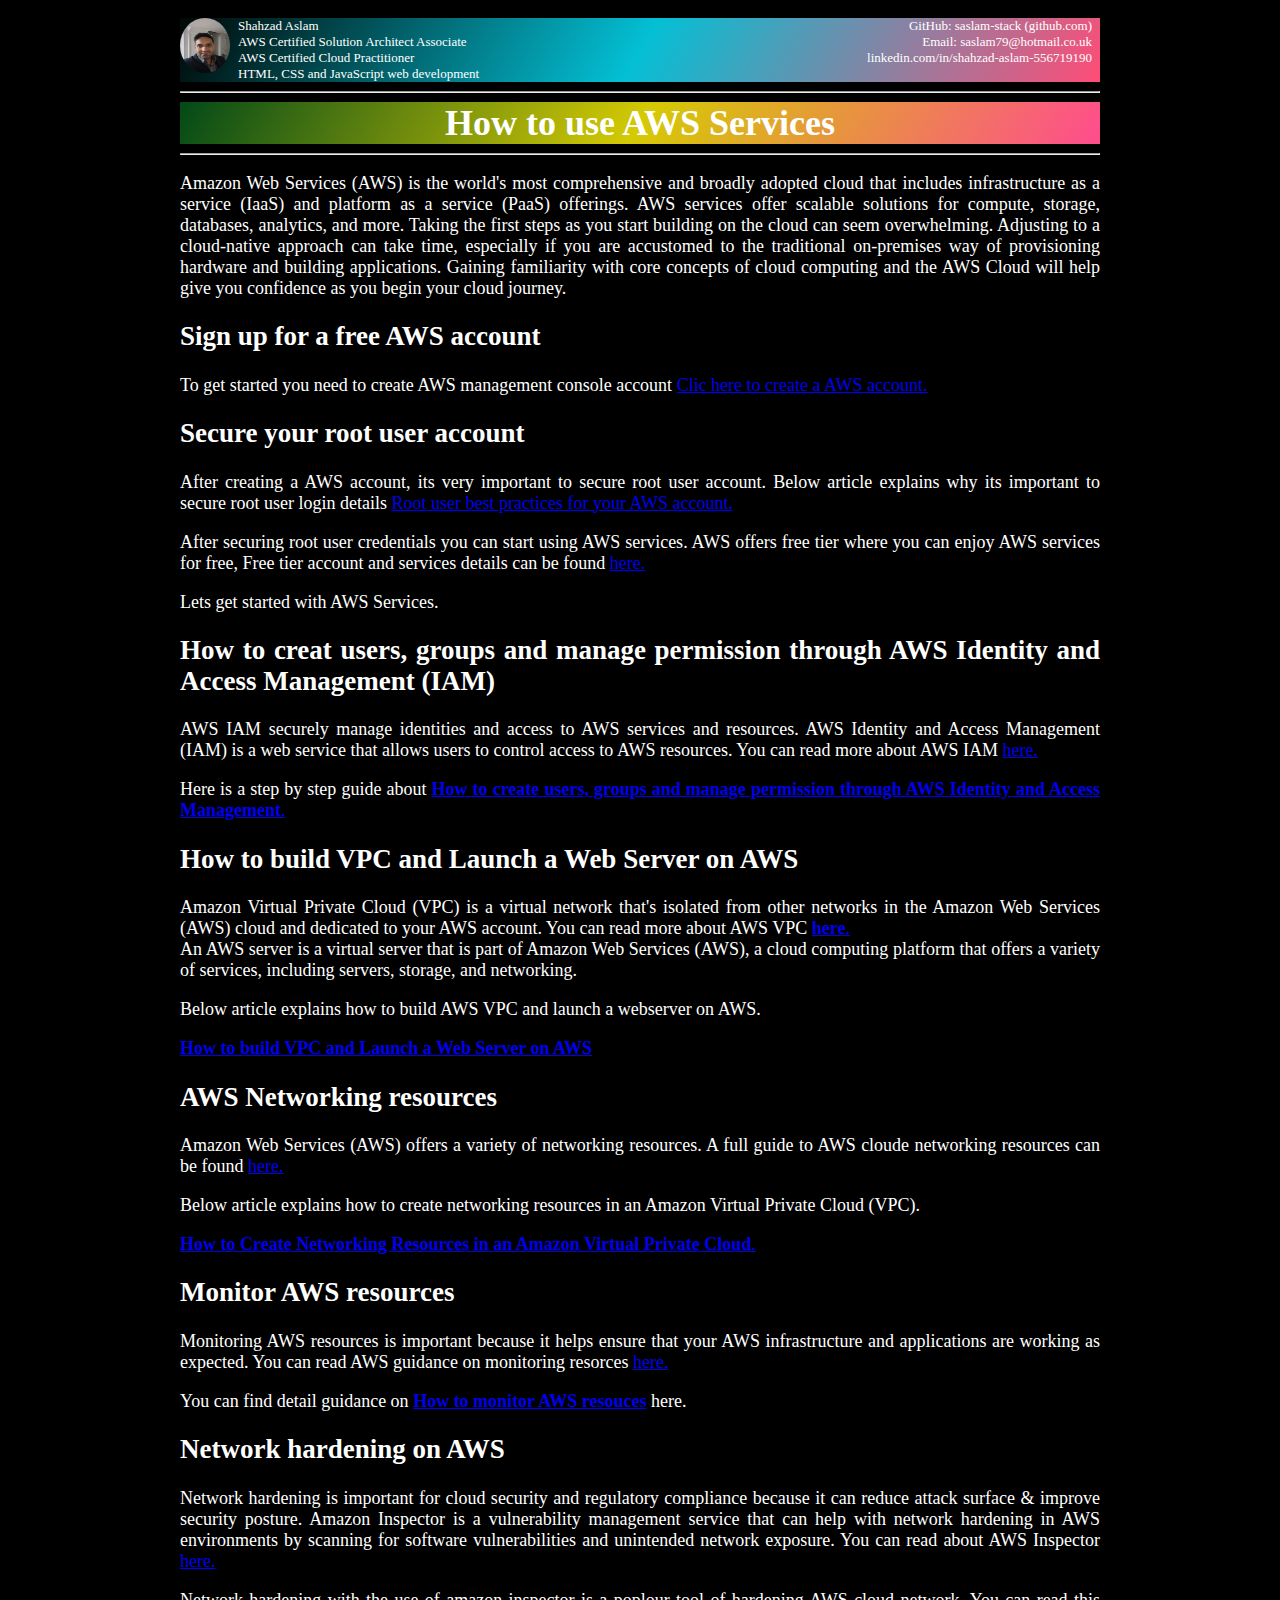
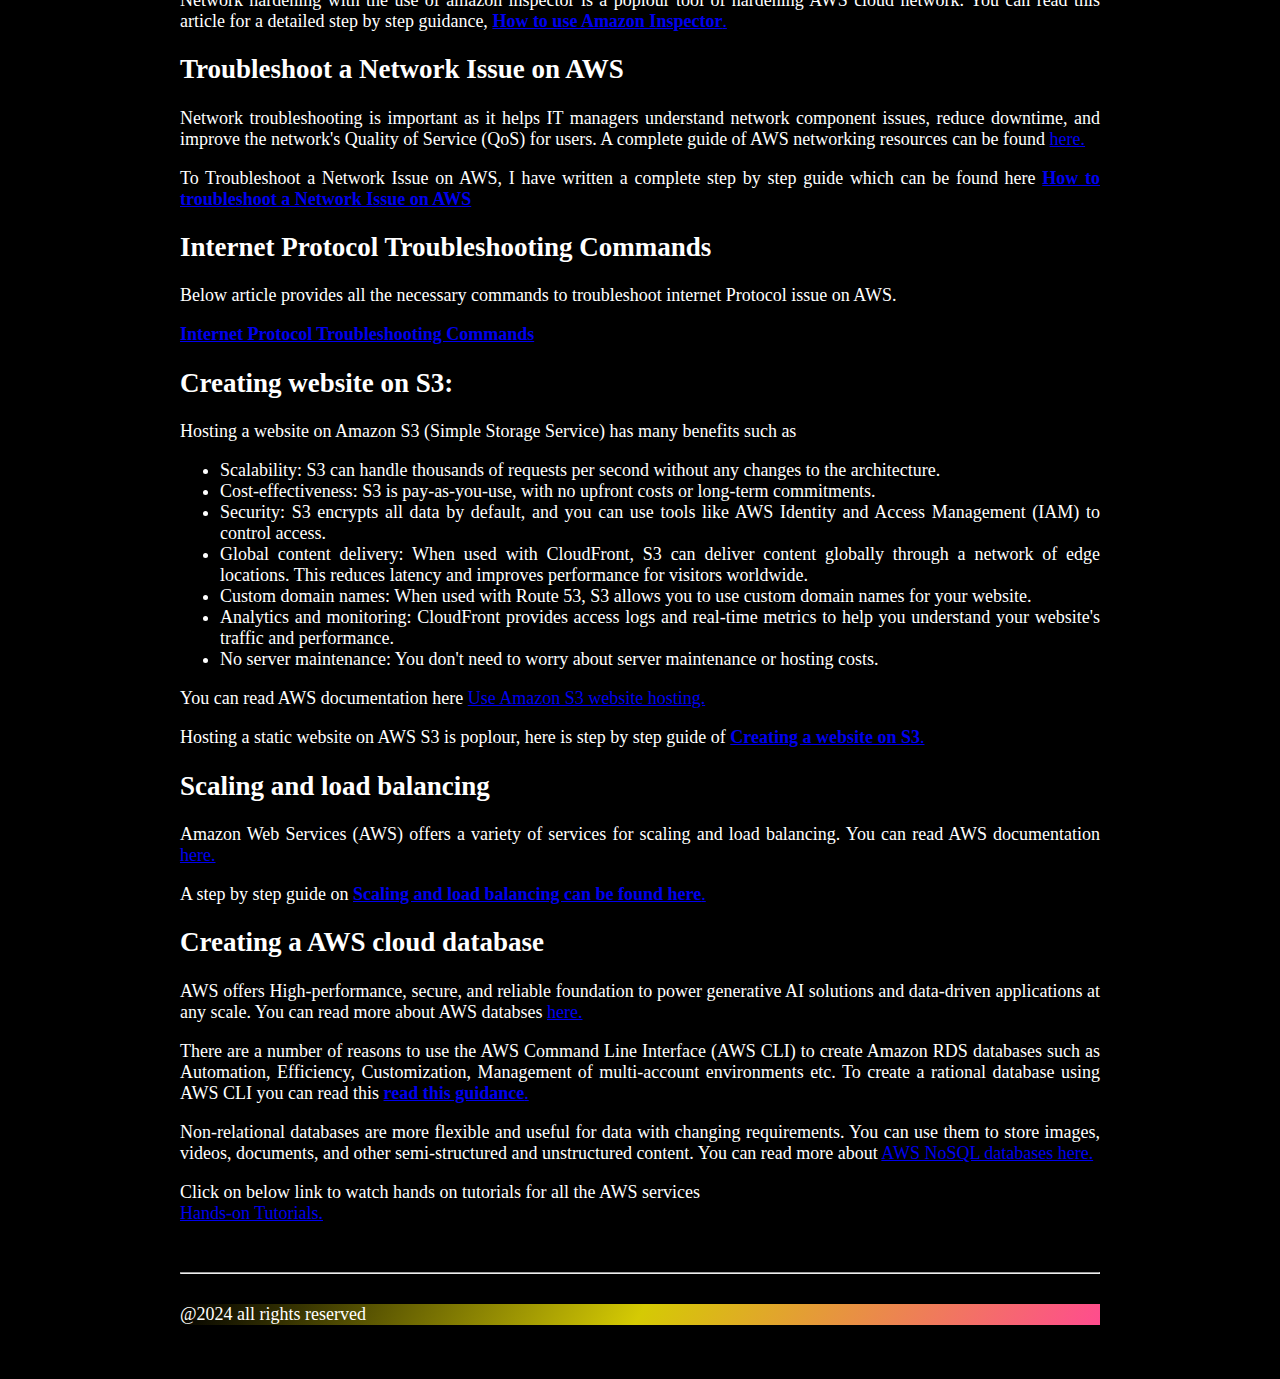
<file: index.html>
<!DOCTYPE html>
<html lang="en">
<head>
    <meta charset="UTF-8">
    <meta name="viewport" content="width=device-width, initial-scale=1.0">
    <link rel="stylesheet" href="./style.css">
    <title>AWS Services</title>
</head>
<header>
    
    <img src="./shahpic1.jpg" style="float:left;margin-right:0.5rem" alt="Author">
    <div>Shahzad Aslam <span style="float:right;margin-right:0.5rem">GitHub:   saslam-stack (github.com)</span>
        <br>
        
         AWS Certified Solution Architect Associate <span style="float:right;margin-right:0.5rem">Email: saslam79@hotmail.co.uk</span> <br> AWS Certified Cloud Practitioner <span style="float:right;margin-right:0.5rem">linkedin.com/in/shahzad-aslam-556719190</span><br> HTML, CSS and JavaScript  web development 
          
        </div>
       

    
</header>
<hr>
<body>
    
    <h1>How to use AWS Services</h1>
    <hr>

<section>
    <p>Amazon Web Services (AWS) is the world's most comprehensive and broadly adopted cloud that includes infrastructure as a service (IaaS) and platform as a service (PaaS) offerings. AWS services offer scalable solutions for compute, storage, databases, analytics, and more. Taking the first steps as you start building on the cloud can seem overwhelming. Adjusting to a cloud-native approach can take time, especially if you are accustomed to the traditional on-premises way of provisioning hardware and building applications. Gaining familiarity with core concepts of cloud computing and the AWS Cloud will help give you confidence as you begin your cloud journey.
    </p>
    <h2>Sign up for a free AWS account</h2>
    <p>To get started you need to create AWS management console account <a href="https://aws.amazon.com/resources/create-account/?p=ft&z=subnav&loc=4&refid=ce1f55b8-6da8-4aa2-af36-3f11e9a449ae" target="_blank">Clic here to create a AWS account.</a>
    </p>

    <H2>Secure your root user account</H2>
    <p>After creating a AWS account, its very important to secure root user account. Below article explains why its important to secure root user login details <a href="https://docs.aws.amazon.com/IAM/latest/UserGuide/root-user-best-practices.html">Root user best practices for your AWS account.</a>
    </p>
    <p>After securing root user credentials you can start using AWS services. AWS offers free tier where you can enjoy AWS services for free, Free tier account and services details can be found <a href="https://aws.amazon.com/free/?gclid=Cj0KCQjwjNS3BhChARIsAOxBM6p1DF5mtkHJ7jYSDD89cYEOELl3RnmoS1ejIhN-bfjgsceZDt-p3H4aAstbEALw_wcB&trk=ce1f55b8-6da8-4aa2-af36-3f11e9a449ae&sc_channel=ps&ef_id=Cj0KCQjwjNS3BhChARIsAOxBM6p1DF5mtkHJ7jYSDD89cYEOELl3RnmoS1ejIhN-bfjgsceZDt-p3H4aAstbEALw_wcB:G:s&s_kwcid=AL!4422!3!433803620870!e!!g!!create%20aws%20account!9762827897!98496538463&all-free-tier.sort-by=item.additionalFields.SortRank&all-free-tier.sort-order=asc&awsf.Free%20Tier%20Types=*all&awsf.Free%20Tier%20Categories=*all" target="_blank">here.</a> 
    </p>
    <p>Lets get started with AWS Services.</p>

</section>
<section>
     <h2>How to creat users, groups and manage permission through AWS Identity and Access Management (IAM)</h2>
     <p>AWS IAM securely manage identities and access to AWS services and resources. AWS Identity and Access Management (IAM) is a web service that allows users to control access to AWS resources. You can read more about AWS IAM <a href="https://aws.amazon.com/iam/?gclid=Cj0KCQjwjNS3BhChARIsAOxBM6o_PZfiyFSfVzClX82olG6hxO-hPXXxULDC-7k3aAjz8ysB_YlBVGsaAikoEALw_wcB&trk=35b38fd8-ca20-4fe2-b46d-16f845a47e34&sc_channel=ps&ef_id=Cj0KCQjwjNS3BhChARIsAOxBM6o_PZfiyFSfVzClX82olG6hxO-hPXXxULDC-7k3aAjz8ysB_YlBVGsaAikoEALw_wcB:G:s&s_kwcid=AL!4422!3!651612449972!p!!g!!iam%20user!19836376240!155574317668" target="_blank">here.</a>

     </p>
     <P>Here is a step by step guide about <a href="./IAM/iam.html" target="_blank"><b>How to create users, groups and manage permission through AWS Identity and Access Management</b>.</a>
    </P>

</section>

<section>

    <h2>How to build VPC and Launch a Web Server on AWS</h2>
    <p>Amazon Virtual Private Cloud (VPC) is a virtual network that's isolated from other networks in the Amazon Web Services (AWS) cloud and dedicated to your AWS account. You can read more about AWS VPC <a href="https://docs.aws.amazon.com/vpc/latest/userguide/what-is-amazon-vpc.html" target="_blank"><b>here</b>.</a>
        <br>
        An AWS server is a virtual server that is part of Amazon Web Services (AWS), a cloud computing platform that offers a variety of services, including servers, storage, and networking. 

    </p>
    <p>Below article explains how to build AWS VPC and launch a webserver on AWS.</p>
    <a href="./Building AWS Server/awsserver.html" target="_blank"><b>How to build VPC and Launch a Web Server on AWS</b></a>
    
</section>
<section>
    <H2>AWS Networking resources</H2>
    <p>Amazon Web Services (AWS) offers a variety of networking resources. A full guide to AWS cloude networking resources can be found <a href="https://aws.amazon.com/getting-started/aws-networking-essentials/" target="_blank">here.</a>
    </p>
    <p>Below article explains how to create networking resources in an Amazon Virtual Private Cloud (VPC).</p>
    <a href="./VPC network resources/networking.html" target="_blank"><b>How to Create Networking Resources in an Amazon Virtual Private Cloud</b>.</a>

</section>
<section>

    <h2>Monitor AWS resources</h2>
    <p>Monitoring AWS resources is important because it helps ensure that your AWS infrastructure and applications are working as expected. You can read AWS guidance on monitoring resorces <a href="https://aws.amazon.com/aws-cost-management/aws-cost-optimization/monitor-track-and-analyze/#:~:text=You%20can%20use%20Amazon%20CloudWatch,application%20performance%2C%20and%20operational%20health." target="_blank">here.</a>
    </p>
    <p> You can find detail guidance on <a href="./Monitor EC2/monitor.html" target="_blank"><b>How to monitor AWS resouces</b></a> here.
    </p>
</section>
<section>
    <h2>Network hardening on AWS</h2>
    <p>Network hardening is important for cloud security and regulatory compliance because it can reduce attack surface & improve security posture. Amazon Inspector is a vulnerability management service that can help with network hardening in AWS environments by scanning for software vulnerabilities and unintended network exposure.
       You can read about AWS Inspector <a href="https://docs.aws.amazon.com/inspector/latest/user/security.html" target="_blank">here.</a> 

    </p>
    <p>Network hardening with the use of amazon inspector is a poplour tool of hardening AWS cloud network. You can read this article for a detailed step by step guidance, <a href="./Network Hardening/networkhardning.html" target="_blank"><b>How to use Amazon Inspector</b>.</a>
    </p>

</section>
<section>
    <h2>Troubleshoot a Network Issue on AWS</h2>
    <P>Network troubleshooting is important as it helps IT managers understand network component issues, reduce downtime, and improve the network's Quality of Service (QoS) for users. 
       A complete guide of AWS networking resources can be found <a href="https://docs.aws.amazon.com/wellarchitected/latest/management-and-governance-guide/aws-network-connectivity-management-tools.html">here.</a>

    </P>
    <p>To Troubleshoot a Network Issue on AWS, I have written a complete step by step guide which can be found here <a href="./Troubleshooting/Troubleshooting.html" target="_blank"><b>How to troubleshoot a Network Issue on AWS</b></a></p>
</section>
<section>
    <h2>Internet Protocol Troubleshooting Commands</h2>
    <p>Below article provides all the necessary commands to troubleshoot internet Protocol issue on AWS. 

    </p>
    <a href="./Internet troubleshooting commands/inttrob.html" target="_blank"><b>Internet Protocol Troubleshooting Commands</b></a>


</section>
<section>
    <h2>Creating website on S3:</h2>
    <p>Hosting a website on Amazon S3 (Simple Storage Service) has many benefits such as
        <ul>
            <li>Scalability: S3 can handle thousands of requests per second without any changes to the architecture.</li>
            <li>Cost-effectiveness: S3 is pay-as-you-use, with no upfront costs or long-term commitments.</li>
            <li>Security: S3 encrypts all data by default, and you can use tools like AWS Identity and Access Management (IAM) to control access.</li>
            <li>Global content delivery: When used with CloudFront, S3 can deliver content globally through a network of edge locations. This reduces latency and improves performance for visitors worldwide.</li>
            <li>Custom domain names: When used with Route 53, S3 allows you to use custom domain names for your website.</li>
            <li>Analytics and monitoring: CloudFront provides access logs and real-time metrics to help you understand your website's traffic and performance.</li>
            <li>No server maintenance: You don't need to worry about server maintenance or hosting costs.</li>
        </ul>

    </p>
    <p>You can read AWS documentation here <a href="https://docs.aws.amazon.com/whitepapers/latest/build-static-websites-aws/use-amazon-s3-website-hosting-to-host-without-a-single-web-server.html#:~:text=Scalability%20and%20availability,-Amazon%20S3%20is&text=Amazon%20S3%20is%20designed%20for,own%20global%20network%20of%20websites." target="_blank">Use Amazon S3 website hosting.</a>
    </p>
    <p>Hosting a static website on AWS S3 is poplour, here is step by step guide of <a href="./S3/wsite.html" target="_blank"><b>Creating a website on S3</b>.</a>
    </p>
</section>
<Section>
    <H2>Scaling and load balancing</H2>
    <P>Amazon Web Services (AWS) offers a variety of services for scaling and load balancing. You can read AWS documentation <a href="https://docs.aws.amazon.com/autoscaling/ec2/userguide/autoscaling-load-balancer.html" target="_blank">here.</a>
    </P>
    <p>A step by step guide on <a href="./Scaling and load balancing/scaling.html" target="_blank"><b>Scaling and load balancing can be found here</b>.</a> 
     </p>



</Section>
<section>
    <h2>Creating a AWS cloud database</h2>
    <P>AWS offers High-performance, secure, and reliable foundation to power generative AI solutions and data-driven applications at any scale. You can read more about AWS databses <a href="https://aws.amazon.com/products/databases/" target="_blank">here.</a>
    

    </P>
    <P> There are a number of reasons to use the AWS Command Line Interface (AWS CLI) to create Amazon RDS databases such as Automation, Efficiency, Customization, Management of multi-account environments etc. To create a rational database using AWS CLI you can read this <a href="./AWS RDS Creation/rds.html" target="_blank"><b>read this guidance</b>.</a>
    </P>

    <p>Non-relational databases are more flexible and useful for data with changing requirements. You can use them to store images, videos, documents, and other semi-structured and unstructured content. You can read more about  <a href="https://aws.amazon.com/nosql/" target="_blank">AWS NoSQL databases here.</a>
    
    </p>
    <P>Click on below link to watch hands on tutorials for all the AWS services 
    <br>
    <a href="https://aws.amazon.com/getting-started/hands-on/?getting-started-all.sort-by=item.additionalFields.content-latest-publish-date&getting-started-all.sort-order=desc&awsf.getting-started-category=*all" target="_blank">Hands-on Tutorials.</a>
    </P>
    <br>




</section>
<hr>
<br>

<footer>@2024 all rights reserved</footer>


    
</body>
</html>
</file>
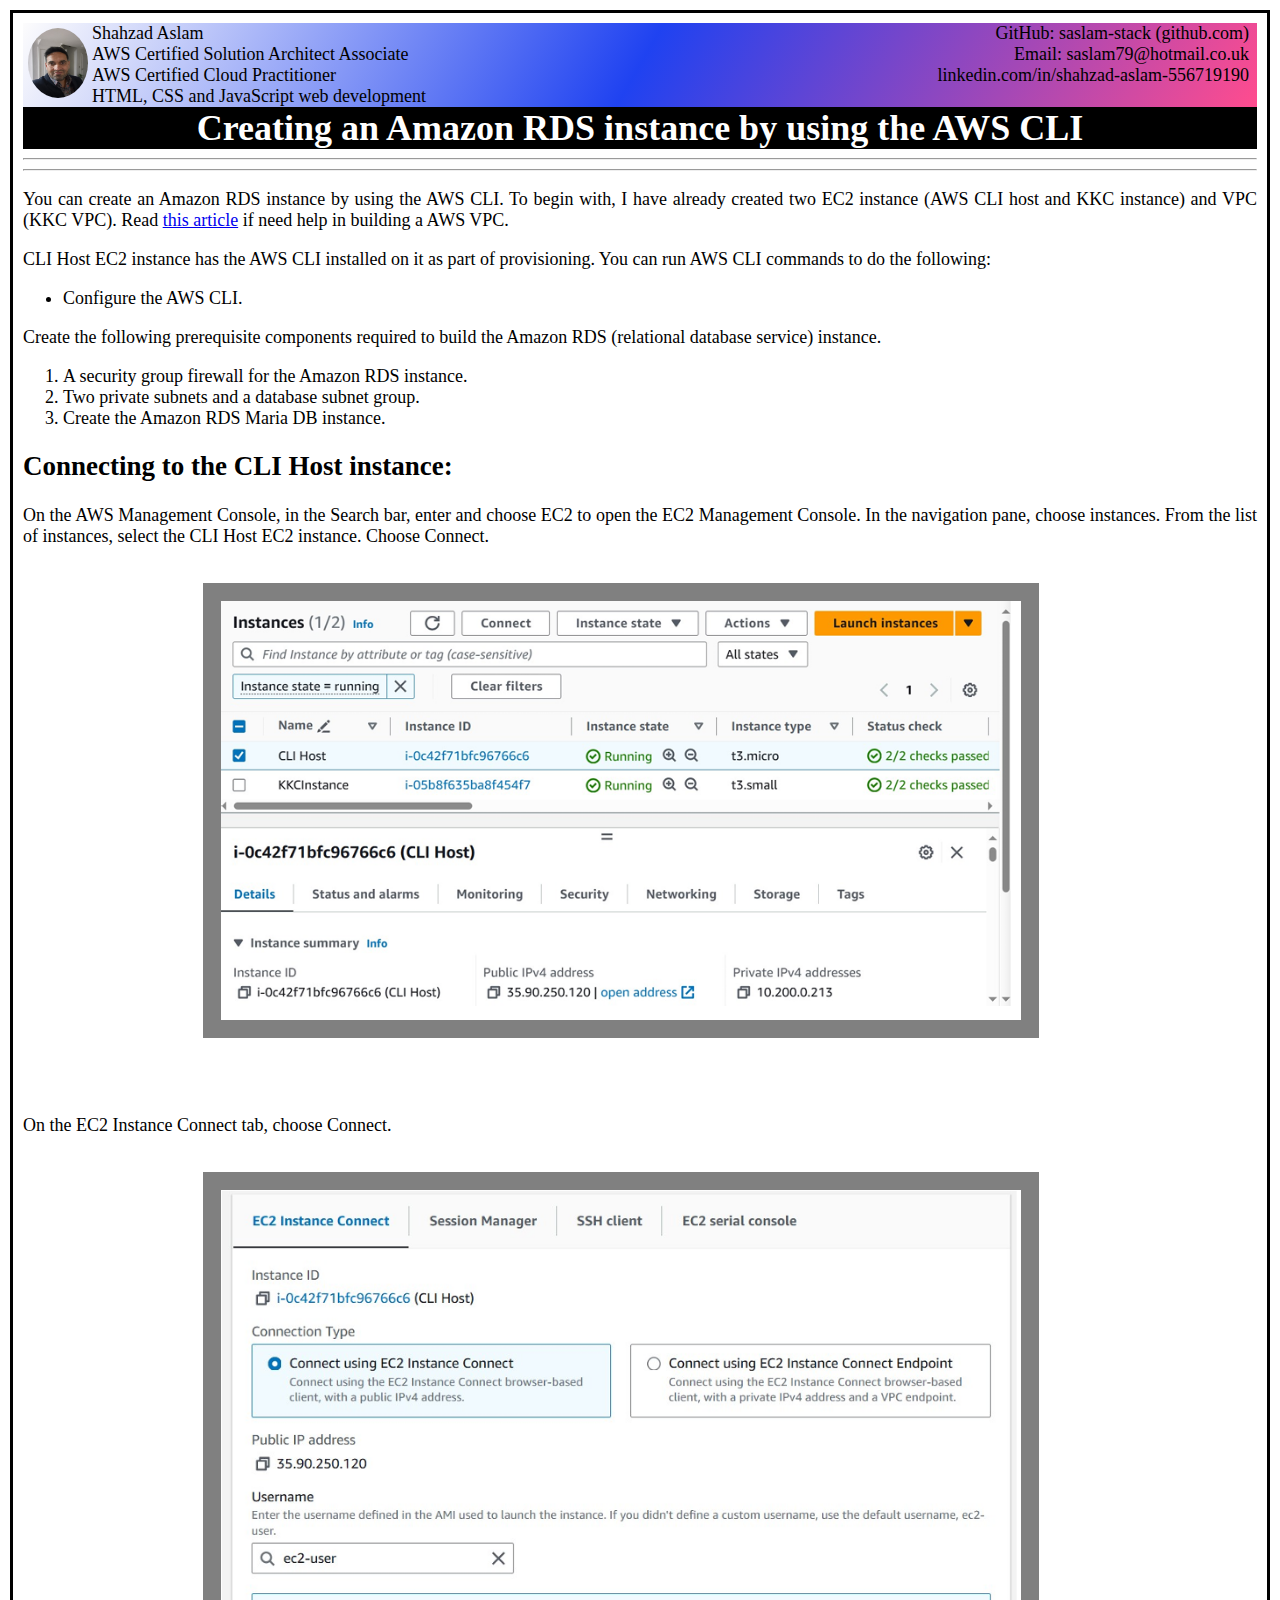
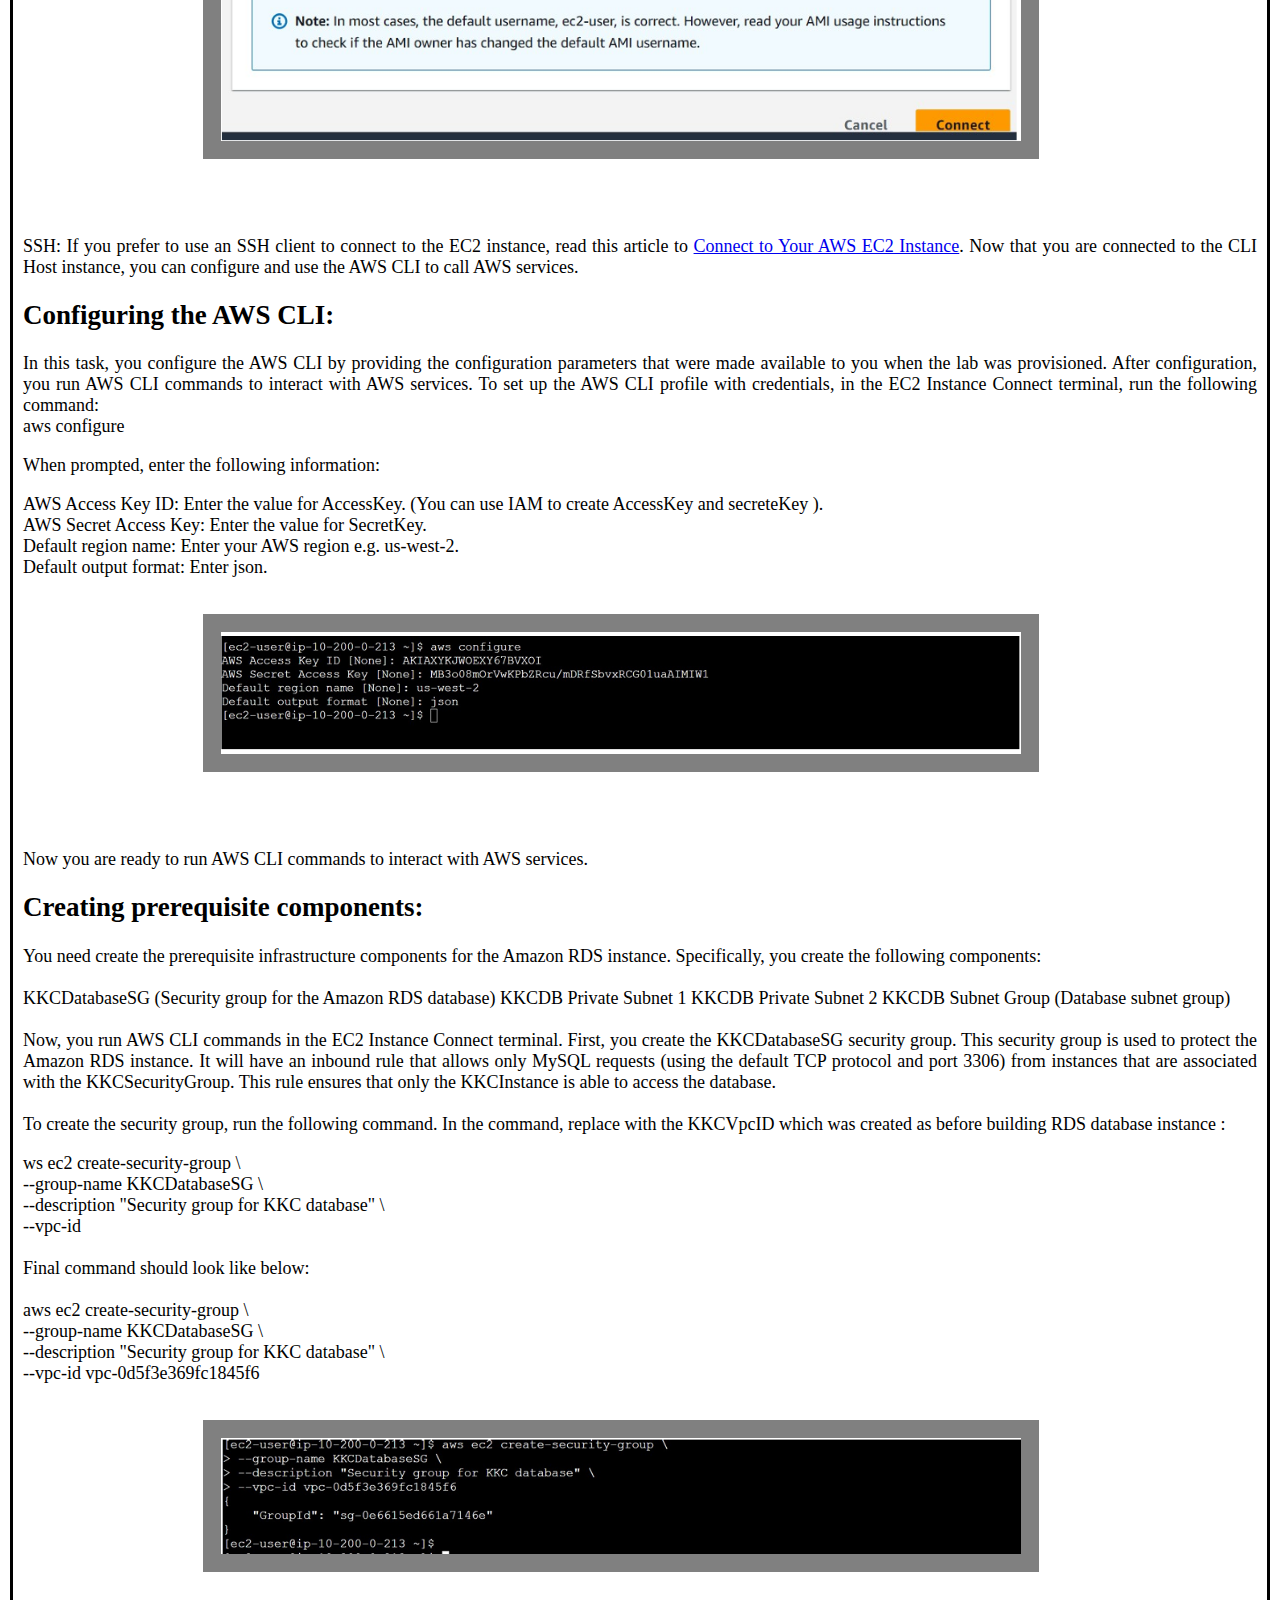
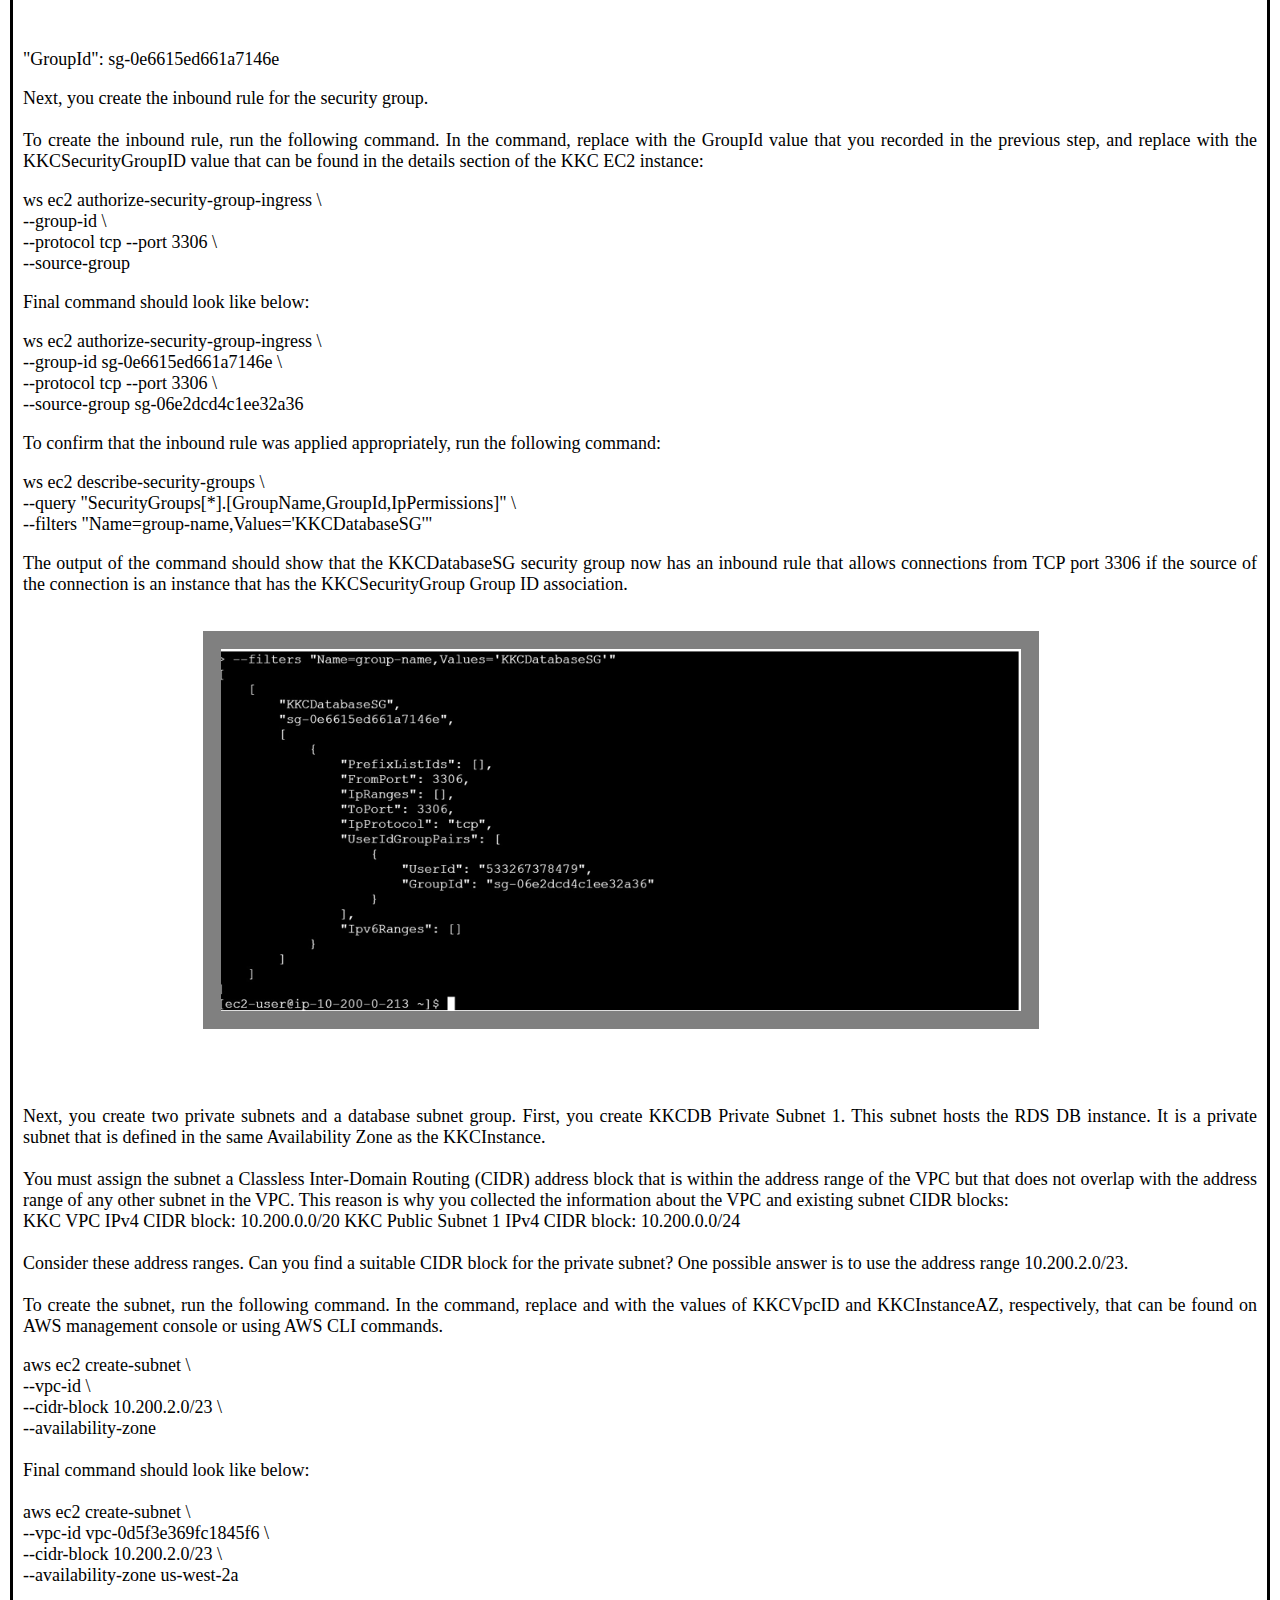
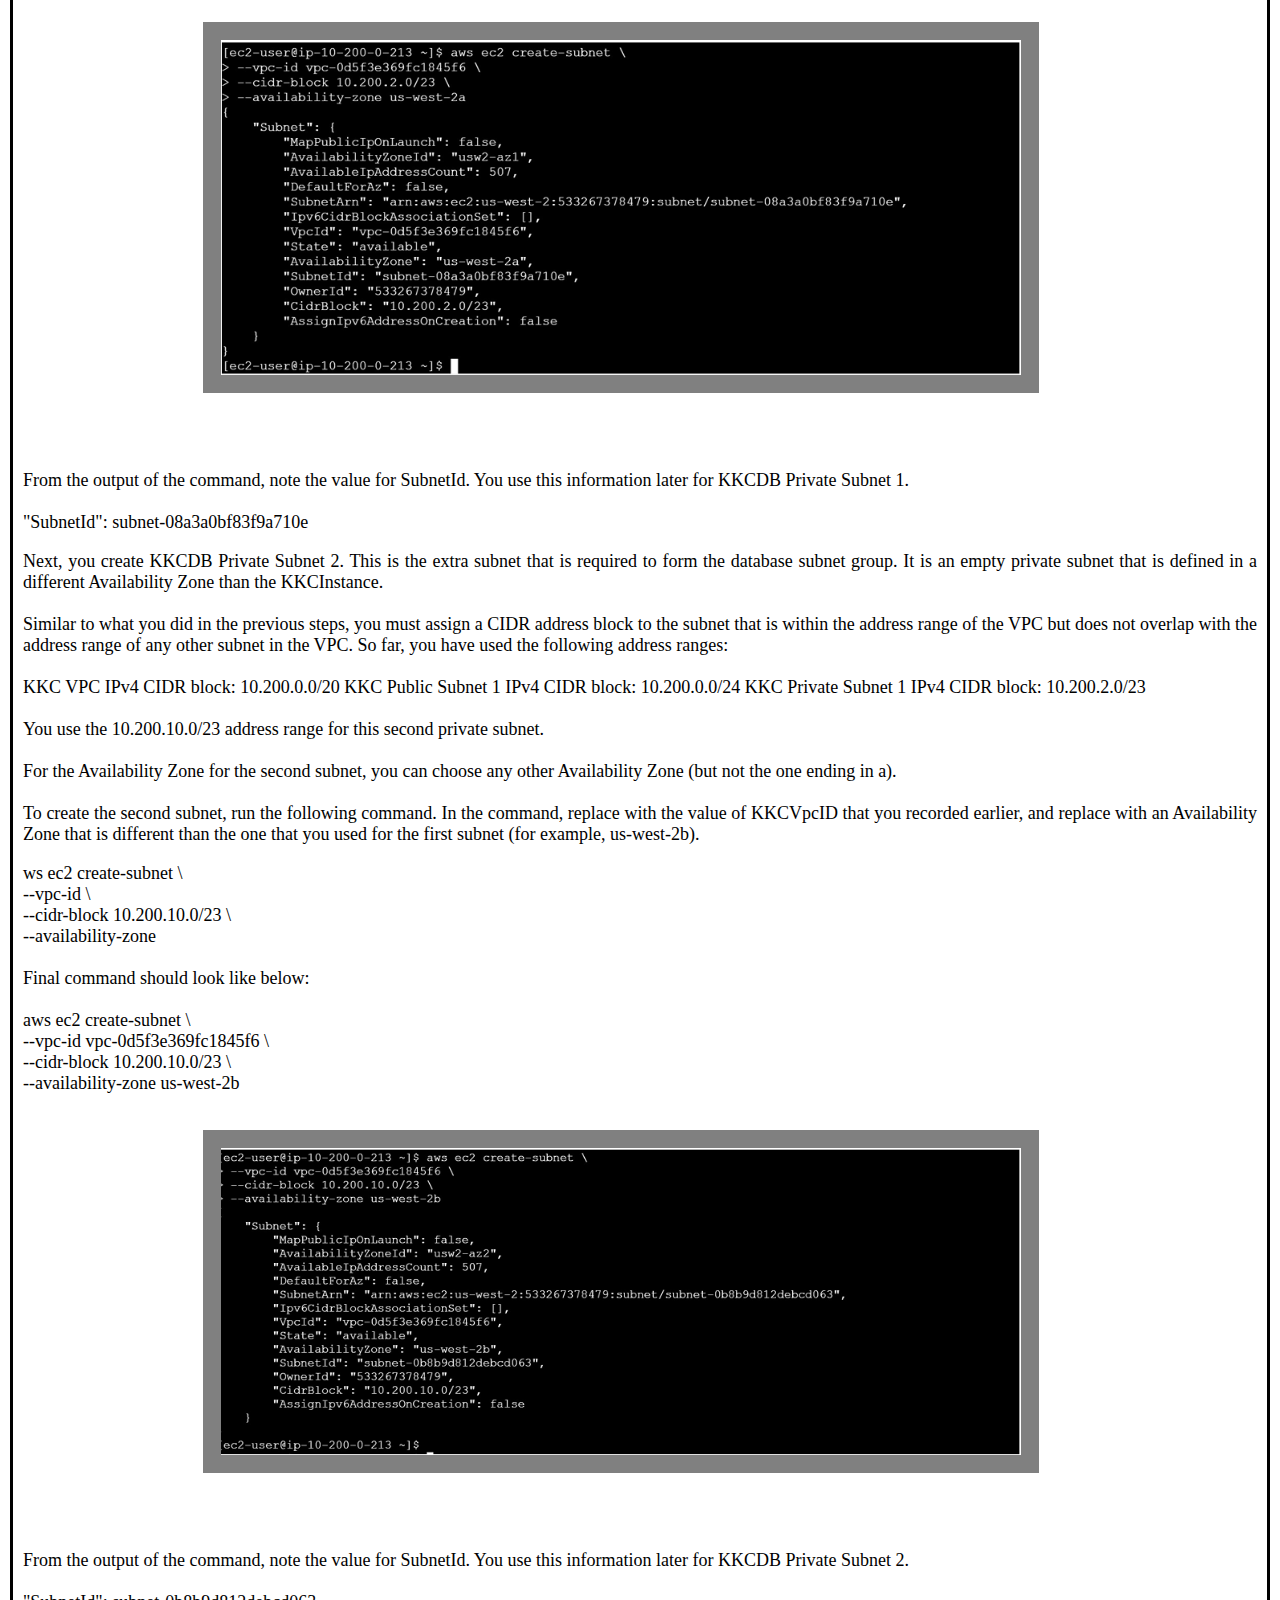
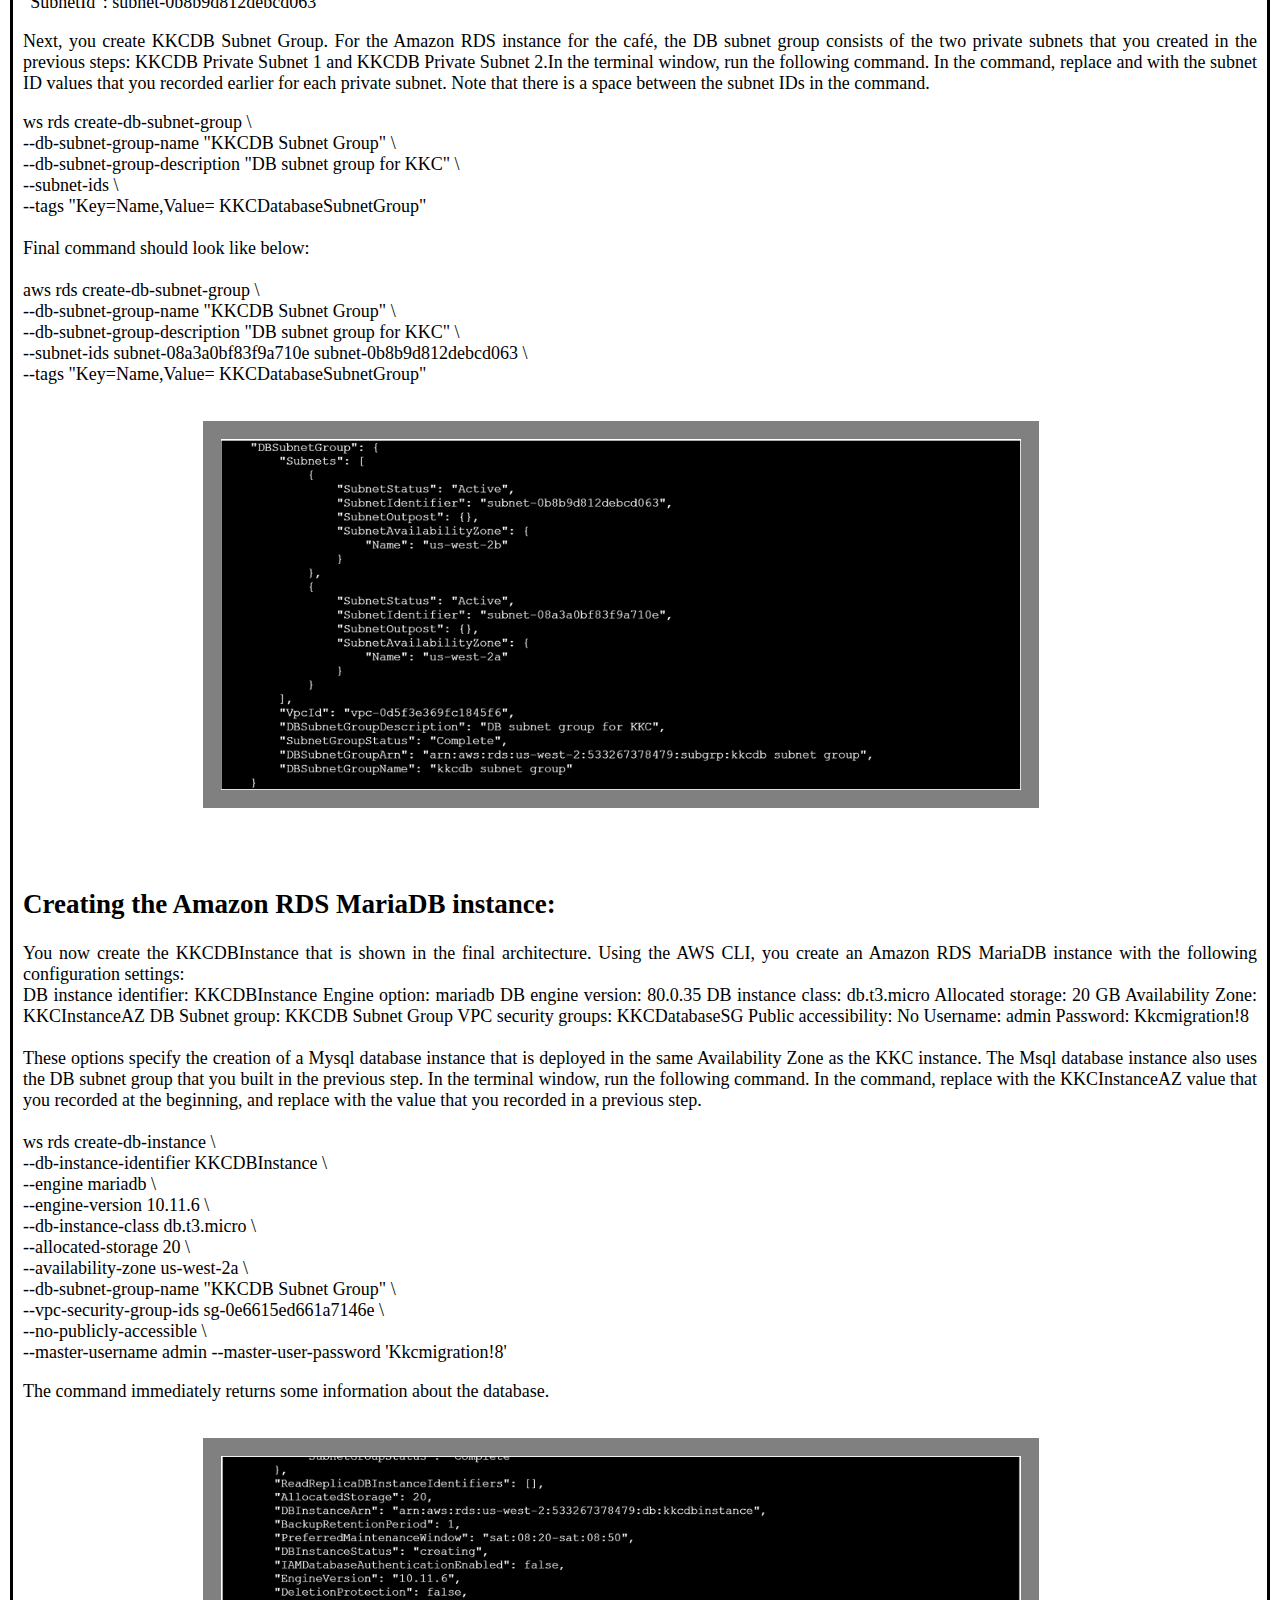
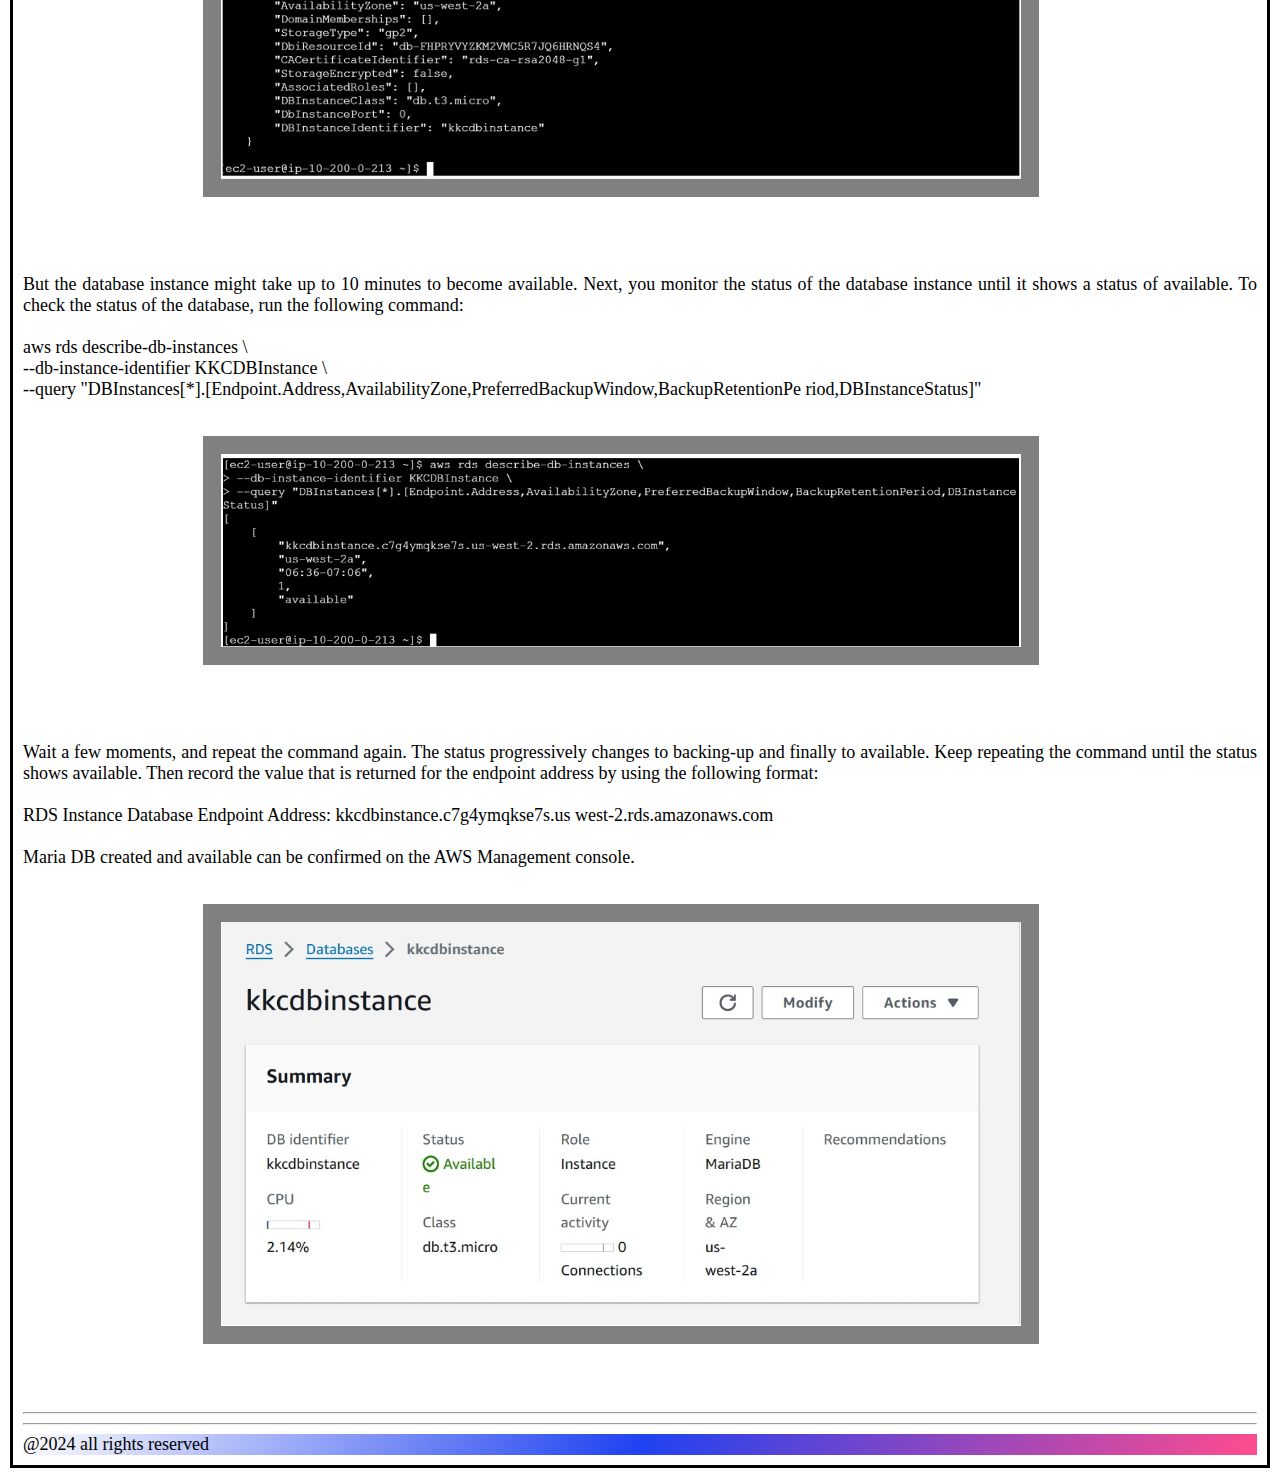
<file: AWS RDS Creation/rds.html>
<!DOCTYPE html>
<html lang="en">
<head>
    <meta charset="UTF-8">
    <meta name="viewport" content="width=device-width, initial-scale=1.0">
    <link rel="stylesheet" href="./style.css">
    <title>AWS RDS</title>
</head>
<header style="background: linear-gradient(300deg, #ff4c8e, #042befe3, #1f011f03);">
    
    <img src="../shahpic1.jpg" style="float:left;margin-right:0.5rem; height: 70px; width: 60px; border-radius: 50%; text-align: right; font-size: xx-small; border: none; margin: 1em; margin: 0.5em;" alt="Author">
    <div>Shahzad Aslam <span style="float:right;margin-right:0.5rem">GitHub:   saslam-stack (github.com)</span>
        <br>
        
         AWS Certified Solution Architect Associate <span style="float:right;margin-right:0.5rem">Email: saslam79@hotmail.co.uk</span> <br> AWS Certified Cloud Practitioner <span style="float:right;margin-right:0.5rem">linkedin.com/in/shahzad-aslam-556719190</span><br> HTML, CSS and JavaScript  web development 
          
        </div>
       

    
</header>

<body>
    <H1>Creating an Amazon RDS instance by using the AWS CLI </H1>
    <hr>
    <hr>
    <p>You can create an Amazon RDS instance by using the AWS CLI. To begin with, 
       I have already created two EC2 instance (AWS CLI host and KKC instance) 
       and VPC (KKC VPC). Read <a href="https://docs.aws.amazon.com/vpc/latest/userguide/create-vpc.html" target="_blank">this article</a> if need help in building a AWS VPC.
    </p>
    <p>CLI Host EC2 instance has the AWS CLI installed on it as part of 
        provisioning. You can run AWS CLI commands to do the following: 
    </p>
    <ul>
        <li>Configure the AWS CLI.</li>
    </ul>
    <p>Create the following prerequisite components required to build the Amazon RDS (relational database service) instance.
        <ol>
            
        <li>A security group firewall for the Amazon RDS instance. </li>
        <li>Two private subnets and a database subnet group. </li>
        <li>Create the Amazon RDS Maria DB instance. </li>
        </ol>

    </p> 
    
    <h2>Connecting to the CLI Host instance: </h2>
    <p>On the AWS Management Console, in the Search bar, enter and choose EC2 to 
        open the EC2 Management Console. In the navigation pane, choose instances. 
        From the list of instances, select the CLI Host EC2 instance. Choose 
        Connect.
    </p>
    <img src="./Images/pic1.png" alt="AWS Management Console screenshot">
    <p>On the EC2 Instance Connect tab, choose Connect. 

    </p>
    <img src="./Images/pic2.png" alt="AWS Management Console screenshot">
    <p>SSH: If you prefer to use an SSH client to connect to the EC2 instance, 
        read this article to <a href="https://saslam-stack.github.io/AWS-Linux-system-administration-/How%20to%20SSH%20AWS%20EC2/SSH%20EC2.html" target="_blank">Connect to Your AWS EC2 Instance</a>. Now that you are 
        connected to the CLI Host instance, you can configure and use the AWS CLI 
        to call AWS services. 
    </p>
    <H2>Configuring the AWS CLI: </H2>
    <p>In this task, you configure the AWS CLI by providing the 
        configuration parameters that were made available to you when the 
        lab was provisioned. After configuration, you run AWS CLI commands 
        to interact with AWS services. To set up the AWS CLI profile with 
        credentials, in the EC2 Instance Connect terminal, run the following 
        command: 
        <br>
        aws configure 
    </p>
    <p>When prompted, enter the following information: 

    </p>
    <p>AWS Access Key ID: Enter the value for AccessKey. (You can use IAM to 
        create AccessKey and secreteKey ). <br>
        AWS Secret Access Key: Enter the value for SecretKey. <br>
        Default region name: Enter your AWS region e.g. us-west-2. <br>
        Default output format: Enter json. 
    </p>
    <img src="./Images/pic3.png" alt="AWS EC2 connect screenshot">
    <p>Now you are ready to run AWS CLI commands to interact with AWS services. 

    </p>
    <h2>Creating prerequisite components: </h2>
    <p>You need create the prerequisite infrastructure components for the Amazon 
        RDS instance. Specifically, you create the following components: 
        <br>
        <br>
        KKCDatabaseSG (Security group for the Amazon RDS database) 
        KKCDB Private Subnet 1 
        KKCDB Private Subnet 2 
        KKCDB Subnet Group (Database subnet group) 
        <br>
        <br>
        Now, you run AWS CLI commands in the EC2 Instance Connect terminal. 
        First, you create the KKCDatabaseSG security group. This security group is 
        used to protect the Amazon RDS instance. It will have an inbound rule that 
        allows only MySQL requests (using the default TCP protocol and port 3306) 
        from instances that are associated with the KKCSecurityGroup. This rule 
        ensures that only the KKCInstance is able to access the database. 
        <br>
        <br> 
        To create the security group, run the following command. In the command, 
        replace <KKCInstance VPC ID> with the KKCVpcID which was created as before 
        building RDS database instance : 
    </p>
    <p>ws ec2 create-security-group \
        <br>
         --group-name KKCDatabaseSG \ 
         <br>
         --description "Security group for KKC database" \
         <br>
          --vpc-id <KKCInstance VPC ID> 
            <br>
            <br>
        Final command should look like below: 
        <br>
        <br> 
        aws ec2 create-security-group \ 
        <br>
        --group-name KKCDatabaseSG \ 
        <br>
        --description "Security group for KKC database" \ 
        <br>
        --vpc-id vpc-0d5f3e369fc1845f6 
    </p>
    <img src="./Images/pic4.png" alt="AWS EC2 connect screenshot">
    <p>"GroupId": sg-0e6615ed661a7146e 

    </p>
    <p>Next, you create the inbound rule for the security group. 
        <br>
        <br>
        To create the inbound rule, run the following command. In the command, 
        replace <KKCDatabaseSG Group ID> with the GroupId value that you recorded 
        in the previous step, and replace <KKCSecurityGroup Group ID> with the 
        KKCSecurityGroupID value that can be found in the details section of the 
        KKC EC2 instance: 
    </p>
    <p>ws ec2 authorize-security-group-ingress \ 
        <br>
         --group-id <KKCDatabaseSG Group ID> \ 
        <br> 
        --protocol tcp --port 3306 \
        <br>
         --source-group <KKCSecurityGroup Group ID> 

    </p>
    <p>Final command should look like below: 

    </p>
    <p>ws ec2 authorize-security-group-ingress \
        <br>
     --group-id sg-0e6615ed661a7146e \ 
     <br>
     --protocol tcp --port 3306 \ 
     <br>
     --source-group sg-06e2dcd4c1ee32a36 

    </p>
    <p>To confirm that the inbound rule was applied appropriately, run the 
        following command:
    </p>
    <p>ws ec2 describe-security-groups \
        <br>
     --query "SecurityGroups[*].[GroupName,GroupId,IpPermissions]" \ 
     <br>
     --filters "Name=group-name,Values='KKCDatabaseSG'" 

    </p>
    <p>The output of the command should show that the KKCDatabaseSG security 
        group now has an inbound rule that allows connections from TCP port 3306 
        if the source of the connection is an instance that has the 
        KKCSecurityGroup Group ID association. 
    </p>
    <img src="./Images/pic5.png" alt="AWS EC2 connect screenshot">
    <p>Next, you create two private subnets and a database subnet group. First, 
        you create KKCDB Private Subnet 1. This subnet hosts the RDS DB instance. 
        It is a private subnet that is defined in the same Availability Zone as 
        the KKCInstance.
        <br>
        <br> 
        You must assign the subnet a Classless Inter-Domain Routing (CIDR) address 
        block that is within the address range of the VPC but that does not 
        overlap with the address range of any other subnet in the VPC. This reason 
        is why you collected the information about the VPC and existing subnet 
        CIDR blocks: 
        <br>
        KKC VPC IPv4 CIDR block: 10.200.0.0/20 
        KKC Public Subnet 1 IPv4 CIDR block: 10.200.0.0/24
        <br>
        <br> 
        Consider these address ranges. Can you find a suitable CIDR block for the 
        private subnet? One possible answer is to use the address range 
        10.200.2.0/23. 
        <br>
        <br>
        To create the subnet, run the following command. In the command, replace 
        <KKCInstance VPC ID> and <KKCInstance Availability Zone> with the values 
        of KKCVpcID and KKCInstanceAZ, respectively, that can be found on AWS 
        management console or using AWS CLI commands. 
    </p>
    <p>aws ec2 create-subnet \
        <br>
    --vpc-id <KKCInstance VPC ID> \ 
        <br>
    --cidr-block 10.200.2.0/23 \
    <br> 
    --availability-zone <KKCInstance Availability Zone> 
        <br>
        <br>
        Final command should look like below: 
        <br>
        <br>
        aws ec2 create-subnet \ 
        <br>
        --vpc-id vpc-0d5f3e369fc1845f6 \
        <br> 
        --cidr-block 10.200.2.0/23 \
        <br> 
        --availability-zone us-west-2a 
    </p>
    <img src="./Images/pic6.png" alt="AWS EC2 connect screenshot">
    <p>From the output of the command, note the value for SubnetId. You use this 
        information later for KKCDB Private Subnet 1. 
        <br>
        <br>
        "SubnetId": subnet-08a3a0bf83f9a710e 
    </p>
    <p>Next, you create KKCDB Private Subnet 2. This is the extra subnet that is 
        required to form the database subnet group. It is an empty private subnet 
        that is defined in a different Availability Zone than the KKCInstance. 
        <br>
        <br>
        Similar to what you did in the previous steps, you must assign a CIDR 
        address block to the subnet that is within the address range of the VPC 
        but does not overlap with the address range of any other subnet in the 
        VPC. So far, you have used the following address ranges: 
        <br>
        <br>
        KKC VPC IPv4 CIDR block: 10.200.0.0/20 
        KKC Public Subnet 1 IPv4 CIDR block: 10.200.0.0/24 
        KKC Private Subnet 1 IPv4 CIDR block: 10.200.2.0/23
        <br>
        <br> 
        You use the 10.200.10.0/23 address range for this second private subnet. 
        <br>
        <br>
        For the Availability Zone for the second subnet, you can choose any other 
        Availability Zone (but not the one ending in a).
        <br>
        <br> 
        To create the second subnet, run the following command. In the command, 
        replace <KKCInstance VPC ID> with the value of KKCVpcID that you recorded 
        earlier, and replace <availability-zone> with an Availability Zone that is 
        different than the one that you used for the first subnet (for example, 
        us-west-2b).
    </p>
    <p>ws ec2 create-subnet \
        <br>
         --vpc-id <KKCInstance VPC ID> \
            <br>
         --cidr-block 10.200.10.0/23 \ 
         <br>
         --availability-zone <availability-zone> 
            <br>
            <br>
        Final command should look like below: 
        <br>
        <br>
        aws ec2 create-subnet \ 
        <br>
        --vpc-id vpc-0d5f3e369fc1845f6 \
        <br> 
        --cidr-block 10.200.10.0/23 \ 
        <br>
        --availability-zone us-west-2b 
    </p>
    <img src="./Images/pic7.png" alt="AWS EC2 connect screenshot">
    <p>From the output of the command, note the value for SubnetId. You use this 
        information later for KKCDB Private Subnet 2. 
        <br>
        <br>
        "SubnetId": subnet-0b8b9d812debcd063 
    </p>
    <p>Next, you create KKCDB Subnet Group. For the Amazon RDS instance for the 
        café, the DB subnet group consists of the two private subnets that you 
        created in the previous steps: KKCDB Private Subnet 1 and KKCDB Private 
        Subnet 2.In the terminal window, run the following command. In the 
        command, replace <KKC Private Subnet 1 ID> and <KKC Private Subnet 2 ID> 
        with the subnet ID values that you recorded earlier for each private 
        subnet. Note that there is a space between the subnet IDs in the command. 
    </p>
    <p>ws rds create-db-subnet-group \ 
        <br>
        --db-subnet-group-name "KKCDB Subnet Group" \ 
        <br>
        --db-subnet-group-description "DB subnet group for KKC" \ 
        <br>
        --subnet-ids <KKC Private Subnet 1 ID> <KKC Private Subnet 2 ID> \
            <br> 
        --tags "Key=Name,Value= KKCDatabaseSubnetGroup" 
        <br>
        <br>
        Final command should look like below:
        <br>
        <br>  
        aws rds create-db-subnet-group \
        <br> 
        --db-subnet-group-name "KKCDB Subnet Group" \ 
        <br>
        --db-subnet-group-description "DB subnet group for KKC" \
        <br> 
        --subnet-ids subnet-08a3a0bf83f9a710e subnet-0b8b9d812debcd063 \ 
        <br>
        --tags "Key=Name,Value= KKCDatabaseSubnetGroup" 
    </p>
    <img src="./Images/pic8.png" alt="AWS EC2 connect screenshot">

    <h2>Creating the Amazon RDS MariaDB instance: </h2>
    <p>You now create the KKCDBInstance that is shown in the final architecture. 
        Using the AWS CLI, you create an Amazon RDS MariaDB instance with the 
        following configuration settings:
        <br> 
        DB instance identifier: KKCDBInstance 
        Engine option: mariadb 
        DB engine version: 80.0.35 
        DB instance class: db.t3.micro 
        Allocated storage: 20 GB 
        Availability Zone: KKCInstanceAZ 
        DB Subnet group: KKCDB Subnet Group 
        VPC security groups: KKCDatabaseSG   
        Public accessibility: No 
        Username: admin 
        Password: Kkcmigration!8 
        <br>
        <br>
        These options specify the creation of a Mysql database instance that is 
        deployed in the same Availability Zone as the KKC instance. The Msql 
        database instance also uses the DB subnet group that you built in the 
        previous step. In the terminal window, run the following command. In the 
        command, replace <KKCInstance Availability Zone> with the KKCInstanceAZ 
        value that you recorded at the beginning, and replace <KKCDatabaseSG Group 
        ID> with the value that you recorded in a previous step. 
        <br>
        <br>
        ws rds create-db-instance \ 
        <br>
        --db-instance-identifier KKCDBInstance \ 
        <br>
        --engine mariadb \ 
        <br>
        --engine-version 10.11.6 \ 
        <br>
        --db-instance-class db.t3.micro \ 
        <br>
        --allocated-storage 20 \ 
        <br>
        --availability-zone us-west-2a \ 
        <br>
        --db-subnet-group-name "KKCDB Subnet Group" \ 
        <br>
        --vpc-security-group-ids sg-0e6615ed661a7146e \ 
        <br>
        --no-publicly-accessible \ 
        <br>
        --master-username admin --master-user-password 'Kkcmigration!8' 
    </p>
    <p>The command immediately returns some information about the database.

    </p>
    <img src="./Images/pic9.png" alt="AWS EC2 connect screenshot">

    <p>But the database instance might take up to 10 minutes to become available. 
        Next, you monitor the status of the database instance until it shows a 
        status of available. To check the status of the database, run the 
        following command: 
        <br>
        <br>
        aws rds describe-db-instances \ 
        <br>
        --db-instance-identifier KKCDBInstance \ 
        <br> 
        --query "DBInstances[*].[Endpoint.Address,AvailabilityZone,PreferredBackupWindow,BackupRetentionPe
         riod,DBInstanceStatus]" 
    </p>
    <img src="./Images/pic10.png" alt="AWS EC2 connect screenshot">
    <p>Wait a few moments, and repeat the command again. The status progressively 
        changes to backing-up and finally to available. Keep repeating the command 
        until the status shows available. Then record the value that is returned 
        for the endpoint address by using the following format: 
        <br>
        <br>
        RDS Instance Database Endpoint Address: kkcdbinstance.c7g4ymqkse7s.us
        west-2.rds.amazonaws.com 
        <br>
        <br>
        Maria DB created and available can be confirmed on the AWS Management 
        console.
    </p>
    <img src="./Images/pic11.png" alt="AWS management console screenshot">
    <hr>
    <hr>


    <footer style="background: linear-gradient(300deg, #ff4c8e, #042befe3, #1f011f03);">@2024 all rights reserved</footer>









    
</body>
</html>
</file>
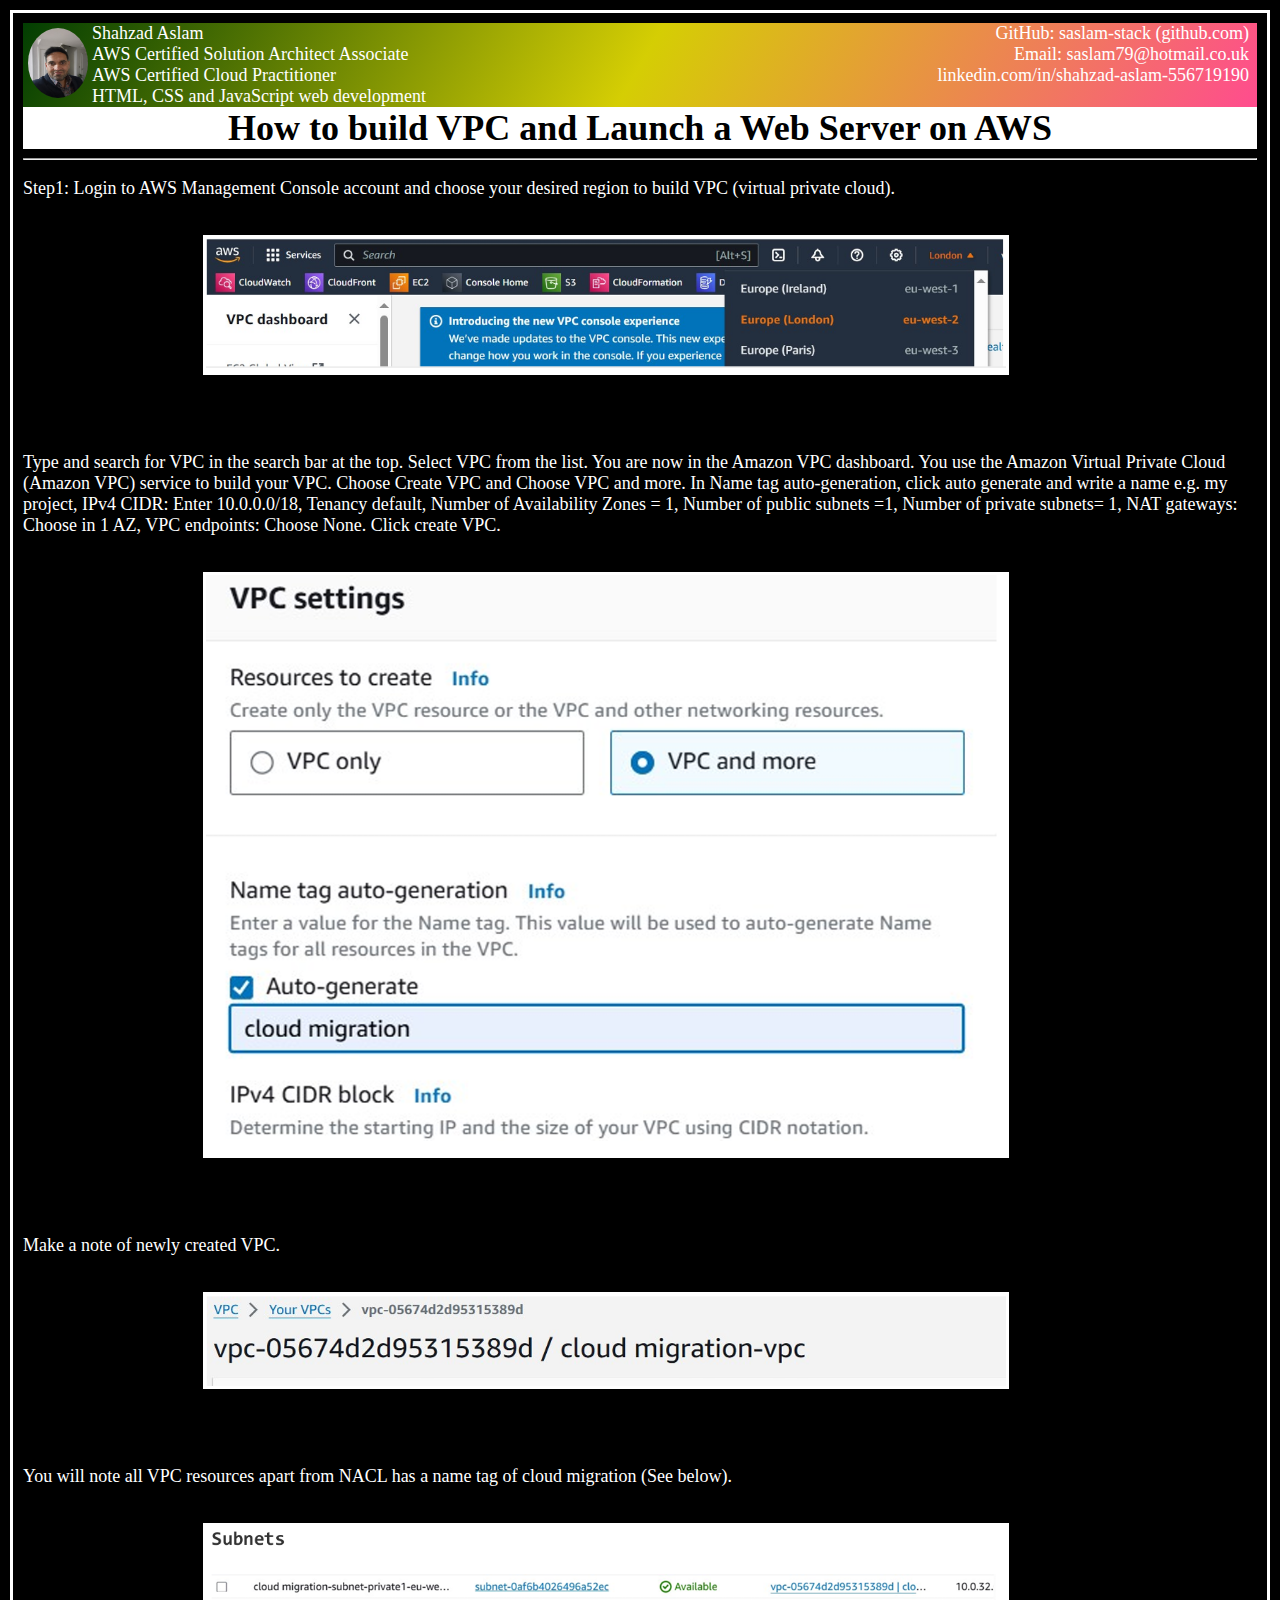
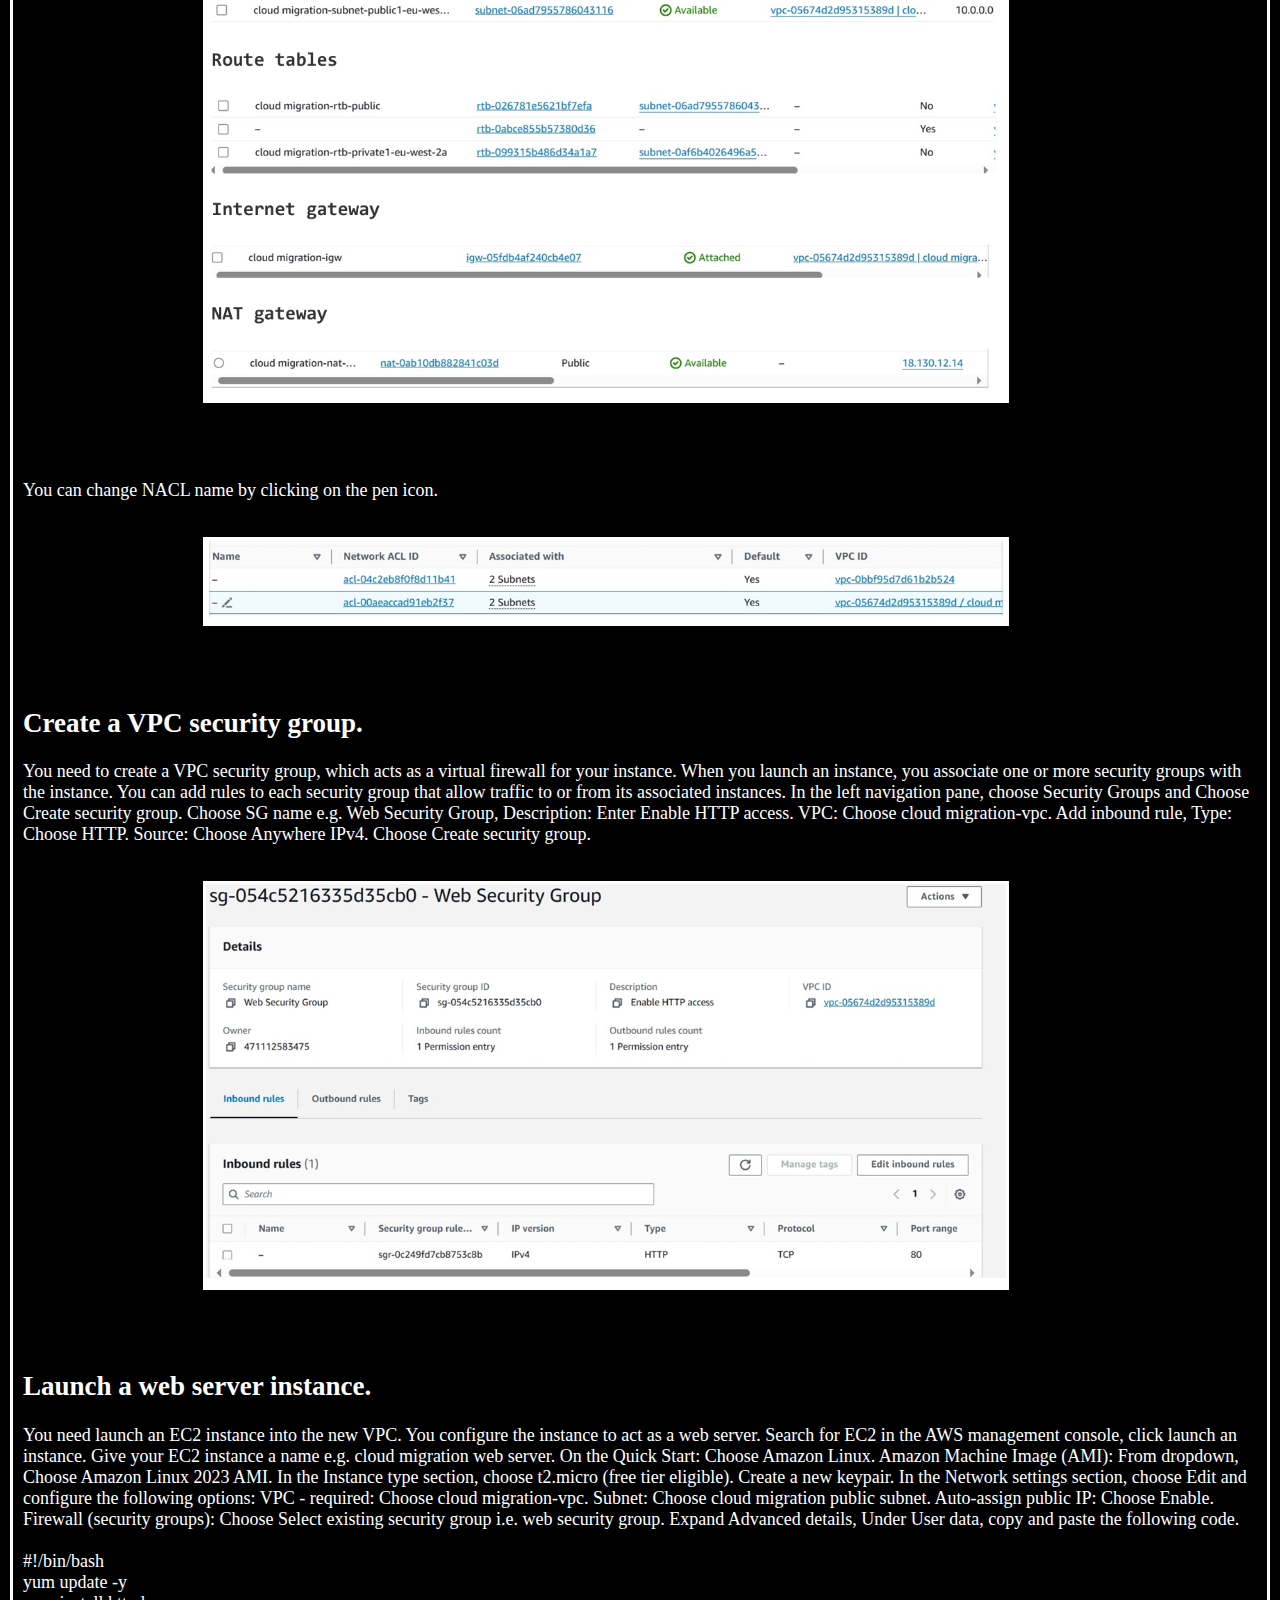
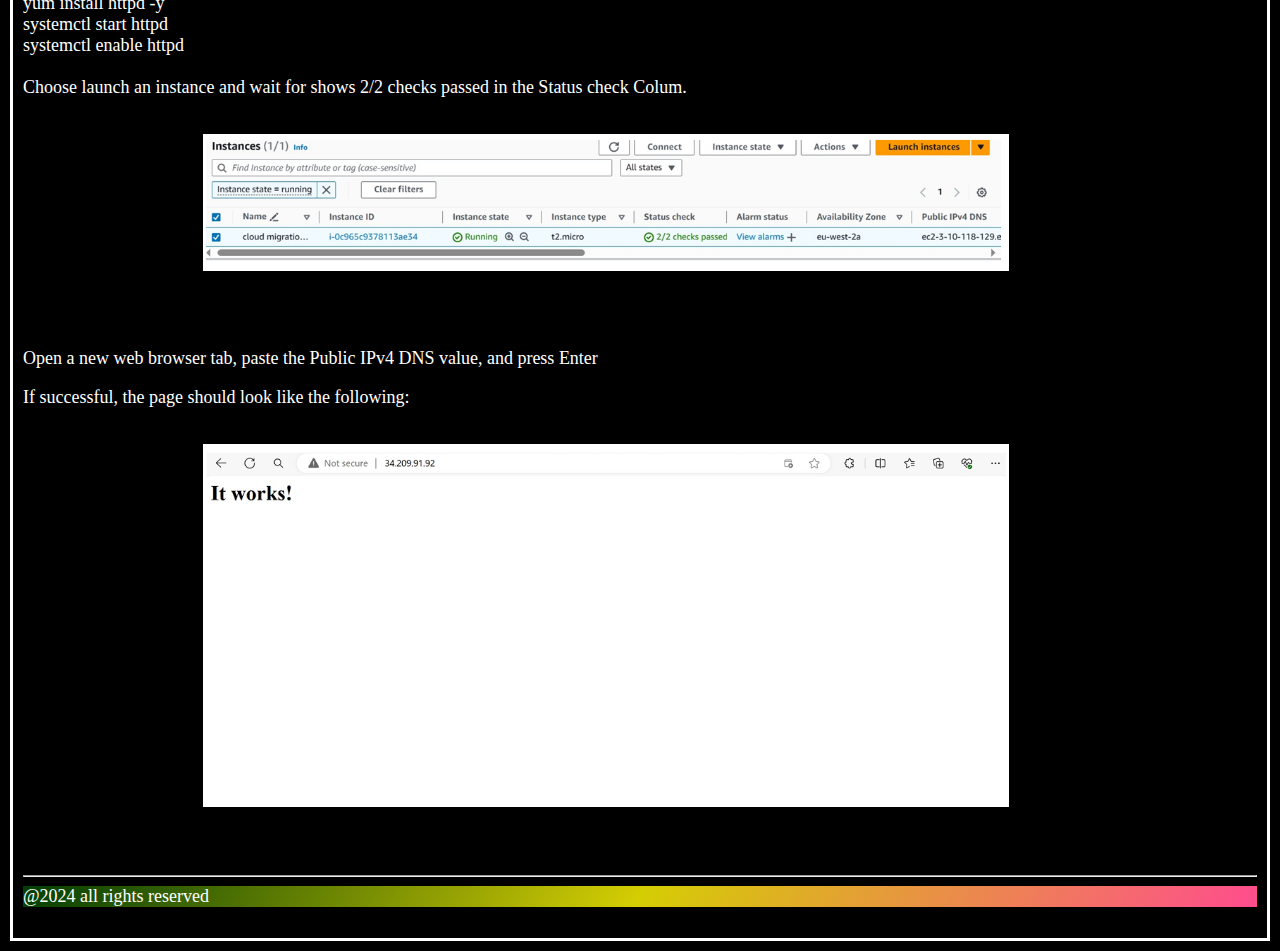
<file: Building AWS Server/awsserver.html>
<!DOCTYPE html>
<html lang="en">
<head>
    <meta charset="UTF-8">
    <meta name="viewport" content="width=device-width, initial-scale=1.0">
    <title>Building AWS webserver</title>
    <link rel="stylesheet" href="./style.css">
</head>
<header style="background: linear-gradient(300deg, #ff4c8e, #efe704e3, #06bf0652);">
    
    <img src="../shahpic1.jpg" style="float:left;margin-right:0.5rem; height: 70px; width: 60px; border-radius: 50%; text-align: right; font-size: xx-small; border: none; margin: 1em; margin: 0.5em;" alt="Author">
    <div>Shahzad Aslam <span style="float:right;margin-right:0.5rem">GitHub:   saslam-stack (github.com)</span>
        <br>
        
         AWS Certified Solution Architect Associate <span style="float:right;margin-right:0.5rem">Email: saslam79@hotmail.co.uk</span> <br> AWS Certified Cloud Practitioner <span style="float:right;margin-right:0.5rem">linkedin.com/in/shahzad-aslam-556719190</span><br> HTML, CSS and JavaScript  web development 
          
        </div>
       

    
</header>
<body>
    <h1>How to build VPC and Launch a Web Server on AWS</h1>
    <hr>
    
    <p>Step1: Login to AWS Management Console account and choose your desired 
        region to build VPC (virtual private cloud).  
    </p>
    <img src="./Images/pic1.png" alt="AWS Management Console screenshot">
    <p>Type and search for VPC in the search bar at the top. Select VPC from the 
        list. You are now in the Amazon VPC dashboard. You use the Amazon Virtual 
        Private Cloud (Amazon VPC) service to build your VPC. Choose Create VPC 
        and Choose VPC and more. In Name tag auto-generation, click auto generate 
        and write a name e.g. my project, IPv4 CIDR: Enter 10.0.0.0/18, Tenancy 
        default, Number of Availability Zones = 1, Number of public subnets =1, 
        Number of private subnets= 1, NAT gateways: Choose in 1 AZ, VPC endpoints: 
        Choose None. Click create VPC. 
    </p>
    <img src="./Images/pic2.png" alt="AWS Management Console screenshot">
    <p>Make a note of newly created VPC. 
    </p>
    <img src="./Images/pic3.png" alt="AWS Management Console screenshot">
    <p>You will note all VPC resources apart from NACL has a name tag of cloud 
        migration (See below). 
    </p>
    <img src="./Images/pic4.png" alt="AWS Management Console screenshot">
    <p>You can change NACL name by clicking on the pen icon.</p>
    <img src="./Images/pic5.png" alt="AWS Management Console screenshot">

    <H2>Create a VPC security group.</H2>

    <P>You need to create a VPC security group, which acts as a virtual firewall 
        for your instance. When you launch an instance, you associate one or more 
        security groups with the instance. You can add rules to each security 
        group that allow traffic to or from its associated instances. 
        In the left navigation pane, choose Security Groups and Choose Create 
        security group. Choose SG name e.g. Web Security Group, Description: Enter 
        Enable HTTP access. VPC: Choose cloud migration-vpc. Add inbound rule, 
        Type: Choose HTTP. Source: Choose Anywhere IPv4. Choose Create security 
        group. 
    </P>
    <img src="./Images/pic6.png" alt="AWS Management Console screenshot">

    <h2>Launch a web server instance.</h2>
    <p>You need launch an EC2 instance into the new VPC. You configure the 
        instance to act as a web server. Search for EC2 in the AWS management 
        console, click launch an instance. Give your EC2 instance a name e.g. 
        cloud migration web server. On the Quick Start: Choose Amazon Linux. 
        Amazon Machine Image (AMI): From dropdown, Choose Amazon Linux 2023 AMI. 
        In the Instance type section, choose t2.micro (free tier eligible). Create 
        a new keypair. In the Network settings section, choose Edit and configure 
        the following options: VPC - required: Choose cloud migration-vpc. Subnet: 
        Choose cloud migration public subnet. Auto-assign public IP: Choose 
        Enable. Firewall (security groups): Choose Select existing security group 
        i.e. web security group. Expand Advanced details, Under User data, copy 
        and paste the following code. <br>
        <br> 
        #!/bin/bash <br>
        yum update -y <br>
        yum install httpd -y  <br>
        systemctl start httpd <br>
        systemctl enable httpd <br>
        <br>
        Choose launch an instance and wait for shows 2/2 checks passed in the Status check Colum.
    </p>
    <img src="./Images/pic7.png" alt="AWS Management Console screenshot">
    <p>Open a new web browser tab, paste the Public IPv4 DNS value, and press 
        Enter 
    </p>
    <p>If successful, the page should look like the following:</p>
    <img src="./Images/pic8.png" alt="web browser print screenshot">
    <br>
    <hr>
    <footer style="background: linear-gradient(300deg, #ff4c8e, #efe704e3, #06bf0652);">@2024 all rights reserved</footer>
    <br>










</body>
</html>
</file>
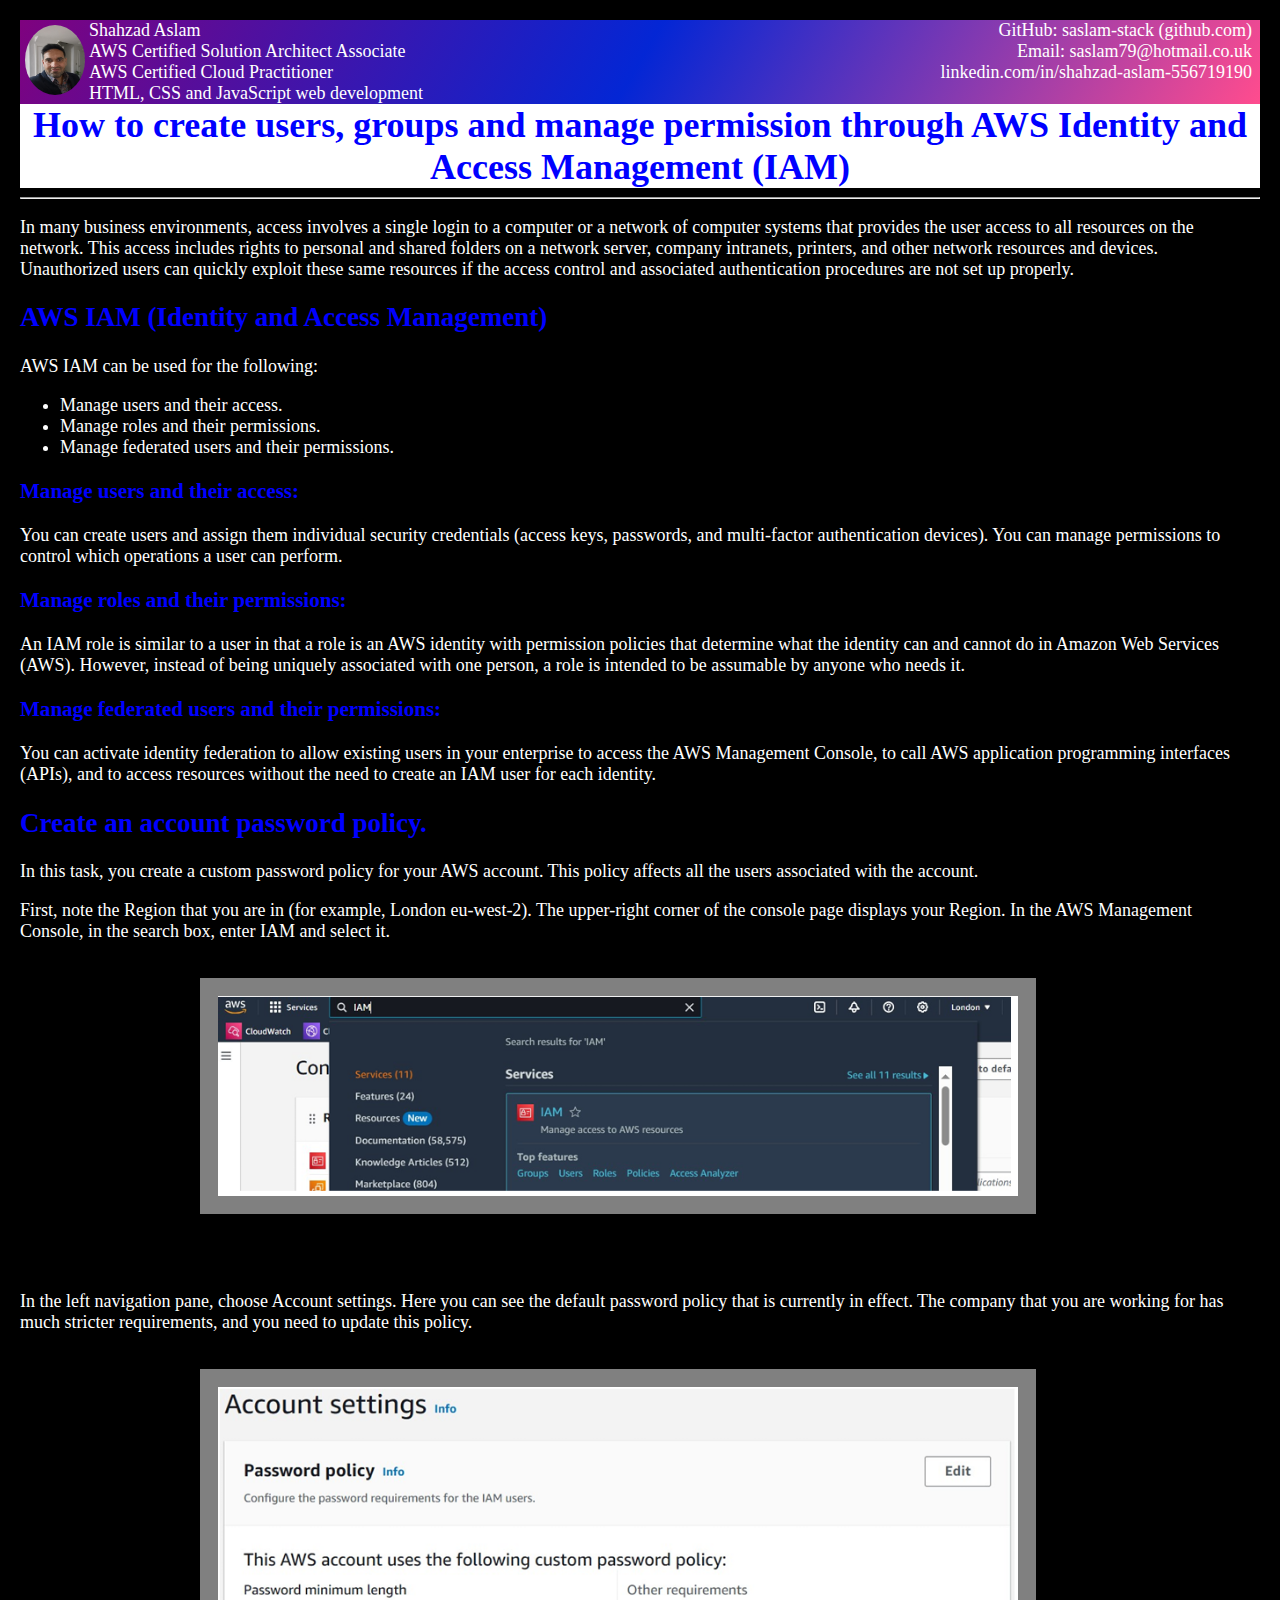
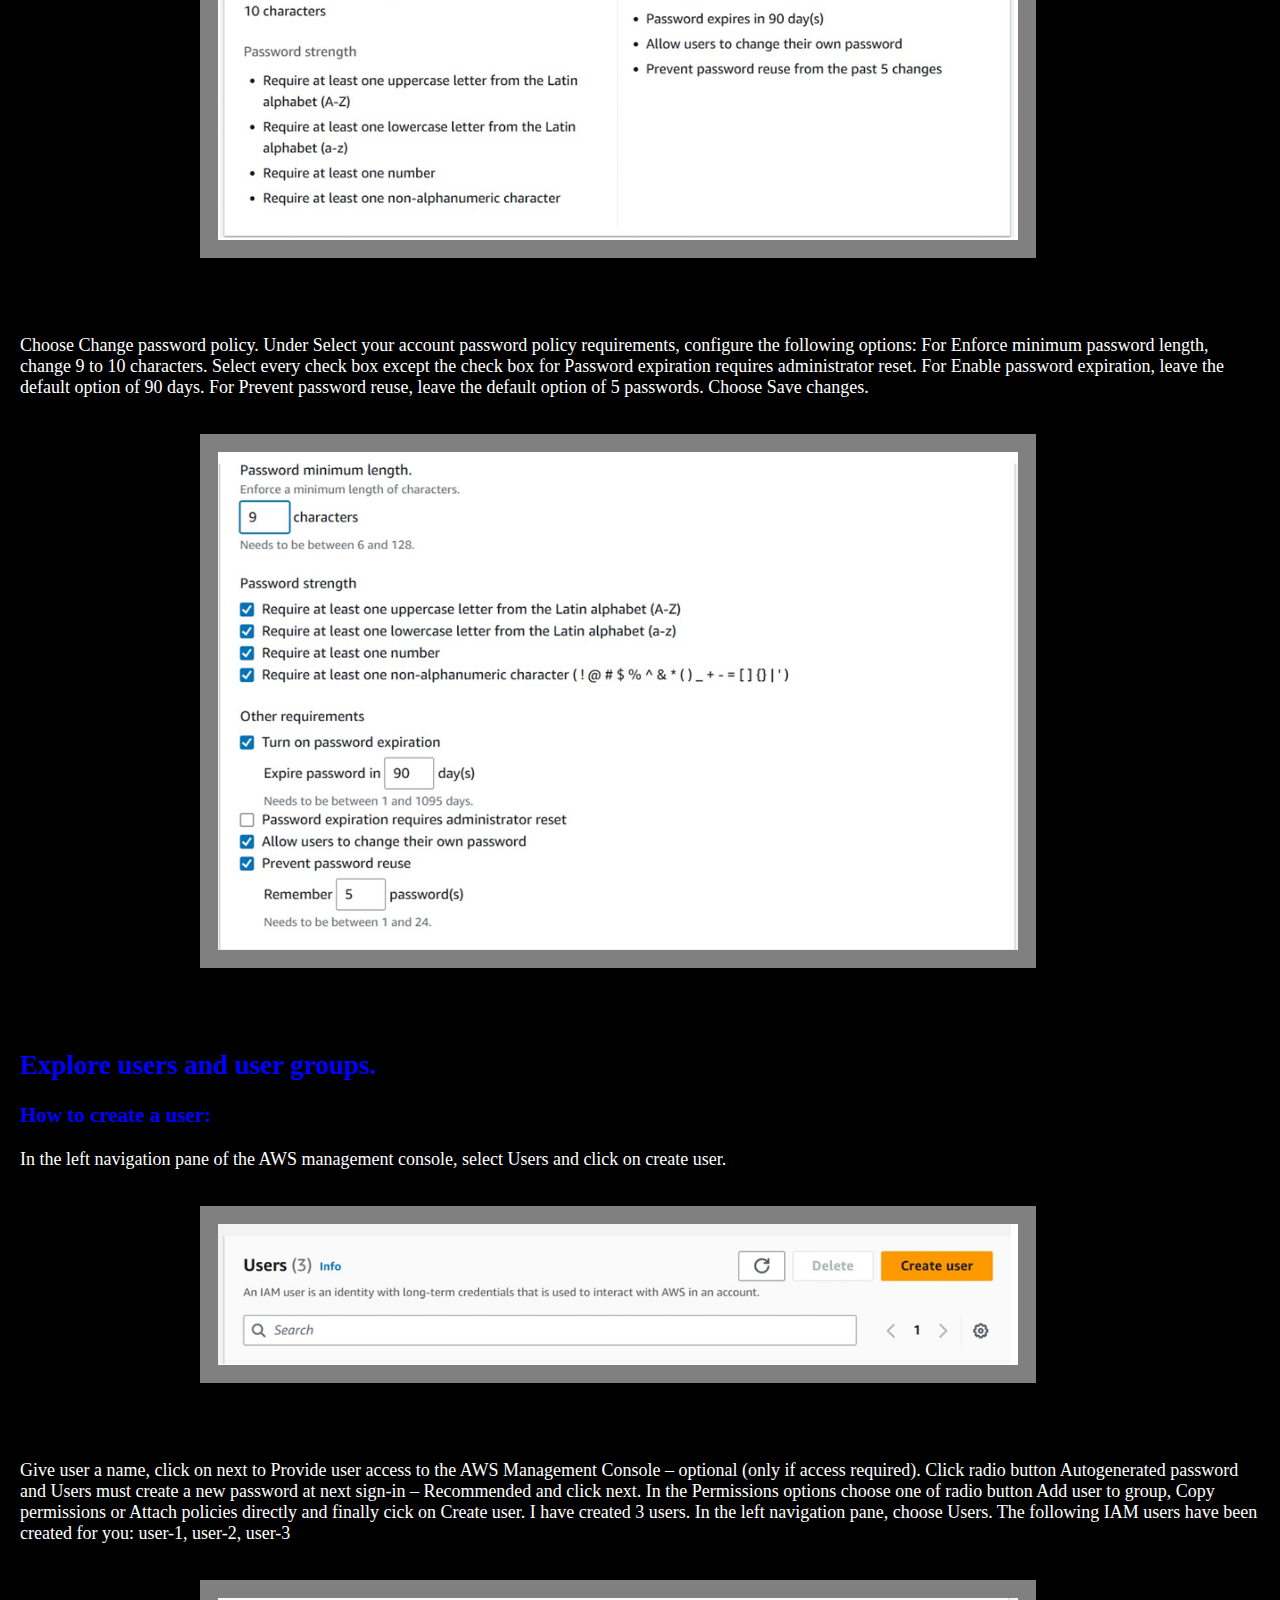
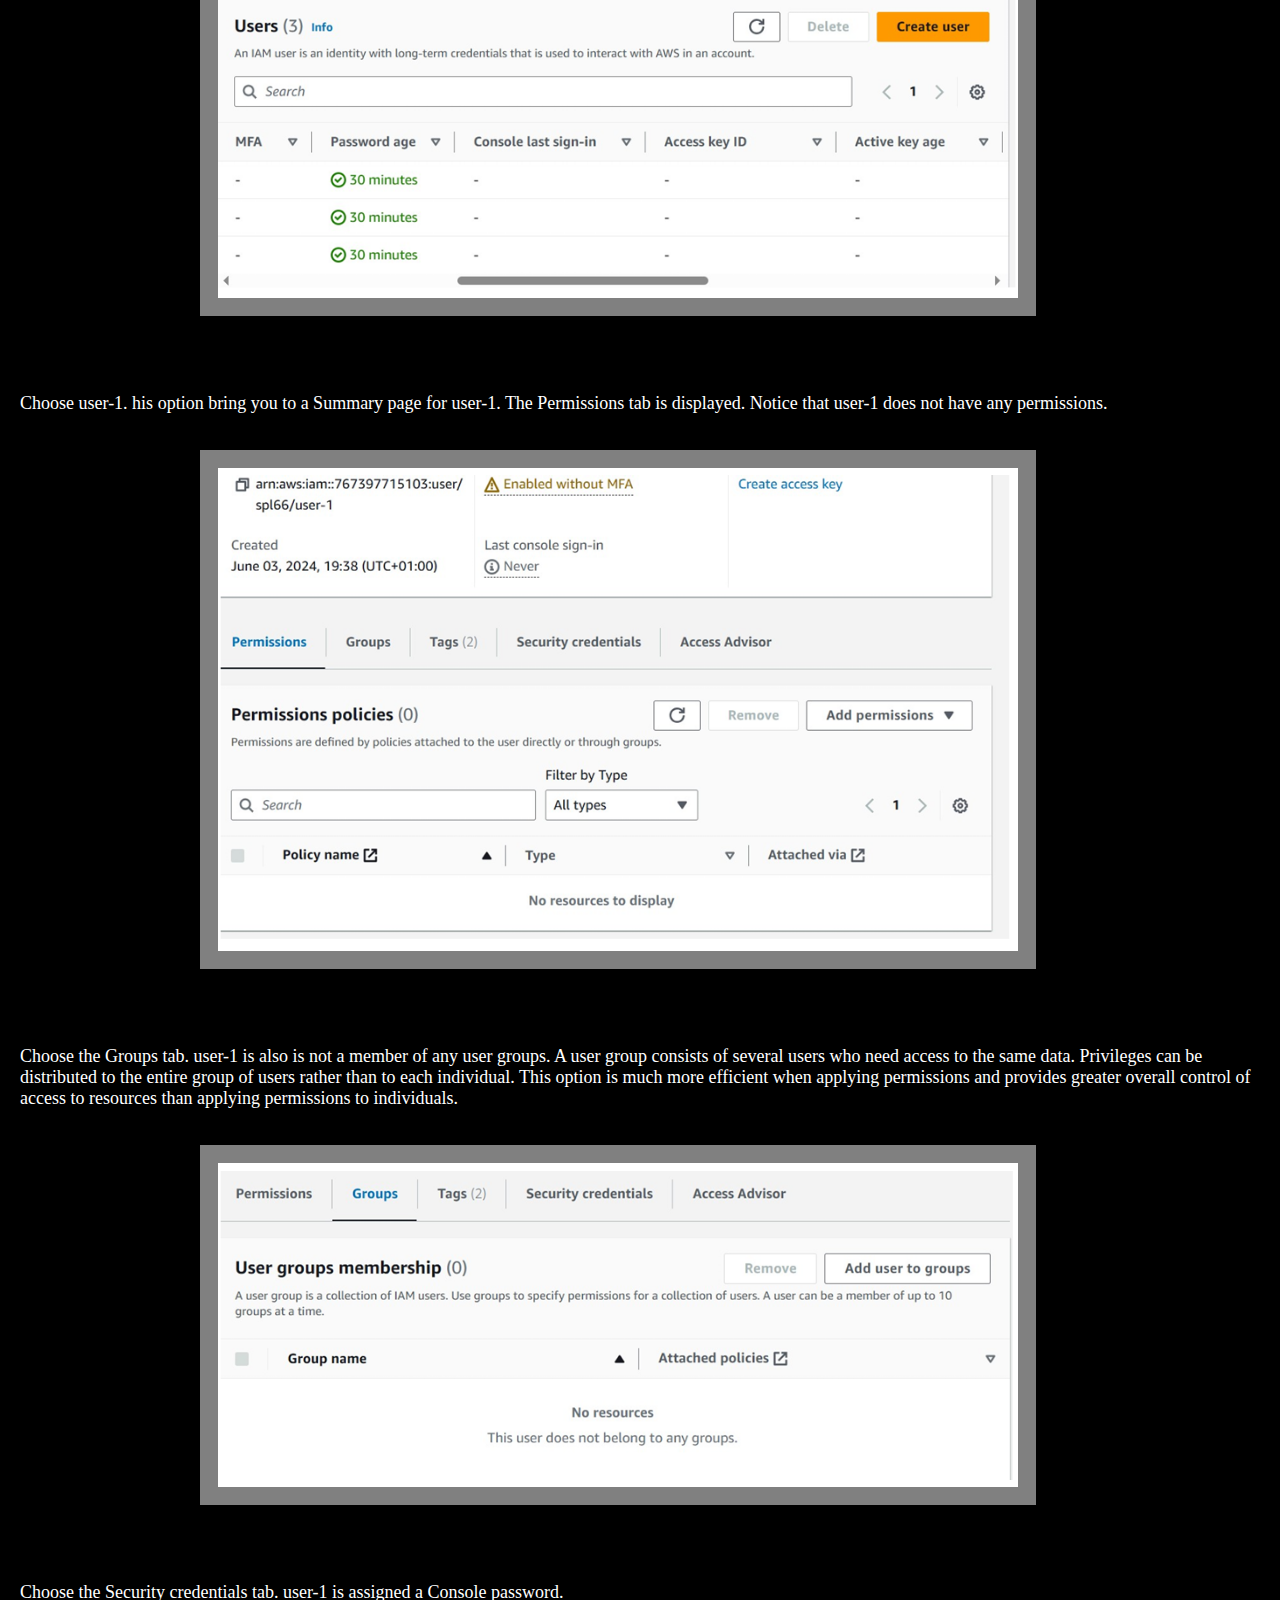
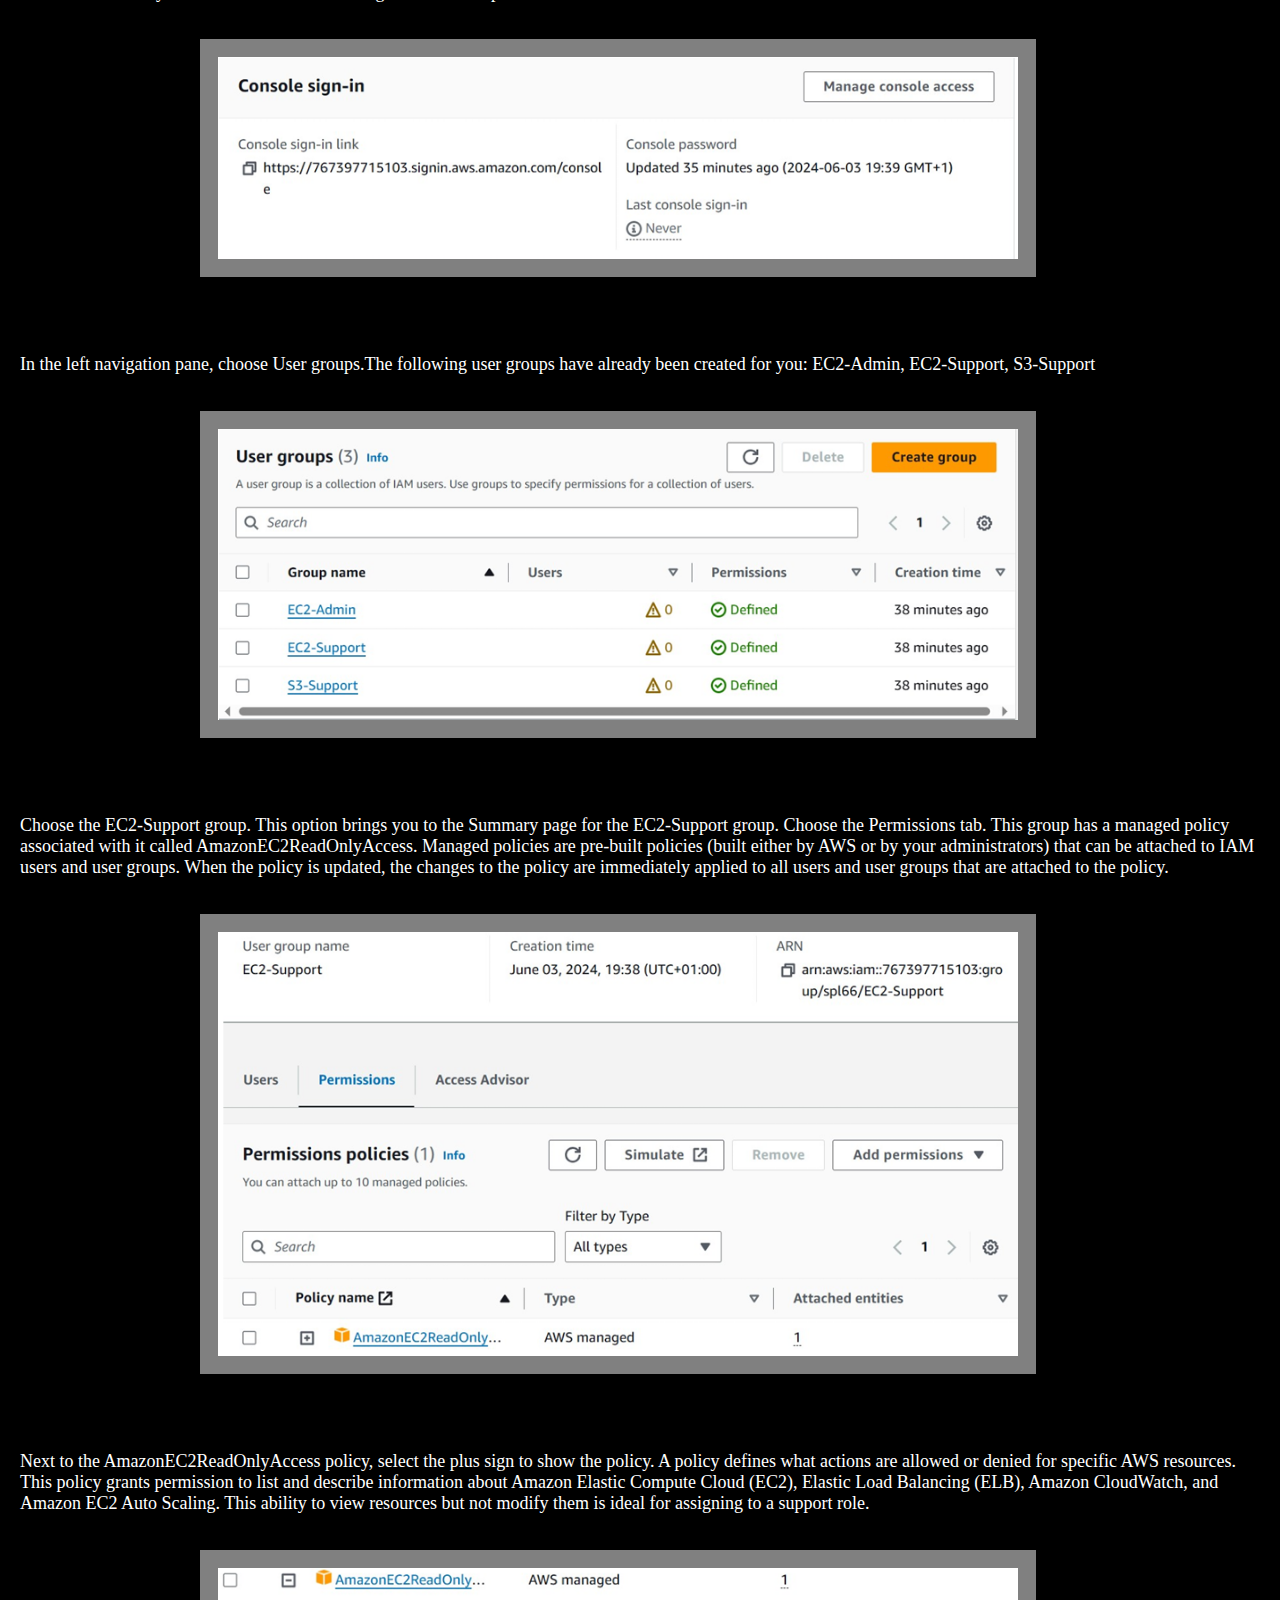
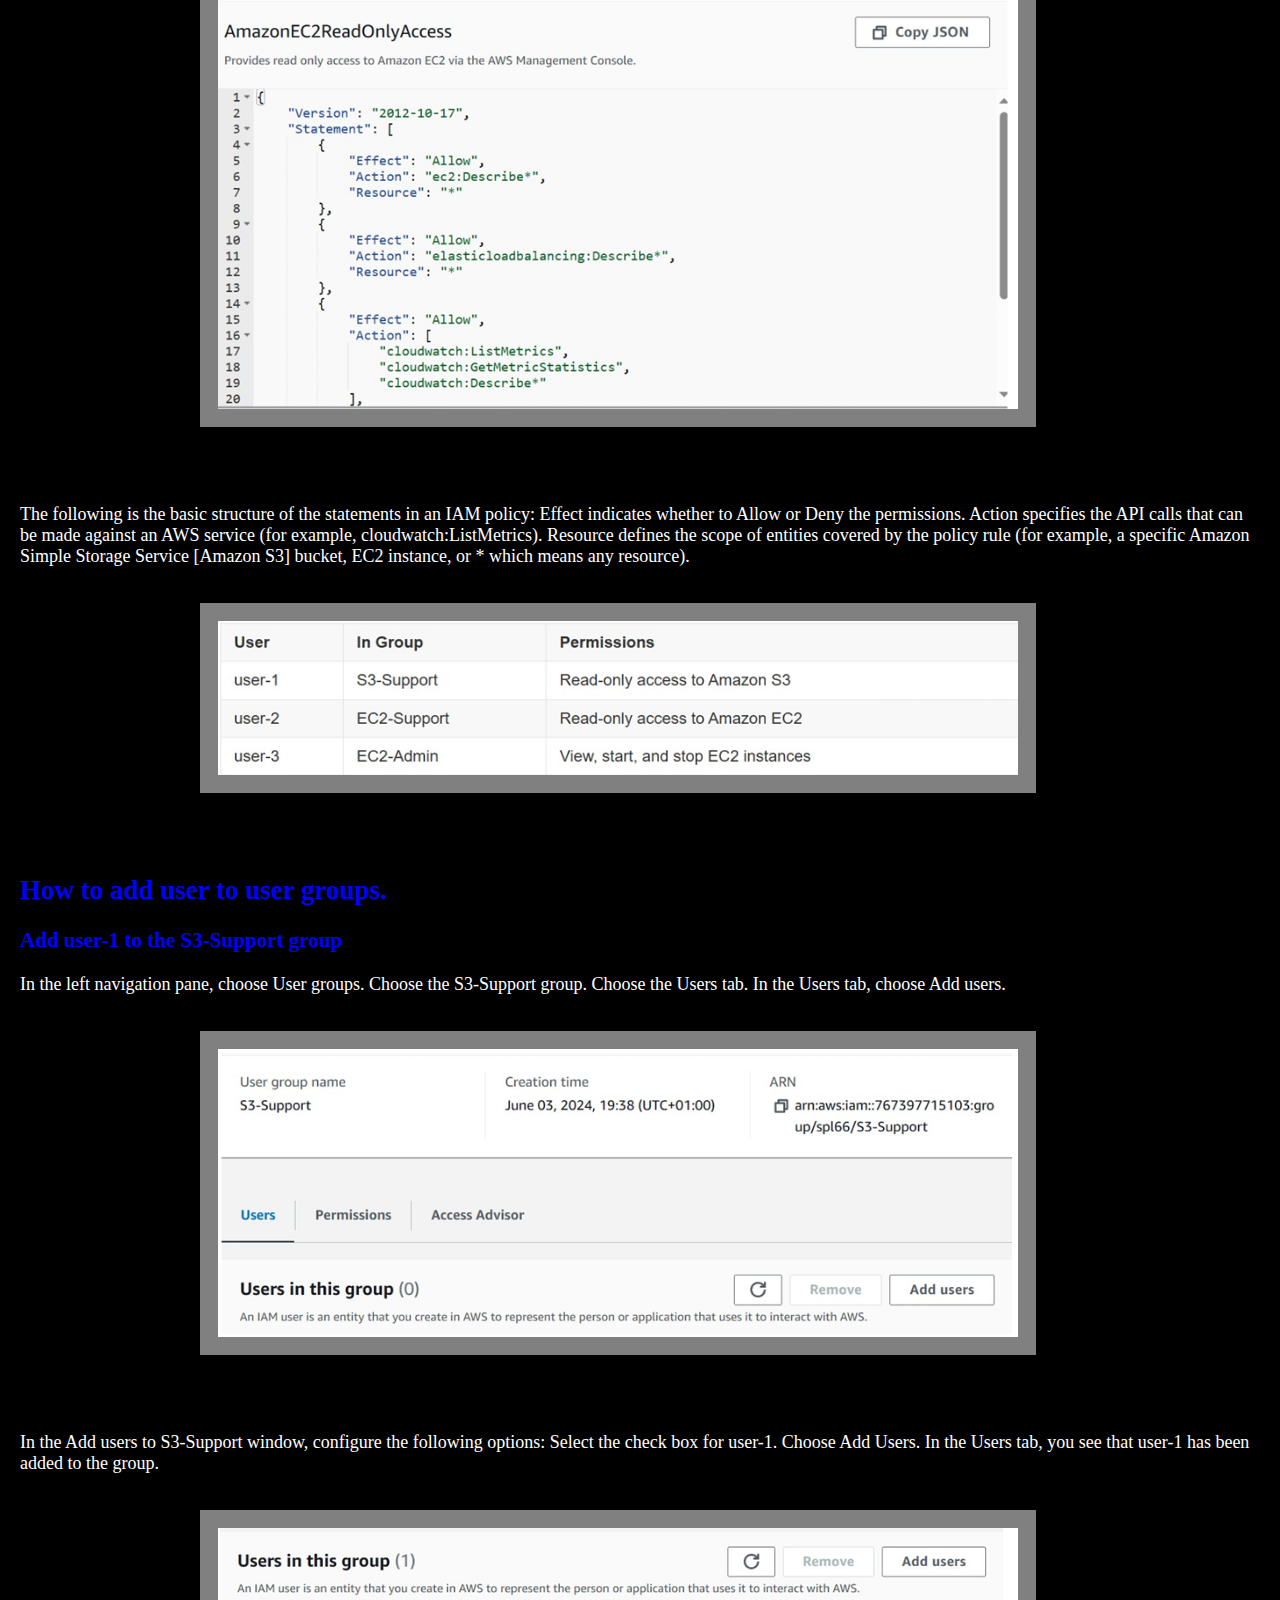
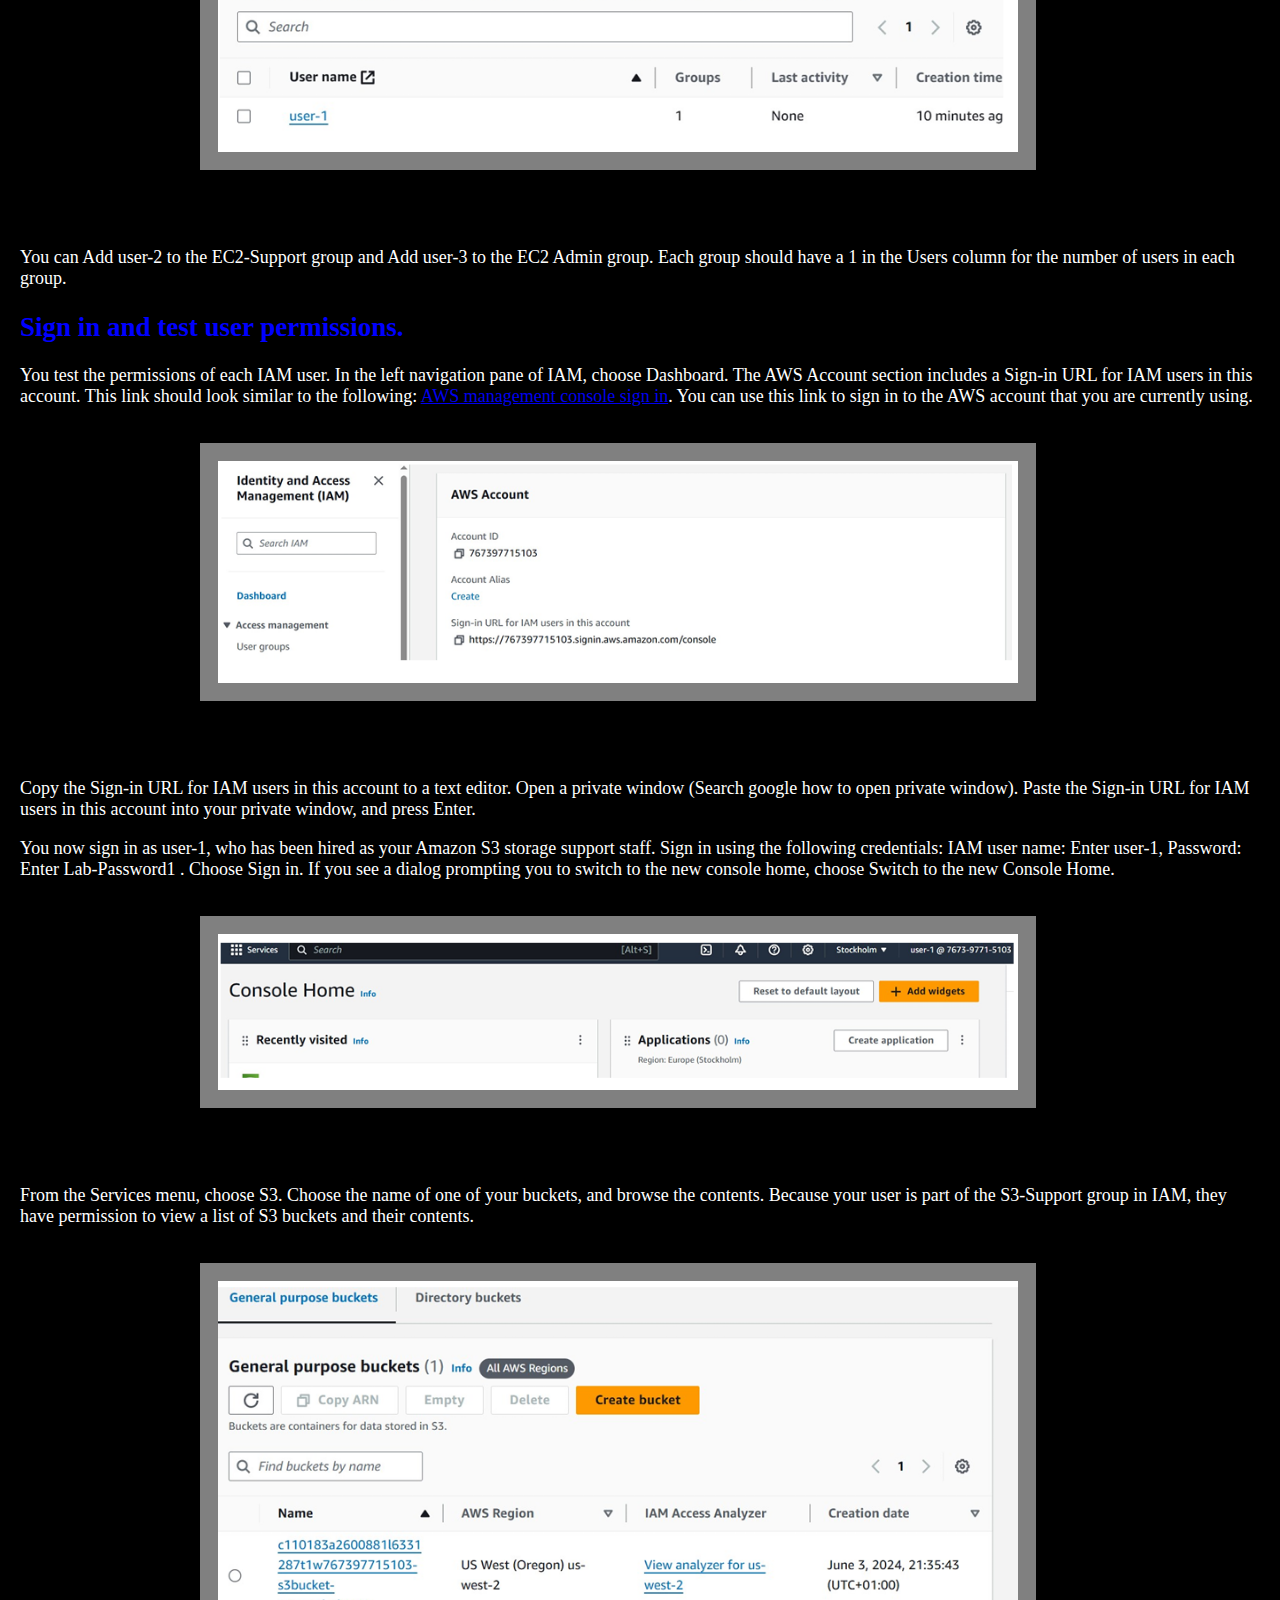
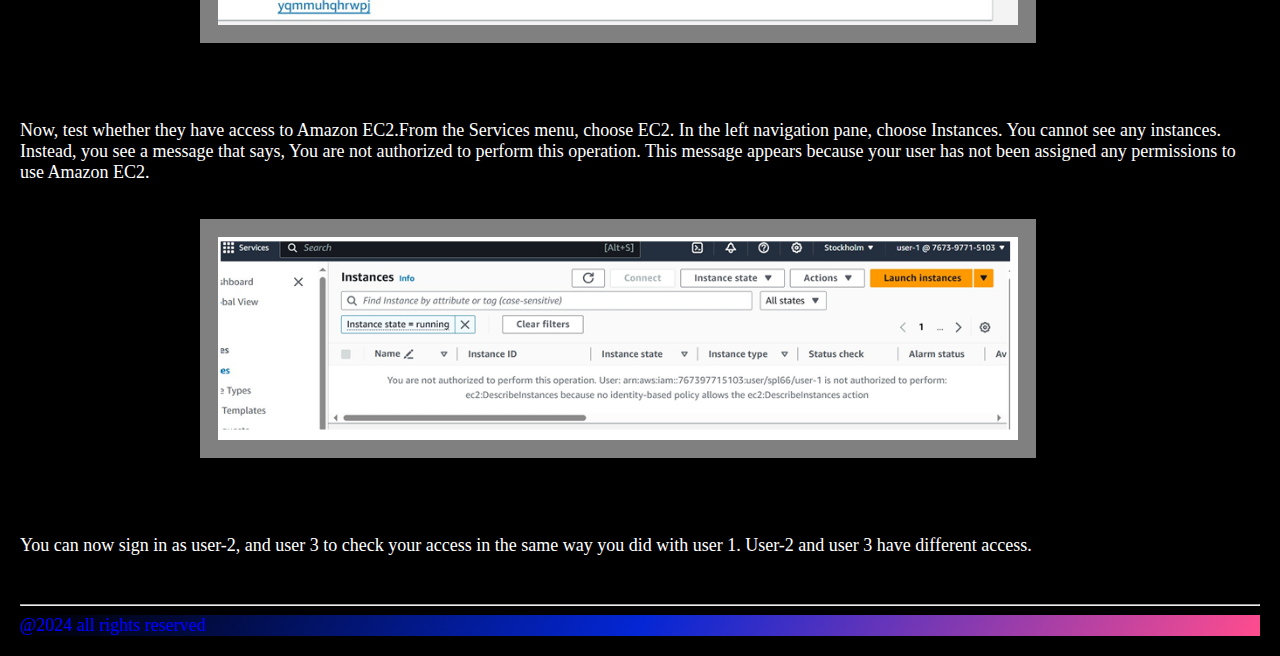
<file: IAM/iam.html>
<!DOCTYPE html>
<html lang="en">
<head>
    <meta charset="UTF-8">
    <meta name="viewport" content="width=device-width, initial-scale=1.0">
    <title>AWS IAM</title>
    <link rel="stylesheet" href="./style.css">
</head>

<header style="background: linear-gradient(300deg, #ff4c8e, #042befe3, #cf03cf9c);">
    
    <img src="../shahpic1.jpg" style="float:left;margin-right:0.5rem; height: 70px; width: 60px; border-radius: 50%; text-align: right; font-size: xx-small; border: none; margin: 1em; margin: 0.5em;" alt="Author">
    <div>Shahzad Aslam <span style="float:right;margin-right:0.5rem">GitHub:   saslam-stack (github.com)</span>
        <br>
        
         AWS Certified Solution Architect Associate <span style="float:right;margin-right:0.5rem">Email: saslam79@hotmail.co.uk</span> <br> AWS Certified Cloud Practitioner <span style="float:right;margin-right:0.5rem">linkedin.com/in/shahzad-aslam-556719190</span><br> HTML, CSS and JavaScript  web development 
          
        </div>
       

    
</header>
<body>
    <h1>How to create users, groups and manage permission through AWS Identity and Access Management (IAM)</h1>
    <hr>
    <p>In many business environments, access involves a single login to a 
        computer or a network of computer systems that provides the user access to 
        all resources on the network. This access includes rights to personal and 
        shared folders on a network server, company intranets, printers, and other 
        network resources and devices. Unauthorized users can quickly exploit 
        these same resources if the access control and associated authentication 
        procedures are not set up properly. 
    </p>
    <h2> AWS IAM (Identity and Access Management) </h2>
    <p>AWS IAM can be used for the following: </p>
    <ul>
        <li>Manage users and their access.</li>
        <li>Manage roles and their permissions.</li>
        <li>Manage federated users and their permissions.</li>
    </ul>
    <h3>Manage users and their access:</h3>
    <p> You can create users and assign them 
        individual security credentials (access keys, passwords, and multi-factor 
        authentication devices). You can manage permissions to control which 
        operations a user can perform.
    </p>
    <h3>Manage roles and their permissions:</h3>
    <p>An IAM role is similar to a user 
        in that a role is an AWS identity with permission policies that determine 
        what the identity can and cannot do in Amazon Web Services (AWS). However, 
        instead of being uniquely associated with one person, a role is intended 
        to be assumable by anyone who needs it.
    </p>
    <h3>Manage federated users and their permissions: </h3>
    <p>You can activate identity 
        federation to allow existing users in your enterprise to access the AWS 
        Management Console, to call AWS application programming interfaces (APIs), 
        and to access resources without the need to create an IAM user for each 
        identity. 
    </p>
    <h2>Create an account password policy.</h2>
    <p>In this task, you create a custom password policy for your AWS account. 
        This policy affects all the users associated with the account. 
    </p>
    <p>First, note the Region that you are in (for example, London eu-west-2). 
        The upper-right corner of the console page displays your Region. In the 
        AWS Management Console, in the search box, enter IAM and select it.
    </p>
    <img src="./Images/pic1.png" alt="AWS Management Console Screenshot">
    <p>In the left navigation pane, choose Account settings. Here you can see the 
        default password policy that is currently in effect. The company that you 
        are working for has much stricter requirements, and you need to update 
        this policy. 
    </p>
    <img src="./Images/pic2.png" alt="AWS Management Console Screenshot">
    <p>Choose Change password policy. Under Select your account password 
        policy requirements, configure the following options: For Enforce 
        minimum password length, change 9 to 10 characters. Select every 
        check box except the check box for Password expiration requires 
        administrator reset. For Enable password expiration, leave the 
        default option of 90 days. For Prevent password reuse, leave the 
        default option of 5 passwords. Choose Save changes. 
    </p>
    <img src="./Images/pic3.png" alt="AWS Management Console Screenshot">
    <h2>Explore users and user groups.</h2>
    <H3>How to create a user:</H3>
    <P>In the left navigation pane of the AWS management console, select Users 
        and click on create user. 
    </P>
    <img src="./Images/pic4.png" alt="AWS Management Console Screenshot">
    <p>Give user a name, click on next to Provide user access to the AWS 
        Management Console – optional (only if access required). Click radio 
        button  Autogenerated password and Users must create a new password at 
        next sign-in – Recommended and click next. In the Permissions options 
        choose one of radio button Add user to group, Copy permissions or Attach 
        policies directly and finally cick on Create user.  I have created 3 
        users. In the left navigation pane, choose Users. The following IAM users 
        have been created for you: user-1, user-2, user-3
    </p>
    <img src="./Images/pic5.png" alt="AWS Management Console Screenshot">
    <p>Choose user-1. his option bring you to a Summary page for user-1. The 
        Permissions tab is displayed. Notice that user-1 does not have any 
        permissions.
    </p>
    <img src="./Images/pic6.png" alt="AWS Management Console Screenshot">
    <p>Choose the Groups tab. user-1 is also is not a member of any user groups. 
        A user group consists of several users who need access to the same data. 
        Privileges can be distributed to the entire group of users rather than to 
        each individual. This option is much more efficient when applying 
        permissions and provides greater overall control of access to resources 
        than applying permissions to individuals. 
    </p>
    <img src="./Images/pic7.png" alt="AWS Management Console Screenshot">
    <p>Choose the Security credentials tab. user-1 is assigned a Console 
        password. 
    </p>
    <img src="./Images/pic8.png" alt="AWS Management Console Screenshot">

    <p>In the left navigation pane, choose User groups.The following user groups 
        have already been created for you: EC2-Admin, EC2-Support, S3-Support 
    </p>
    <img src="./Images/pic9.png" alt="">
    <p>Choose the EC2-Support group. This option brings you to the Summary page 
        for the EC2-Support group. Choose the Permissions tab. This group has a 
        managed policy associated with it called AmazonEC2ReadOnlyAccess. Managed 
        policies are pre-built policies (built either by AWS or by your 
        administrators) that can be attached to IAM users and user groups. When 
        the policy is updated, the changes to the policy are immediately applied 
        to all users and user groups that are attached to the policy. 
    </p>
    <img src="./Images/pic10.png" alt="AWS Management Console Screenshot">
    <p>Next to the AmazonEC2ReadOnlyAccess policy, select the plus sign to show 
        the policy. A policy defines what actions are allowed or denied for 
        specific AWS resources. This policy grants permission to list and describe 
        information about Amazon Elastic Compute Cloud (EC2), Elastic Load 
        Balancing (ELB), Amazon CloudWatch, and Amazon EC2 Auto Scaling. This 
        ability to view resources but not modify them is ideal for assigning to a 
        support role. 
    </p>
    <img src="./Images/pic11.png" alt="AWS Management Console Screenshot">
    <p>The following is the basic structure of the statements in an IAM 
        policy: Effect indicates whether to Allow or Deny the permissions. 
        Action specifies the API calls that can be made against an AWS 
        service (for example, cloudwatch:ListMetrics). Resource defines the 
        scope of entities covered by the policy rule (for example, a 
        specific Amazon Simple Storage Service [Amazon S3] bucket, EC2 
        instance, or * which means any resource). 
    </p>
    <img src="./Images/pic12.png" alt="AWS Management Console Screenshot">
    <h2>How to add user to user groups.</h2>
    <h3>Add user-1 to the S3-Support group</h3>
    <p>In the left navigation pane, choose User groups. Choose the S3-Support 
        group. Choose the Users tab. In the Users tab, choose Add users. 
    </p>
    <img src="./Images/pic13.png" alt="AWS Management Console Screenshot">
    <p>In the Add users to S3-Support window, configure the following options: 
        Select the check box for user-1. Choose Add Users. In the Users tab, you 
        see that user-1 has been added to the group.
    </p>
    <img src="./Images/pic14.png" alt="AWS Management Console Screenshot">
    <p>You can Add user-2 to the EC2-Support group and Add user-3 to the EC2
        Admin group. Each group should have a 1 in the Users column for the number 
        of users in each group.
    </p>
    <h2>Sign in and test user permissions.</h2>
    <p>You test the permissions of each IAM user. In the left navigation pane of 
        IAM, choose Dashboard. The AWS Account section includes a Sign-in URL for 
        IAM users in this account. This link should look similar to the following: <a href=" 
        https://aws.amazon.com/console/" target="_blank">AWS management console sign in</a>. You can use this link 
        to sign in to the AWS account that you are currently using. 
    </p>
    <img src="./Images/pic15.png" alt="AWS Management Console Screenshot">
    <p>Copy the Sign-in URL for IAM users in this account to a text editor. Open 
        a private window (Search google how to open private window). Paste the 
        Sign-in URL for IAM users in this account into your private window, and 
        press Enter. 
    </p>
    <p>You now sign in as user-1, who has been hired as your Amazon S3 storage 
        support staff. Sign in using the following credentials: IAM user name: 
        Enter user-1, Password: Enter Lab-Password1 . Choose Sign in. If you see a 
        dialog prompting you to switch to the new console home, choose Switch to 
        the new Console Home. 
    </p>
    <img src="./Images/pic16.png" alt="AWS Management Console Screenshot">
    <p>From the Services menu, choose S3. Choose the name of one of your buckets, 
        and browse the contents. Because your user is part of the S3-Support group 
        in IAM, they have permission to view a list of S3 buckets and their 
        contents. 
    </p>
    <img src="./Images/pic17.png" alt="AWS Management Console Screenshot">
    <p>Now, test whether they have access to Amazon EC2.From the Services menu, 
        choose EC2. In the left navigation pane, choose Instances. You cannot see 
        any instances. Instead, you see a message that says, You are not 
        authorized to perform this operation. This message appears because your 
        user has not been assigned any permissions to use Amazon EC2.
    </p>
    <img src="./Images/pic18.png" alt="AWS Management Console Screenshot">
    <p>You can now sign in as user-2, and user 3 to check your access in the 
        same way you did with user 1. User-2 and user 3 have different access. 
    </p>
    <br>
    <hr>
    <footer style="background: linear-gradient(300deg, #ff4c8e, #042befe3, #1f011f03);">@2024 all rights reserved</footer>
    
</body>
</html>
</file>
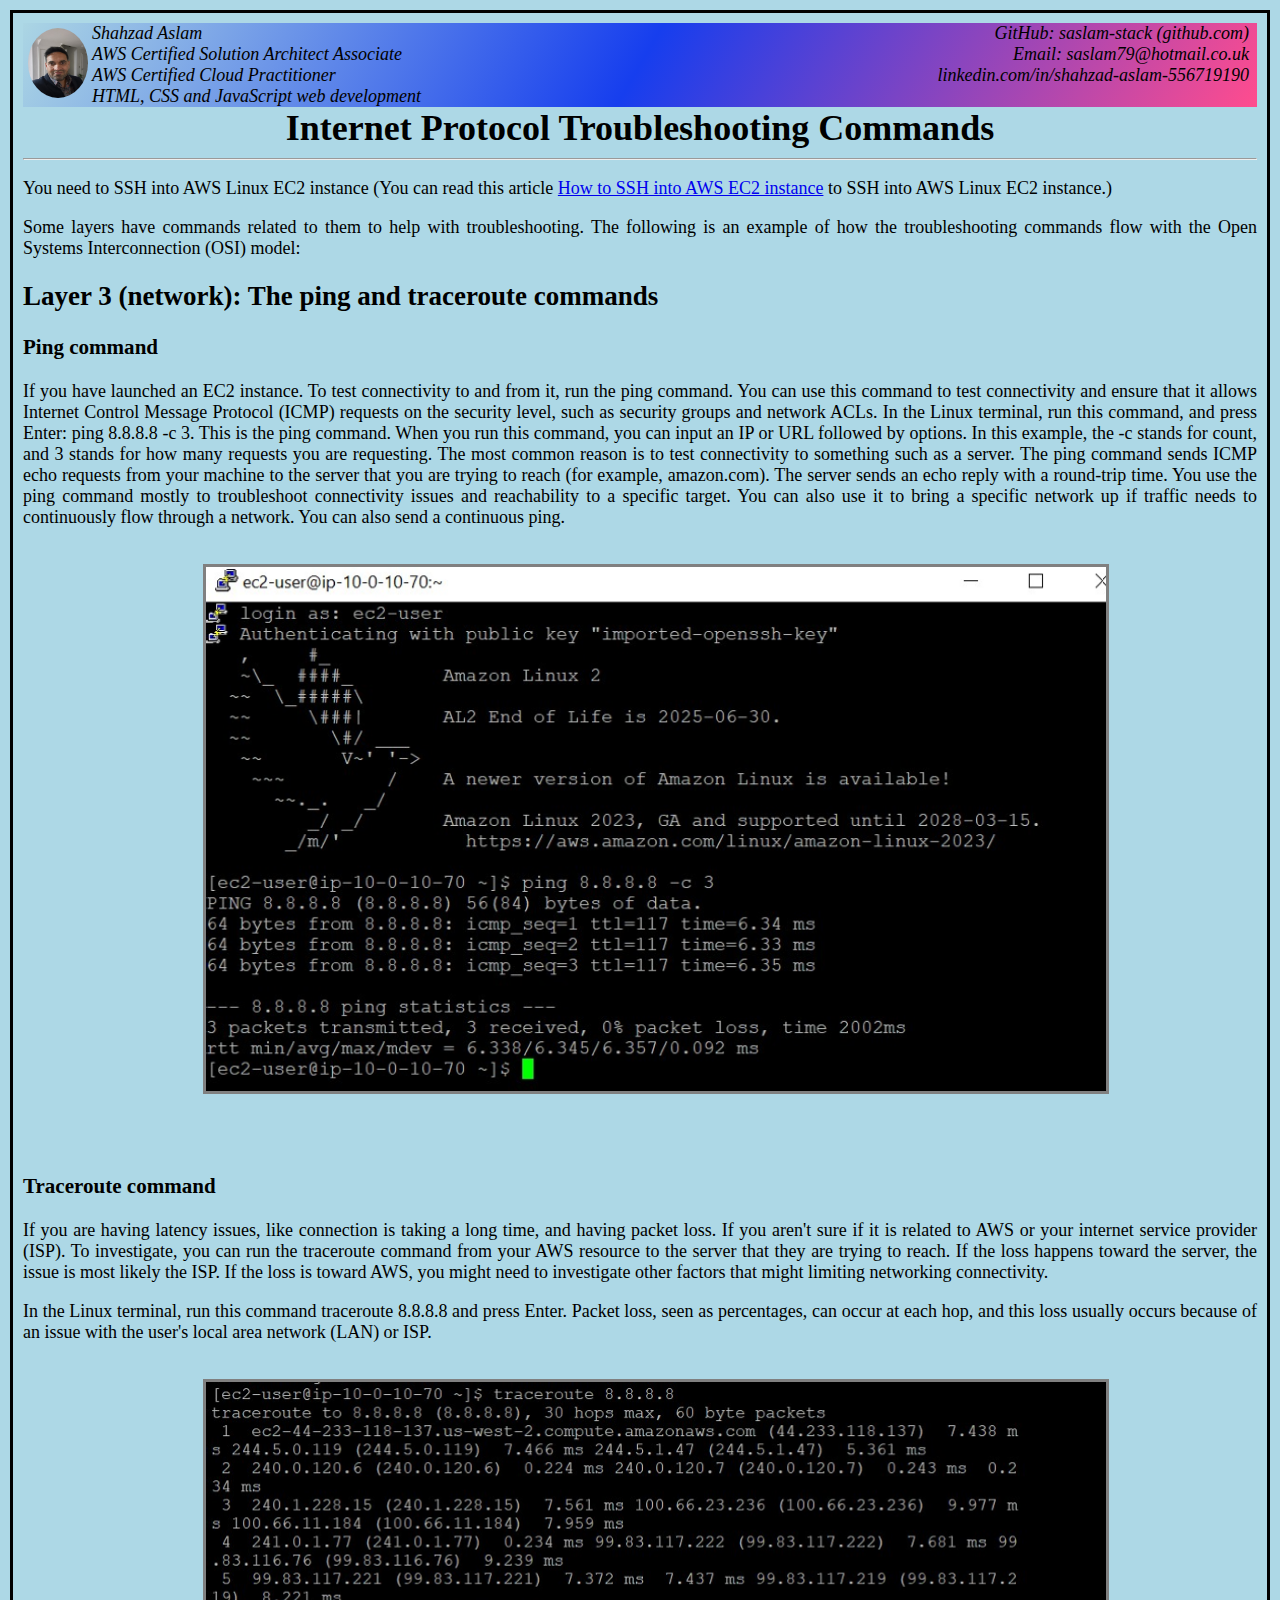
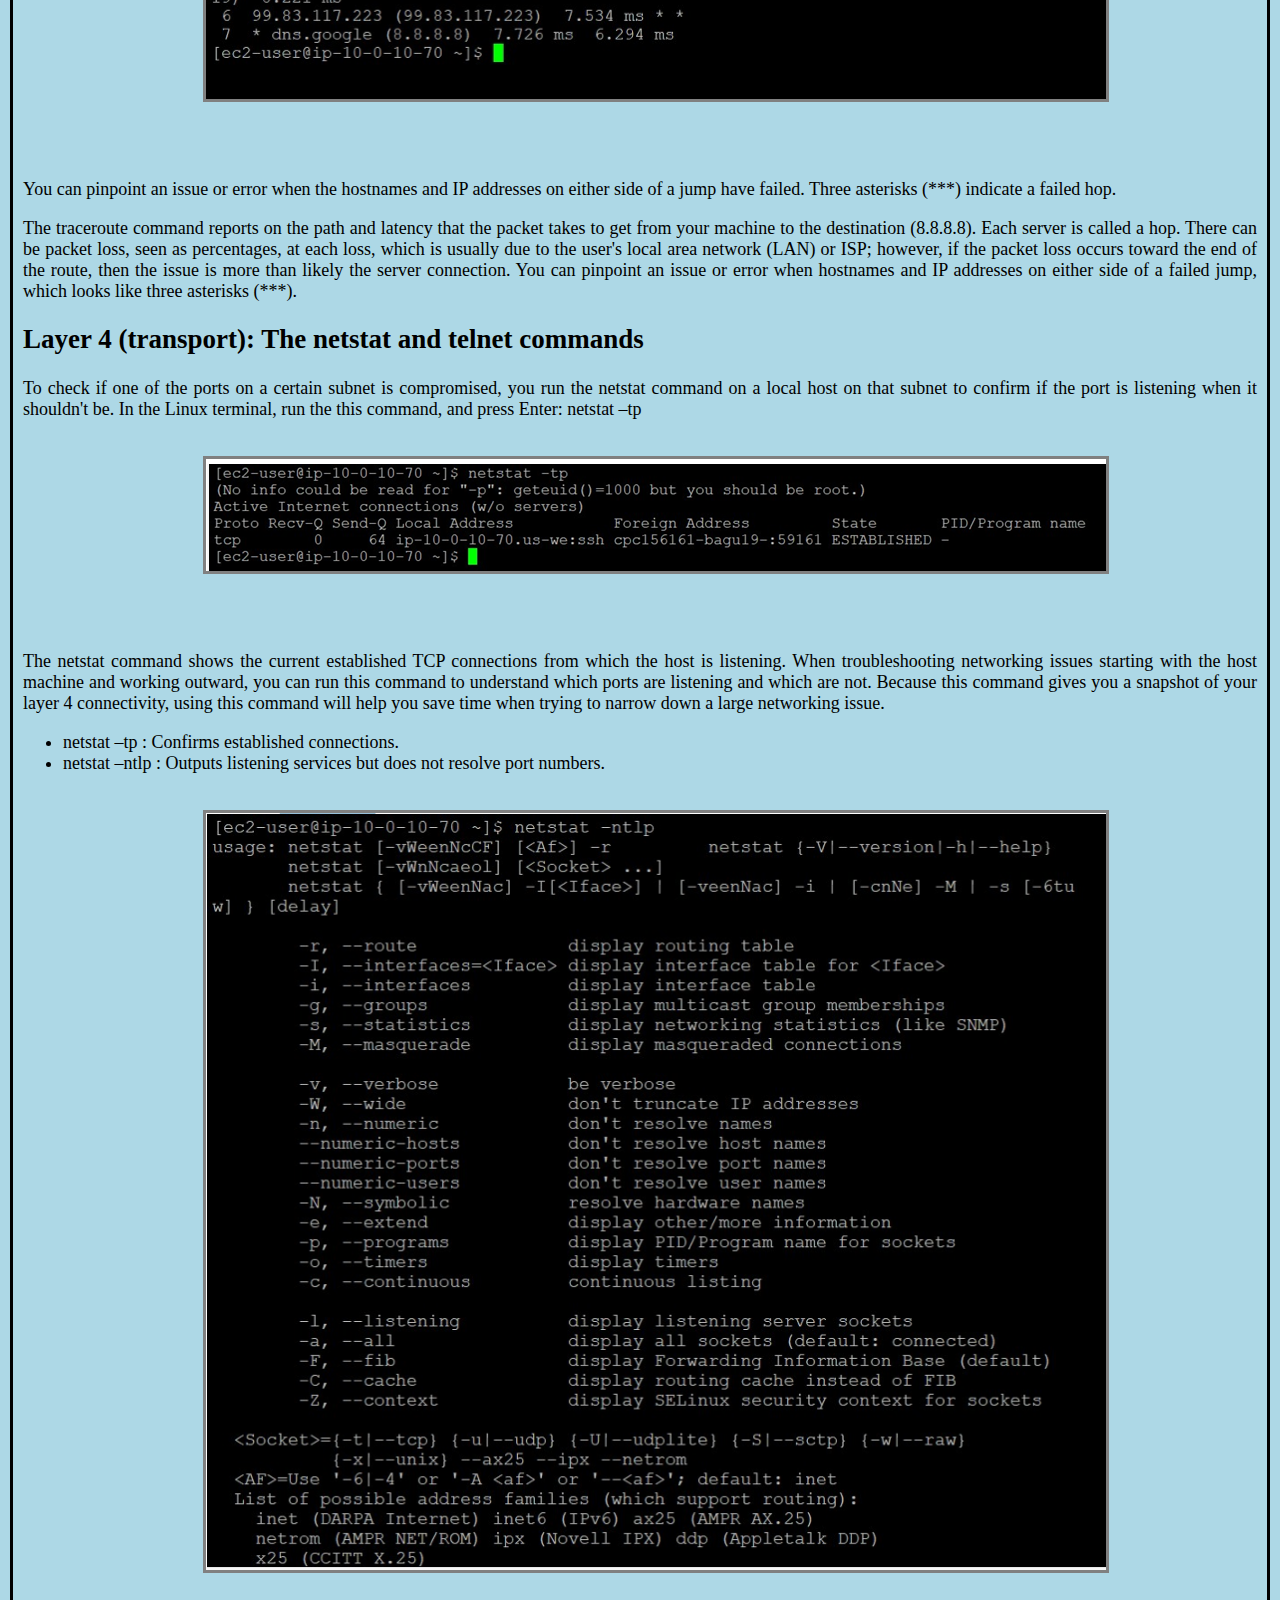
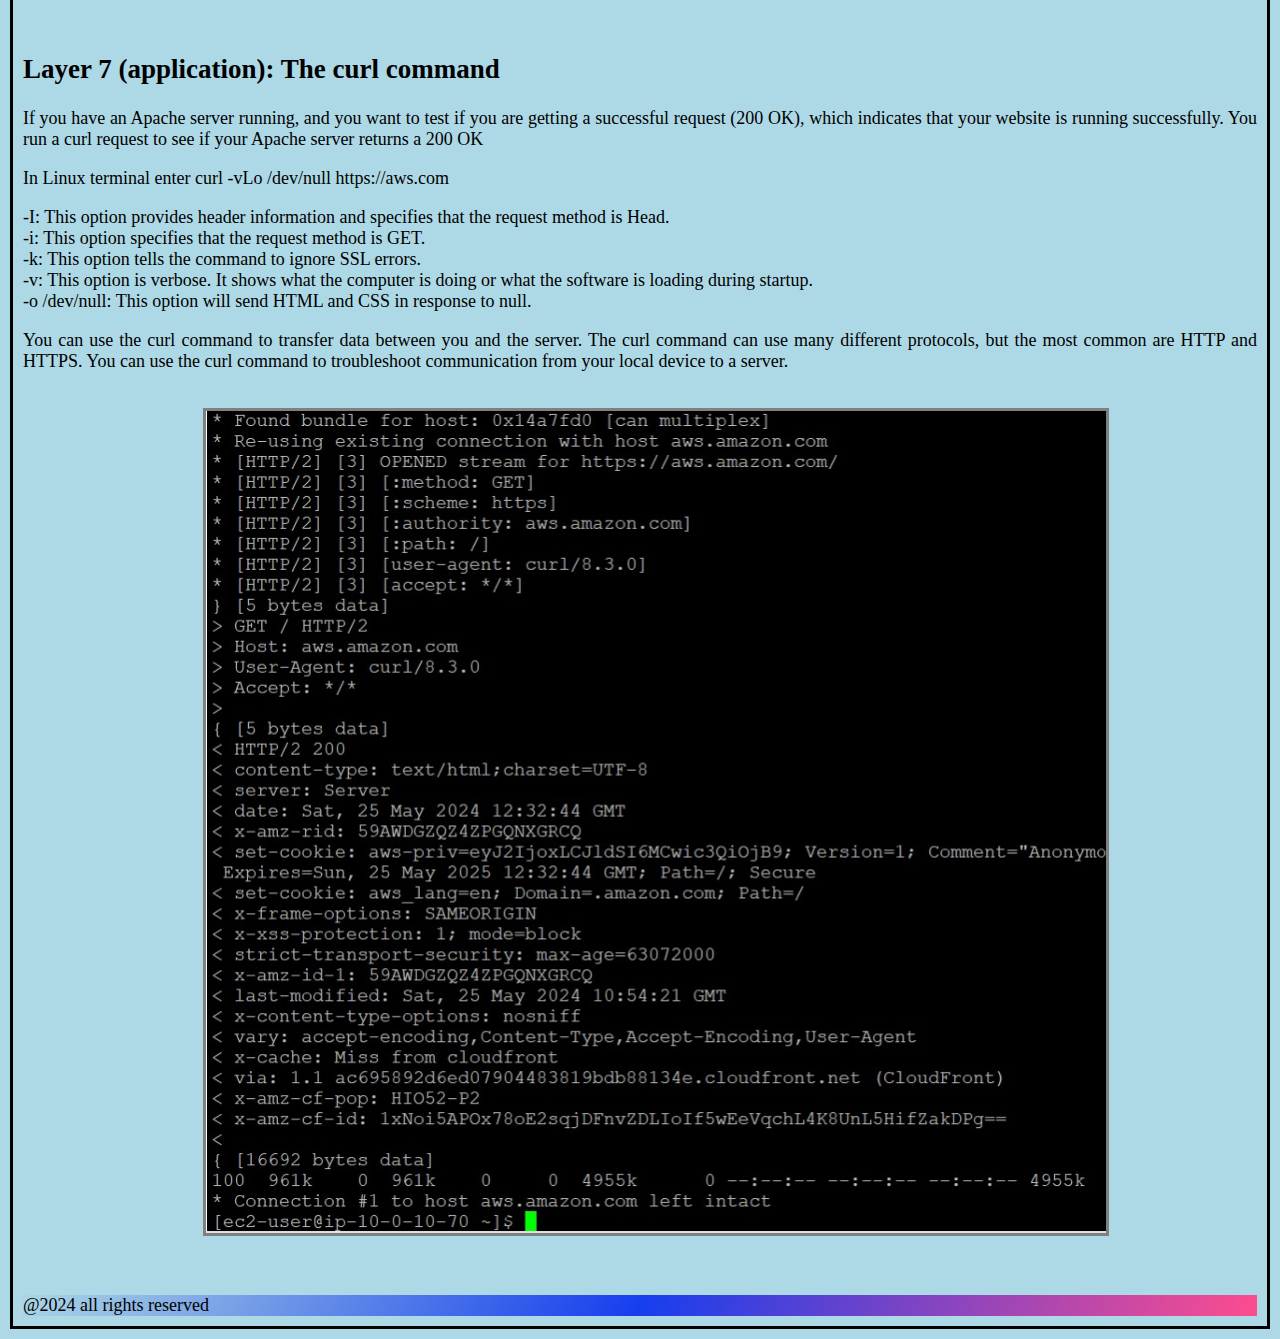
<file: Internet troubleshooting commands/inttrob.html>
<!DOCTYPE html>
<html lang="en">
<head>
    <meta charset="UTF-8">
    <meta name="viewport" content="width=device-width, initial-scale=1.0">
    <link rel="stylesheet" href="./style.css">
    <title>Troubleshooting Commands</title>
</head>
<header style="background: linear-gradient(300deg, #ff4c8e, #042befe3, #1f011f03);">
    
    <img src="../shahpic1.jpg" style="float:left;margin-right:0.5rem; height: 70px; width: 60px; border-radius: 50%; text-align: right; font-size: xx-small; border: none; margin: 1em; margin: 0.5em;" alt="Author">
    <div>Shahzad Aslam <span style="float:right;margin-right:0.5rem">GitHub:   saslam-stack (github.com)</span>
        <br>
        
         AWS Certified Solution Architect Associate <span style="float:right;margin-right:0.5rem">Email: saslam79@hotmail.co.uk</span> <br> AWS Certified Cloud Practitioner <span style="float:right;margin-right:0.5rem">linkedin.com/in/shahzad-aslam-556719190</span><br> HTML, CSS and JavaScript  web development 
          
        </div>
       

    
</header>
<body>
    <h1>Internet Protocol Troubleshooting Commands</h1>
    <hr>
    <p>You need to SSH into AWS Linux EC2 instance (You can read this article <a href="https://mypublicbucketforyou.s3.eu-west-2.amazonaws.com/Linux/How+to+SSH+AWS+Linux+EC2+instance.pdf">How to SSH into AWS EC2 instance</a> to SSH into AWS Linux EC2 instance.)
    </p>
    <p>Some layers have commands related to them to help with troubleshooting. 
        The following is an example of how the troubleshooting commands flow with 
        the Open Systems Interconnection (OSI) model:
    </p>
    
    <h2>Layer 3 (network): The ping and traceroute commands </h2>
    
     <h3>Ping command </h3>
     
    <p>If you have launched an EC2 instance. To test connectivity to and from it, 
        run the ping command. You can use this command to test connectivity and 
        ensure that it allows Internet Control Message Protocol (ICMP) requests on 
        the security level, such as security groups and network ACLs. In the Linux 
        terminal, run this command, and press Enter: ping 8.8.8.8 -c 3. This is 
        the ping command. When you run this command, you can input an IP or URL 
        followed by options. In this example, the -c stands for count, and 3 
        stands for how many requests you are requesting. The most common reason is 
        to test connectivity to something such as a server. The ping command sends 
        ICMP echo requests from your machine to the server that you are trying to 
        reach (for example, amazon.com). The server sends an echo reply with a 
        round-trip time. You use the ping command mostly to troubleshoot 
        connectivity issues and reachability to a specific target. You can also 
        use it to bring a specific network up if traffic needs to continuously 
        flow through a network. You can also send a continuous ping. 
    </p>
    <img src="./images/pic1.png" alt="Screenshoot">
     
    
    <h3>Traceroute command </h3>
    <p>If you are having latency issues, like connection is taking a long time, 
        and having packet loss. If you aren't sure if it is related to AWS or your 
        internet service provider (ISP). To investigate, you can run the 
        traceroute command from your AWS resource to the server that they are 
        trying to reach. If the loss happens toward the server, the issue is most 
        likely the ISP. If the loss is toward AWS, you might need to investigate 
        other factors that might limiting networking connectivity. 
    </p>
    <p>In the Linux terminal, run this command traceroute 8.8.8.8 and press 
        Enter. Packet loss, seen as percentages, can occur at each hop, and this 
        loss usually occurs because of an issue with the user's local area network 
        (LAN) or ISP.
    </p>
    <img src="./images/pic2.png" alt="Screenshoot">
    <p>You can pinpoint an issue or error when the hostnames and IP addresses on 
        either side of a jump have failed. Three asterisks (***) indicate a failed 
        hop.
    </p>
    <p>The traceroute command reports on the path and latency that the packet 
        takes to get from your machine to the destination (8.8.8.8). Each server 
        is called a hop. There can be packet loss, seen as percentages, at each 
        loss, which is usually due to the user's local area network (LAN) or ISP; 
        however, if the packet loss occurs toward the end of the route, then the 
        issue is more than likely the server connection. You can pinpoint an issue 
        or error when hostnames and IP addresses on either side of a failed jump, 
        which looks like three asterisks (***). 
    </p>
    <h2>Layer 4 (transport): The netstat and telnet commands </h2>
    <p>To check if one of the ports on a certain subnet is compromised, you run 
        the netstat command on a local host on that subnet to confirm if the port 
        is listening when it shouldn't be. In the Linux terminal, run the this 
        command, and press Enter:  netstat –tp 
    </p>
    <img src="./images/pic3.png" alt="">
    <p>The netstat command shows the current established TCP connections from 
        which the host is listening. When troubleshooting networking issues 
        starting with the host machine and working outward, you can run this 
        command to understand which ports are listening and which are not. Because 
        this command gives you a snapshot of your layer 4 connectivity, using this 
        command will help you save time when trying to narrow down a large 
        networking issue.
    </p>
    <p>
        <ul>
            <li>netstat –tp : Confirms established connections.</li>
            <li>netstat –ntlp : Outputs listening services but does not resolve port 
                numbers.</li>
        </ul>
    </p>
    <img src="./images/pic4.png" alt="Screenshoot">
    <h2>Layer 7 (application): The curl command </h2>
    <p>If you have an Apache server running, and you want to test if you are 
        getting a successful request (200 OK), which indicates that your website 
        is running successfully. You run a curl request to see if your Apache 
        server returns a 200 OK 
    </p>
    <p>In Linux terminal enter curl -vLo /dev/null https://aws.com </p>
    <p>-I: This option provides header information and specifies that the request 
        method is Head. <br>  -i: This option specifies that the request method is GET. <br>  -k: This option tells the command to ignore SSL errors. <br>  -v: This option is verbose. It shows what the computer is doing or what 
        the software is loading during startup. <br>  -o /dev/null: This option will send HTML and CSS in response to null.
    </p>
    <p>You can use the curl command to transfer data between you and the server. 
        The curl command can use many different protocols, but the most common are 
        HTTP and HTTPS. You can use the curl command to troubleshoot communication 
        from your local device to a server.
    </p>
    <img src="./images/pic5.png" alt="Screenshoot">

<footer style="background: linear-gradient(300deg, #ff4c8e, #042befe3, #1f011f03);">@2024 all rights reserved</footer>


</body>
</html>
</file>
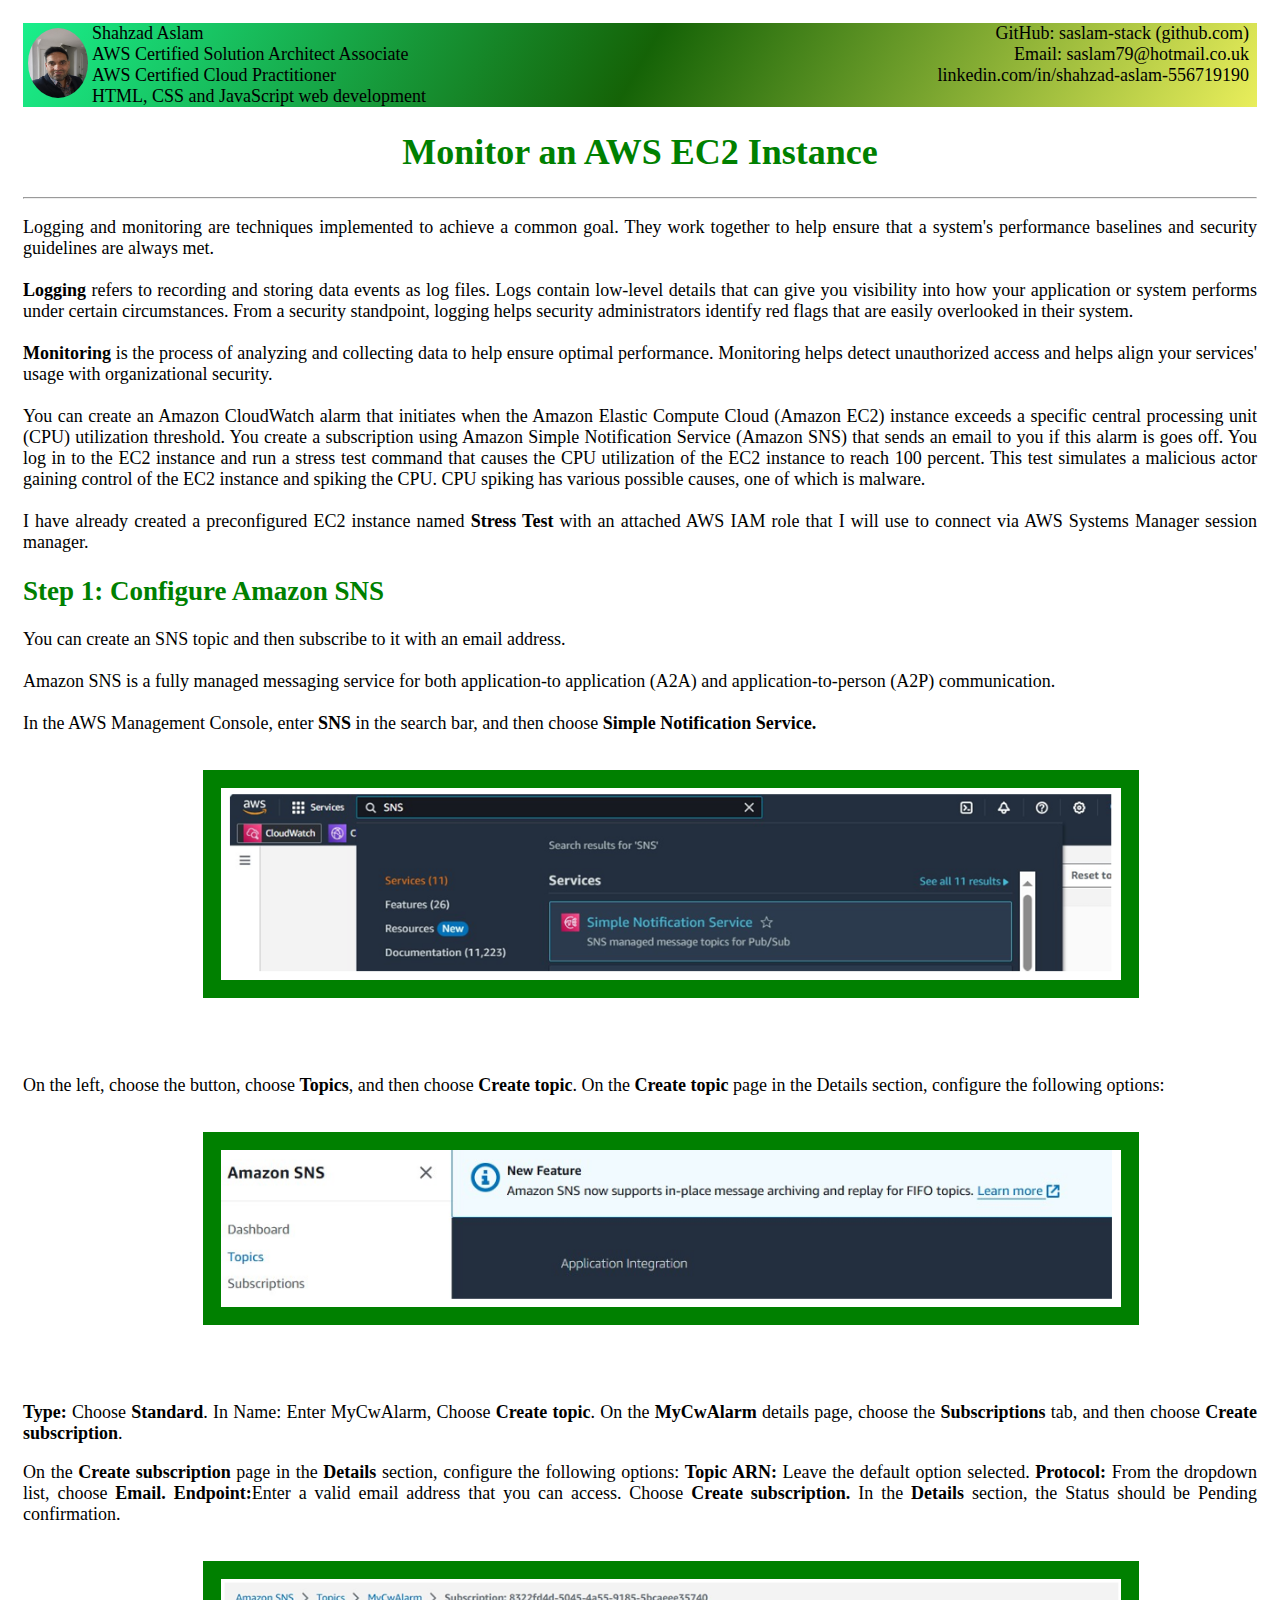
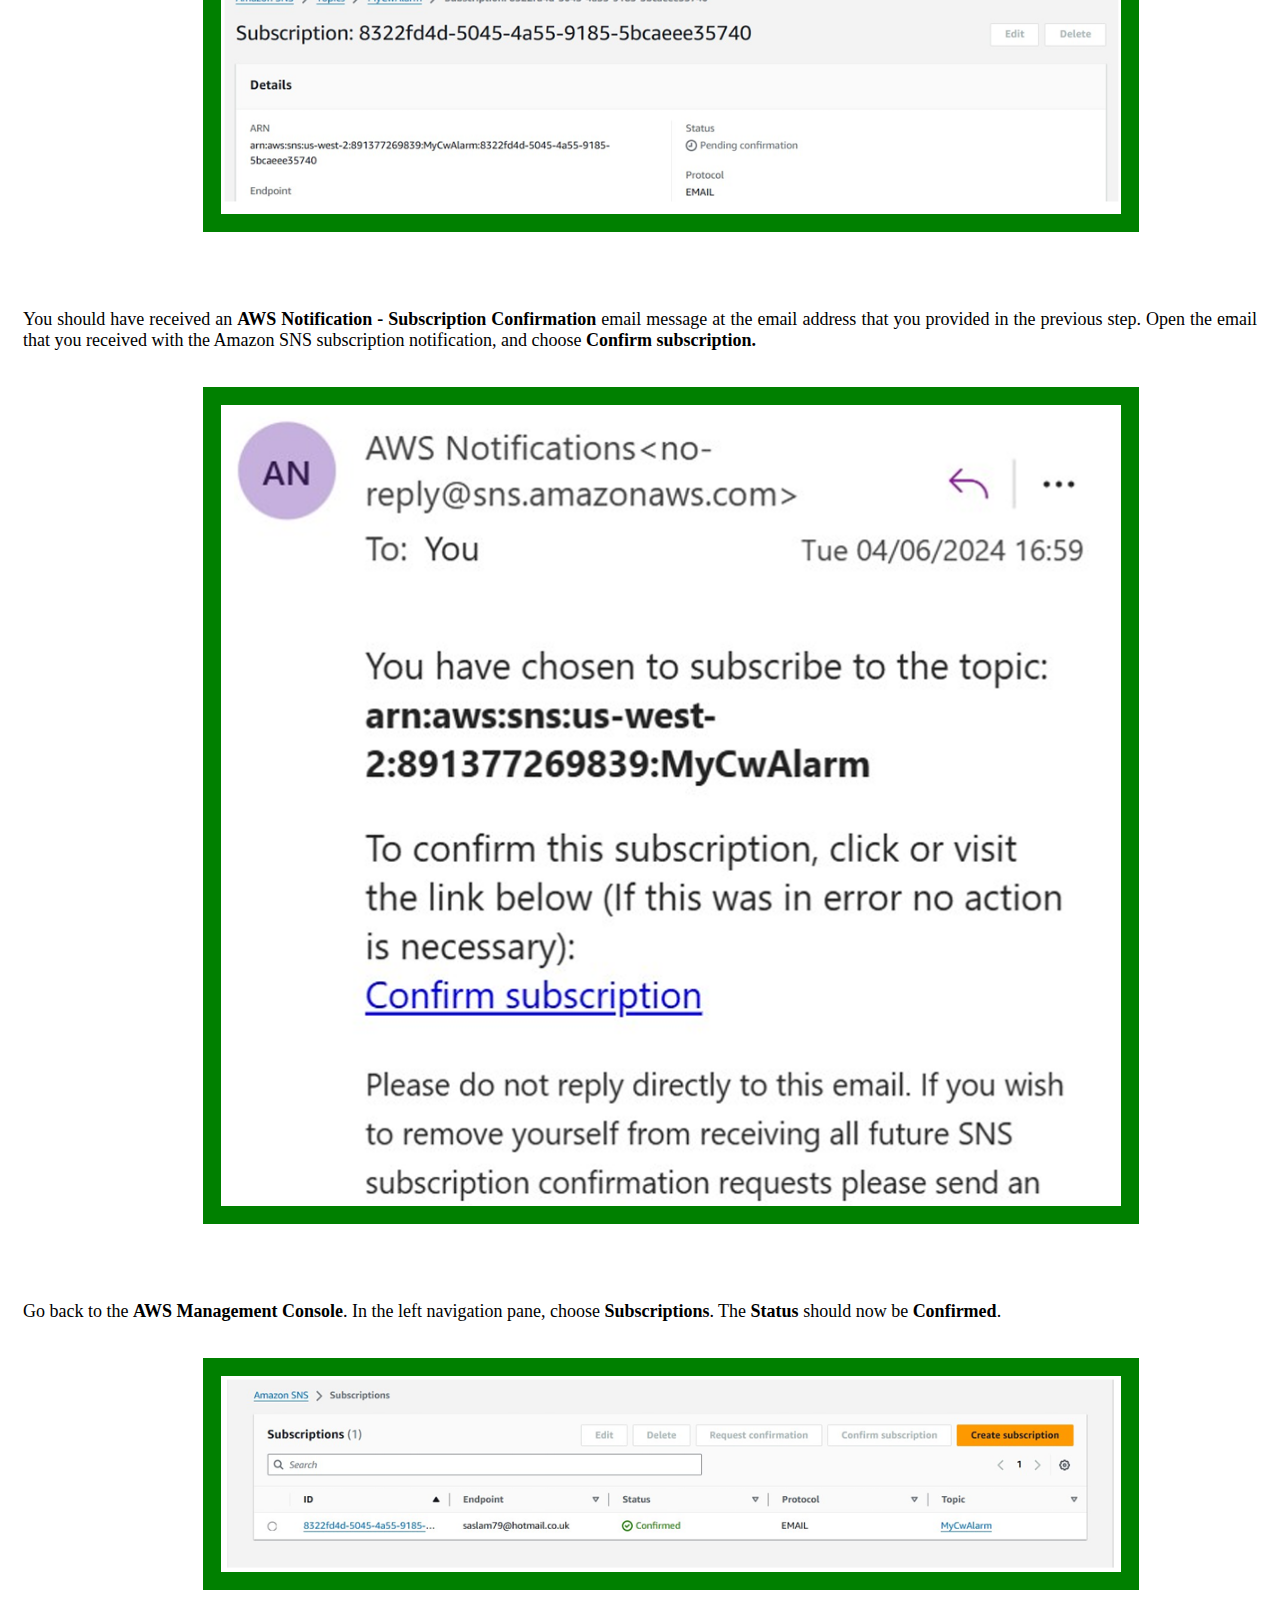
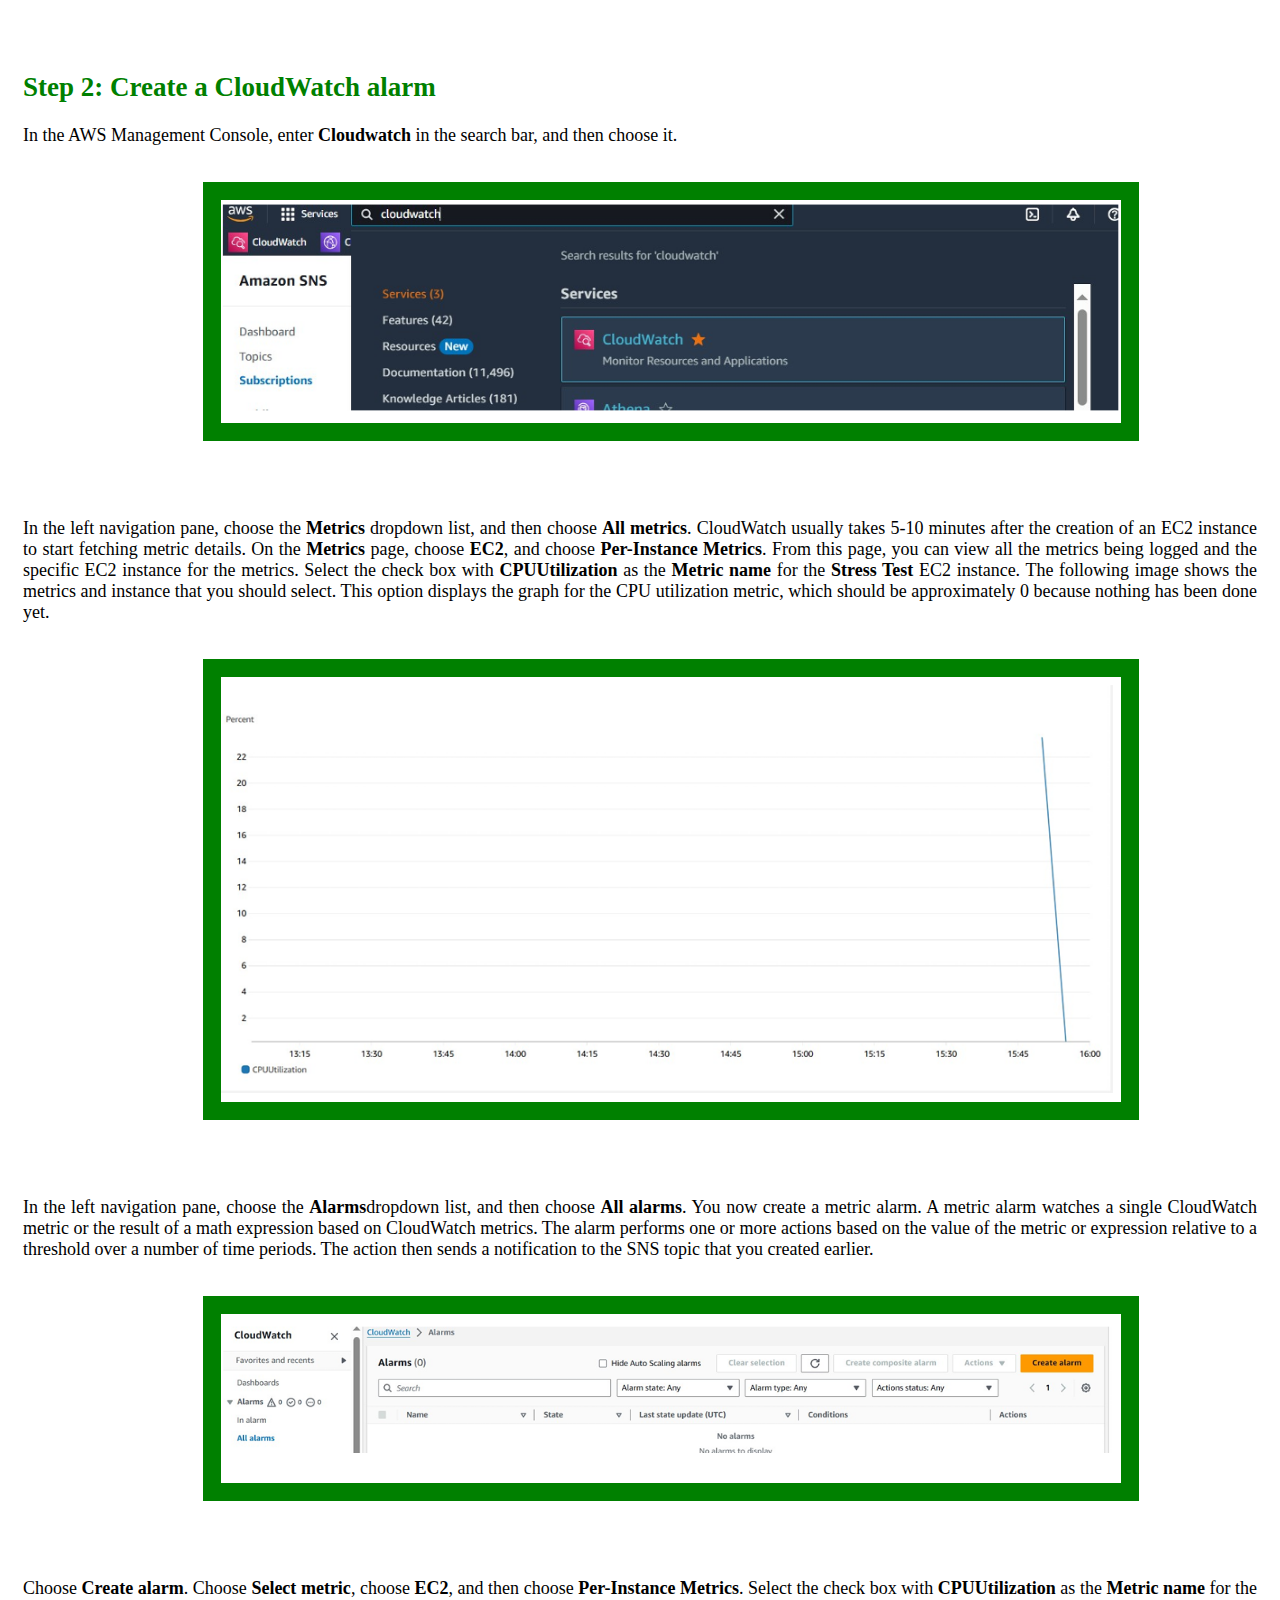
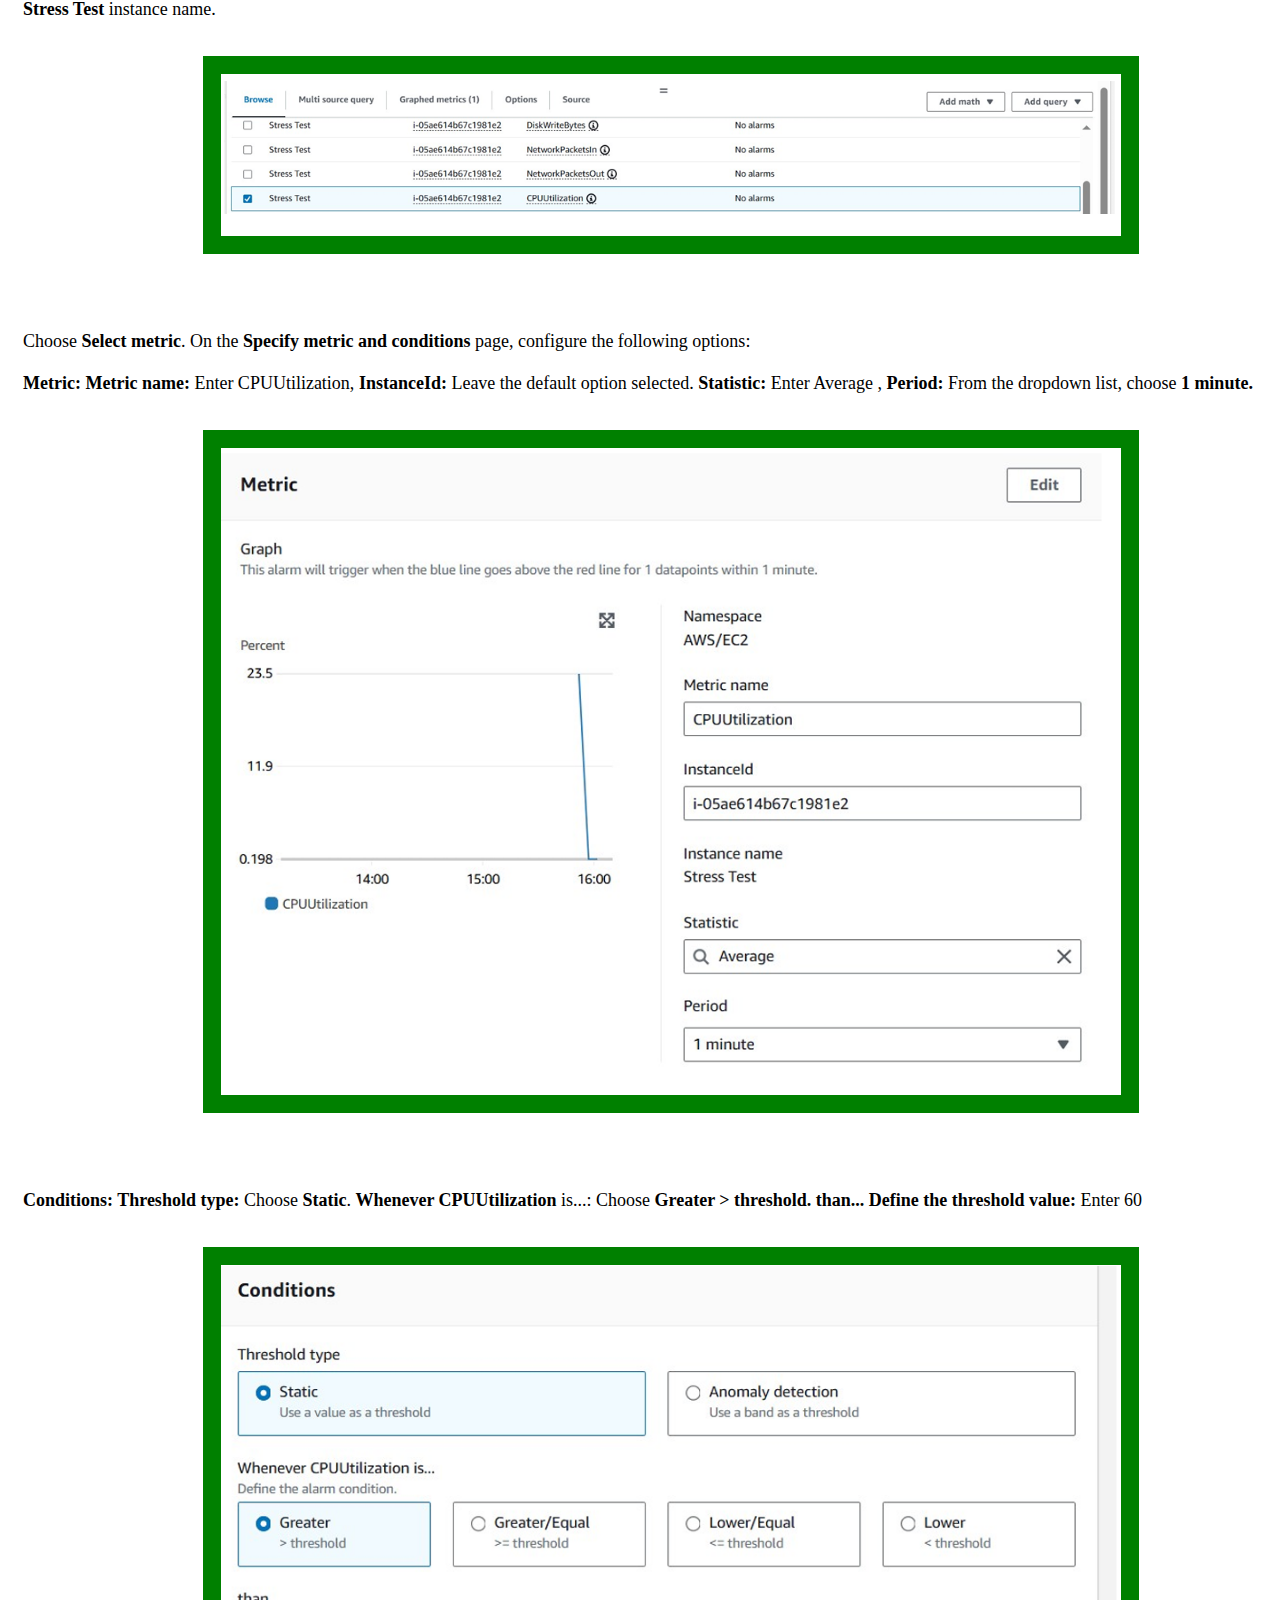
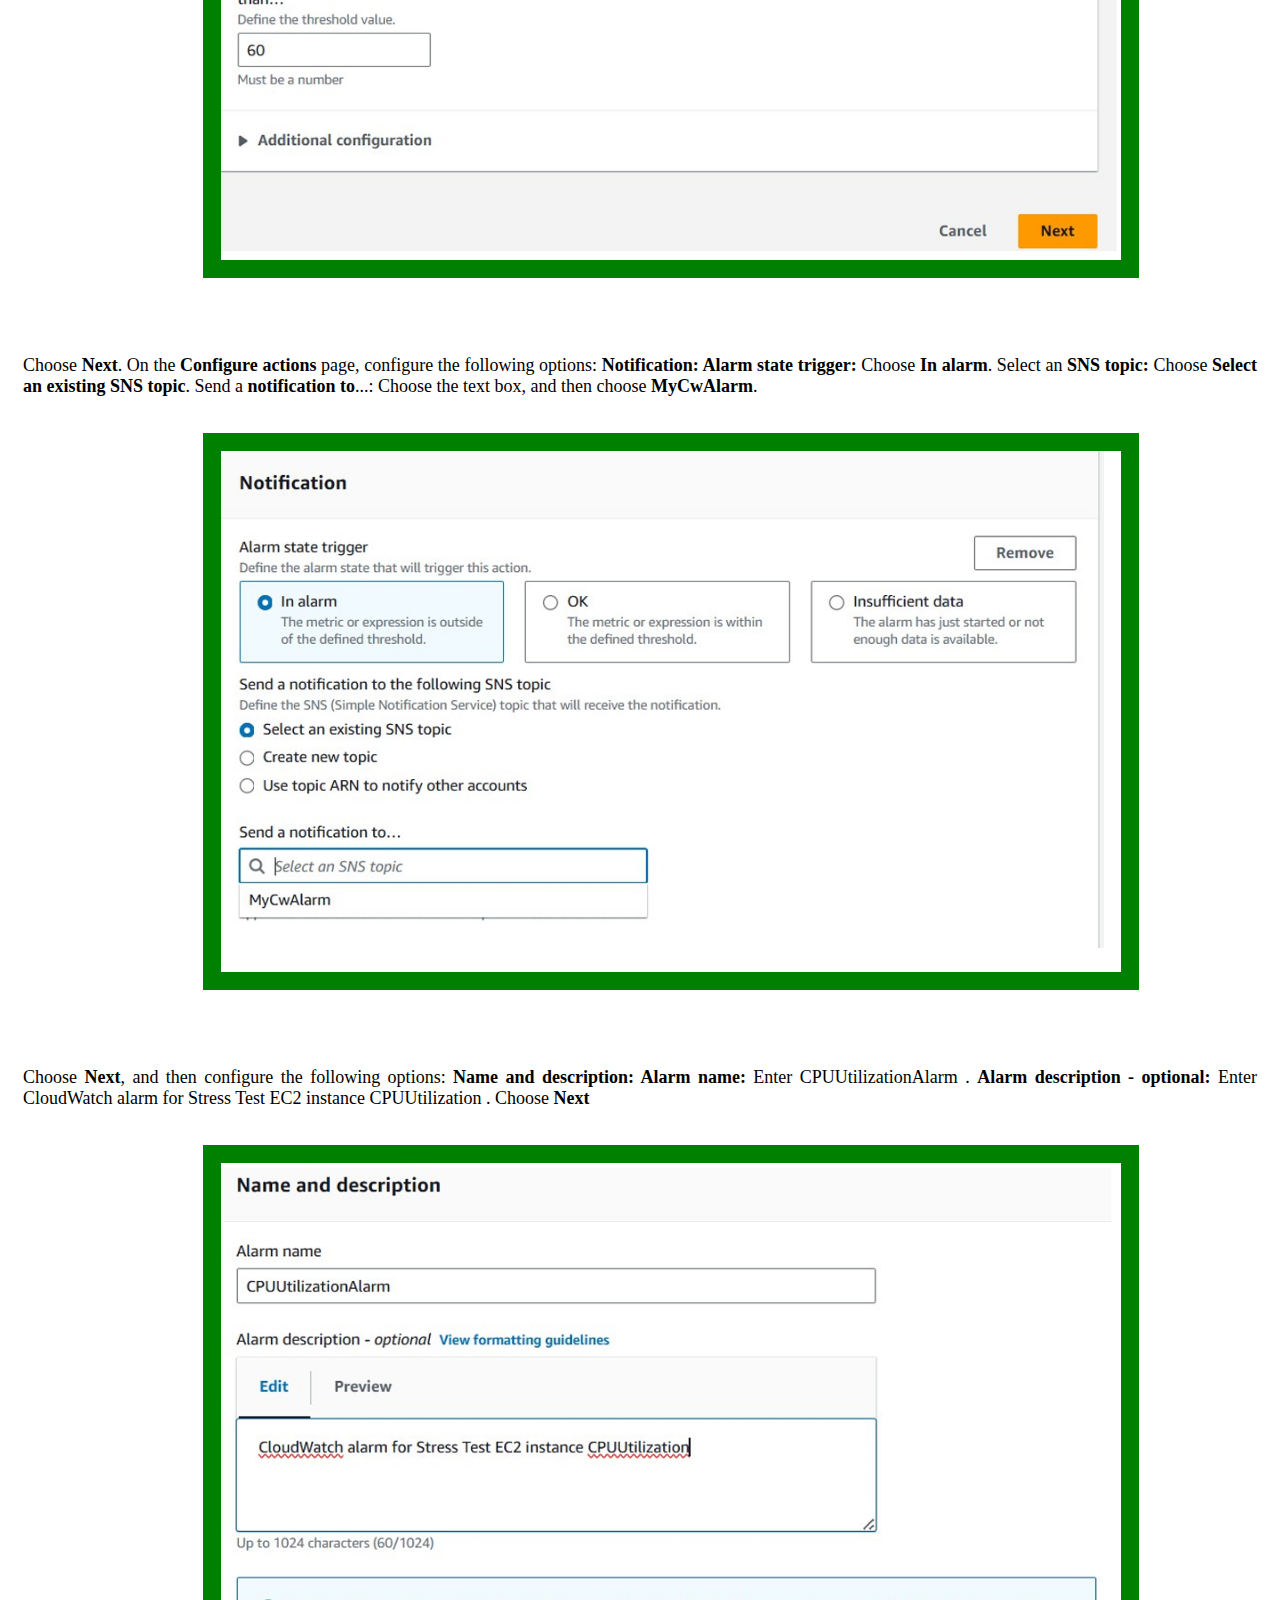
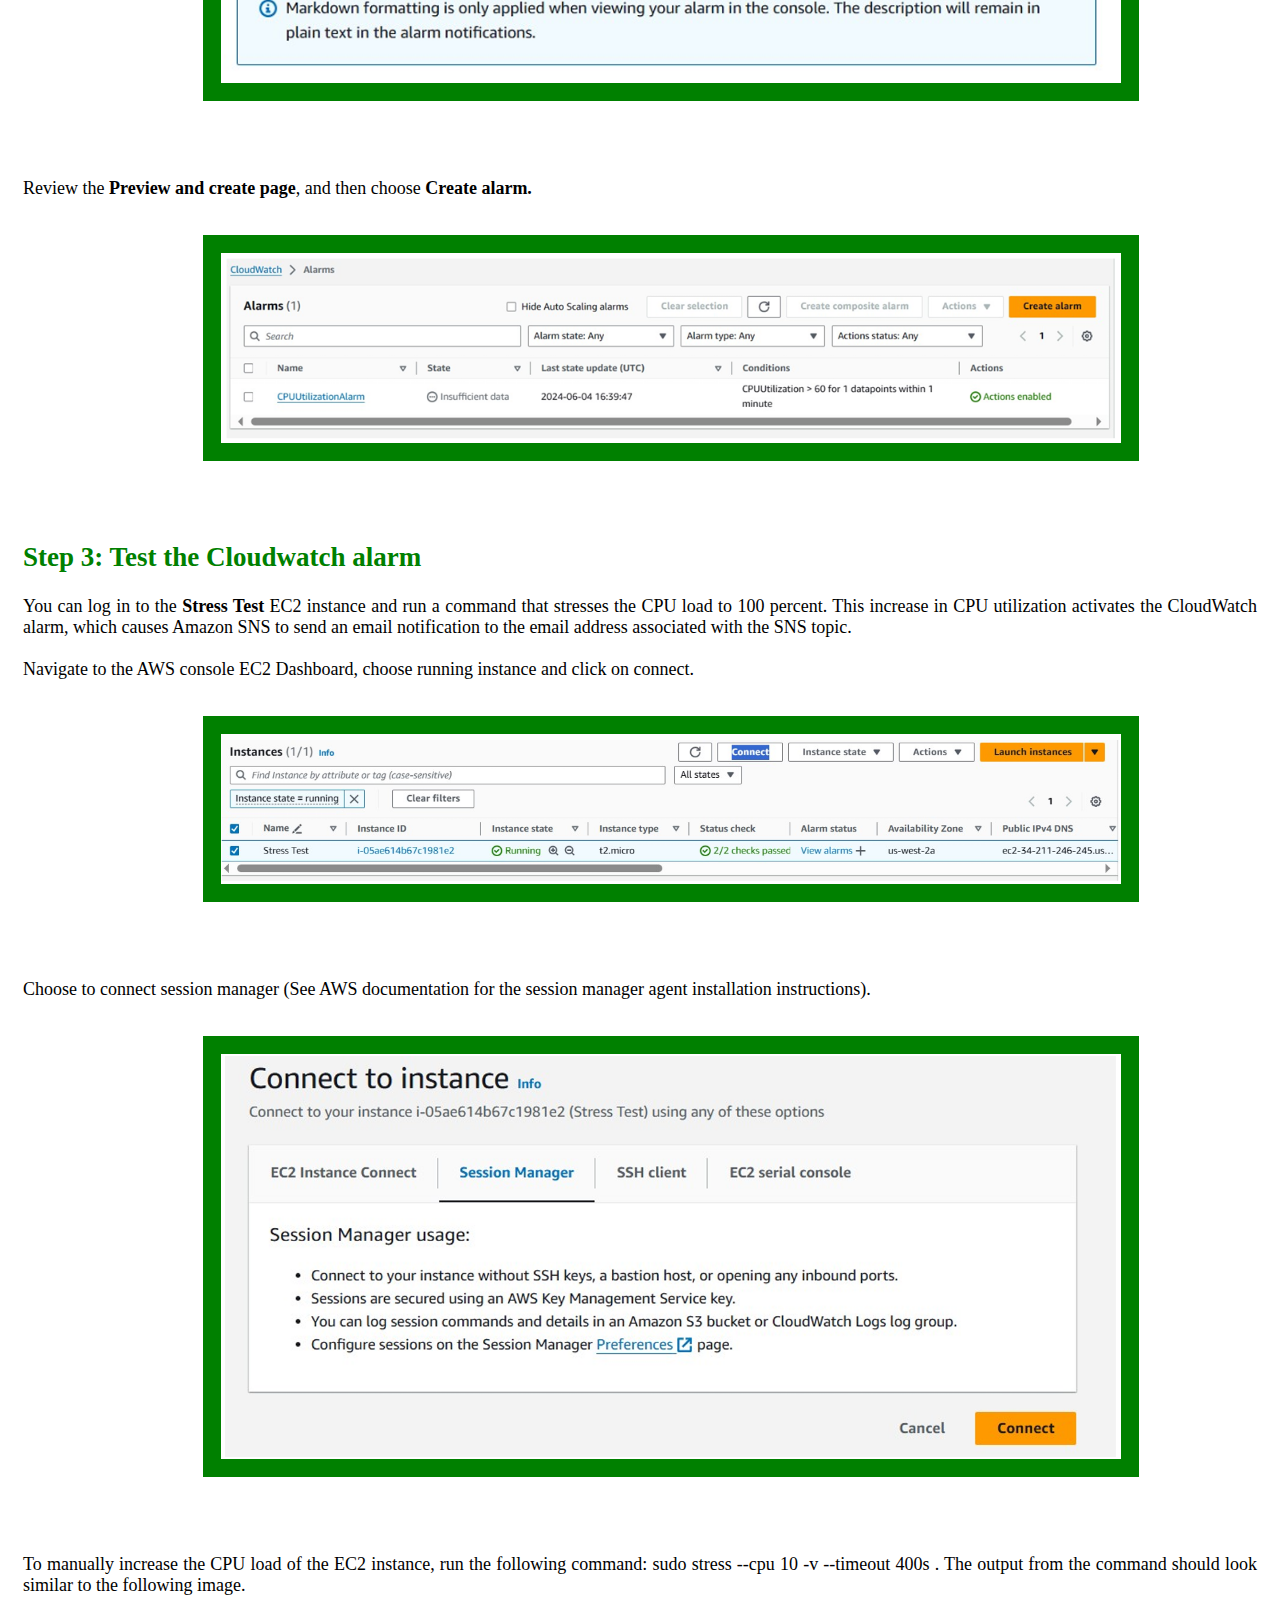
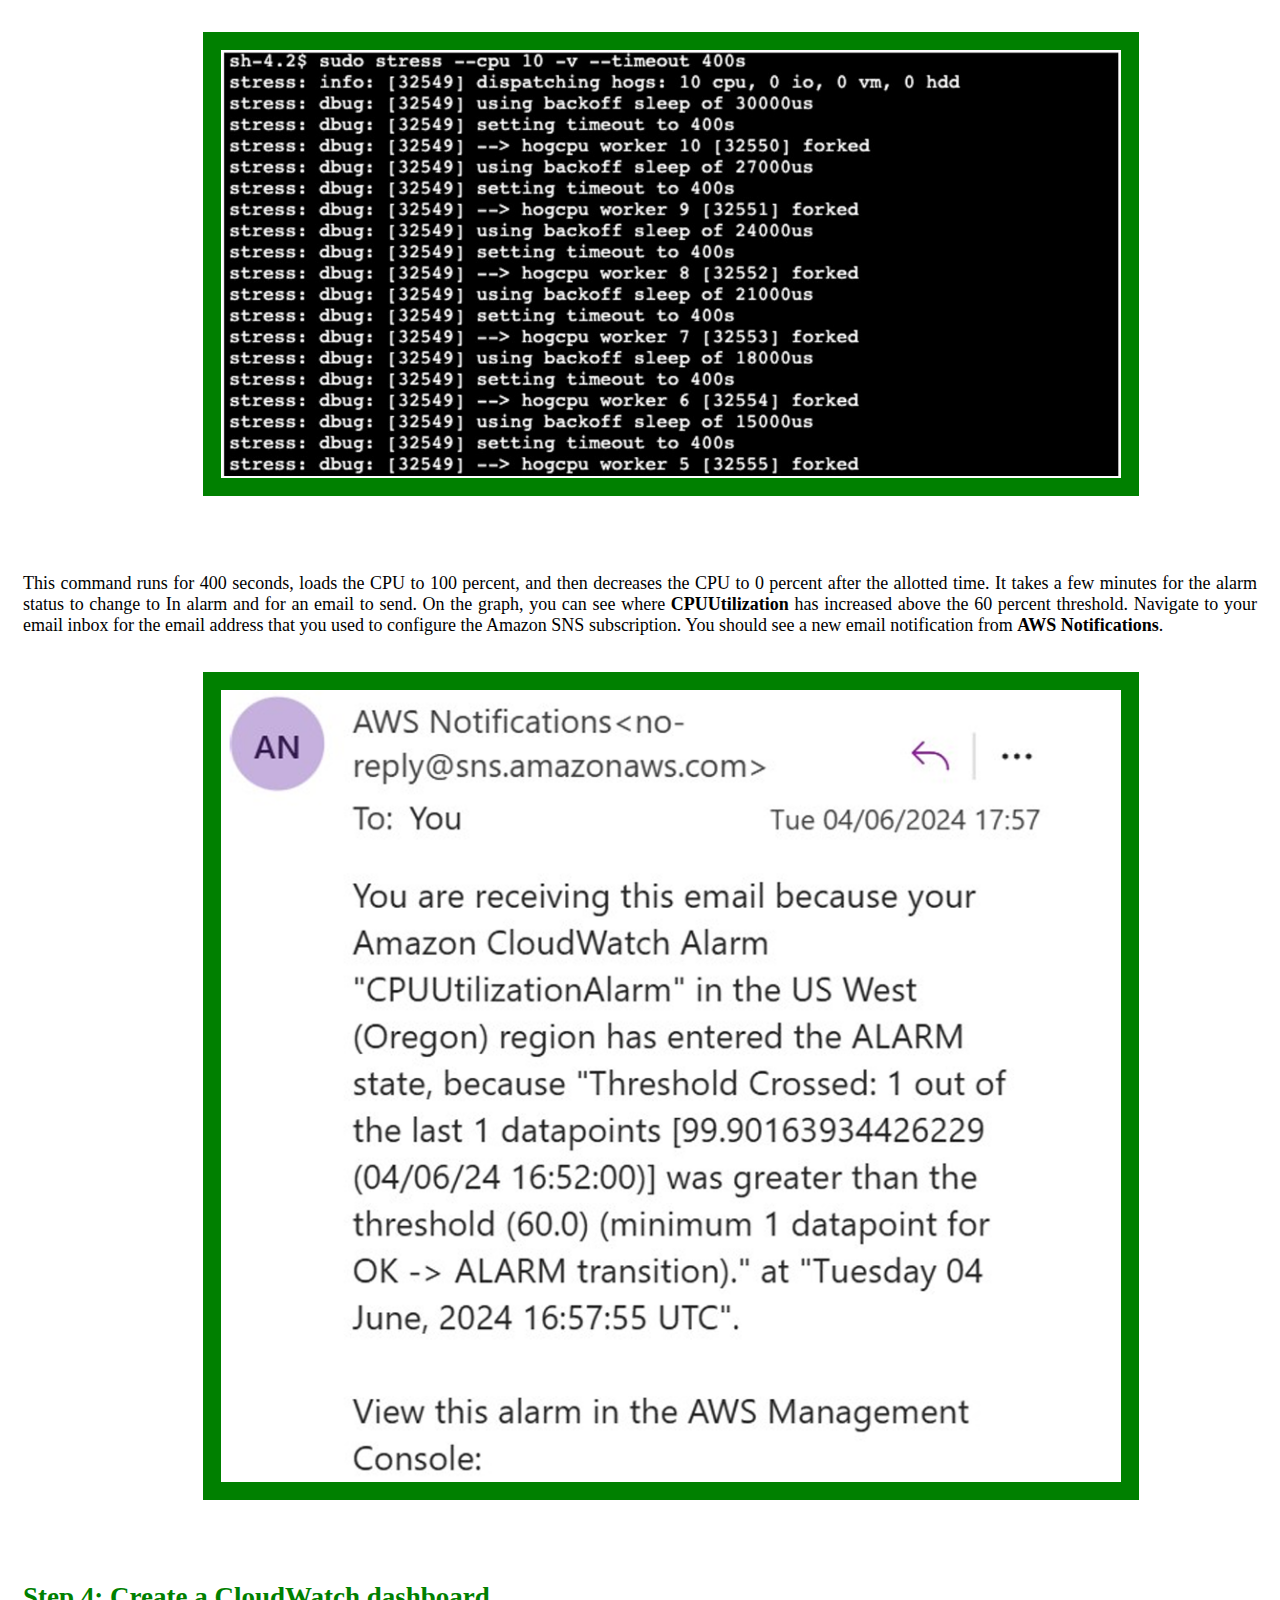
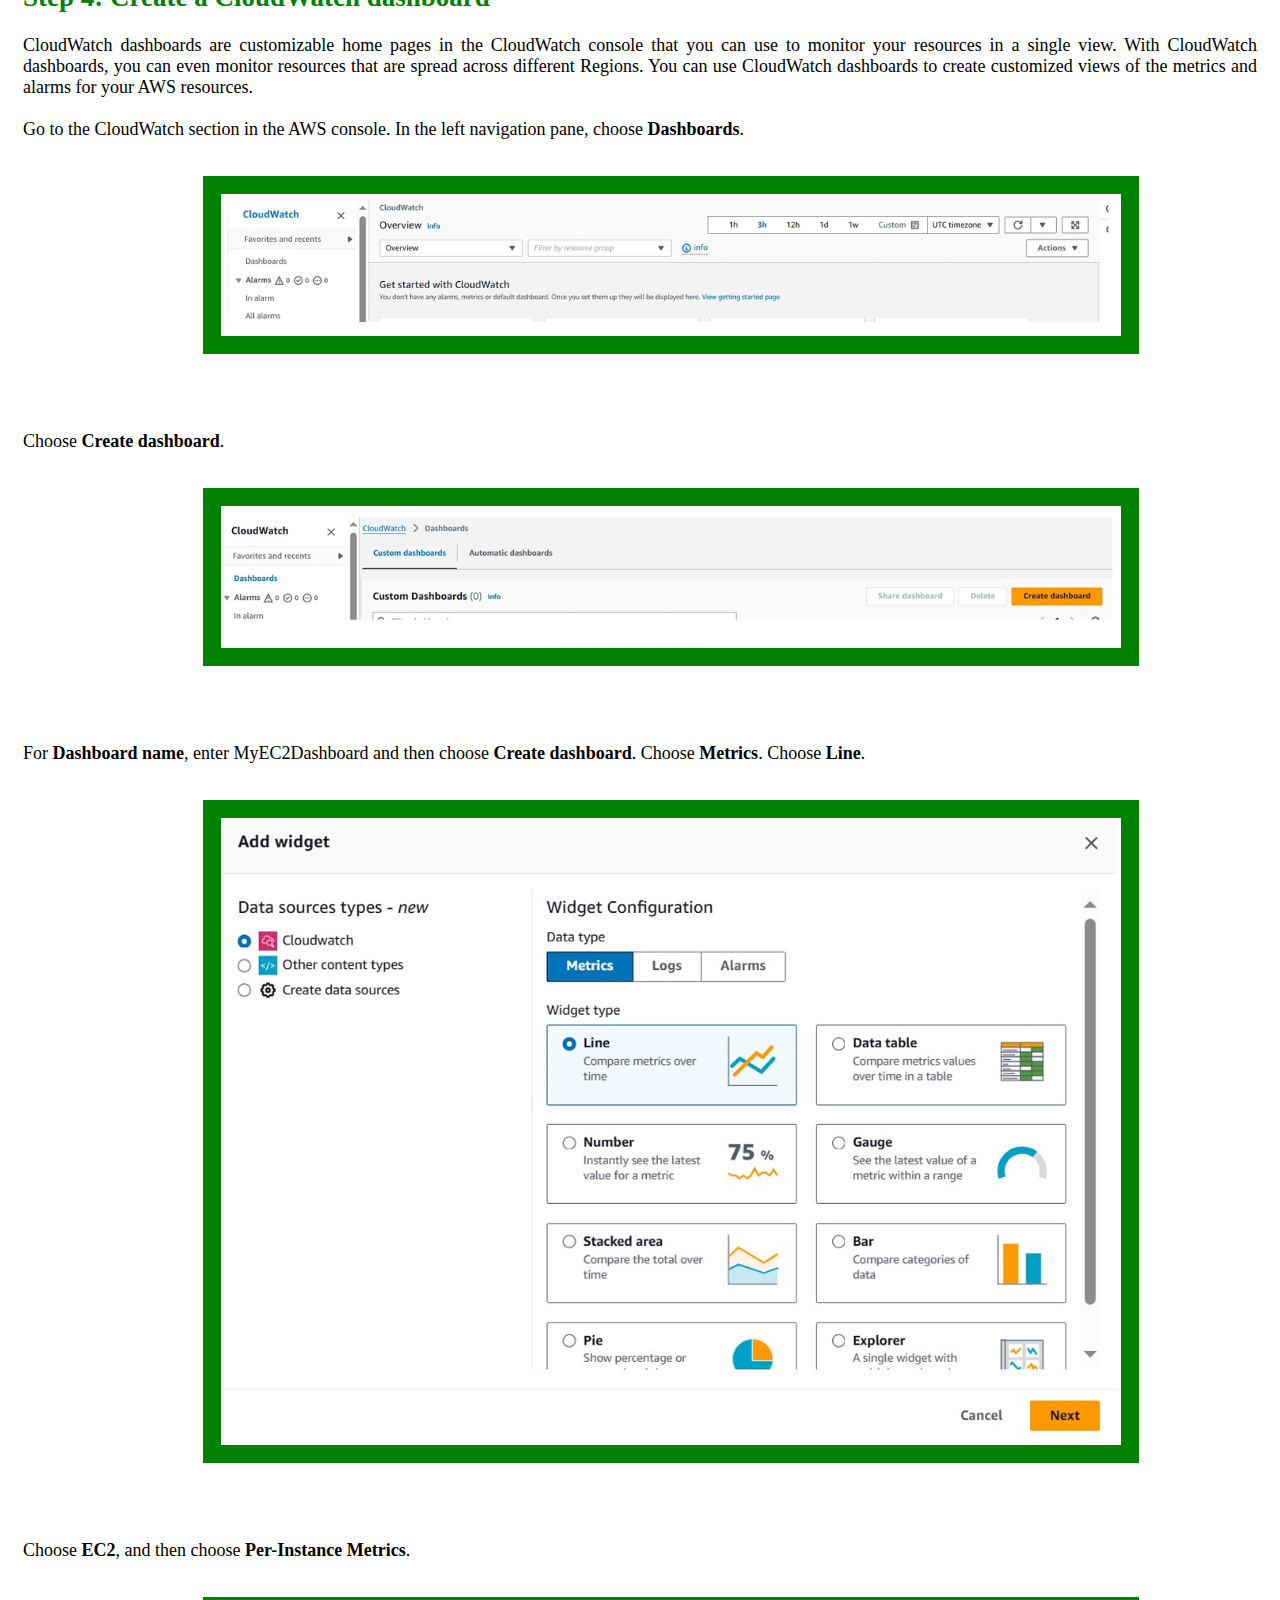
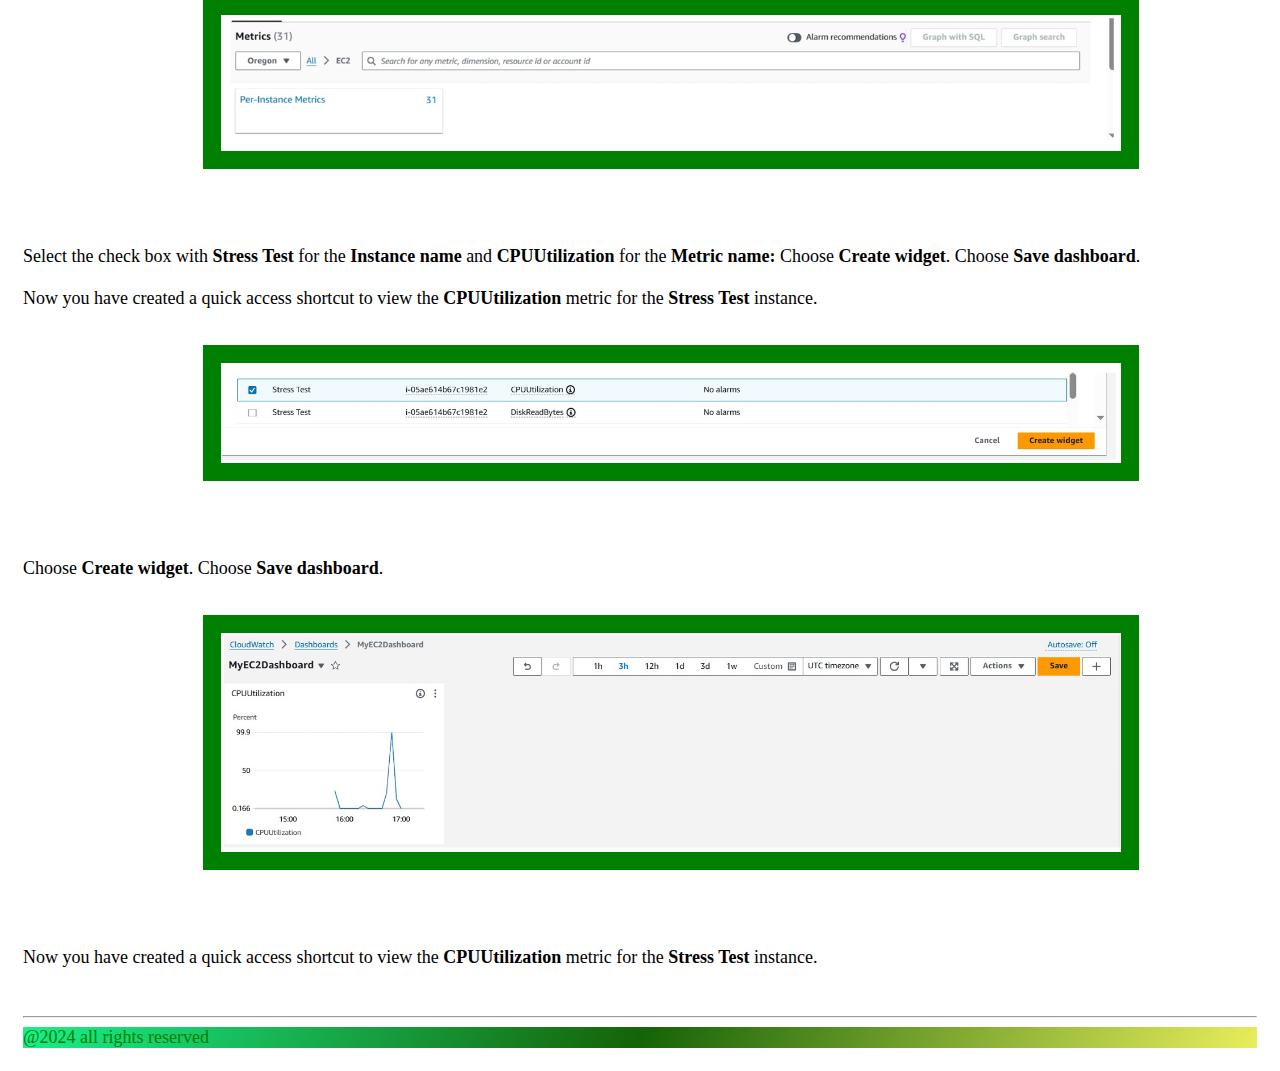
<file: Monitor EC2/monitor.html>
<!DOCTYPE html>
<html lang="en">
<head>
    <meta charset="UTF-8">
    <meta name="viewport" content="width=device-width, initial-scale=1.0">
    <title>Monitor AWS resources</title>
    <link rel="stylesheet" href="./style.css">
</head>

<header style="background: linear-gradient(300deg, #dfe610af, #106002fa, #0bee84f0);">
    
    <img src="../shahpic1.jpg" style="float:left;margin-right:0.5rem; height: 70px; width: 60px; border-radius: 50%; text-align: right; font-size: xx-small; border: none; margin: 0.5em;" alt="Author">
    <div>Shahzad Aslam <span style="float:right;margin-right:0.5rem">GitHub:   saslam-stack (github.com)</span>
        <br>
        
         AWS Certified Solution Architect Associate <span style="float:right;margin-right:0.5rem">Email: saslam79@hotmail.co.uk</span> <br> AWS Certified Cloud Practitioner <span style="float:right;margin-right:0.5rem">linkedin.com/in/shahzad-aslam-556719190</span><br> HTML, CSS and JavaScript  web development 
          
        </div>
       

    
</header>

<body>
    <h1>Monitor an AWS EC2 Instance</h1>
    <hr>
    <p>Logging and monitoring are techniques implemented to achieve a common 
        goal. They work together to help ensure that a system's performance 
        baselines and security guidelines are always met.  
        <br>
        <br>
        <b>Logging</b> refers to recording and storing data events as log files. Logs 
        contain low-level details that can give you visibility into how your 
        application or system performs under certain circumstances. From a 
        security standpoint, logging helps security administrators identify red 
        flags that are easily overlooked in their system. 
        <br>
        <br>
        <b>Monitoring</b> is the process of analyzing and collecting data to help ensure 
        optimal performance. Monitoring helps detect unauthorized access and helps 
        align your services' usage with organizational security. 
        <br>
        <br>
        You can create an Amazon CloudWatch alarm that initiates when the Amazon 
        Elastic Compute Cloud (Amazon EC2) instance exceeds a specific central 
        processing unit (CPU) utilization threshold. You create a subscription 
        using Amazon Simple Notification Service (Amazon SNS) that sends an email 
        to you if this alarm is goes off. You log in to the EC2 instance and run a 
        stress test command that causes the CPU utilization of the EC2 instance to 
        reach 100 percent. This test simulates a malicious actor gaining control 
        of the EC2 instance and spiking the CPU. CPU spiking has various possible 
        causes, one of which is malware. 
        <br>
        <br>
        I have already created a preconfigured EC2 instance named <b>Stress Test</b> with 
        an attached AWS IAM role that I will use to connect via AWS Systems 
        Manager session manager.
    </p>
    <h2>Step 1: Configure Amazon SNS </h2>
    <p>You can create an SNS topic and then subscribe to it with an email 
        address. 
        <br>
        <br>
        Amazon SNS is a fully managed messaging service for both application-to
        application (A2A) and application-to-person (A2P) communication. 
        <br>
        <br>
        In the AWS Management Console, enter <b>SNS</b> in the search bar, and then 
        choose <strong>Simple Notification Service.</strong> 
    </p>
    <img src="./Images/Pic1.png" alt="AWS Management Console">
    <p>On the left, choose the button, choose <strong>Topics</strong>, and then choose 
        <strong>Create topic</strong>. On the <strong>Create topic </strong> page in the Details section, 
        configure the following options: 
    </p>
    <img src="./Images/pic2.png" alt="">
    <p><b>Type:</b> Choose <b>Standard</b>. In Name: Enter MyCwAlarm, Choose <b>Create topic</b>. On 
        the <b>MyCwAlarm</b> details page, choose the <b>Subscriptions</b> tab, and then choose 
       <b>Create subscription</b>. 
    </p>
    <p>On the <b>Create subscription</b> page in the <b>Details</b> section, configure 
        the following options: <b>Topic ARN:</b> Leave the default option selected. 
        <b>Protocol:</b> From the dropdown list, choose <b>Email. Endpoint:</b>Enter a 
        valid email address that you can access. Choose <b>Create subscription.</b> 
        In the <b>Details</b> section, the Status should be Pending confirmation.
    </p>
    <img src="./Images/pic4.png" alt="">
    <p>You should have received an <b>AWS Notification - Subscription Confirmation</b>
        email message at the email address that you provided in the previous step. 
        Open the email that you received with the Amazon SNS subscription 
        notification, and choose <b>Confirm subscription.</b> 
    </p>
    <img src="./Images/pic5.png" alt="">
    <p>Go back to the <b>AWS Management Console</b>. In the left navigation pane, choose 
        <b>Subscriptions</b>. The <b>Status</b> should now be <b>Confirmed</b>. 
    </p>
    <img src="./Images/pic6.png" alt="">
    <h2>Step 2: Create a CloudWatch alarm </h2>
    <p>In the AWS Management Console, enter <b>Cloudwatch</b> in the search bar, and 
        then choose it. 
    </p>
    <img src="./Images/pic7.png" alt="">
    <p>In the left navigation pane, choose the <b>Metrics</b> dropdown list, and then 
        choose <b>All metrics</b>. CloudWatch usually takes 5-10 minutes after the 
        creation of an EC2 instance to start fetching metric details. On the 
        <b>Metrics</b> page, choose <b>EC2</b>, and choose <b>Per-Instance Metrics</b>. From this page, 
        you can view all the metrics being logged and the specific EC2 instance 
        for the metrics. Select the check box with <b>CPUUtilization</b> as the <b>Metric 
        name</b> for the <b>Stress Test</b> EC2 instance. The following image shows the 
        metrics and instance that you should select. This option displays the 
        graph for the CPU utilization metric, which should be approximately 0 
        because nothing has been done yet.
    </p>
    <img src="./Images/pic8.png" alt="">
    <p>In the left navigation pane, choose the <b>Alarms</b>dropdown list, and then 
        choose <b>All alarms</b>. You now create a metric alarm. A metric alarm watches a 
        single CloudWatch metric or the result of a math expression based on 
        CloudWatch metrics. The alarm performs one or more actions based on the 
        value of the metric or expression relative to a threshold over a number of 
        time periods. The action then sends a notification to the SNS topic that 
        you created earlier. 
    </p>
    <img src="./Images/pic9.png" alt="">
    <p>Choose <b>Create alarm</b>. Choose <b>Select metric</b>, choose <b>EC2</b>, and then choose 
        <b>Per-Instance Metrics</b>. Select the check box with <b>CPUUtilization</b> as the 
        <b>Metric name</b> for the <b>Stress Test</b> instance name.
    </p>
    <img src="./Images/pic10.png" alt="">
    <p>Choose <b>Select metric</b>. On the <b>Specify metric and conditions</b> page, configure 
        the following options: 
        <br>
        <br>
        <b>Metric: Metric name:</b> Enter CPUUtilization, <b>InstanceId:</b> Leave the default 
        option selected. <b>Statistic:</b> Enter Average , <b>Period:</b> From the dropdown 
        list, choose <b>1 minute.</b> 
    </p>
    <img src="./Images/pic11.png" alt="">
    <p><b>Conditions: Threshold type:</b>  Choose <b>Static</b>. <b>Whenever CPUUtilization</b> is...: 
        Choose <b>Greater > threshold. than... Define the threshold value:</b> Enter 60
    </p>
    <img src="./Images/pic12.png" alt="">
    <p>Choose <b>Next</b>. On the <b>Configure actions</b> page, configure the following options: 
        <b>Notification: Alarm state trigger:</b> Choose <b>In alarm</b>. Select an <b>SNS topic:</b> 
        Choose <b>Select an existing SNS topic</b>. Send a <b>notification to</b>...: Choose the 
        text box, and then choose <b>MyCwAlarm</b>. 
    </p>
    <img src="./Images/pic13.png" alt="">
    <p>Choose <b>Next</b>, and then configure the following options: 
        <b>Name and description: Alarm name:</b> Enter CPUUtilizationAlarm . <b>Alarm 
        description - optional:</b> Enter CloudWatch alarm for Stress Test EC2 
        instance CPUUtilization . Choose <b>Next</b>
    </p>
    <img src="./Images/pic14.png" alt="">
    <p>Review the <b>Preview and create page</b>, and then choose <b>Create alarm.</b>
    </p>
    <img src="./Images/pic15.png" alt="">
    <h2>Step 3: Test the Cloudwatch alarm </h2>
    <p>You can log in to the <b>Stress Test</b> EC2 instance and run a command that 
        stresses the CPU load to 100 percent. This increase in CPU utilization 
        activates the CloudWatch alarm, which causes Amazon SNS to send an email 
        notification to the email address associated with the SNS topic. 
        <br>
        <br>
        Navigate to the AWS console EC2 Dashboard, choose running instance and 
        click on connect.
    </p>
    <img src="./Images/pic16.png" alt="">
    <p>Choose to connect session manager (See AWS documentation for the session 
        manager agent installation instructions). 
    </p>
    <img src="./Images/pic17.png" alt="">
    <p>To manually increase the CPU load of the EC2 instance, run the following 
        command: sudo stress --cpu 10 -v --timeout 400s . The output from the 
        command should look similar to the following image. 
    </p>
    <img src="./Images/pic18.png" alt="">
    <p>This command runs for 400 seconds, loads the CPU to 100 percent, and then 
        decreases the CPU to 0 percent after the allotted time. It takes a few 
        minutes for the alarm status to change to In alarm and for an email to 
        send. On the graph, you can see where <b>CPUUtilization</b> has increased above 
        the 60 percent threshold. Navigate to your email inbox for the email 
        address that you used to configure the Amazon SNS subscription. You should 
        see a new email notification from <b>AWS Notifications</b>. 
    </p>
    <img src="./Images/pic19.png" alt="">
    <h2>Step 4: Create a CloudWatch dashboard </h2>
    <p>CloudWatch dashboards are customizable home pages in the CloudWatch 
        console that you can use to monitor your resources in a single view. With 
        CloudWatch dashboards, you can even monitor resources that are spread 
        across different Regions. You can use CloudWatch dashboards to create 
        customized views of the metrics and alarms for your AWS resources. 
        <br>
        <br>
        Go to the CloudWatch section in the AWS console. In the left navigation 
        pane, choose <b>Dashboards</b>. 
    </p>
    <img src="./Images/pic20.png" alt="">
    <p>Choose <b>Create dashboard</b>. </p>
    <img src="./Images/pic21.png" alt="">
    <p>For <b>Dashboard name</b>, enter MyEC2Dashboard and then choose <b>Create dashboard</b>. 
        Choose <b>Metrics</b>. Choose <b>Line</b>.
    </p>
    <img src="./Images/pic22.png" alt="">
    <p>Choose <b>EC2</b>, and then choose <b>Per-Instance Metrics</b>.</p>
    <img src="./Images/pic23.png" alt="">
    <p>Select the check box with <b>Stress Test</b> for the <b>Instance name</b> and 
        <b>CPUUtilization</b> for the <b>Metric name:</b> Choose <b>Create widget</b>. Choose <b>Save 
            dashboard</b>. 
        <br>
        <br>
        Now you have created a quick access shortcut to view the <b>CPUUtilization</b> 
        metric for the <b>Stress Test</b> instance. 
    </p>
    <img src="./Images/pic24.png" alt="">
    <p>Choose <b>Create widget</b>. Choose <b>Save dashboard</b>.     
    </p>
    <img src="./Images/pic25.png" alt="">
    <p>Now you have created a quick access shortcut to view the <b>CPUUtilization</b> 
        metric for the <b>Stress Test</b> instance.
    </p>
    <br>
    <hr>

<footer style="background: linear-gradient(300deg, #dfe610af, #106002fa, #0bee84f0);">@2024 all rights reserved</footer>






    
    
</body>
</html>
</file>
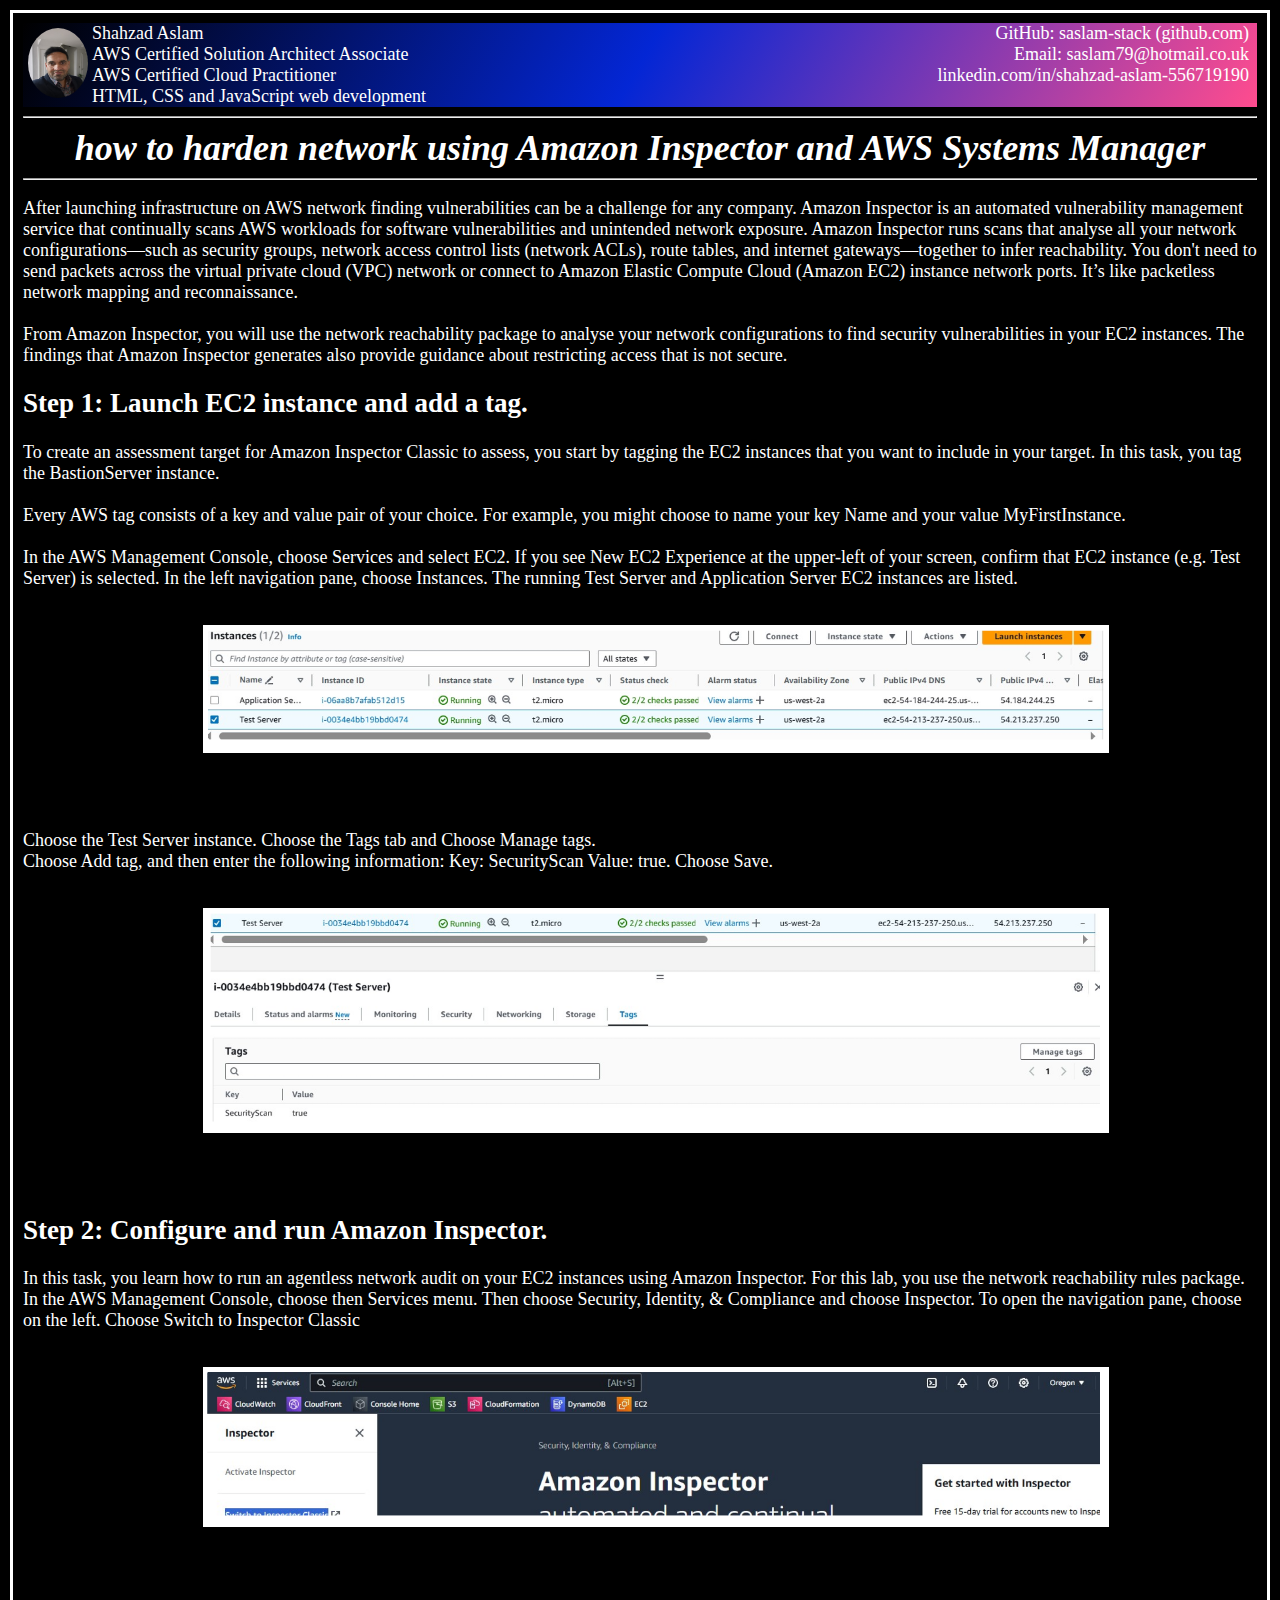
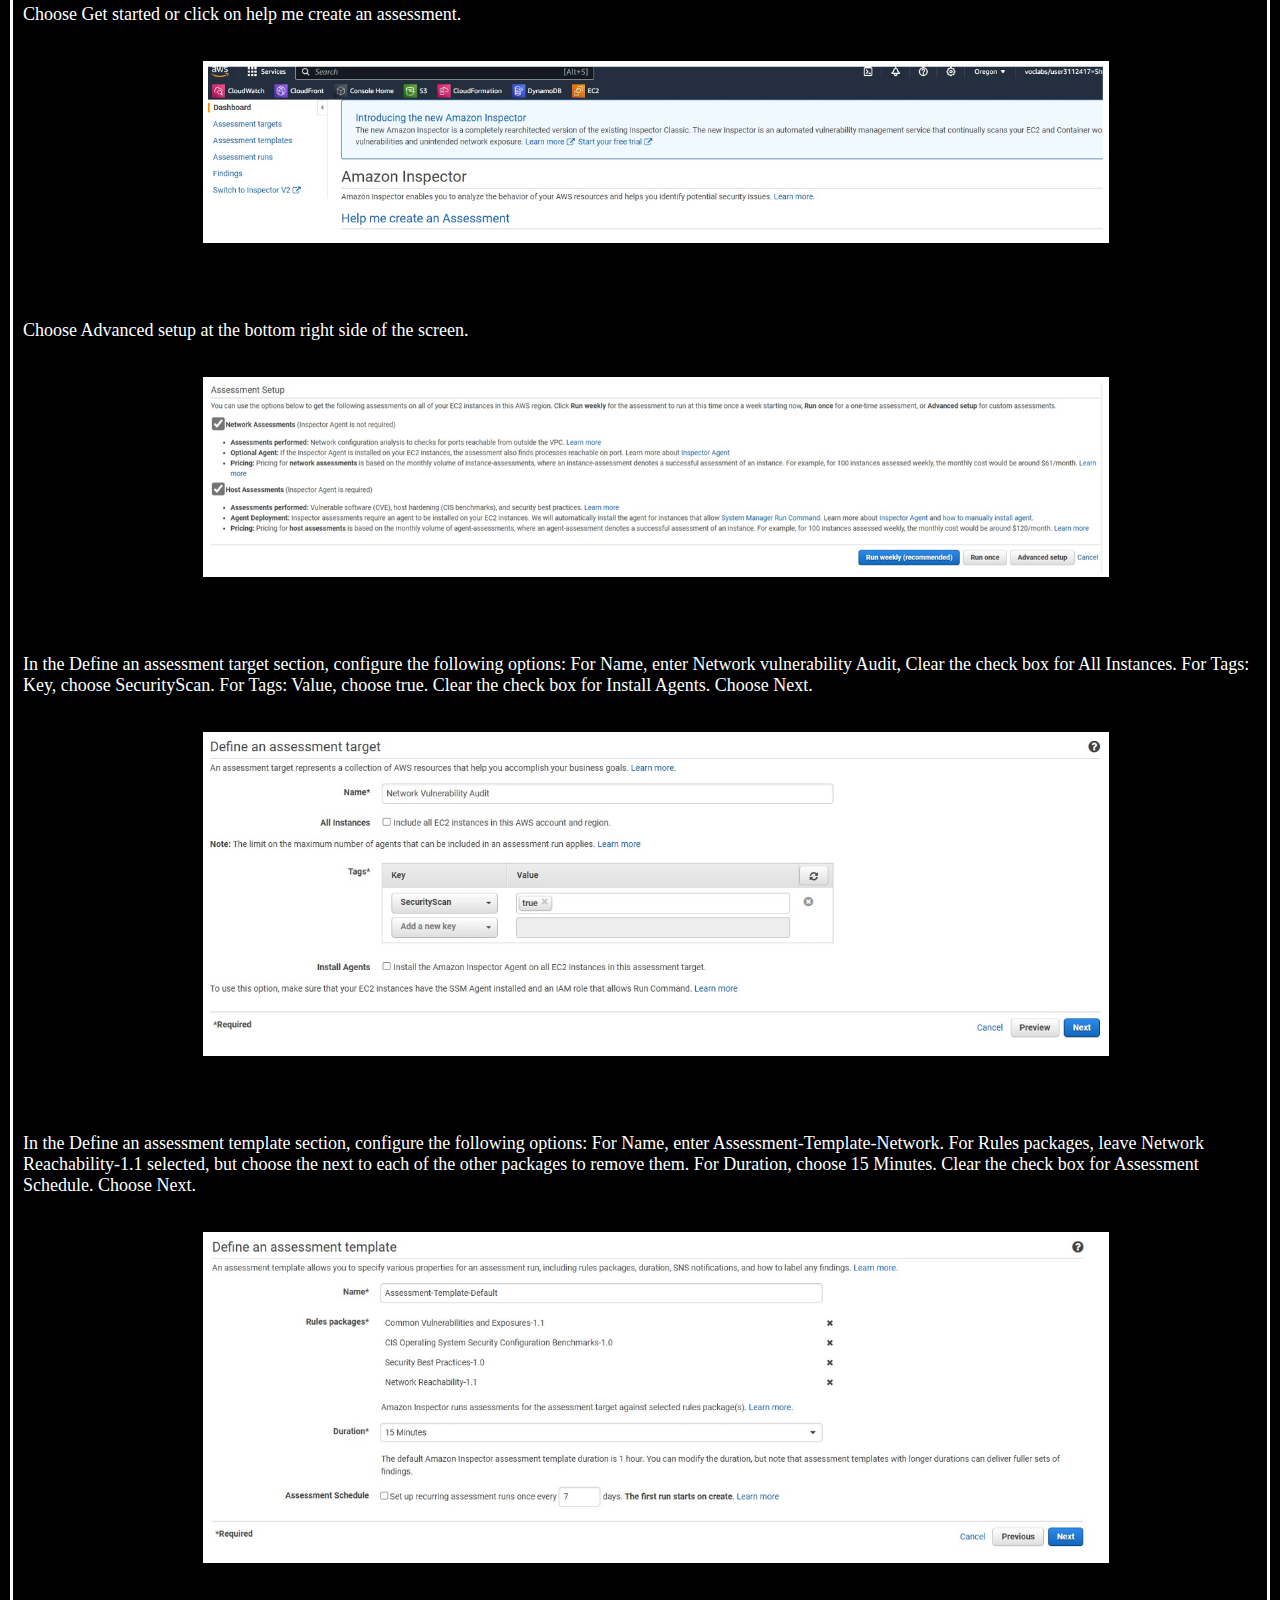
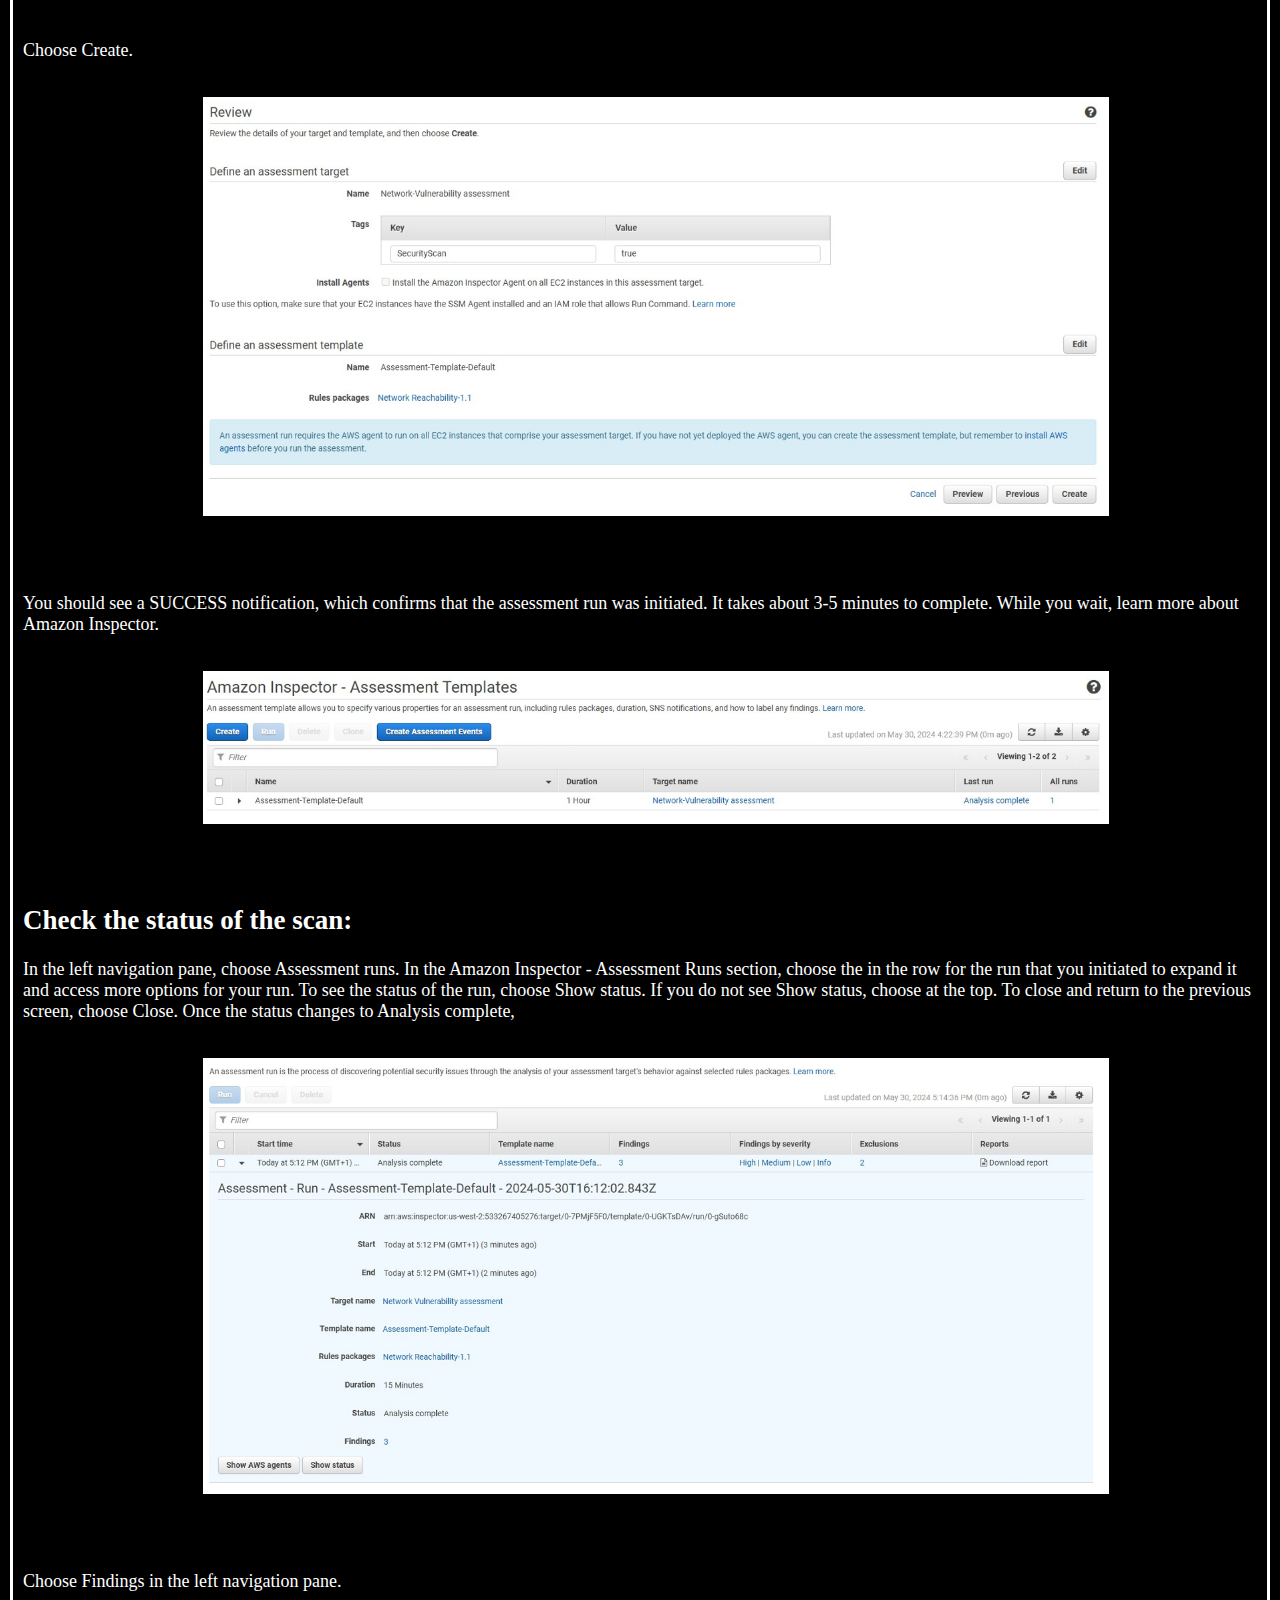
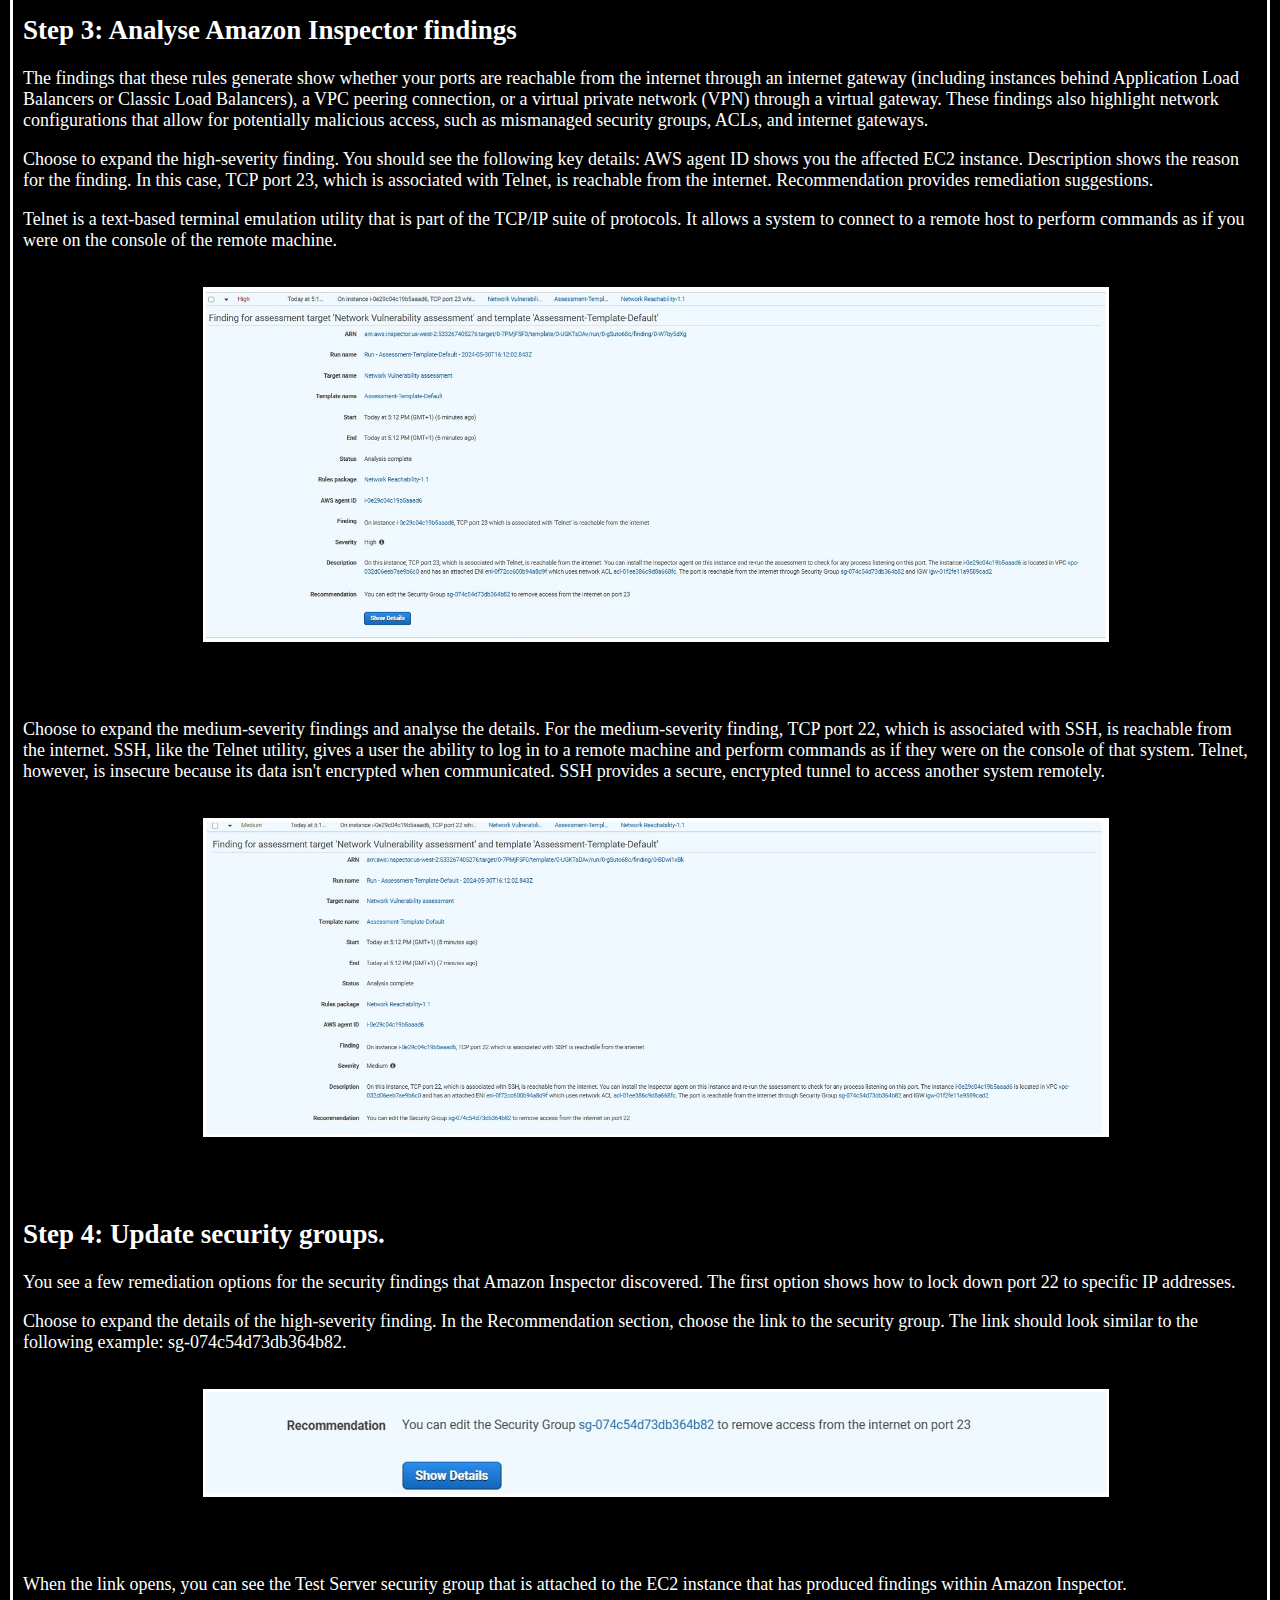
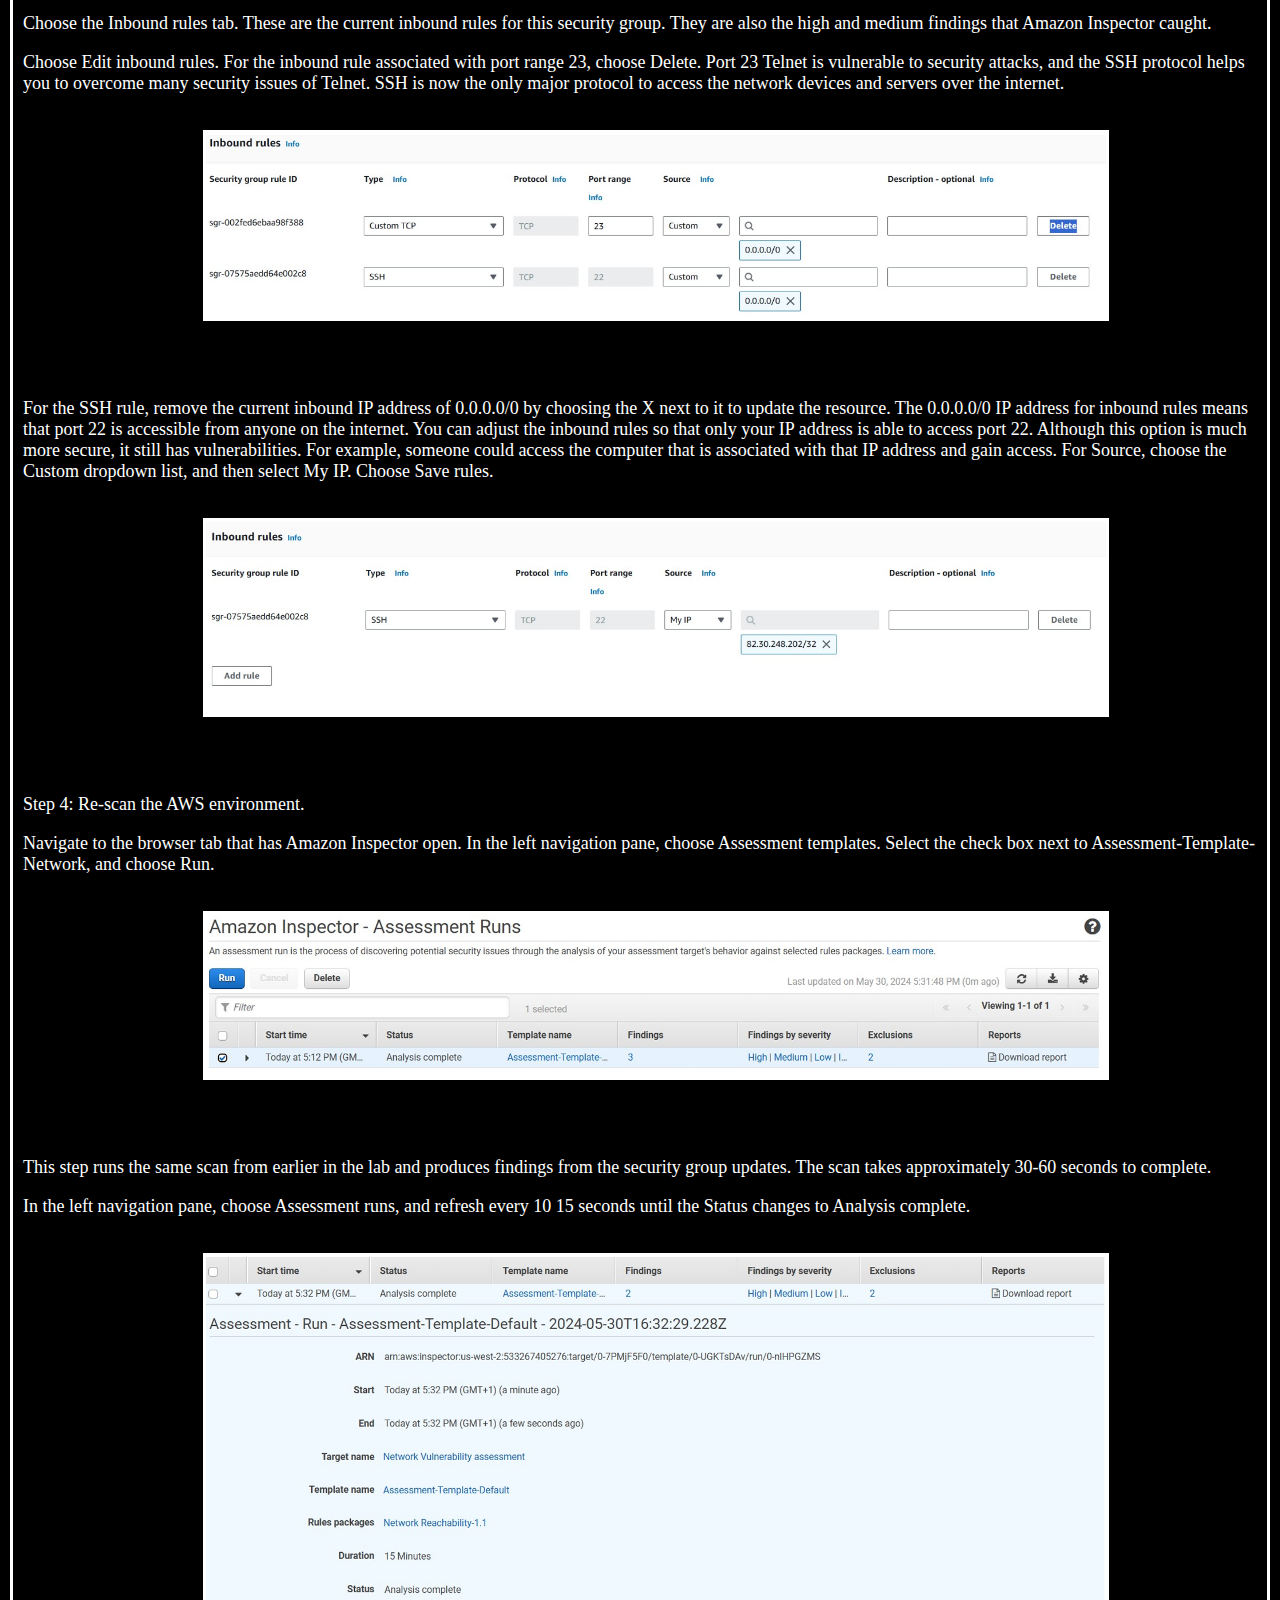
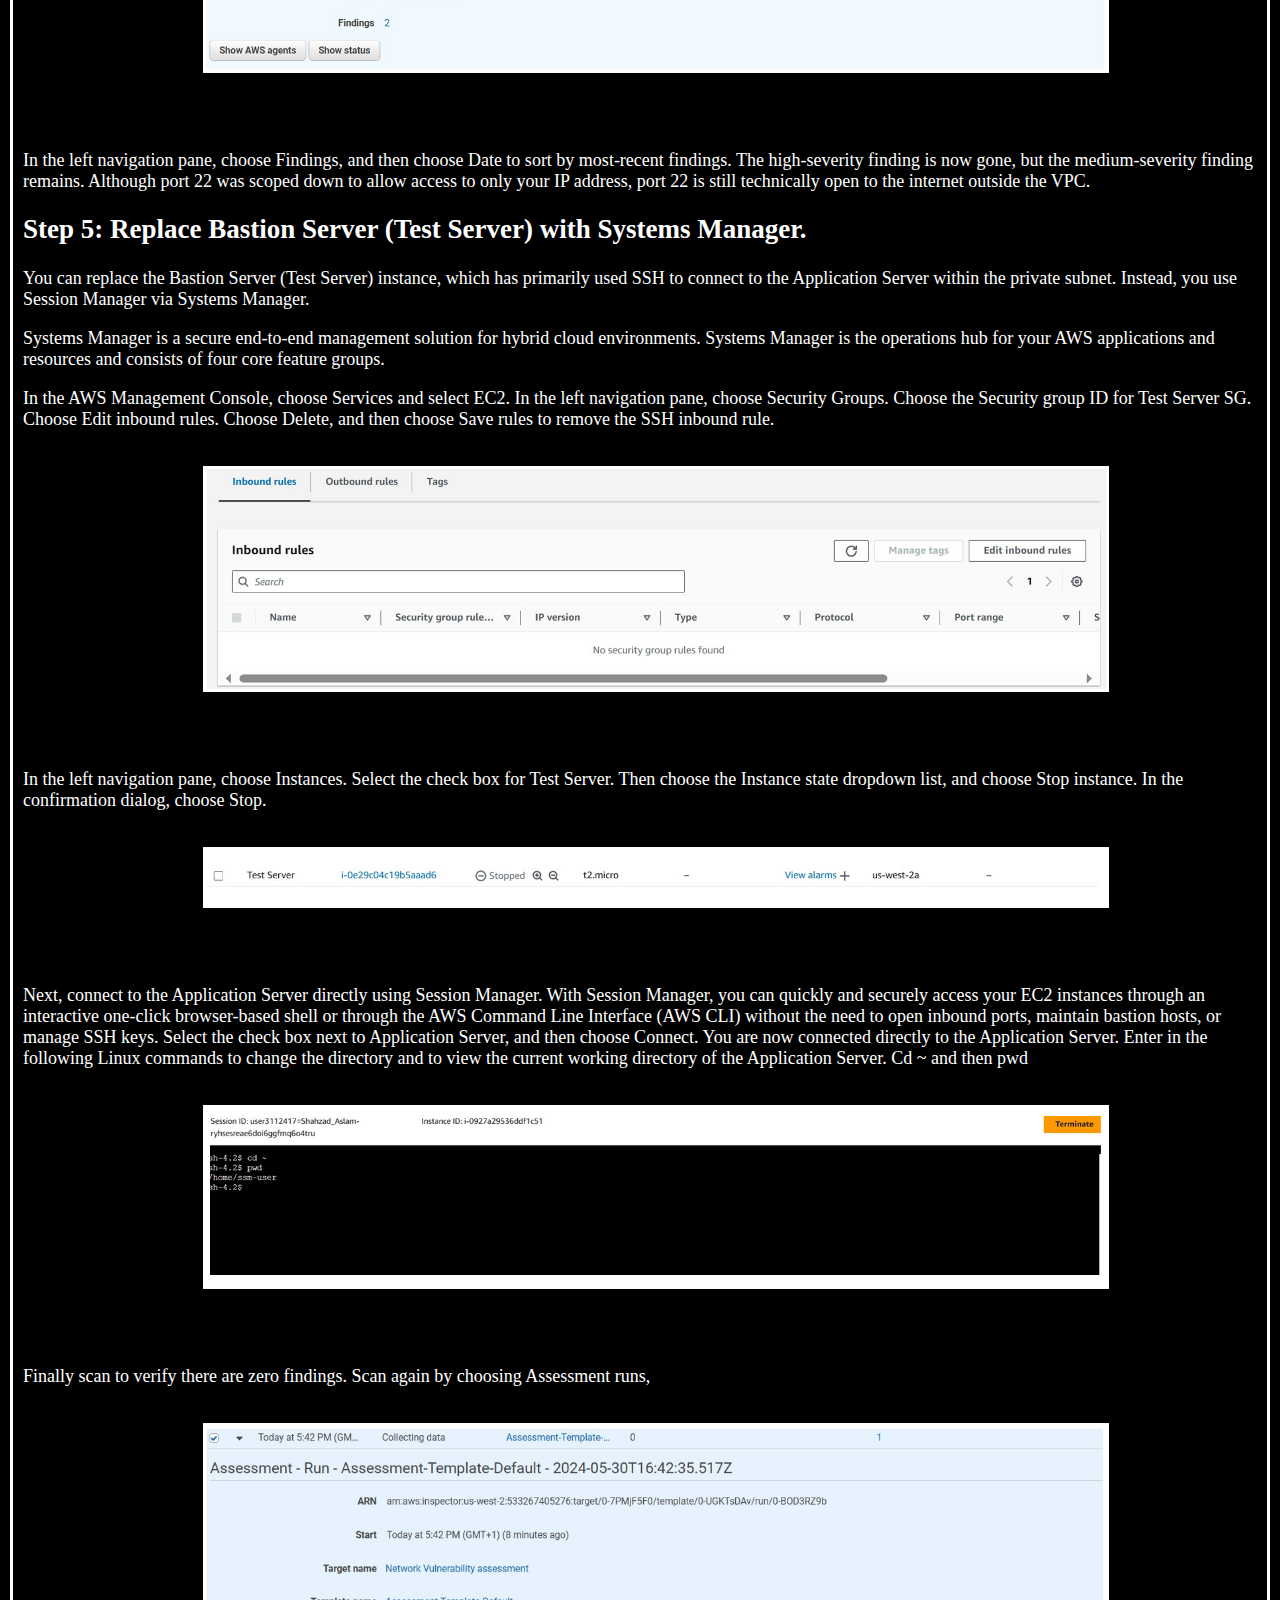
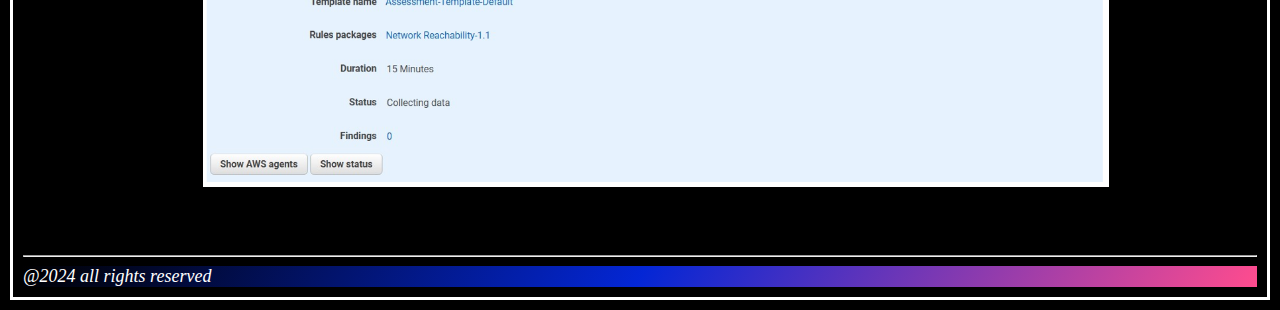
<file: Network Hardening/networkhardning.html>
<!DOCTYPE html>
<html lang="en">
<head>
    <meta charset="UTF-8">
    <meta name="viewport" content="width=device-width, initial-scale=1.0">
    <title>Newwork Hardening</title>
    <link rel="stylesheet" href="./style.css">

</head>
<header style="background: linear-gradient(300deg, #ff4c8e, #042befe3, #1f011f03);">
    
    <img src="../shahpic1.jpg" style="float:left;margin-right:0.5rem; height: 70px; width: 60px; border-radius: 50%; text-align: right; font-size: xx-small; border: none; margin: 0.5em;" alt="Author">
    <div>Shahzad Aslam <span style="float:right;margin-right:0.5rem">GitHub:   saslam-stack (github.com)</span>
        <br>
        
         AWS Certified Solution Architect Associate <span style="float:right;margin-right:0.5rem">Email: saslam79@hotmail.co.uk</span> <br> AWS Certified Cloud Practitioner <span style="float:right;margin-right:0.5rem">linkedin.com/in/shahzad-aslam-556719190</span><br> HTML, CSS and JavaScript  web development 
          
        </div>
       

    
</header>
<hr>

<body>
    <h1><i>how to harden network using Amazon Inspector and AWS Systems Manager</i></h1>
    <hr>

    <p>After launching infrastructure on AWS network finding vulnerabilities can 
        be a challenge for any company. Amazon Inspector is an automated 
        vulnerability management service that continually scans AWS workloads for 
        software vulnerabilities and unintended network exposure. Amazon Inspector 
        runs scans that analyse all your network configurations—such as security 
        groups, network access control lists (network ACLs), route tables, and 
        internet gateways—together to infer reachability. You don't need to send 
        packets across the virtual private cloud (VPC) network or connect to 
        Amazon Elastic Compute Cloud (Amazon EC2) instance network ports. It’s 
        like packetless network mapping and reconnaissance. <br> 
        <br>
        From Amazon Inspector, you will use the network reachability package to 
        analyse your network configurations to find security vulnerabilities in 
        your EC2 instances. The findings that Amazon Inspector generates also 
        provide guidance about restricting access that is not secure. 
    </p>
    <h2>Step 1: Launch EC2 instance and add a tag.</h2>
    <p>To create an assessment target for Amazon Inspector Classic to assess, you 
        start by tagging the EC2 instances that you want to include in your 
        target. In this task, you tag the BastionServer instance. <br> 
        <br>
        Every AWS tag consists of a key and value pair of your choice. For 
        example, you might choose to name your key Name and your value 
        MyFirstInstance. <br>
        <br>
        In the AWS Management Console, choose Services and select EC2. If you see 
        New EC2 Experience at the upper-left of your screen, confirm that EC2 
        instance (e.g. Test Server) is selected.  In the left navigation pane, 
        choose Instances. The running Test Server and Application Server EC2 
        instances are listed. 
    </p>
    <img src="./Images/pic1.png" alt="AWS management Console screenshot">
    <p>Choose the Test Server instance. Choose the Tags tab and Choose Manage 
        tags.
        <br> 
        Choose Add tag, and then enter the following information: Key: 
        SecurityScan Value: true. Choose Save.
    </p>
    <img src="./Images/pic2.png" alt="AWS management Console screenshot">

    <h2>Step 2: Configure and run Amazon Inspector.</h2>
    <p>In this task, you learn how to run an agentless network audit on 
        your EC2 instances using Amazon Inspector. For this lab, you use the 
        network reachability rules package.
        <br> 
        In the AWS Management Console, choose then Services menu. Then 
        choose Security, Identity, & Compliance and choose Inspector. To 
        open the navigation pane, choose on the left. Choose Switch to 
        Inspector Classic
    </p>
    <img src="./Images/pic3.png" alt="">
    <p>Choose Get started or click on help me create an assessment.

    </p>
    <img src="./Images/pic4.png" alt="">
    <p>Choose Advanced setup at the bottom right side of the screen.</p>
    <img src="./Images/pic5.png" alt="">
    <p>In the Define an assessment target section, configure the following 
        options: For Name, enter Network vulnerability Audit, Clear the check box 
        for All Instances. For Tags: Key, choose SecurityScan. For Tags: Value, 
        choose true. Clear the check box for Install Agents. Choose Next.
    </p>
    <img src="./Images/pic6.png" alt="">
    <p>In the Define an assessment template section, configure the following 
        options: For Name, enter Assessment-Template-Network. For Rules packages, 
        leave Network Reachability-1.1 selected, but choose the next to each of 
        the other packages to remove them. For Duration, choose 15 Minutes. Clear 
        the check box for Assessment Schedule. Choose Next. 
    </p>
    <img src="./Images/pic7.png" alt="">
    <p>Choose Create.
    </p>
    <img src="./Images/pic8.png" alt="">
    <p>You should see a SUCCESS notification, which confirms that the assessment 
        run was initiated. It takes about 3-5 minutes to complete. While you wait, 
        learn more about Amazon Inspector. 
    </p>
    <img src="./Images/pic9.png" alt="">

    <h2>Check the status of the scan:</h2>
    <p>In the left navigation pane, choose Assessment runs. In the Amazon 
        Inspector - Assessment Runs section, choose the in the row for the run 
        that you initiated to expand it and access more options for your run. To 
        see the status of the run, choose Show status. If you do not see Show 
        status, choose at the top. To close and return to the previous screen, 
        choose Close. Once the status changes to Analysis complete, 
    </p>
    <img src="./Images/pic10.png" alt="">
    <p>Choose Findings in the left navigation pane.        
    </p>
    <h2>Step 3: Analyse Amazon Inspector findings</h2>
    <p>The findings that these rules generate show whether your ports are 
        reachable from the internet through an internet gateway (including 
        instances behind Application Load Balancers or Classic Load Balancers), a 
        VPC peering connection, or a virtual private network (VPN) through a 
        virtual gateway. These findings also highlight network configurations that 
        allow for potentially malicious access, such as mismanaged security 
        groups, ACLs, and internet gateways. 
    </p>
    <P>Choose to expand the high-severity finding. You should see the following 
        key details: AWS agent ID shows you the affected EC2 instance. Description 
        shows the reason for the finding. In this case, TCP port 23, which is 
        associated with Telnet, is reachable from the internet. Recommendation 
        provides remediation suggestions.
    </P>
    <P>Telnet is a text-based terminal emulation utility that is part of the 
        TCP/IP suite of protocols. It allows a system to connect to a remote host 
        to perform commands as if you were on the console of the remote machine. 
    </P>
    <img src="./Images/pic11.png" alt="">
    <p>Choose to expand the medium-severity findings and analyse the details. For 
        the medium-severity finding, TCP port 22, which is associated with SSH, is 
        reachable from the internet. SSH, like the Telnet utility, gives a user 
        the ability to log in to a remote machine and perform commands as if they 
        were on the console of that system. Telnet, however, is insecure because 
        its data isn't encrypted when communicated. SSH provides a secure, 
        encrypted tunnel to access another system remotely. 
    </p>
    <img src="./Images/pic12.png" alt="">

    <h2>Step 4: Update security groups.</h2>
    <p>You see a few remediation options for the security findings that Amazon 
        Inspector discovered. The first option shows how to lock down port 22 to 
        specific IP addresses. 
    </p>
    <P>Choose to expand the details of the high-severity finding. In the 
        Recommendation section, choose the link to the security group. The link 
        should look similar to the following example:  sg-074c54d73db364b82.
    </P>
    <img src="./Images/pic13.png" alt="">
    <p>When the link opens, you can see the Test Server security group that is 
        attached to the EC2 instance that has produced findings within Amazon 
        Inspector. 
    </p>
    <p>Choose the Inbound rules tab. These are the current inbound rules for this 
        security group. They are also the high and medium findings that Amazon 
        Inspector caught.
    </p>
    <p>Choose Edit inbound rules. For the inbound rule associated with port range 
        23, choose Delete. Port 23 Telnet is vulnerable to security attacks, and 
        the SSH protocol helps you to overcome many security issues of Telnet. SSH 
        is now the only major protocol to access the network devices and servers 
        over the internet. 
    </p>
    <img src="./Images/pic14.png" alt="">
    <p>For the SSH rule, remove the current inbound IP address of 0.0.0.0/0 by 
        choosing the X next to it to update the resource. The 0.0.0.0/0 IP address 
        for inbound rules means that port 22 is accessible from anyone on the 
        internet. You can adjust the inbound rules so that only your IP address is 
        able to access port 22. Although this option is much more secure, it still 
        has vulnerabilities. For example, someone could access the computer that 
        is associated with that IP address and gain access. For Source, choose the 
        Custom dropdown list, and then select My IP. Choose Save rules. 
    </p>
    <img src="./Images/pic15.png" alt="">
    <p>Step 4: Re-scan the AWS environment.        
    </p>
    <p>Navigate to the browser tab that has Amazon Inspector open. In the left 
        navigation pane, choose Assessment templates. Select the check box next to 
        Assessment-Template-Network, and choose Run.
    </p>
    <img src="./Images/pic16.png" alt="">
    <p>This step runs the same scan from earlier in the lab and produces findings 
        from the security group updates. The scan takes approximately 30-60 
        seconds to complete. 
    </p>
    <p>In the left navigation pane, choose Assessment runs, and refresh every 10
        15 seconds until the Status changes to Analysis complete. 
    </p>
    <img src="./Images/pic17.png" alt="">
    <p>In the left navigation pane, choose Findings, and then choose Date to sort 
        by most-recent findings. The high-severity finding is now gone, but the 
        medium-severity finding remains. Although port 22 was scoped down to allow 
        access to only your IP address, port 22 is still technically open to the 
        internet outside the VPC. 
    </p>
    <h2>Step 5: Replace Bastion Server (Test Server) with Systems Manager.</h2>
    <p>You can replace the Bastion Server (Test Server) instance, which has 
        primarily used SSH to connect to the Application Server within the private 
        subnet. Instead, you use Session Manager via Systems Manager. 
    </p>
    <p>Systems Manager is a secure end-to-end management solution for hybrid 
        cloud environments. Systems Manager is the operations hub for your AWS 
        applications and resources and consists of four core feature groups. 
    </p>
    <p>In the AWS Management Console, choose Services and select EC2. In the left 
        navigation pane, choose Security Groups. Choose the Security group ID for 
        Test Server SG. Choose Edit inbound rules. Choose Delete, and then choose 
        Save rules to remove the SSH inbound rule. 
    </p>
    <img src="./Images/pic18.png" alt="">
    <p>In the left navigation pane, choose Instances. Select the check box for 
        Test Server. Then choose the Instance state dropdown list, and choose Stop 
        instance. In the confirmation dialog, choose Stop.
    </p>
    <img src="./Images/pic19.png" alt="">
    <p>Next, connect to the Application Server directly using Session Manager. 
        With Session Manager, you can quickly and securely access your EC2 
        instances through an interactive one-click browser-based shell or through 
        the AWS Command Line Interface (AWS CLI) without the need to open inbound 
        ports, maintain bastion hosts, or manage SSH keys. Select the check box 
        next to Application Server, and then choose Connect. You are now connected 
        directly to the Application Server. Enter in the following Linux commands 
        to change the directory and to view the current working directory of the 
        Application Server.  Cd ~  and then pwd
    </p>
    <img src="./Images/pic20.png" alt="">
    <p>Finally scan to verify there are zero findings. Scan again by choosing 
        Assessment runs,  
    </p>
    <img src="./Images/pic21.png" alt="">
    <br>

    <hr>
    <footer style="background: linear-gradient(300deg, #ff4c8e, #042befe3, #1f011f03);"><i>@2024 all rights reserved</i></footer>



    
    
</body>
</html>
</file>
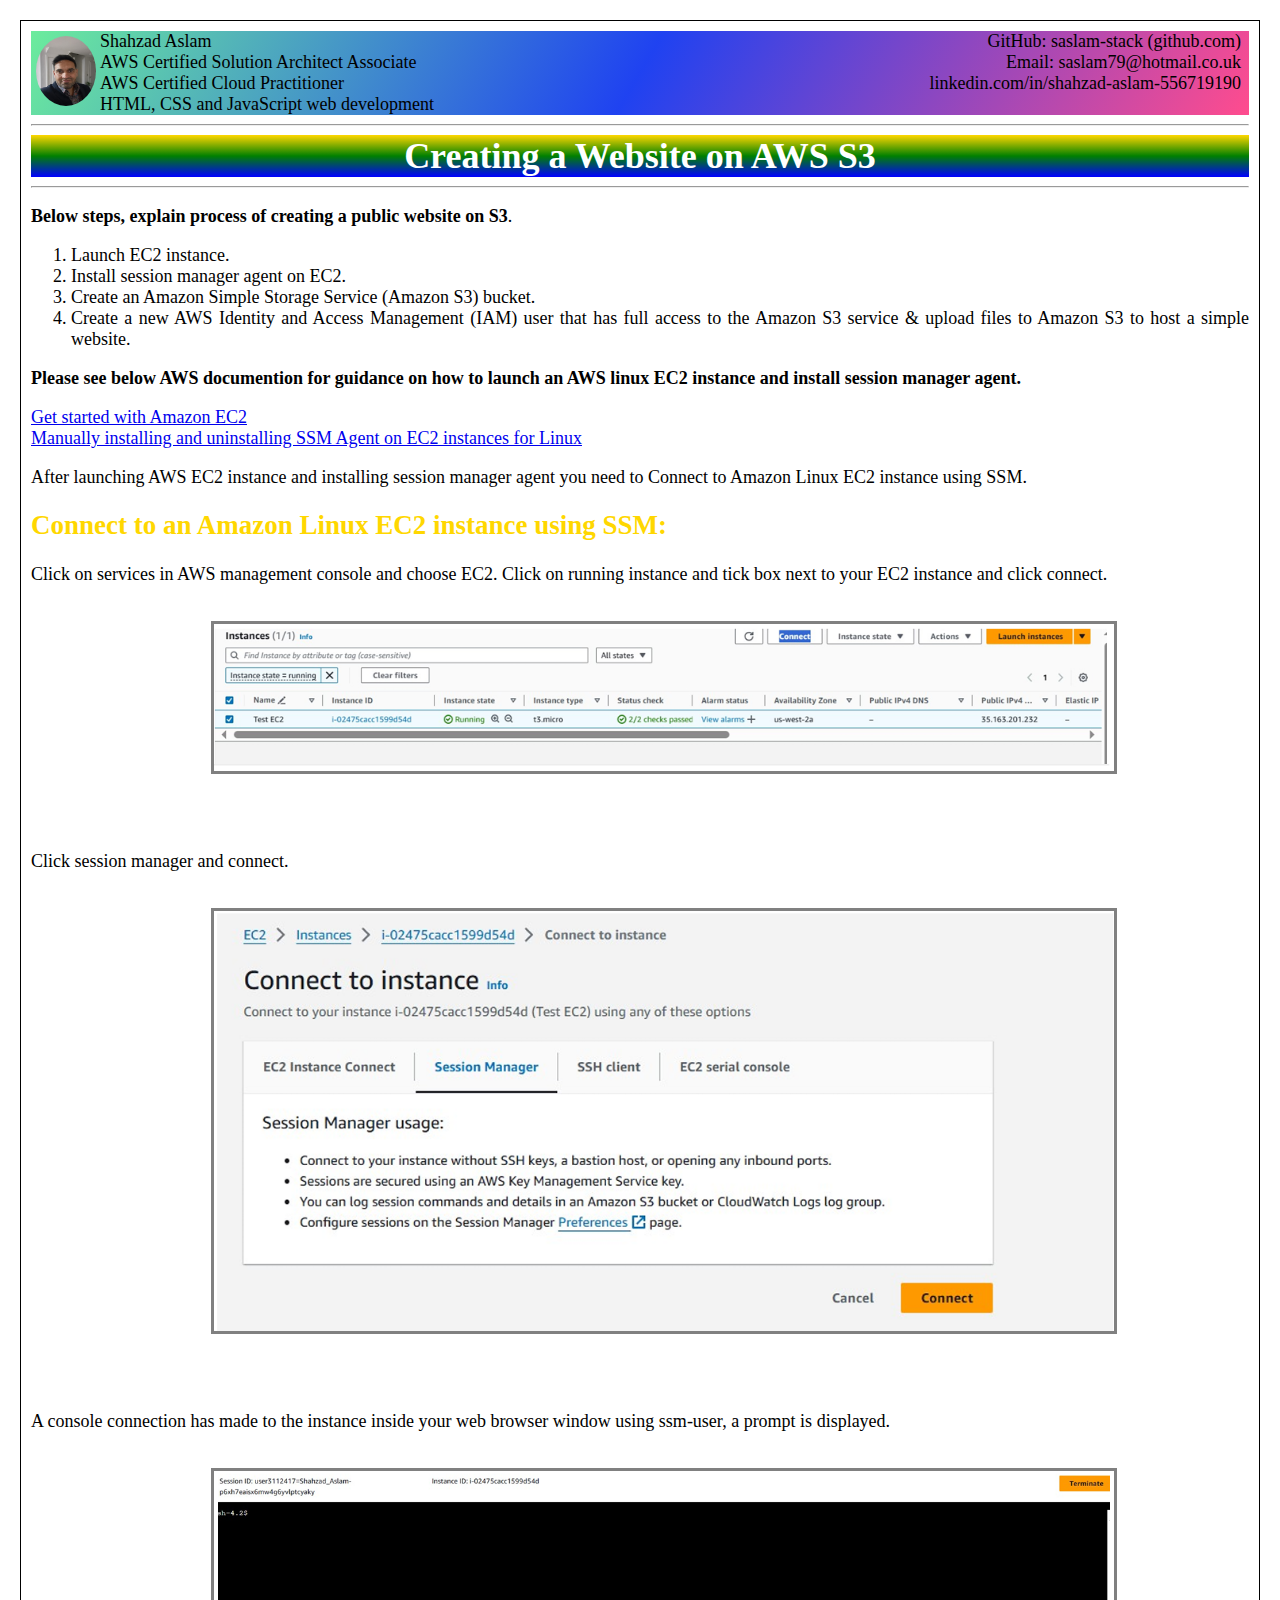
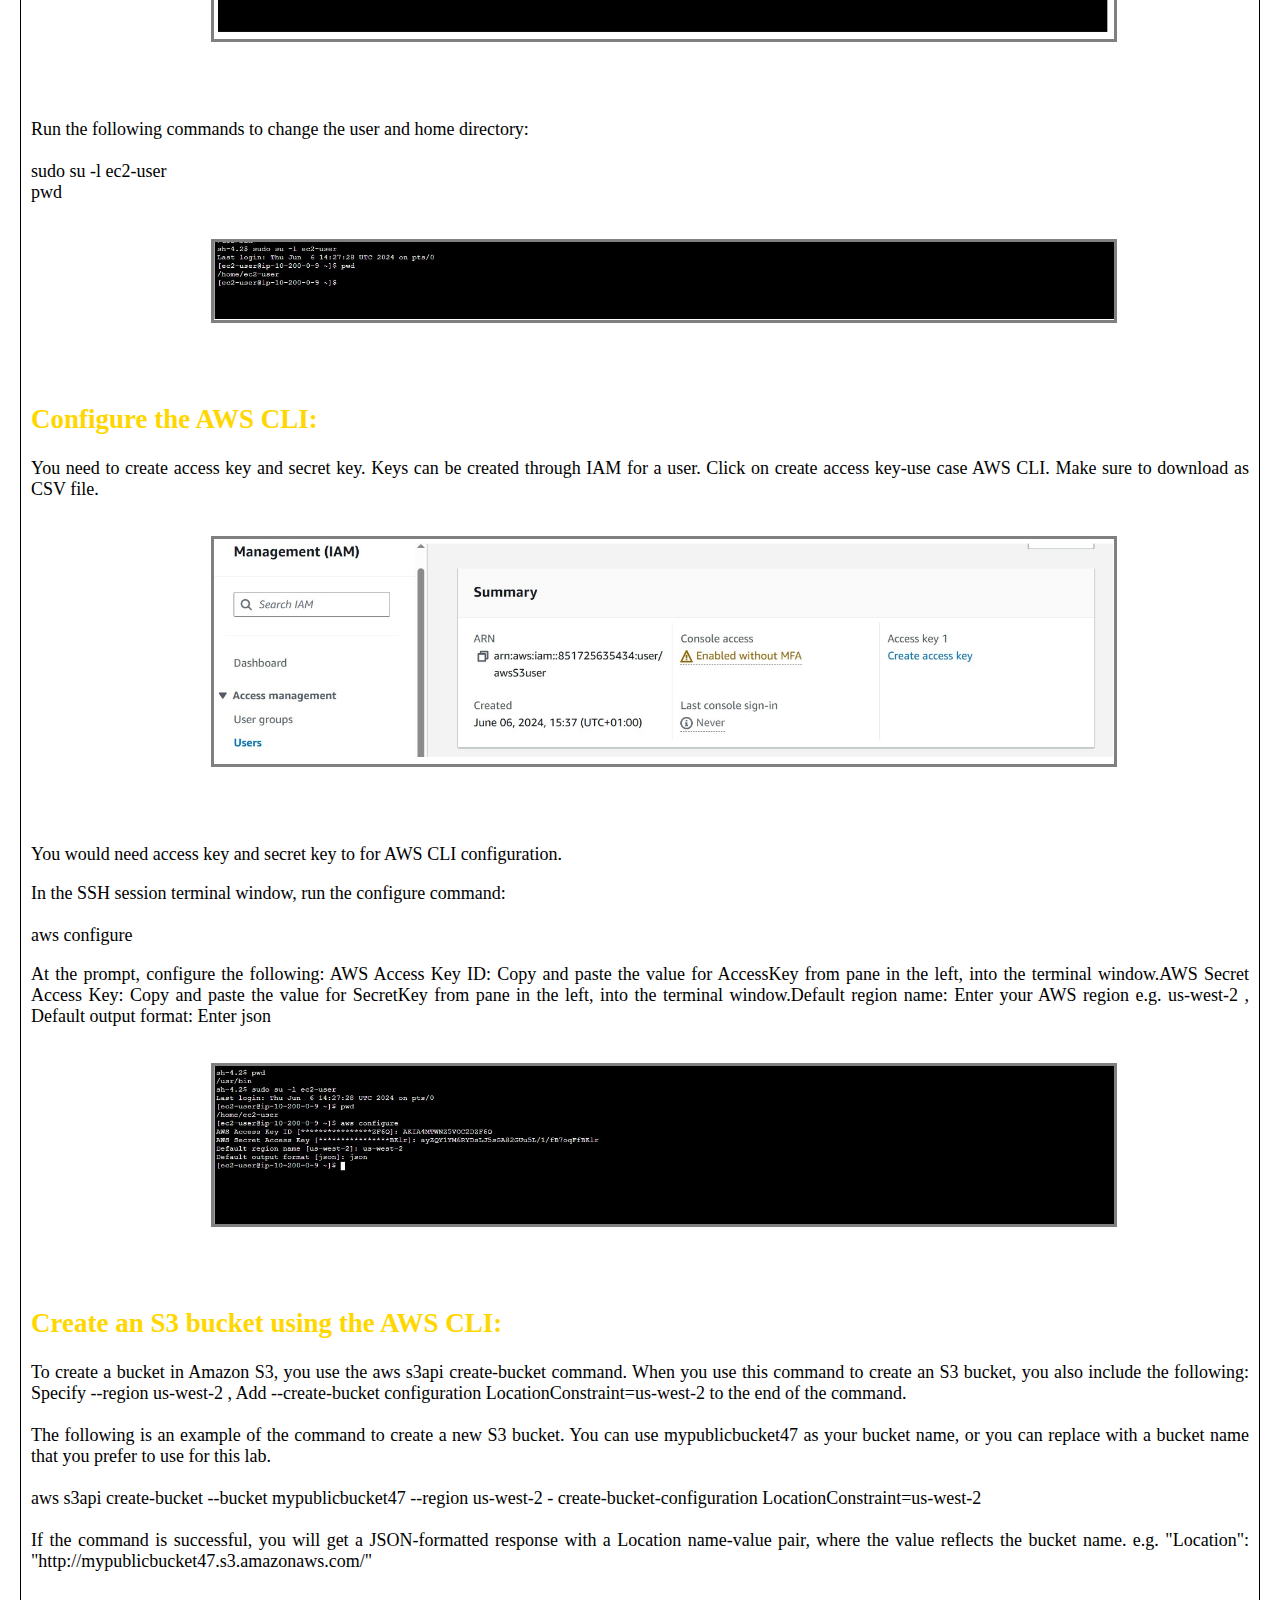
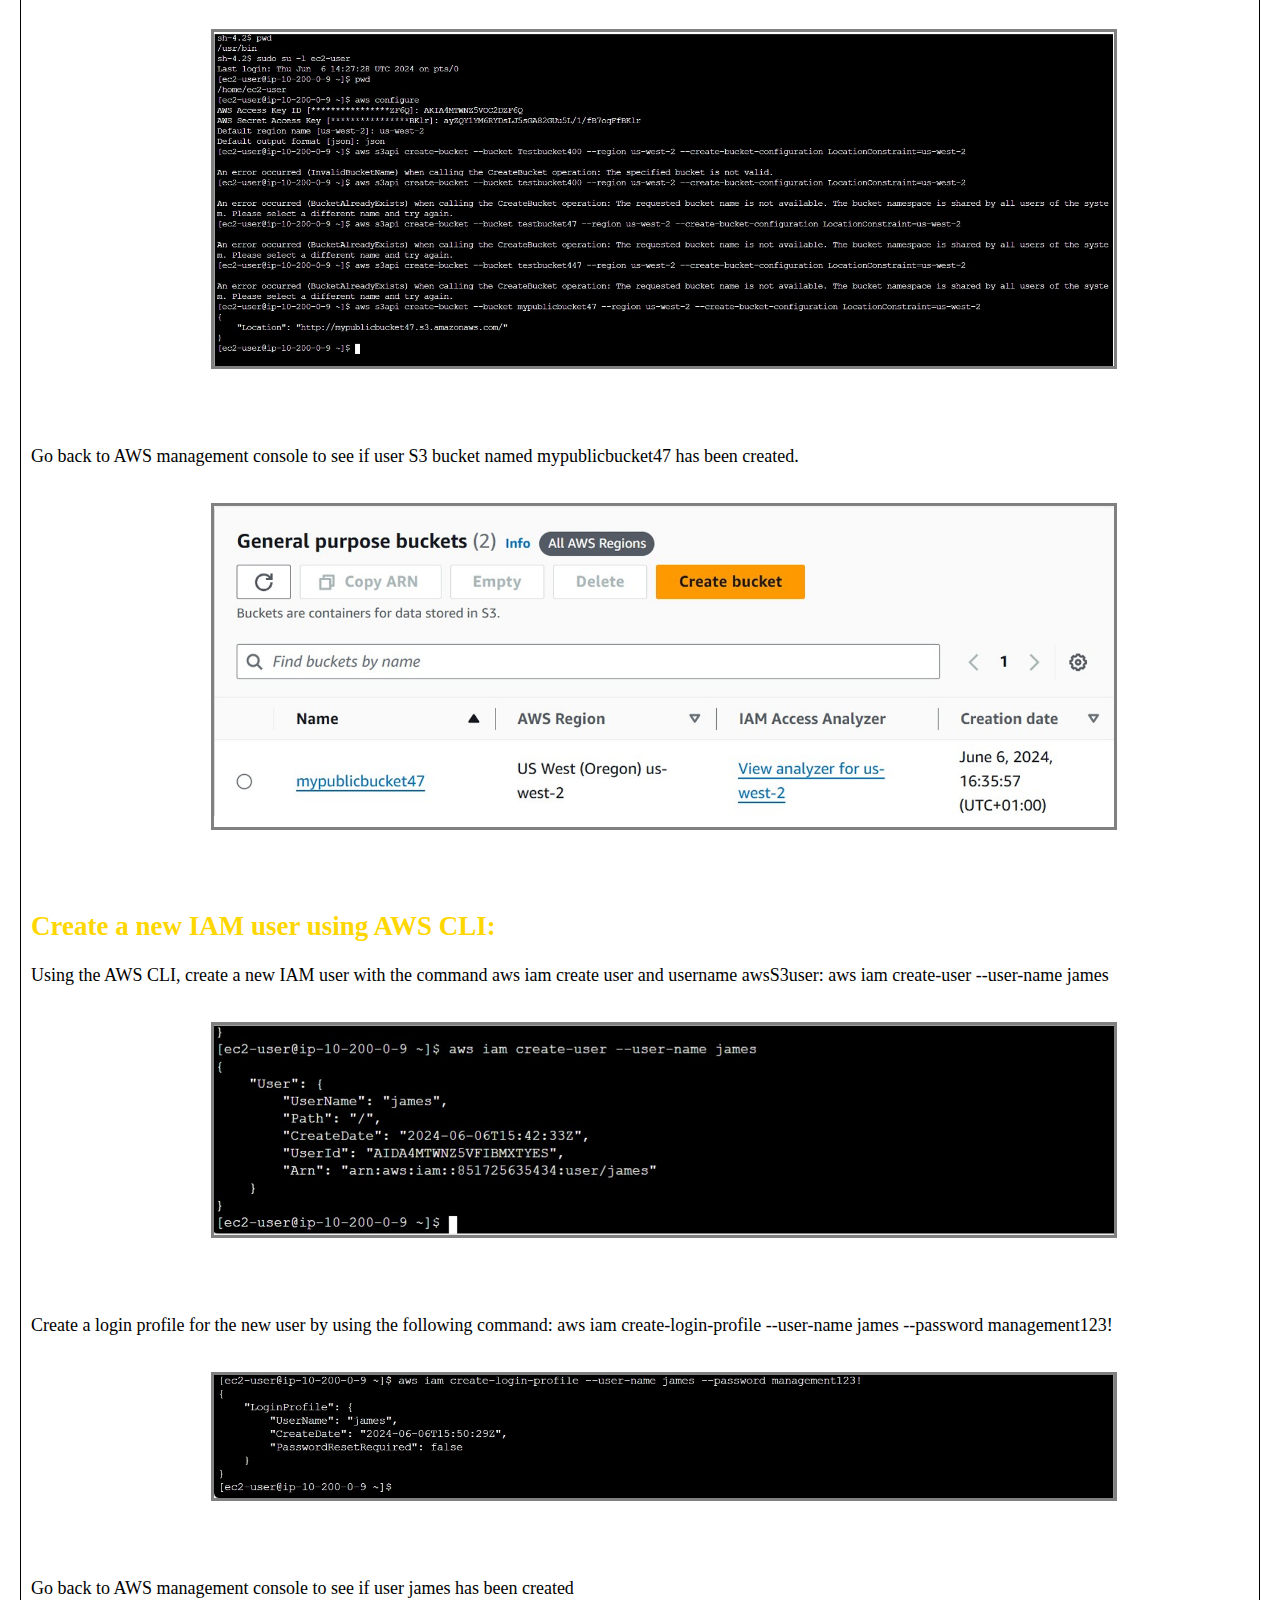
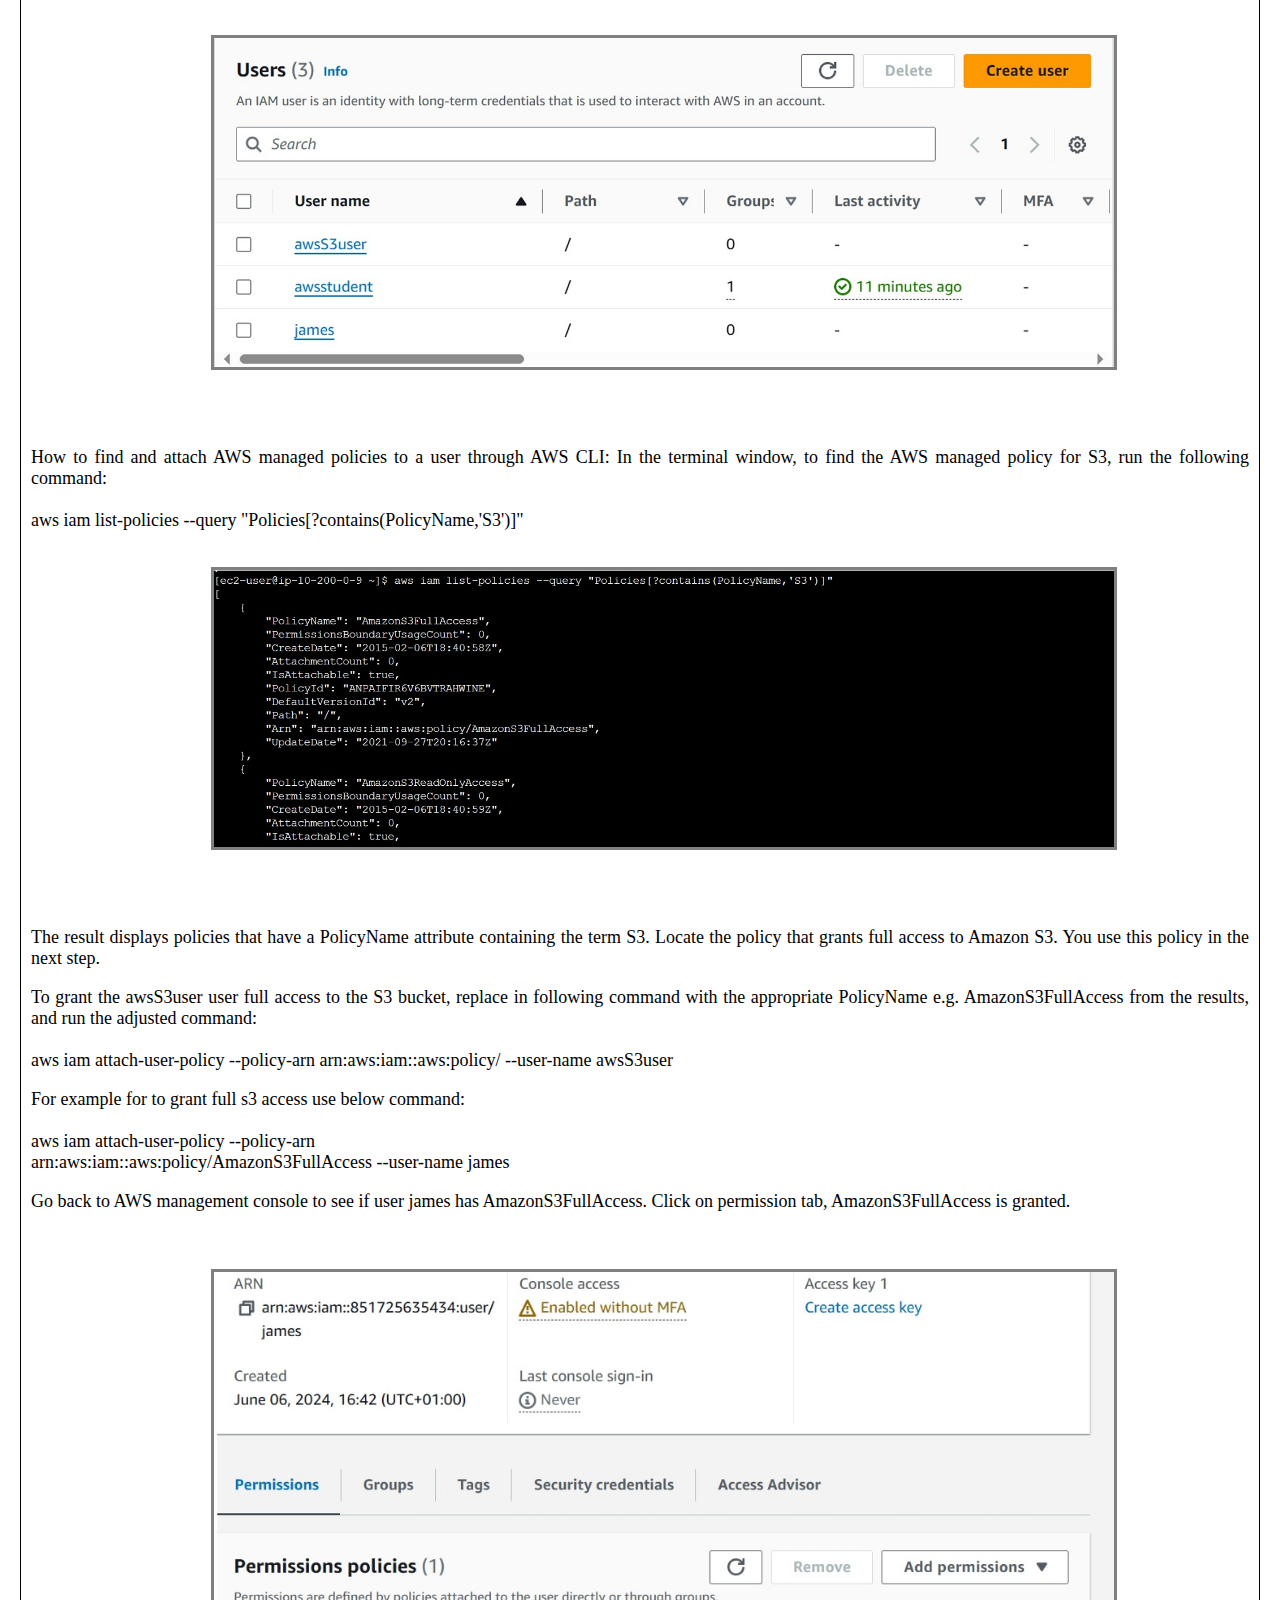
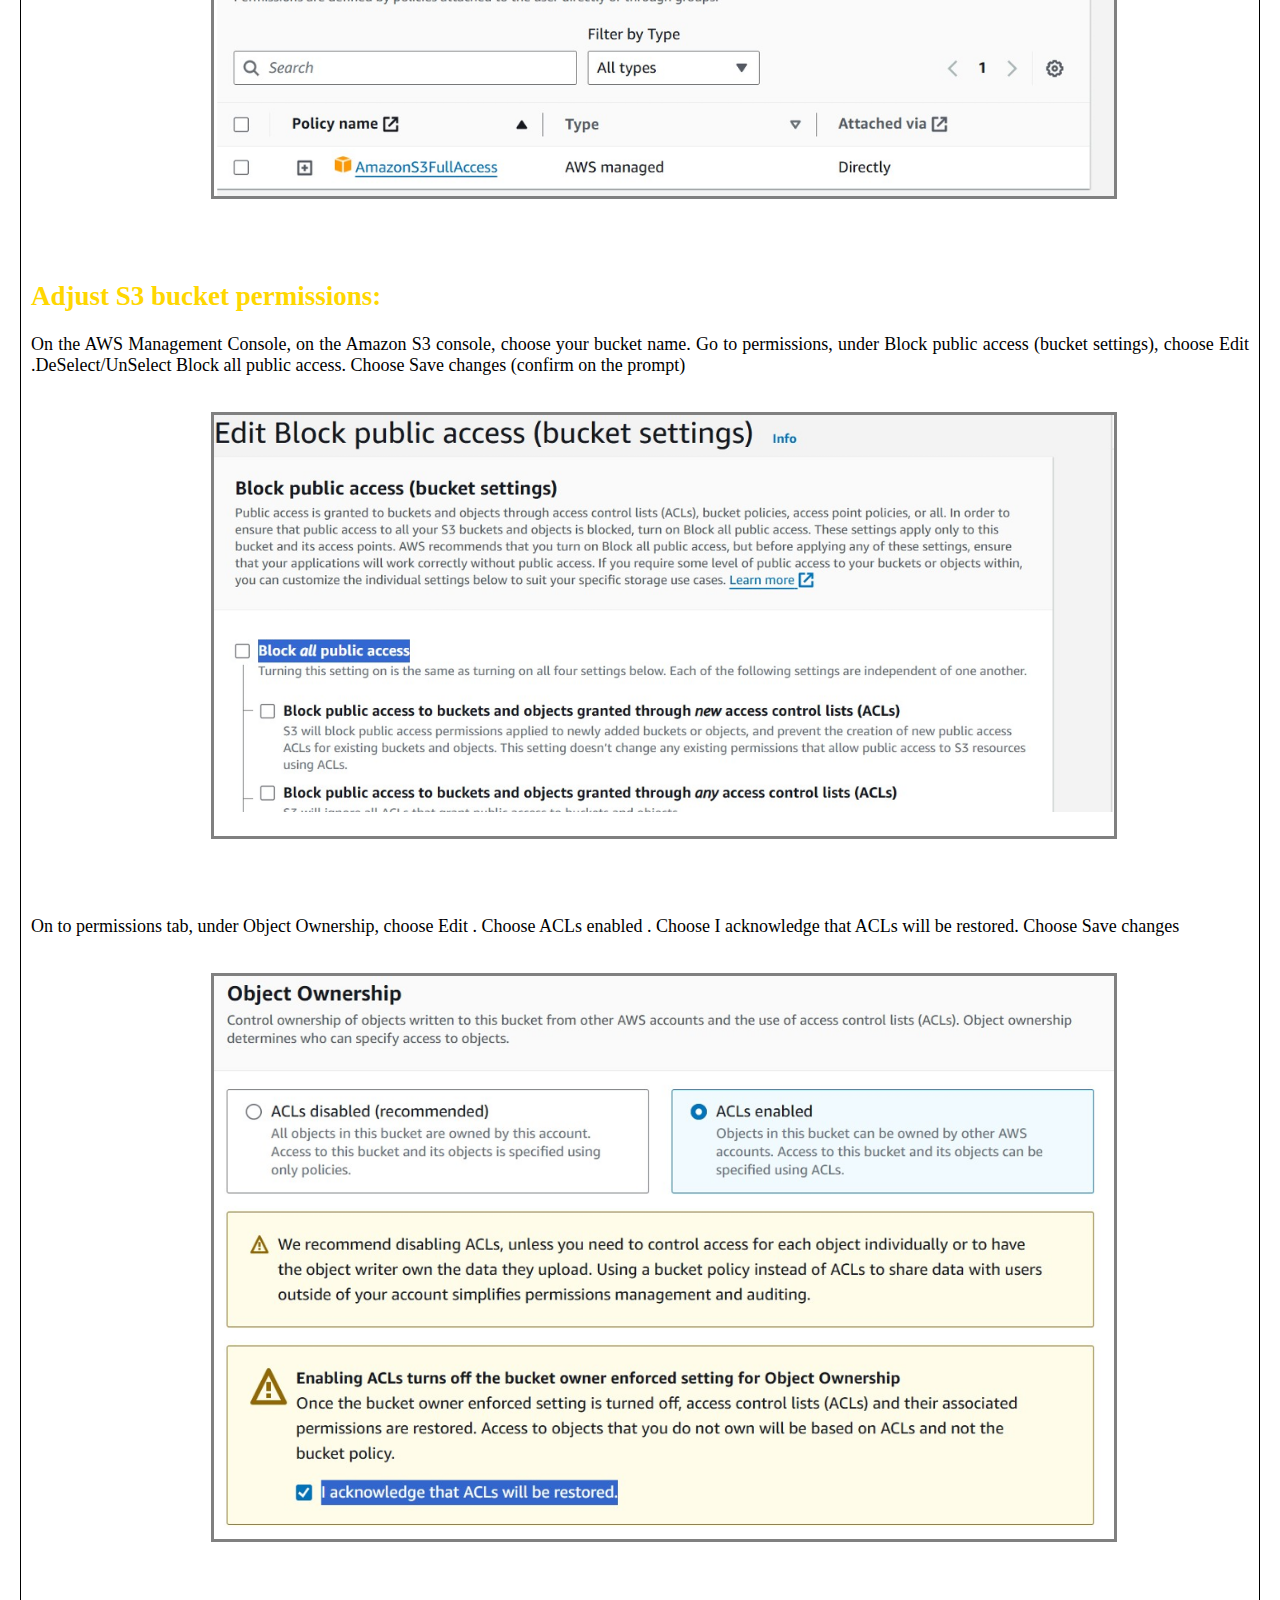
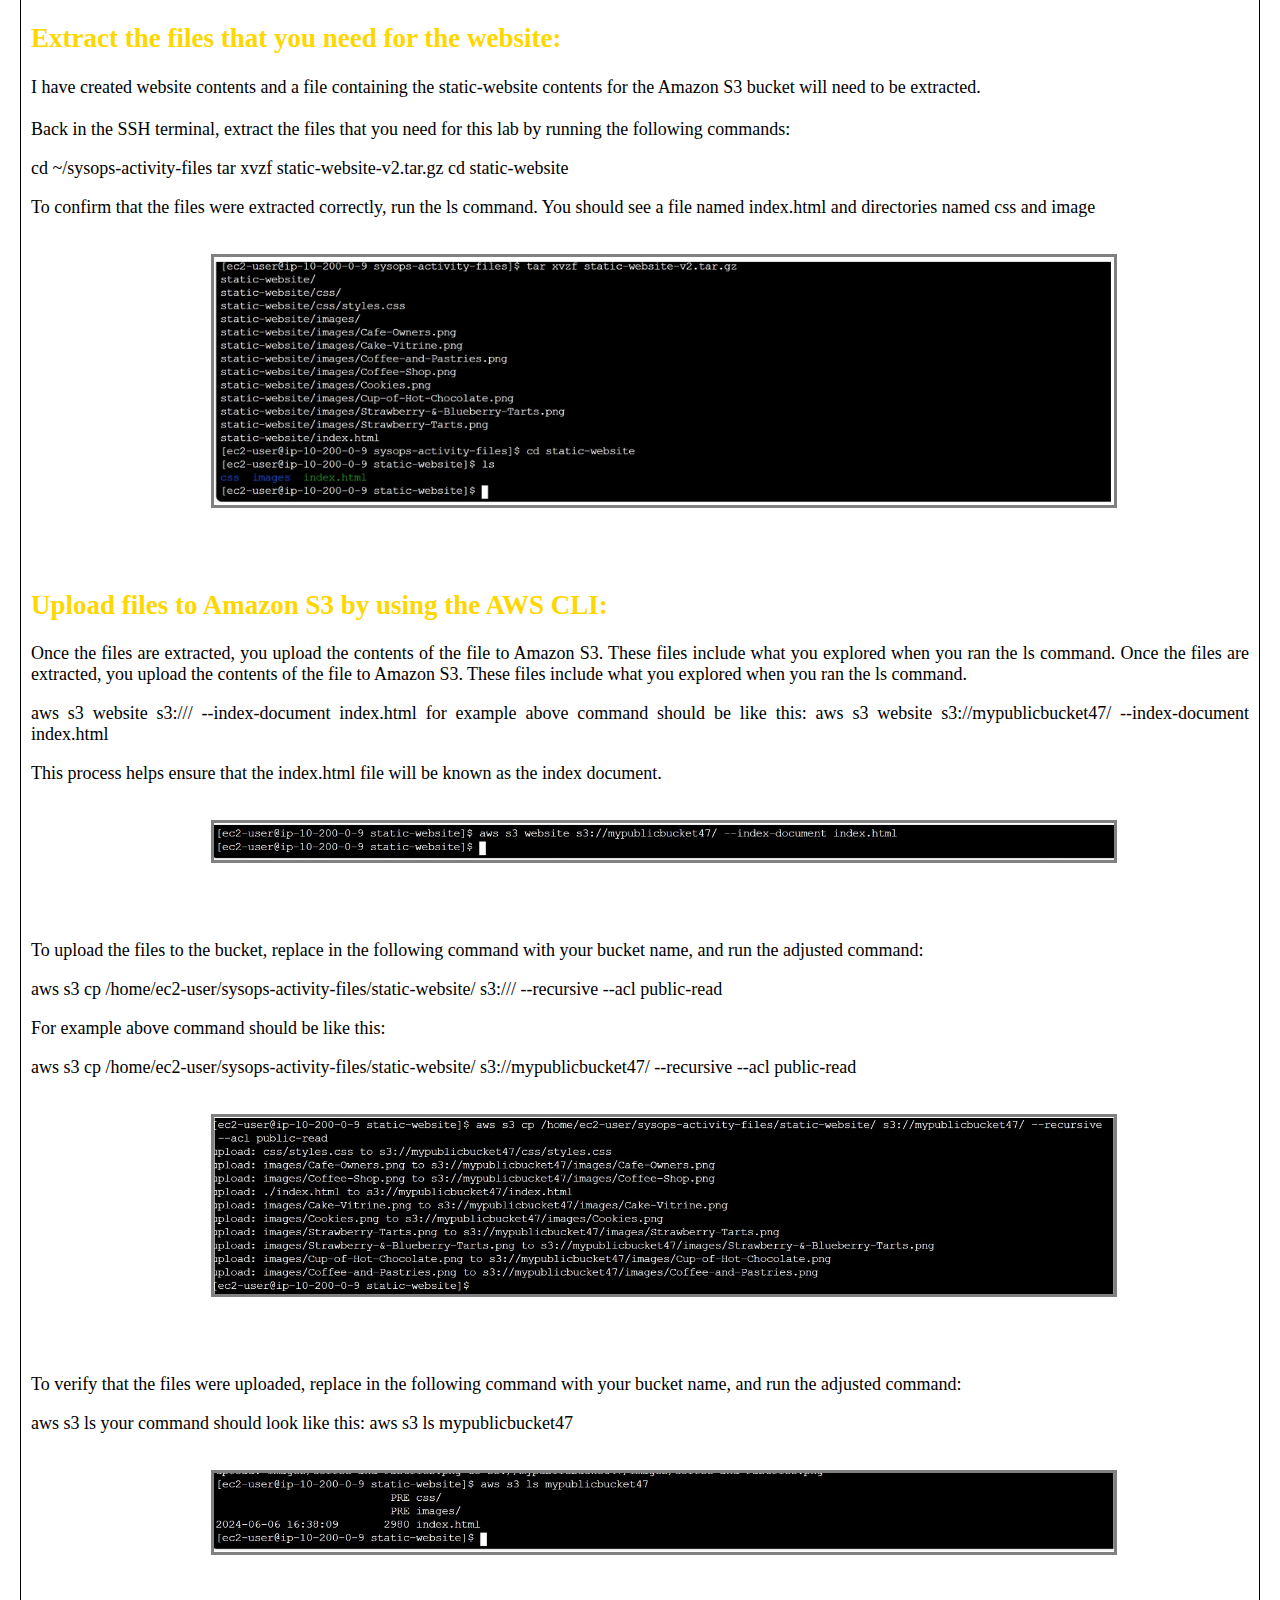
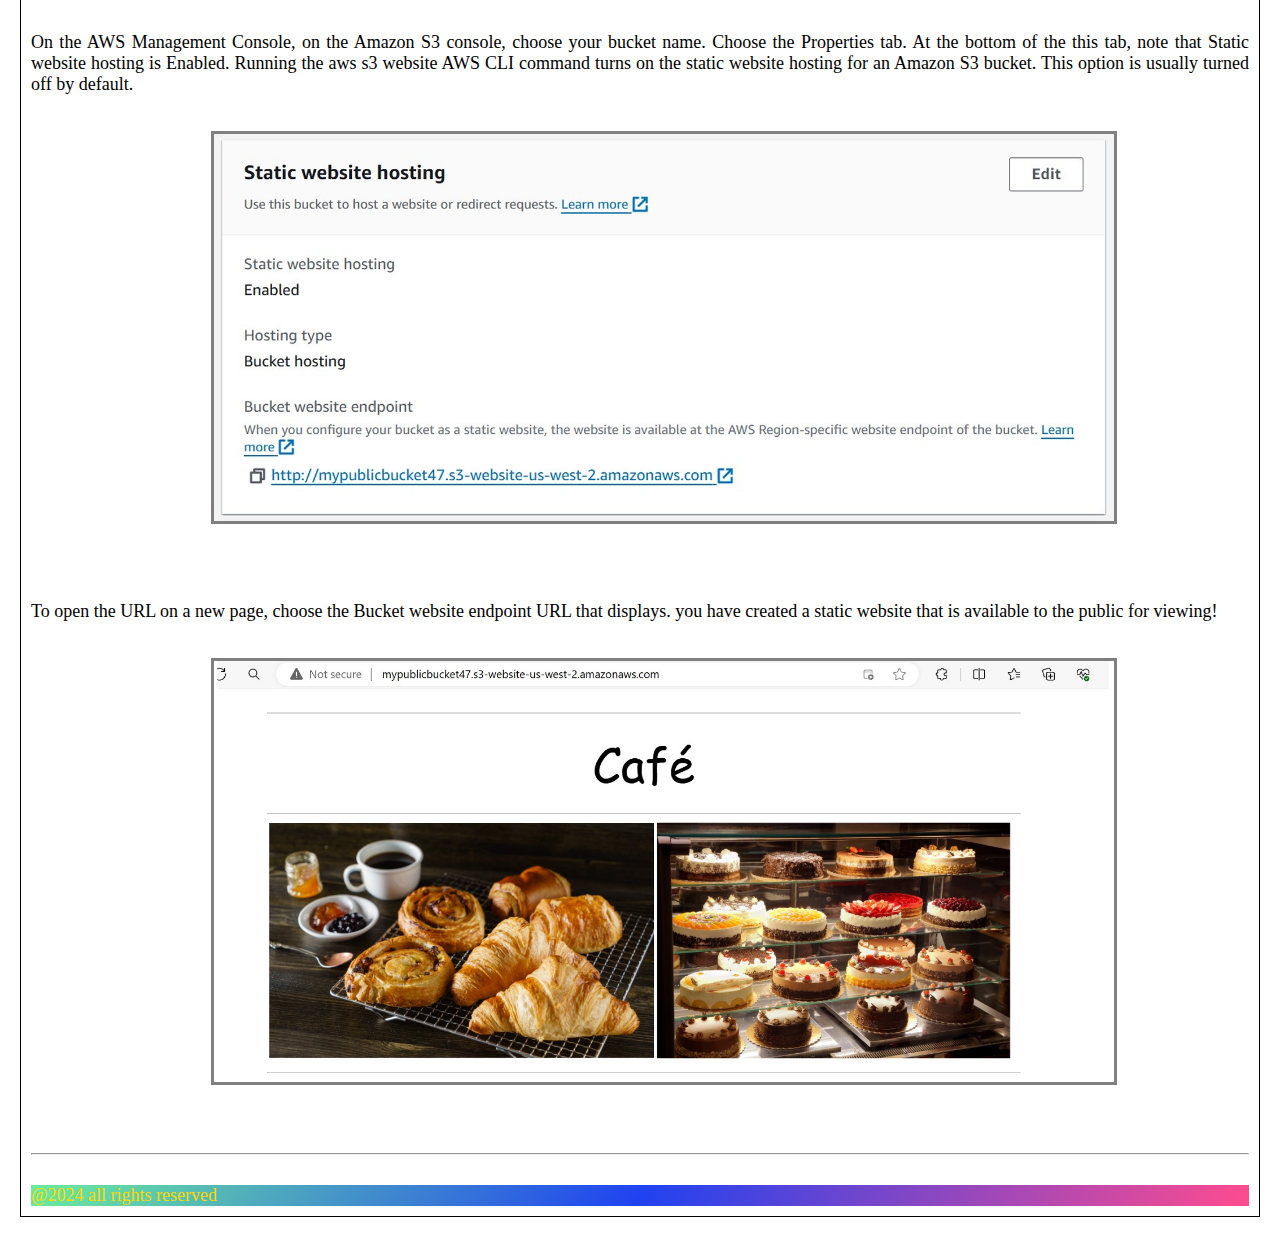
<file: S3/wsite.html>
<!DOCTYPE html>
<html lang="en">
<head>
    <meta charset="UTF-8">
    <meta name="viewport" content="width=device-width, initial-scale=1.0">
    <link rel="stylesheet" href="./style.css">
    <title>S3 website</title>
</head>
<header style="background: linear-gradient(300deg, #ff4c8e, #042befe3, #08df5a98);">
    
    <img src="../shahpic1.jpg" style="float:left;margin-right:0.5rem; height: 70px; width: 60px; border-radius: 50%; text-align: right; font-size: xx-small; border: none; margin: 1em; margin: 0.5em;" alt="Author">
    <div>Shahzad Aslam <span style="float:right;margin-right:0.5rem">GitHub:   saslam-stack (github.com)</span>
        <br>
        
         AWS Certified Solution Architect Associate <span style="float:right;margin-right:0.5rem">Email: saslam79@hotmail.co.uk</span> <br> AWS Certified Cloud Practitioner <span style="float:right;margin-right:0.5rem">linkedin.com/in/shahzad-aslam-556719190</span><br> HTML, CSS and JavaScript  web development 
          
        </div>
       

    
</header>
<hr>

<body>
    <h1>Creating a Website on AWS S3</h1>
    <hr>
    <p><b>Below steps, explain process of creating a public website on S3</b>.
        <ol>
            <li>Launch EC2 instance.</li>
            <li>Install session manager agent on EC2.</li>
            <li>Create an Amazon Simple Storage Service (Amazon S3) bucket.</li>
            <li>Create a new AWS Identity and Access Management (IAM) user that has full access to the 
        Amazon S3 service & upload files to Amazon S3 to host a simple website.</li>
    </ol>
    </p>
    <p><b> Please see below AWS documention for guidance on how to launch an AWS linux EC2 instance and install session manager agent.</b>
    </p>
    
    <a href="https://docs.aws.amazon.com/AWSEC2/latest/UserGuide/EC2_GetStarted.html" target="_blank">Get started with Amazon EC2</a>
    <br>
    <a href="https://docs.aws.amazon.com/systems-manager/latest/userguide/manually-install-ssm-agent-linux.html" target="_blank">Manually installing and uninstalling SSM Agent on EC2 instances for Linux</a>
    <br>
    <p>After launching AWS EC2 instance and installing session manager agent you need to Connect to Amazon Linux EC2 instance using SSM.
        
    </p>

    <H2>Connect to an Amazon Linux EC2 instance using SSM:</H2>
    <p>Click on services in AWS management console and choose EC2. Click on 
        running instance and tick box next to your EC2 instance and click connect.
    </p>
    <img src="./Image/Pic1.png" alt="AWS management console screenshot">
    <p>Click session manager and connect. </p>
    <img src="./Image/Pic2.png" alt="AWS management console screenshot">
    <p>A console connection has made to the instance inside your web browser 
        window using ssm-user, a prompt is displayed. 
    </p>
    <img src="./Image/pic3.png" alt="PuTTY screenshot">
    <p>Run the following commands to change the user and home directory: 
        <br> 
        <br>
        sudo su -l ec2-user 
        <br>
        pwd 
    </p>
    <img src="./Image/pic4.png" alt="PuTTY screenshot">
    <h2>Configure the AWS CLI:</h2>
    <p>You need to create access key and secret key. Keys can be created through 
        IAM for a user.  Click on create access key-use case AWS CLI. Make sure to 
        download as CSV file.
    </p>
    <img src="./Image/pic5.png" alt="AWS management console screenshot">
    <p>You would need access key and secret key to for AWS CLI configuration.

    </p>
    <p>In the SSH session terminal window, run the configure command:
        <br>
        <br> 
        aws configure 
    </p>
    <p>At the prompt, configure the following: AWS Access Key ID: Copy and paste 
        the value for AccessKey from pane in the left, into the terminal 
        window.AWS Secret Access Key: Copy and paste the value for SecretKey from 
        pane in the left, into the terminal window.Default region name: Enter  
        your AWS region e.g. us-west-2 , Default output format: Enter json 
    </p>
    <img src="./Image/pic6.png" alt="AWS management console screenshot">
    <h2>Create an S3 bucket using the AWS CLI:</h2>
    <p>To create a bucket in Amazon S3, you use the aws s3api create-bucket 
        command. When you use this command to create an S3 bucket, you also 
        include the following: Specify --region us-west-2 , Add --create-bucket
        configuration LocationConstraint=us-west-2 to the end of the command.
        <br> 
        <br>
        The following is an example of the command to create a new S3 bucket. You 
        can use mypublicbucket47 as your bucket name, or you can replace 
        <mypublicbucket47> with a bucket name that you prefer to use for this lab.  
            <br>
            <br>
        aws s3api create-bucket --bucket mypublicbucket47 --region us-west-2 -
        create-bucket-configuration LocationConstraint=us-west-2 
        <br>
        <br>
        If the command is successful, you will get a JSON-formatted response with 
        a Location name-value pair, where the value reflects the bucket name. e.g. 
        "Location": "http://mypublicbucket47.s3.amazonaws.com/" 
    </p>
    <br>
    <img src="./Image/pic7.png" alt="AWS management console screenshot">
    <p>Go back to AWS management console to see if user S3 bucket named 
        mypublicbucket47 has been created. 
    </p>
    <img src="./Image/pic8.png" alt="AWS management console screenshot">
    <h2>Create a new IAM user using AWS CLI:</h2>
    <p>Using the AWS CLI, create a new IAM user with the command aws iam create
        user and username awsS3user: aws iam create-user --user-name james
    </p>
    <img src="./Image/pic9.png" alt="PuTTY screenshot">
    <p>Create a login profile for the new user by using the following command: 
        aws iam create-login-profile --user-name james --password management123!
    </p>
    <img src="./Image/pic10.png" alt="PuTTY screenshot">
    <p>Go back to AWS management console to see if user james has been created 

    </p>
    <img src="./Image/pic11.png" alt="">
    <p>How to find and attach AWS managed policies to a user through AWS 
        CLI: In the terminal window, to find the AWS managed policy for S3, run 
        the following command: 
        <br> 
        <br>
        aws iam list-policies --query "Policies[?contains(PolicyName,'S3')]" 
    </p>
    <img src="./Image/pic12.png" alt="">
    <p>The result displays policies that have a PolicyName attribute containing 
        the term S3. Locate the policy that grants full access to Amazon S3. You 
        use this policy in the next step.
    </p>
    <p>To grant the awsS3user user full access to the S3 bucket, replace 
        <policyYouFound> in following command with the appropriate PolicyName e.g. 
        AmazonS3FullAccess from the results, and run the adjusted command:  
        <br>
        <br>
        aws iam attach-user-policy --policy-arn 
        arn:aws:iam::aws:policy/<policyYouFound> --user-name awsS3user 

    </p>
    <p>For example for to grant full s3 access use below command:
        <br> 
        <br>
        aws iam attach-user-policy --policy-arn 
        <br>
        arn:aws:iam::aws:policy/AmazonS3FullAccess --user-name james 
    </p>
    <p>Go back to AWS management console to see if user james has 
        AmazonS3FullAccess. Click on permission tab, AmazonS3FullAccess is 
        granted.
    </p>
    <br>
    <img src="./Image/pic13.png" alt="AWS management console screenshot">
    <h2>Adjust S3 bucket permissions:</h2>
    <p>On the AWS Management Console, on the Amazon S3 console, choose your 
        bucket name. Go to permissions, under Block public access (bucket 
        settings), choose Edit .DeSelect/UnSelect Block all public access. Choose 
        Save changes (confirm on the prompt) 
    </p>
    <img src="./Image/pic14.png" alt="">
    <p>On to permissions tab, under Object Ownership, choose Edit . Choose ACLs 
        enabled . Choose I acknowledge that ACLs will be restored. Choose Save 
        changes 
    </p>
    <img src="./Image/pic15.png" alt="">
    <h2>Extract the files that you need for the website: </h2>
    <p>I have created website contents and a file containing the static-website 
        contents for the Amazon S3 bucket will need to be extracted.  
        <br>
        <br>
        Back in the SSH terminal, extract the files that you need for this lab by 
        running the following commands: 
    </p>
    <p>cd ~/sysops-activity-files 
        tar xvzf static-website-v2.tar.gz 
        cd static-website 
    </p>
    <p>To confirm that the files were extracted correctly, run the ls command. 
        You should see a file named index.html and directories named css and image 
    </p>
    <img src="./Image/pic16.png" alt="PuTTY screenshot">
    <H2>Upload files to Amazon S3 by using the AWS CLI: </H2>
    <P>Once the files are extracted, you upload the contents of the file to 
        Amazon S3. These files include what you explored when you ran the ls 
        command. Once the files are extracted, you upload the contents of the file 
        to Amazon S3. These files include what you explored when you ran the ls 
        command.
    </P>
    <P>aws s3 website s3://<my-bucket>/ --index-document index.html 
        for example above command should be like this: 
        aws s3 website s3://mypublicbucket47/ --index-document index.html 
    </P>
    <P>This process helps ensure that the index.html file will be known as the 
        index document. 
    </P>
    <img src="./Image/pic17.png" alt="PuTTY screenshot">
    <p>To upload the files to the bucket, replace <my-bucket> in the following 
        command with your bucket name, and run the adjusted command: 
    </p>
    <p>aws s3 cp /home/ec2-user/sysops-activity-files/static-website/ s3://<my
        bucket>/ --recursive --acl public-read 
    </p>
    <p>For example above command should be like this: 

    </p>
    <p>aws s3  cp /home/ec2-user/sysops-activity-files/static-website/ 
        s3://mypublicbucket47/ --recursive --acl public-read 
        
    </p>
    <img src="./Image/pic18.png" alt="PuTTY screenshot">
    <p>To verify that the files were uploaded, replace <my-bucket> in the 
        following command with your bucket name, and run the adjusted command: 
    </p>
    <p>aws s3 ls <my-bucket>  
        your command should look like this:  
        aws s3 ls mypublicbucket47 
    </p>
    <img src="./Image/pic19.png" alt="PuTTY screenshot">
    <p>On the AWS Management Console, on the Amazon S3 console, choose your 
        bucket name. Choose the Properties tab. At the bottom of the this tab, 
        note that Static website hosting is Enabled. Running the aws s3 website 
        AWS CLI command turns on the static website hosting for an Amazon S3 
        bucket. This option is usually turned off by default. 
    </p>
    <img src="./Image/pic20.png" alt="AWS management console screenshot">
    <p>To open the URL on a new page, choose the Bucket website endpoint URL that 
        displays. you have created a static website that is available to the 
        public for viewing! 
    </p>
    <img src="./Image/pic21.png" alt="Cafe website printscreen">

    <hr>
    <br>

    

    



  <footer style="background: linear-gradient(300deg, #ff4c8e, #042befe3, #08df5a98);">@2024 all rights reserved</footer>
</body>
</html>
</file>
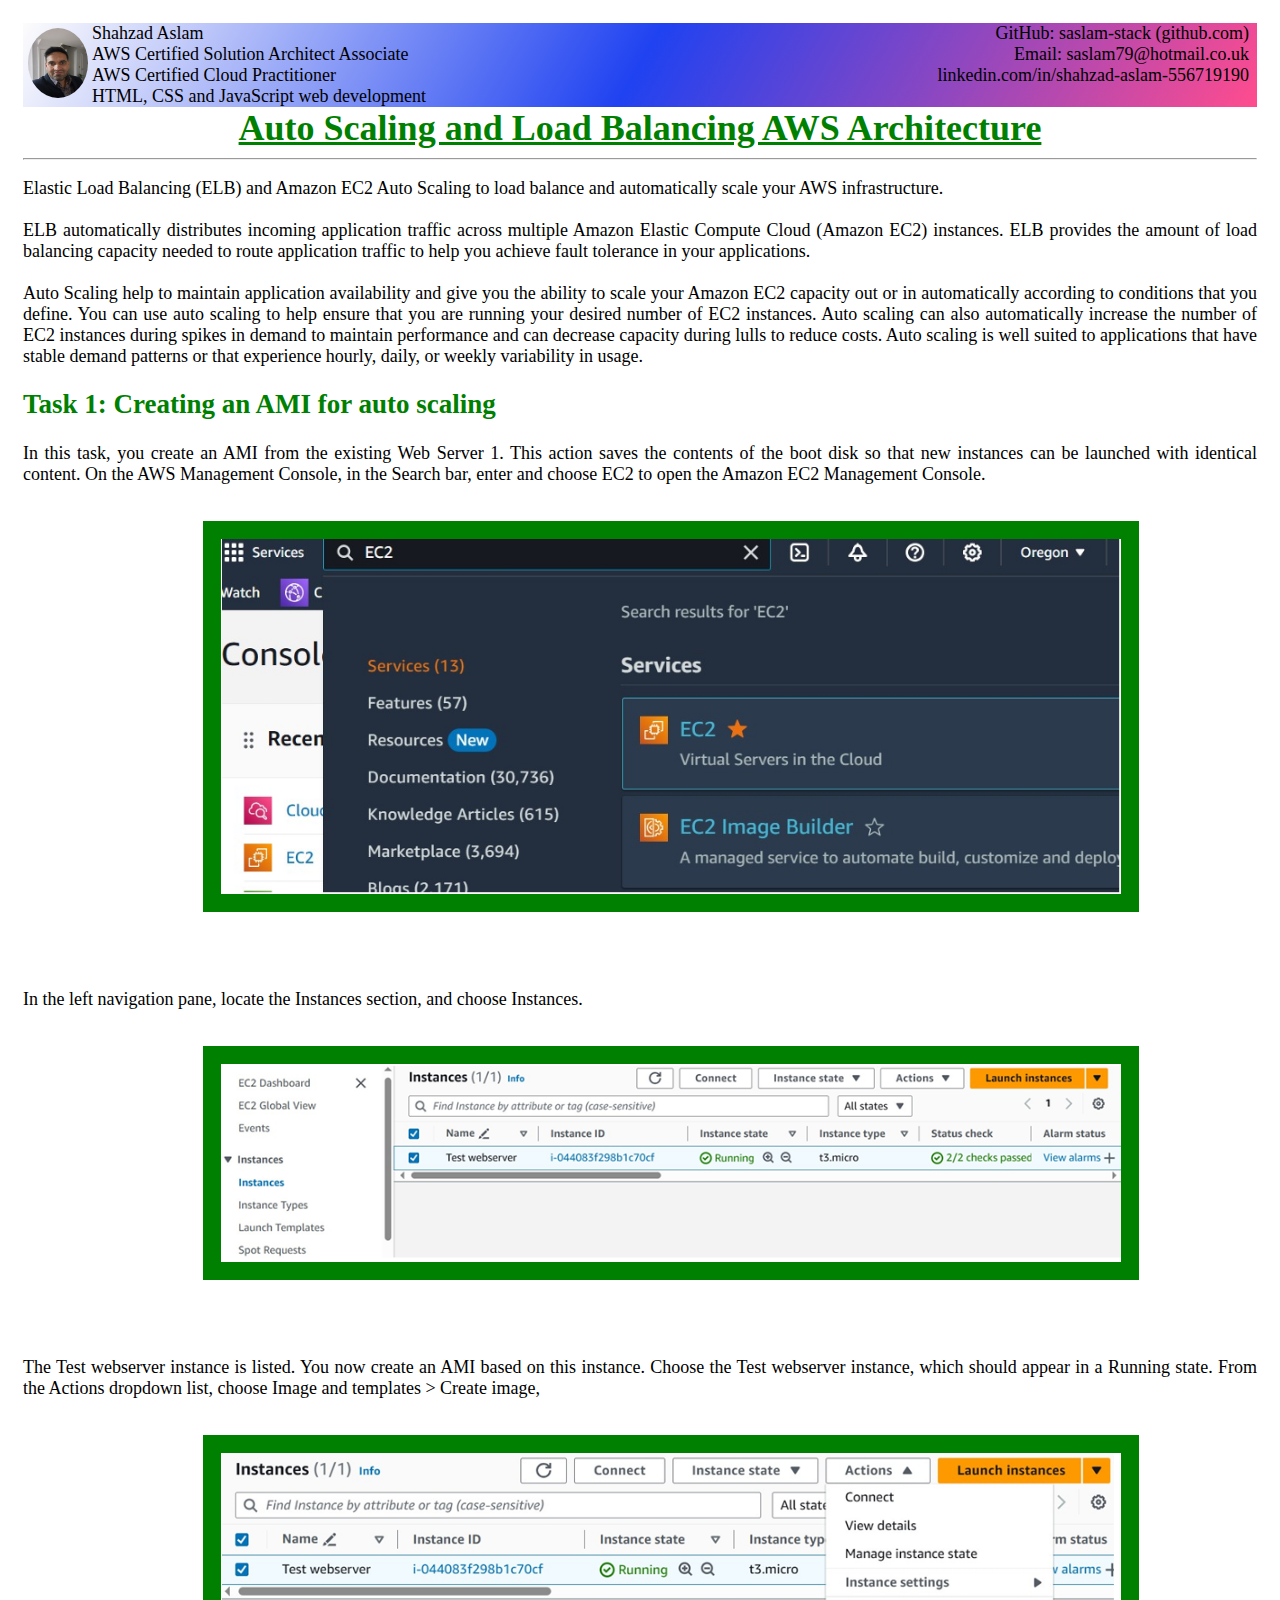
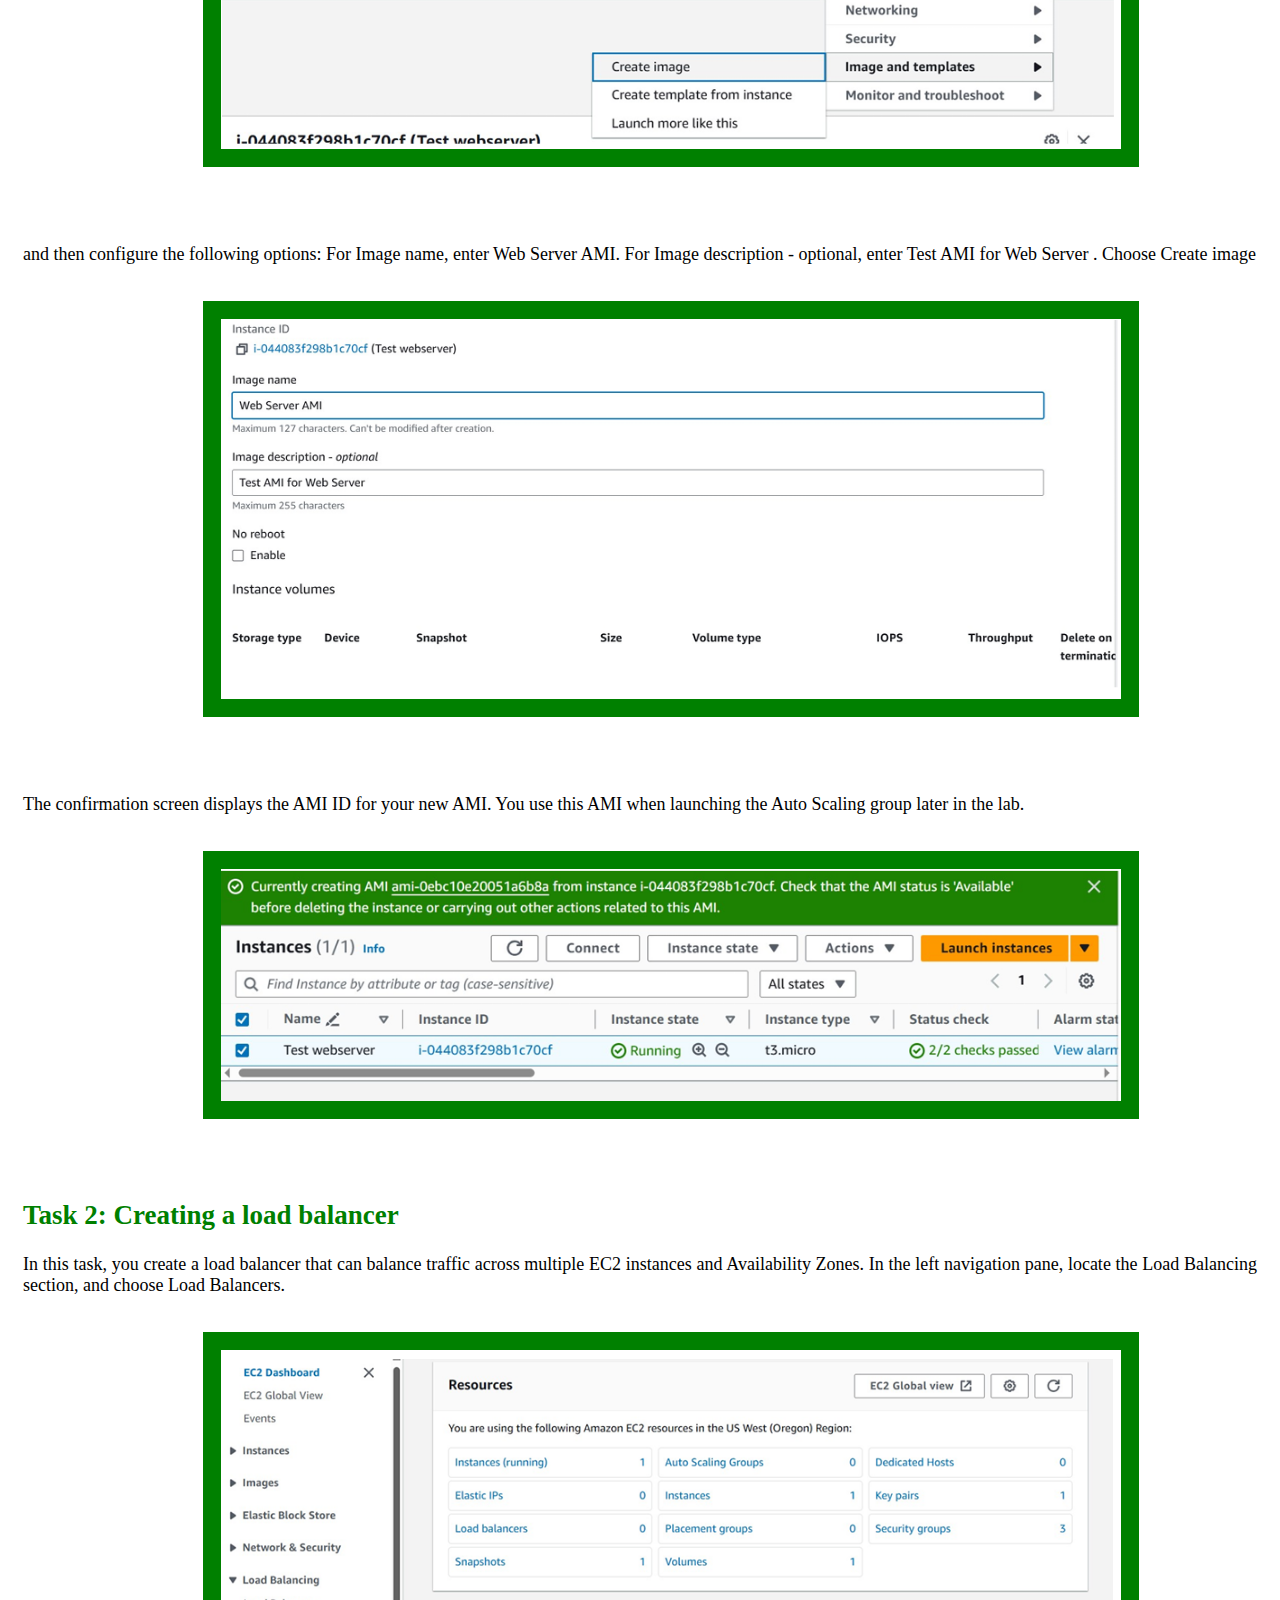
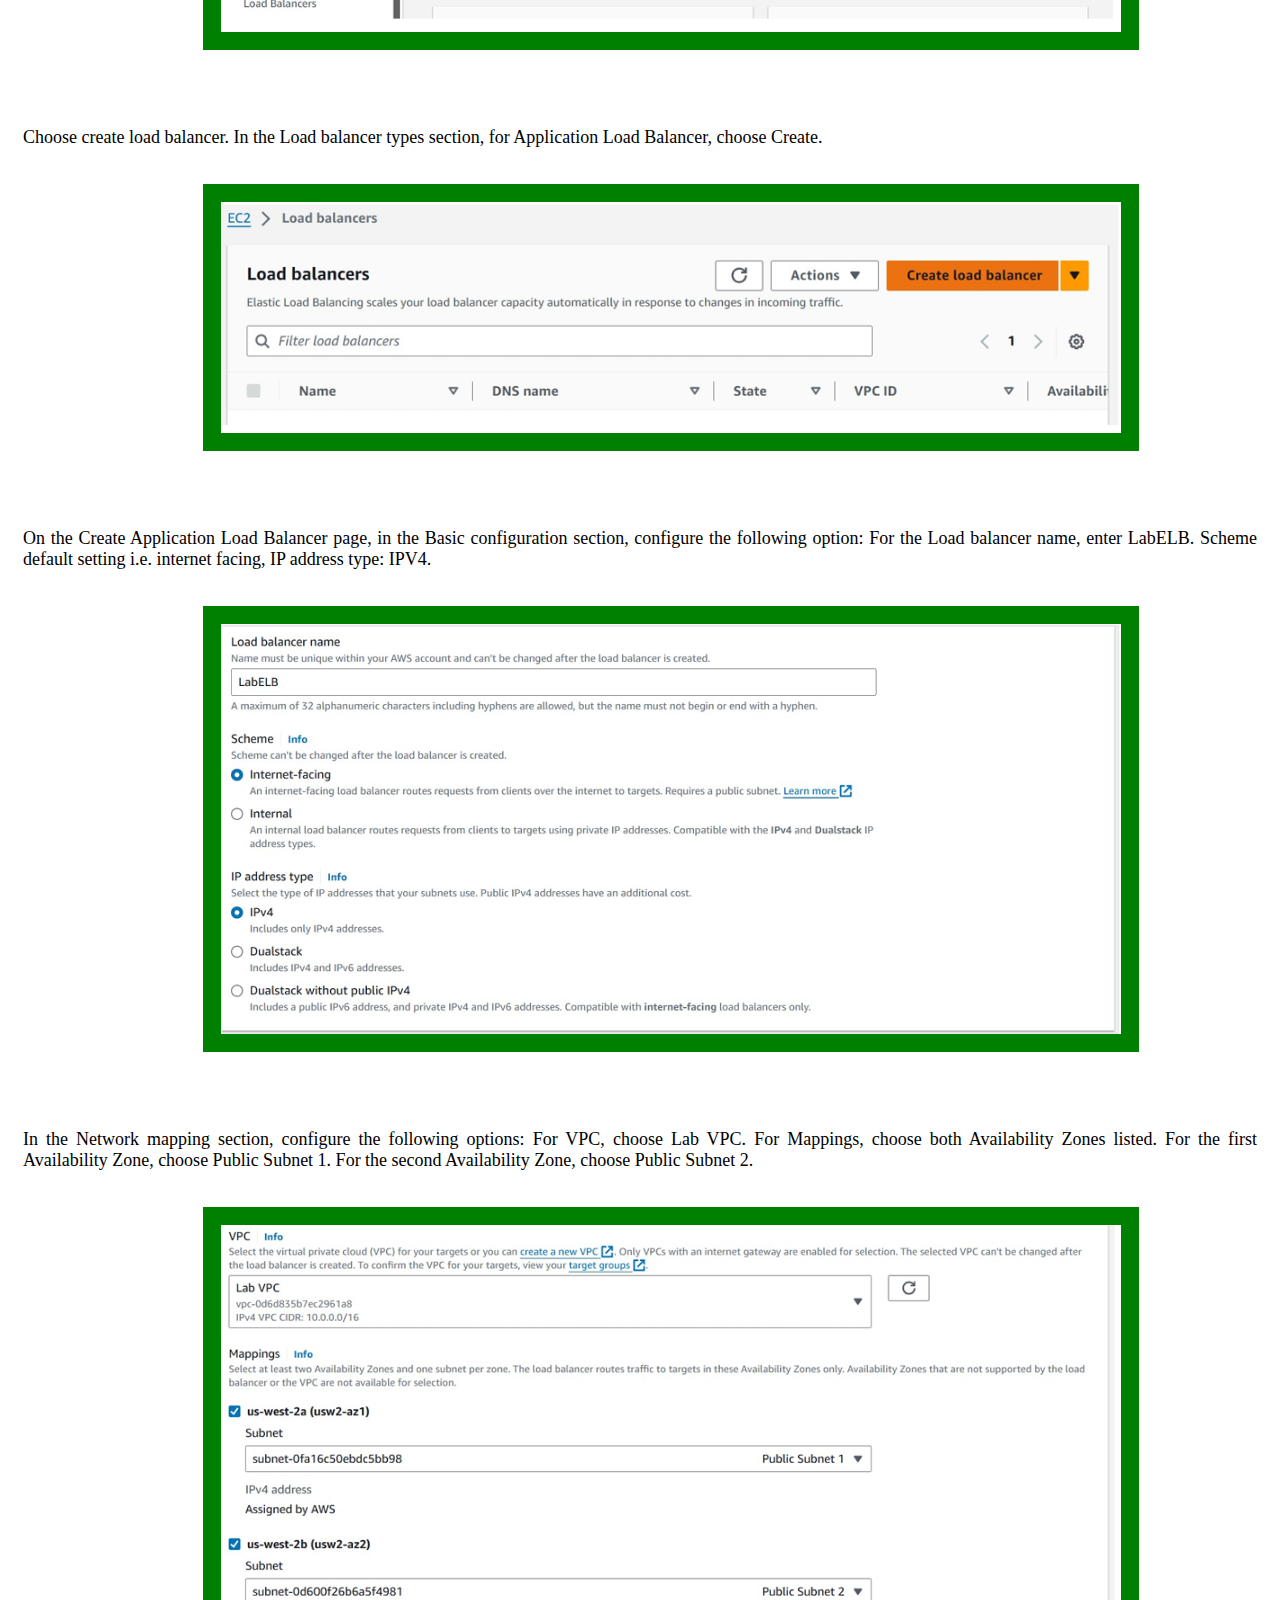
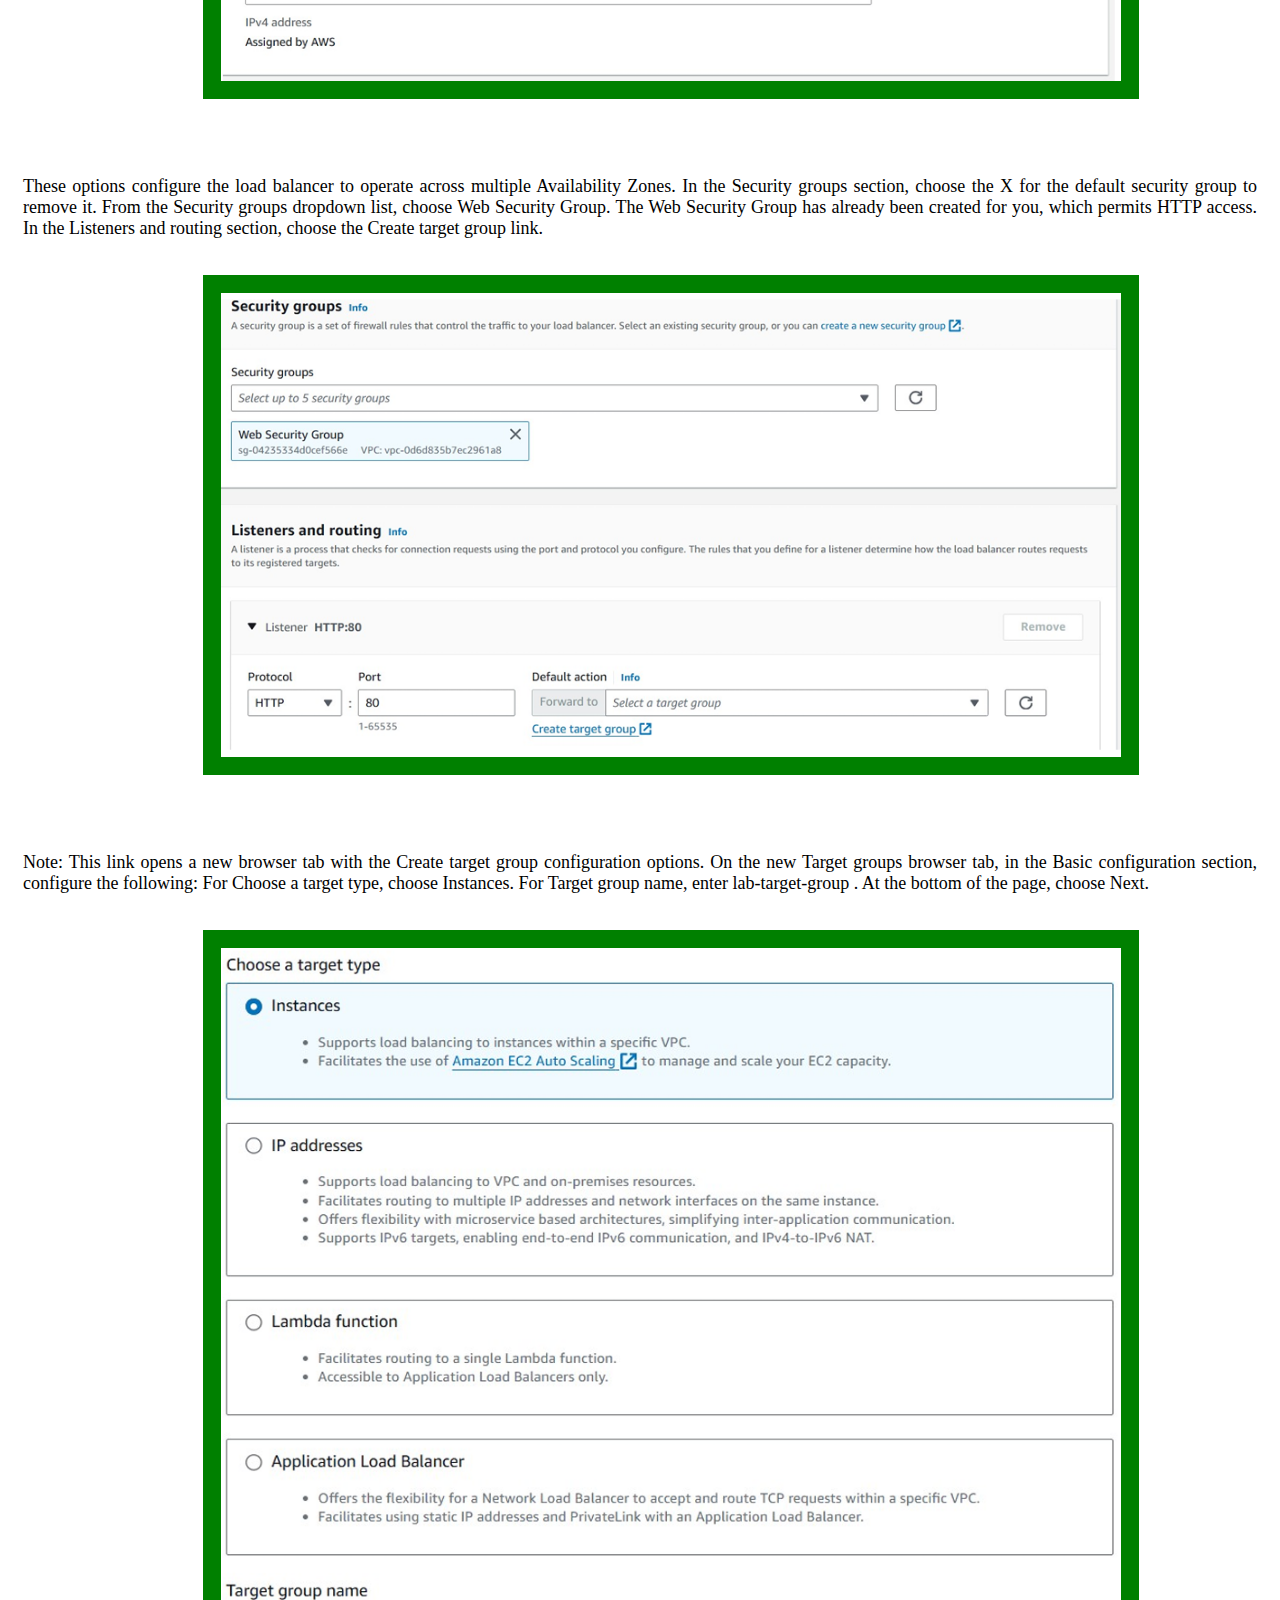
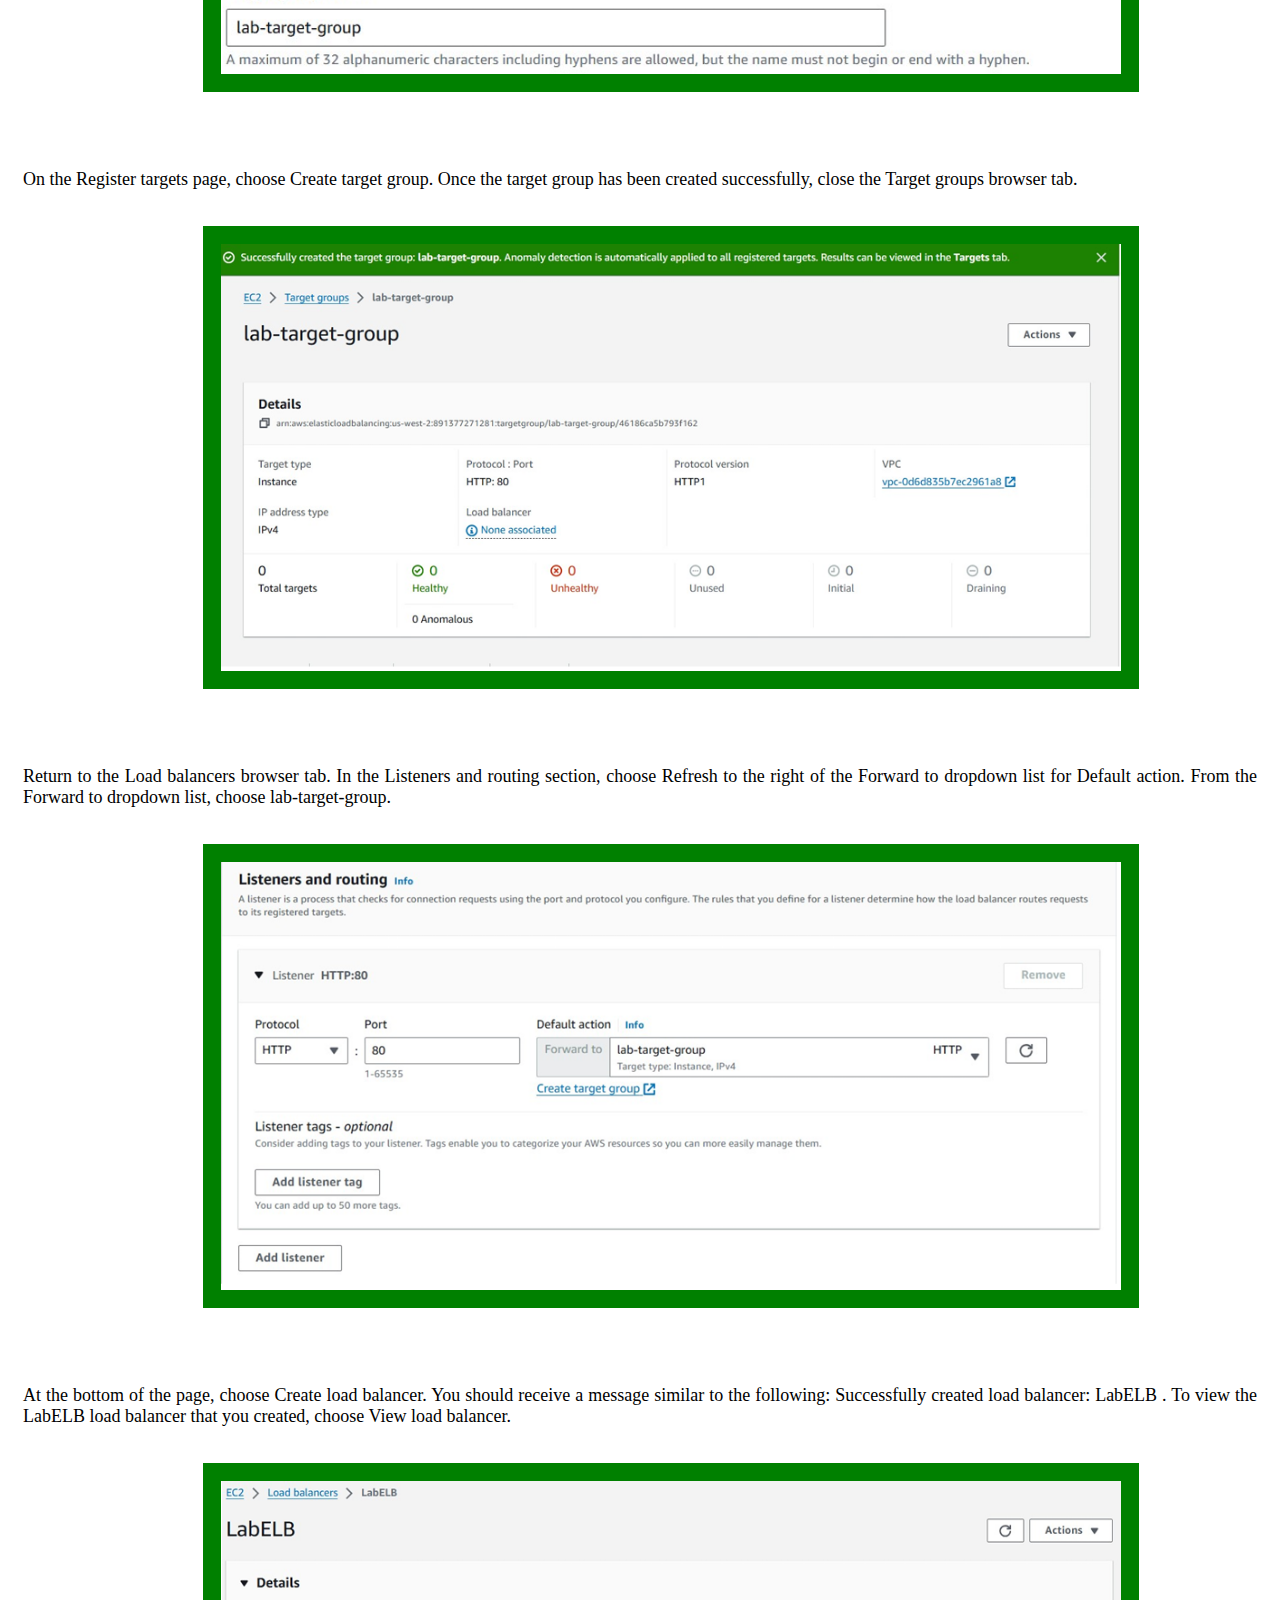
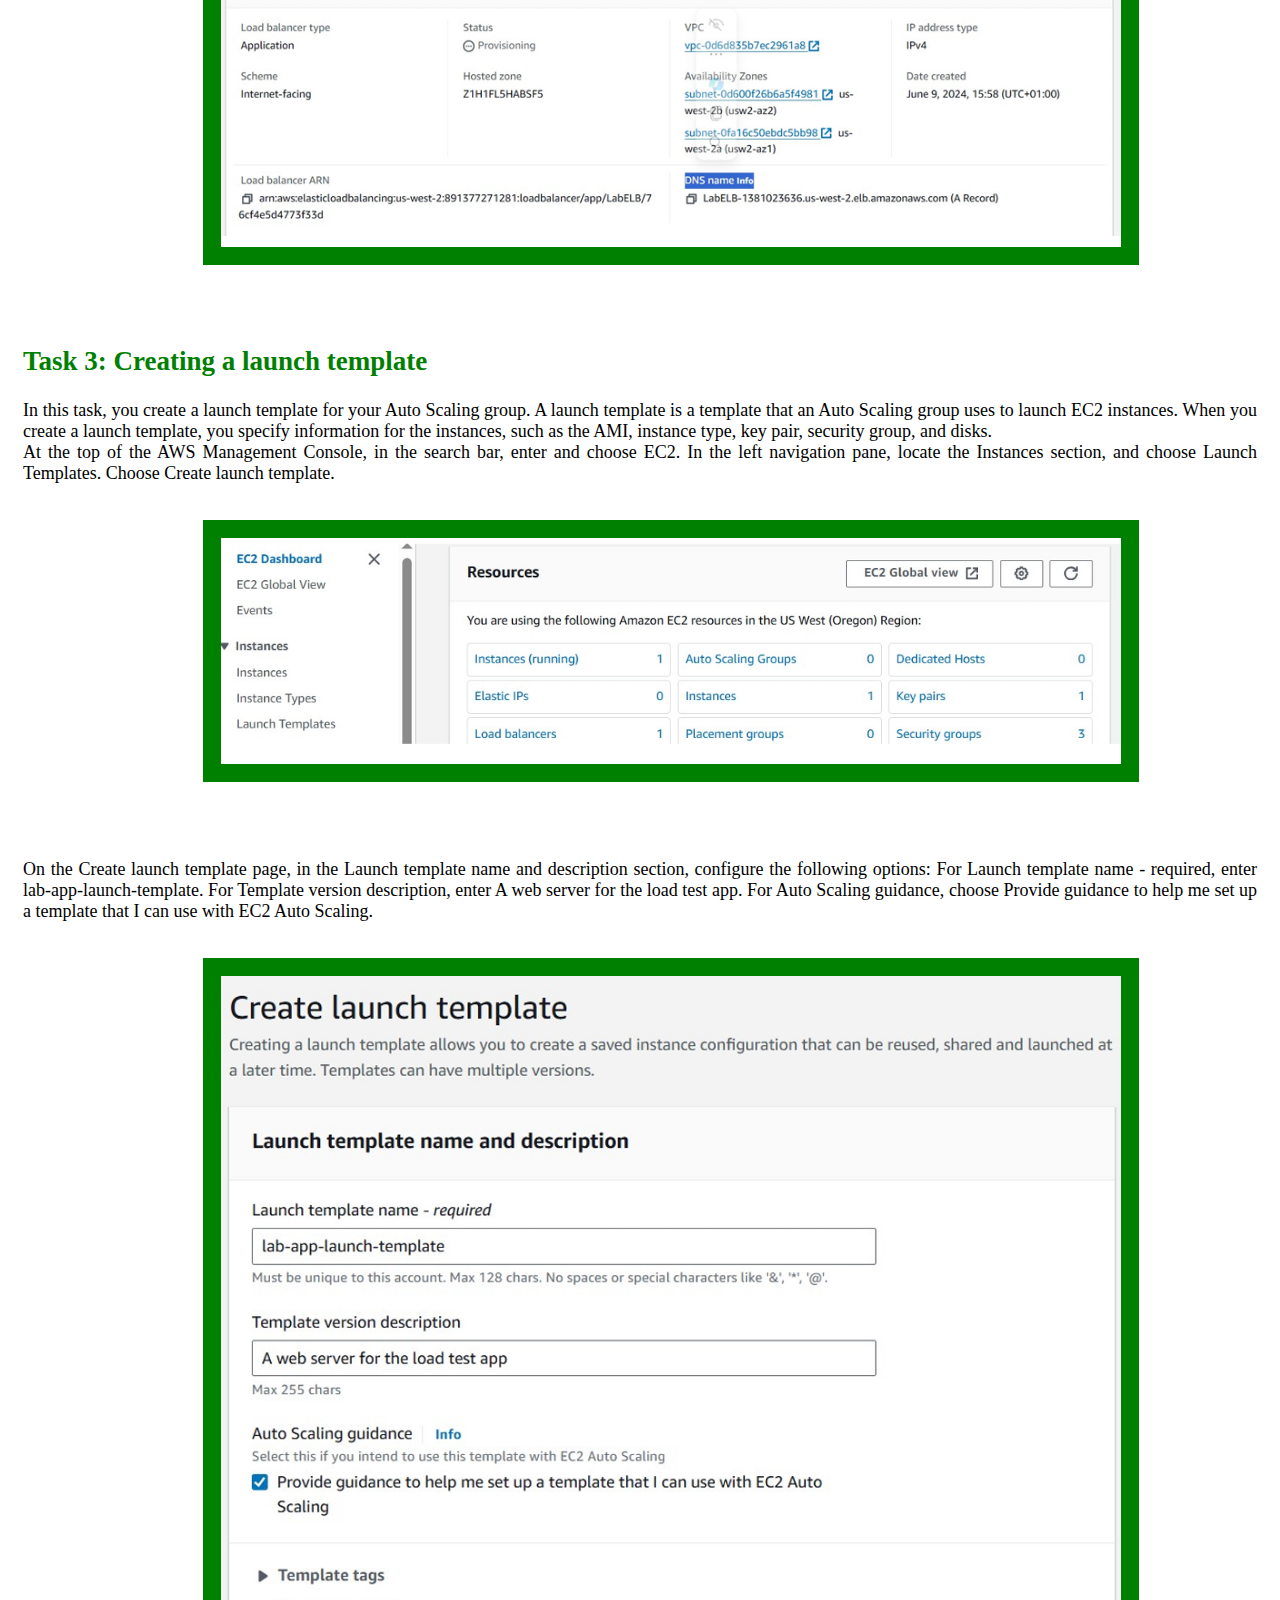
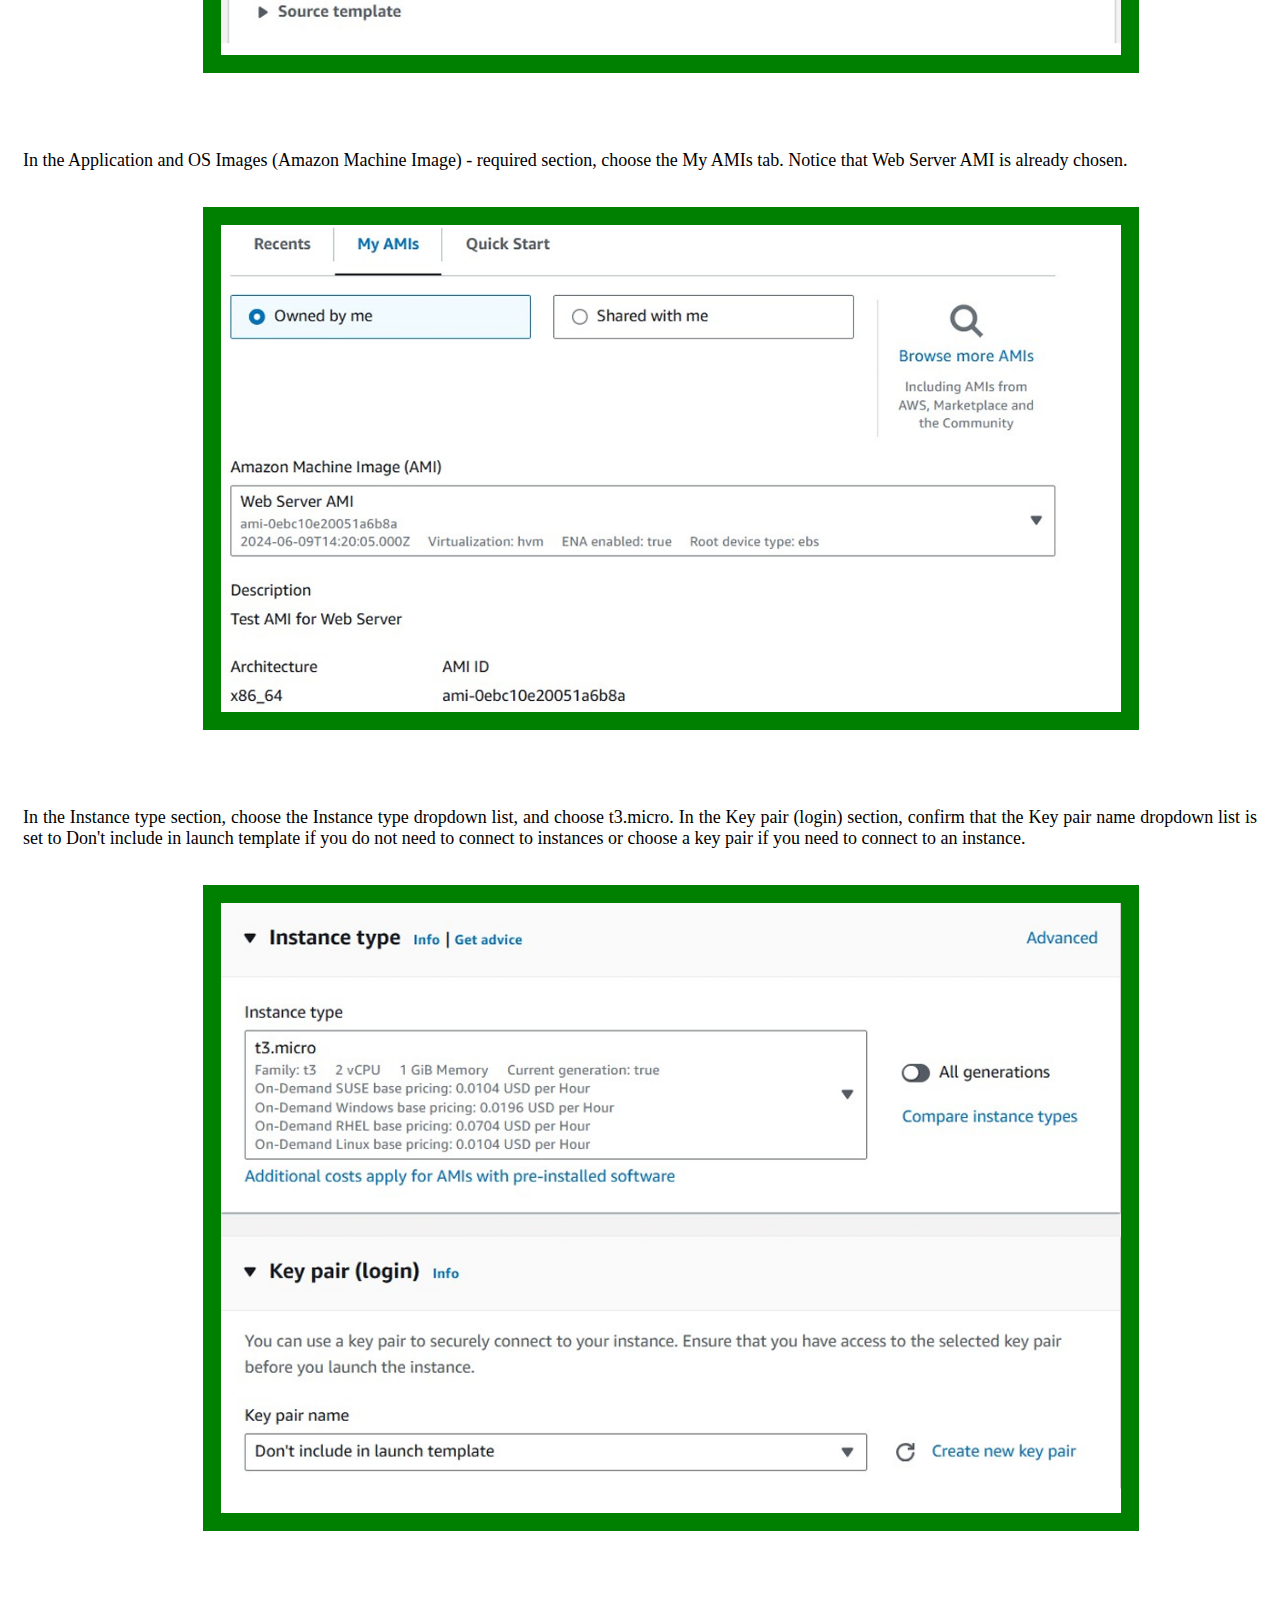
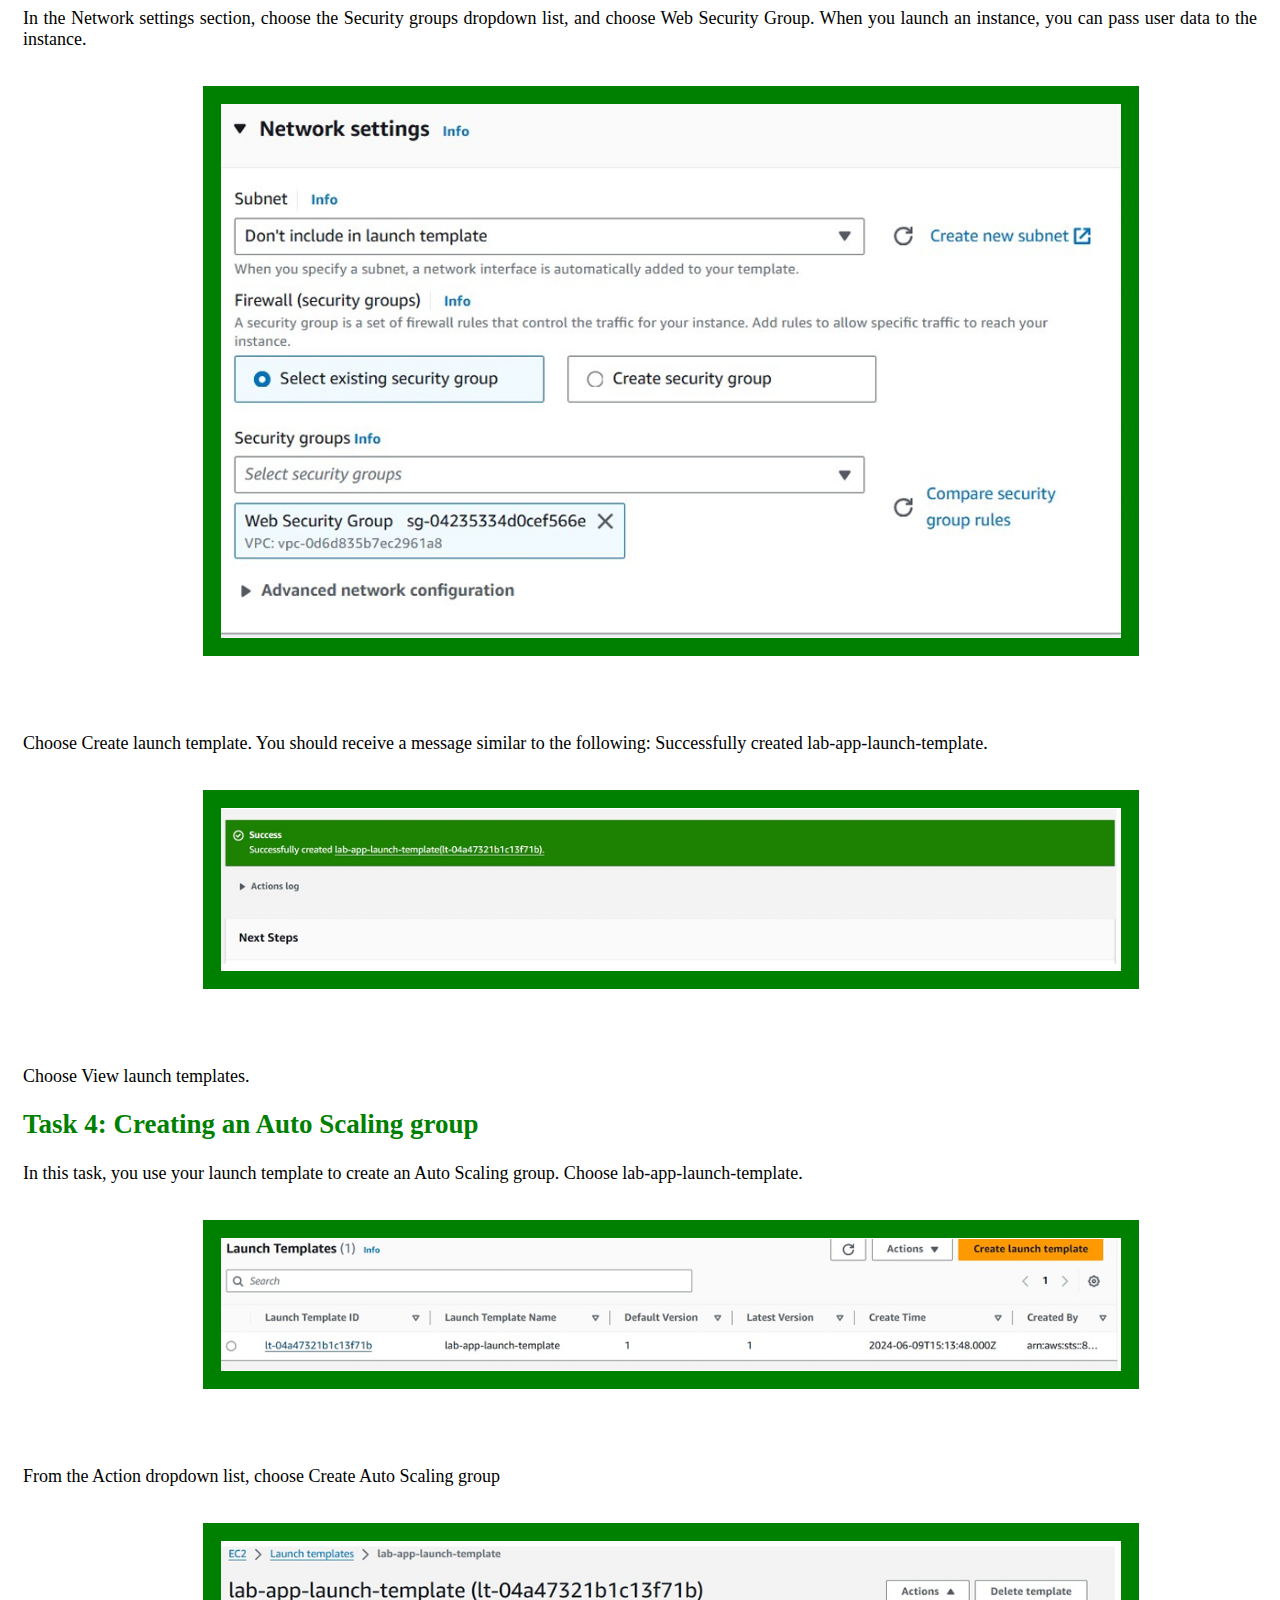
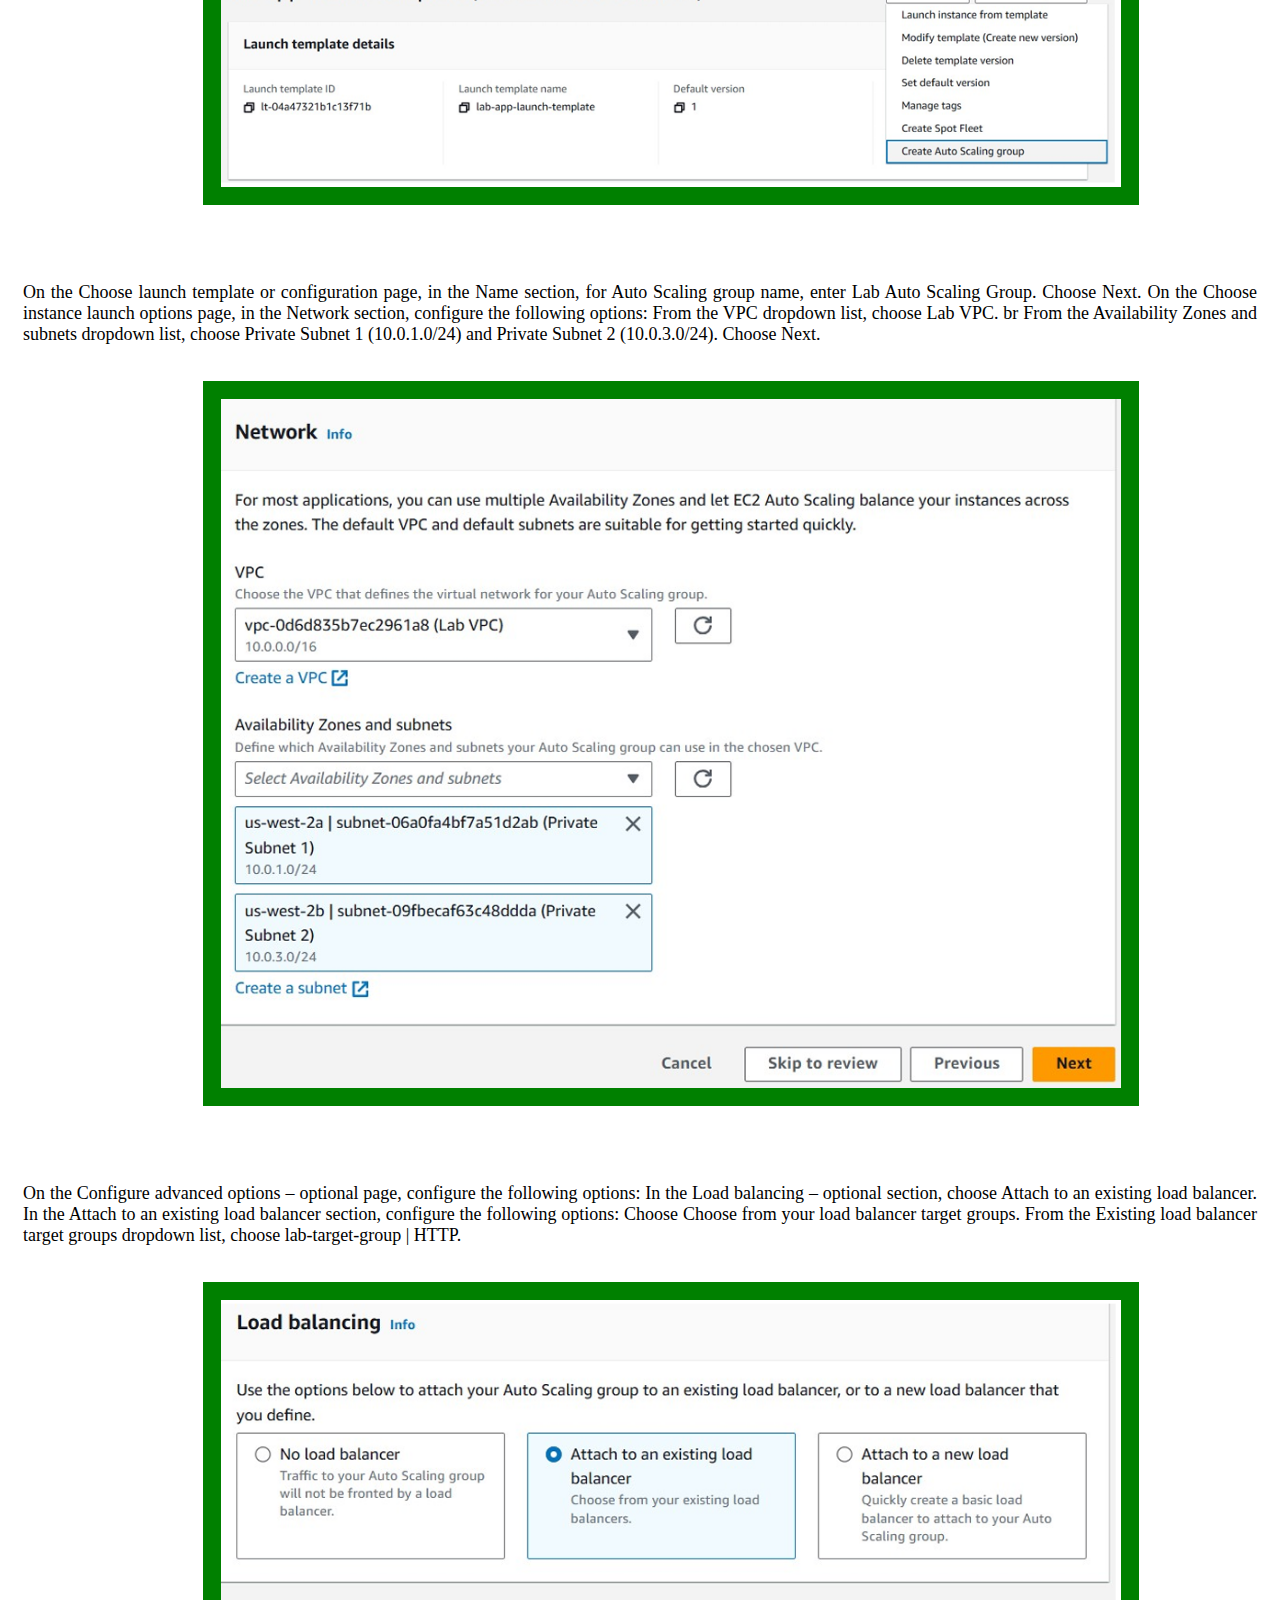
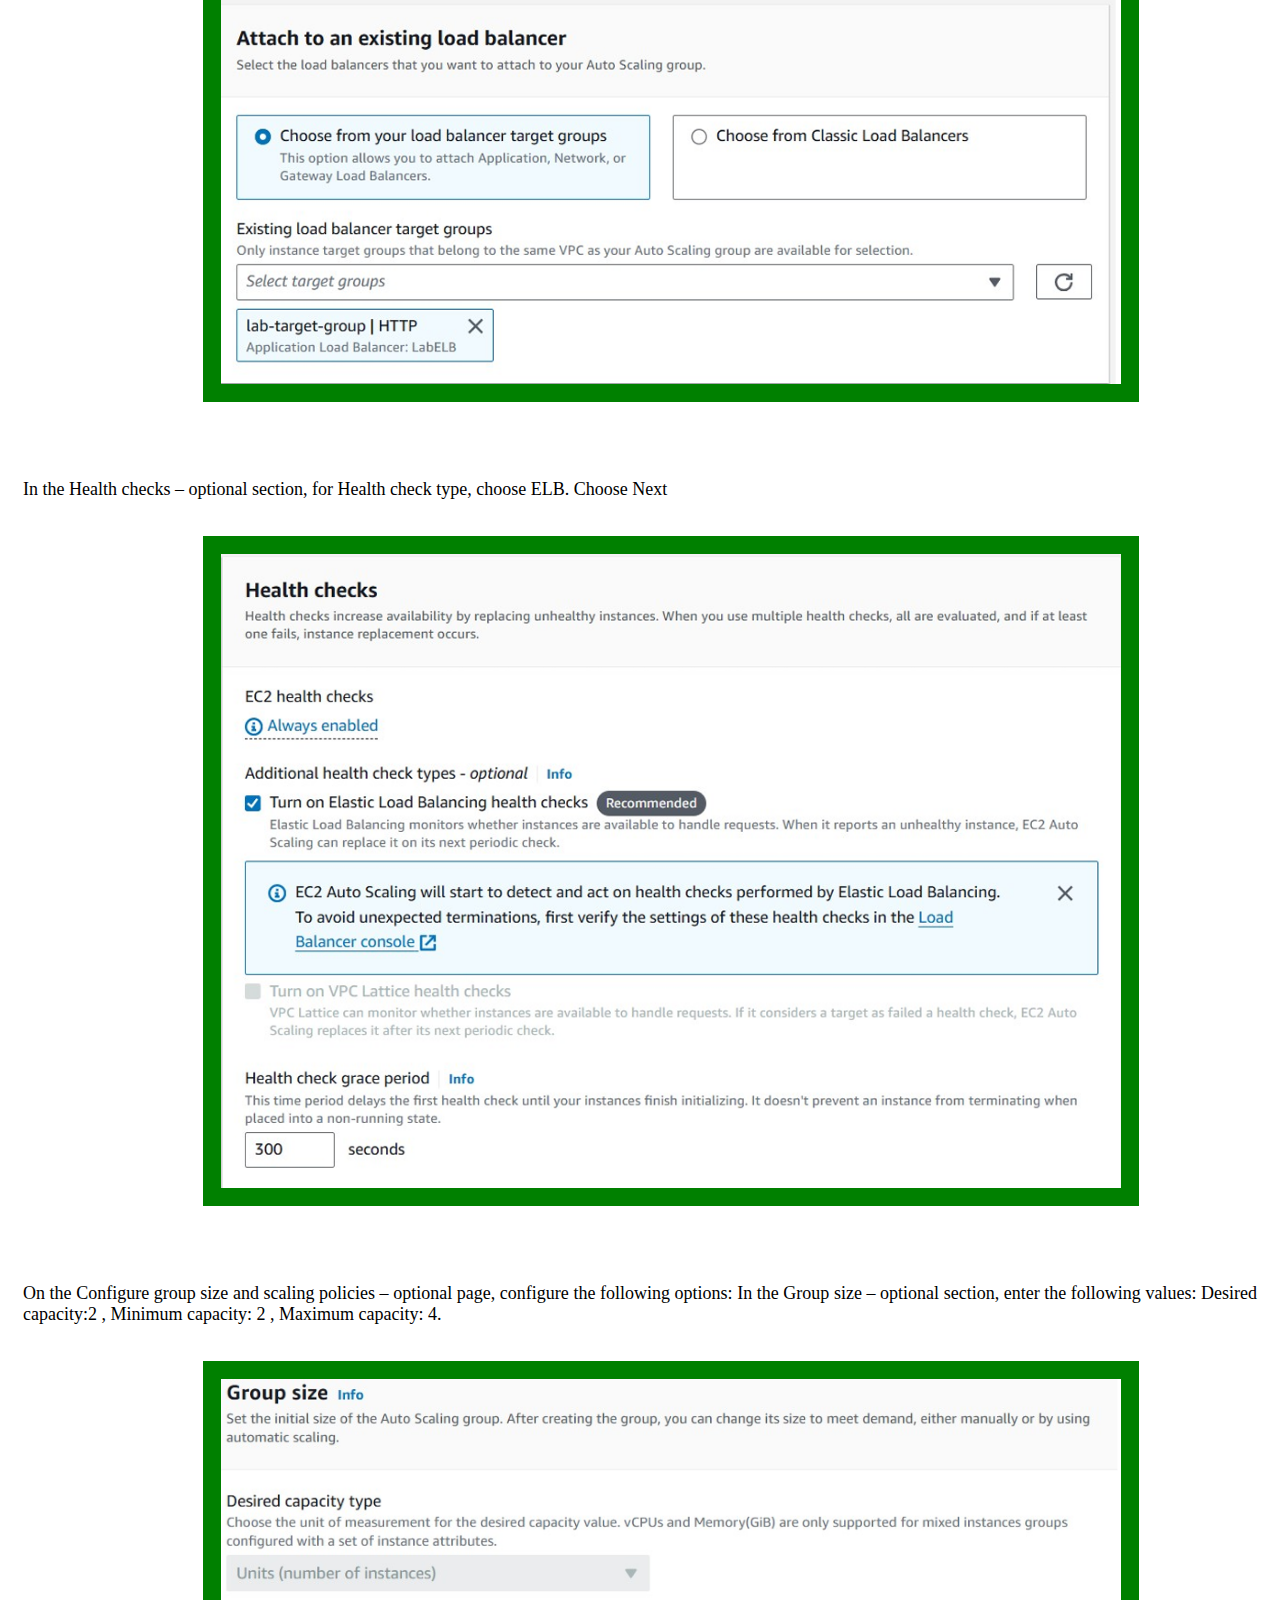
<file: Scaling and load balancing/scaling.html>
<!DOCTYPE html>
<html lang="en">
<head>
    <meta charset="UTF-8">
    <meta name="viewport" content="width=device-width, initial-scale=1.0">
    <link rel="stylesheet" href="./style.css">
    <title>Scaling & loadbalancing</title>
</head>

<header style="background: linear-gradient(300deg, #ff4c8e, #042befe3, #1f011f03);">
    
    <img src="../shahpic1.jpg" style="float:left;margin-right:0.5rem; height: 70px; width: 60px; border-radius: 50%; text-align: right; font-size: xx-small; border: none; margin: 1em; margin: 0.5em;" alt="Author">
    <div>Shahzad Aslam <span style="float:right;margin-right:0.5rem">GitHub:   saslam-stack (github.com)</span>
        <br>
        
         AWS Certified Solution Architect Associate <span style="float:right;margin-right:0.5rem">Email: saslam79@hotmail.co.uk</span> <br> AWS Certified Cloud Practitioner <span style="float:right;margin-right:0.5rem">linkedin.com/in/shahzad-aslam-556719190</span><br> HTML, CSS and JavaScript  web development 
          
        </div>
       

    
</header>


<body>
    <h1>Auto Scaling and Load Balancing AWS Architecture</h1>
    <hr>
    <p>Elastic Load Balancing (ELB) and Amazon EC2 Auto Scaling to load balance 
        and automatically scale your AWS infrastructure. 
        <br>
        <br>
        ELB automatically distributes incoming application traffic across multiple 
        Amazon Elastic Compute Cloud (Amazon EC2) instances. ELB provides the 
        amount of load balancing capacity needed to route application traffic to 
        help you achieve fault tolerance in your applications. 
        <br>
        <br>
        Auto Scaling help to maintain application availability and give you the 
        ability to scale your Amazon EC2 capacity out or in automatically 
        according to conditions that you define. You can use auto scaling to help 
        ensure that you are running your desired number of EC2 instances. Auto 
        scaling can also automatically increase the number of EC2 instances during 
        spikes in demand to maintain performance and can decrease capacity during 
        lulls to reduce costs. Auto scaling is well suited to applications that 
        have stable demand patterns or that experience hourly, daily, or weekly 
        variability in usage.
    </p>
    <h2>Task 1: Creating an AMI for auto scaling</h2>

    <p>In this task, you create an AMI from the existing Web Server 1. This 
        action saves the contents of the boot disk so that new instances can be 
        launched with identical content. On the AWS Management Console, in the 
        Search bar, enter and choose EC2 to open the Amazon EC2 Management 
        Console. 
    </p>
    <img src="./Images/Pic1.png" alt="AWS Management Console Screenshot">

    <p>In the left navigation pane, locate the Instances section, and choose 
        Instances. 
    </p>
    <img src="./Images/pic2.png" alt="AWS Management Console Screenshot">
    <p>The Test webserver instance is listed. You now create an AMI based on this 
        instance. Choose the Test webserver instance, which should appear in a 
        Running state. From the Actions dropdown list, choose Image and templates 
        > Create image, 
    </p>
    <img src="./Images/pic3.png" alt="AWS Management Console Screenshot">
    <p>and then configure the following options: For Image name, enter Web Server 
        AMI. For Image description - optional, enter Test AMI for Web Server . 
        Choose Create image 
    </p>
    <img src="./Images/pic4.png" alt="AWS Management Console Screenshot">
    <p>The confirmation screen displays the AMI ID for your new AMI. You use this 
        AMI when launching the Auto Scaling group later in the lab. 
    </p>
    <img src="./Images/pic5.png" alt="AWS Management Console Screenshot">
    <h2>Task 2: Creating a load balancer </h2>

    <p>In this task, you create a load balancer that can balance traffic across 
        multiple EC2 instances and Availability Zones. In the left navigation 
        pane, locate the Load Balancing section, and choose Load Balancers. 
    </p>
    <img src="./Images/pic6.png" alt="AWS Management Console Screenshot">
    <p>Choose create load balancer. In the Load balancer types section, for 
        Application Load Balancer, choose Create. 
    </p>
    <img src="./Images/pic7.png" alt="AWS Management Console Screenshot">
    <p>On the Create Application Load Balancer page, in the Basic configuration 
        section, configure the following option: For the Load balancer name, enter 
        LabELB.  Scheme default setting i.e. internet facing, IP address type: 
        IPV4. 
    </p>
    <img src="./Images/pic8.png" alt="AWS Management Console Screenshot">
    <p>In the Network mapping section, configure the following options: For VPC, 
        choose Lab VPC. For Mappings, choose both Availability Zones listed. For 
        the first Availability Zone, choose Public Subnet 1. For the second 
        Availability Zone, choose Public Subnet 2. 
    </p>
    <img src="./Images/pic9.png" alt="AWS Management Console Screenshot">
    <p>These options configure the load balancer to operate across multiple 
        Availability Zones. In the Security groups section, choose the X for the 
        default security group to remove it. From the Security groups dropdown 
        list, choose Web Security Group. The Web Security Group has already been 
        created for you, which permits HTTP access. In the Listeners and routing 
        section, choose the Create target group link.
    </p>
    <img src="./Images/pic10.png" alt="AWS Management Console Screenshot">
    <p>Note: This link opens a new browser tab with the Create target group 
        configuration options. On the new Target groups browser tab, in the Basic 
        configuration section, configure the following: For Choose a target type, 
        choose Instances. For Target group name, enter lab-target-group . At the 
        bottom of the page, choose Next. 
    </p>
    <img src="./Images/pic11.png" alt="AWS Management Console Screenshot">
    <p>On the Register targets page, choose Create target group. Once the target 
        group has been created successfully, close the Target groups browser tab. 
    </p>
    <img src="./Images/pic12.png" alt="AWS Management Console Screenshot">
    <p>Return to the Load balancers browser tab. In the Listeners and routing 
        section, choose Refresh to the right of the Forward to dropdown list for 
        Default action. 
        From the Forward to dropdown list, choose lab-target-group. 
    </p>
    <img src="./Images/pic13.png" alt="AWS Management Console Screenshot">
    <p>At the bottom of the page, choose Create load balancer. You should receive 
        a message similar to the following: Successfully created load balancer: 
        LabELB . To view the LabELB load balancer that you created, choose View 
        load balancer. 
    </p>
    <img src="./Images/pic14.png" alt="">
    <h2>Task 3: Creating a launch template </h2>
    <p>In this task, you create a launch template for your Auto Scaling group. A 
        launch template is a template that an Auto Scaling group uses to launch 
        EC2 instances. When you create a launch template, you specify information 
        for the instances, such as the AMI, instance type, key pair, security 
        group, and disks. 
        <br>
        At the top of the AWS Management Console, in the search bar, enter and 
        choose EC2. In the left navigation pane, locate the Instances section, and 
        choose Launch Templates. Choose Create launch template.
    </p>
    <img src="./Images/pic15.png" alt="AWS Management Console Screenshot">
    <p>On the Create launch template page, in the Launch template name and 
        description section, configure the following options: For Launch template 
        name - required, enter lab-app-launch-template. For Template version 
        description, enter A web server for the load test app. For Auto Scaling 
        guidance, choose Provide guidance to help me set up a template that I can 
        use with EC2 Auto Scaling. 
    </p>
    <img src="./Images/pic16.png" alt="AWS Management Console Screenshot">
    <p>In the Application and OS Images (Amazon Machine Image) - required 
        section, choose the My AMIs tab. Notice that Web Server AMI is already 
        chosen. 
    </p>
    <img src="./Images/pic17.png" alt="AWS Management Console Screenshot">
    <p>In the Instance type section, choose the Instance type dropdown list, and 
        choose t3.micro. In the Key pair (login) section, confirm that the Key 
        pair name dropdown list is set to Don't include in launch template if you 
        do not need to connect to instances or choose a key pair if you need to 
        connect to an instance. 
    </p>
    <img src="./Images/pic18.png" alt="AWS Management Console Screenshot">
    <p>In the Network settings section, choose the Security groups dropdown list, 
        and choose Web Security Group. When you launch an instance, you can pass 
        user data to         the         instance.
    </p>
    <img src="./Images/pic19.png" alt="AWS Management Console Screenshot">
    <p>Choose Create launch template. You should receive a message similar to the 
        following: Successfully created lab-app-launch-template. 
    </p>
    <img src="./Images/pic20.png" alt="AWS Management Console Screenshot">
    <p>Choose View launch templates.

    </p>
    <h2>Task 4: Creating an Auto Scaling group </h2>
    <p>In this task, you use your launch template to create an Auto Scaling 
        group. Choose lab-app-launch-template.
    </p>
    <img src="./Images/pic21.png" alt="AWS Management Console Screenshot">
    <p>From the Action dropdown list, choose Create Auto Scaling group 

    </p>
    <img src="./Images/pic22.png" alt="AWS Management Console Screenshot">
    <p>On the Choose launch template or configuration page, in the Name section, 
        for Auto Scaling group name, enter Lab Auto Scaling Group. Choose Next. On 
        the Choose instance launch options page, in the Network section, configure 
        the following options: From the VPC dropdown list, choose Lab VPC.
        br 
        From the Availability Zones and subnets dropdown list, choose Private 
        Subnet 1 (10.0.1.0/24) and Private Subnet 2 (10.0.3.0/24). Choose Next. 
    </p>
    <img src="./Images/pic24.png" alt="AWS Management Console Screenshot">
    <p>On the Configure advanced options – optional page, configure the following 
        options: In the Load balancing – optional section, choose Attach to an 
        existing load balancer. In the Attach to an existing load balancer 
        section, configure the following options: Choose Choose from your load 
        balancer target groups. From the Existing load balancer target groups 
        dropdown list, choose lab-target-group | HTTP. 
    </p>
    <img src="./Images/pic25.png" alt="AWS Management Console Screenshot">
    <p>In the Health checks – optional section, for Health check type, choose 
        ELB. Choose Next 
    </p>
    <img src="./Images/pic26.png" alt="AWS Management Console Screenshot">
    <p>On the Configure group size and scaling policies – optional page, 
        configure the following options:  In the Group size – optional section, 
        enter the following values: Desired capacity:2 , Minimum capacity: 2 , 
        Maximum capacity: 4. 
    </p>
    <img src="./Images/pic27.png" alt="AWS Management Console Screenshot">
    <p>In the Scaling policies – optional section, configure the following 
        options: Choose Target tracking scaling policy. For Metric type, choose 
        Average CPU utilization. Change the Target value to 50 . This change tells 
        Auto Scaling to maintain an average CPU utilization across all instances 
        of 50 percent. Auto Scaling automatically adds or removes capacity. as 
        required to keep the metric at or close to the specified target value. It 
        adjusts to fluctuations in the metric due to a fluctuating load pattern. 
    </p>
    <img src="./Images/pic28.png" alt="AWS Management Console Screenshot">
    <p>Choose Next. On the Add notifications – optional page, choose Next. On the 
        Add tags – optional page, choose Add tag and configure the following 
        options: Key: Enter Name . Value - optional: Enter Lab Instance . Choose 
        Next. Choose Create Auto Scaling group. These options launch EC2 instances 
        in private subnets across both Availability Zones. 
    </p>
    <img src="./Images/pic29.png" alt="AWS Management Console Screenshot">
    <p>Your Auto Scaling group initially shows an Instances count of zero, but 
        new instances will be launched to reach the desired count of two 
        instances. 
    </p>
    <img src="./Images/pic30.png" alt="AWS Management Console Screenshot">
    <h2>Terminating the Test Server instance </h2>
    <p>In this task, you terminate the Test Server instance. This instance was 
        used to create the AMI that your Auto Scaling group used, but this 
        instance is no longer needed. Choose Test Server , and ensure that it is 
        the only instance selected. From the Instance state  dropdown menu, 
        choose Terminate instance. Choose Terminate.
    </p>
    <img src="./Images/pic31.png" alt="AWS Management Console Screenshot">
    <hr>


    <footer style="background: linear-gradient(300deg, #ff4c8e, #042befe3, #1f011f03);">@2024 all rights reserved</footer>









</body>
</html>
</file>
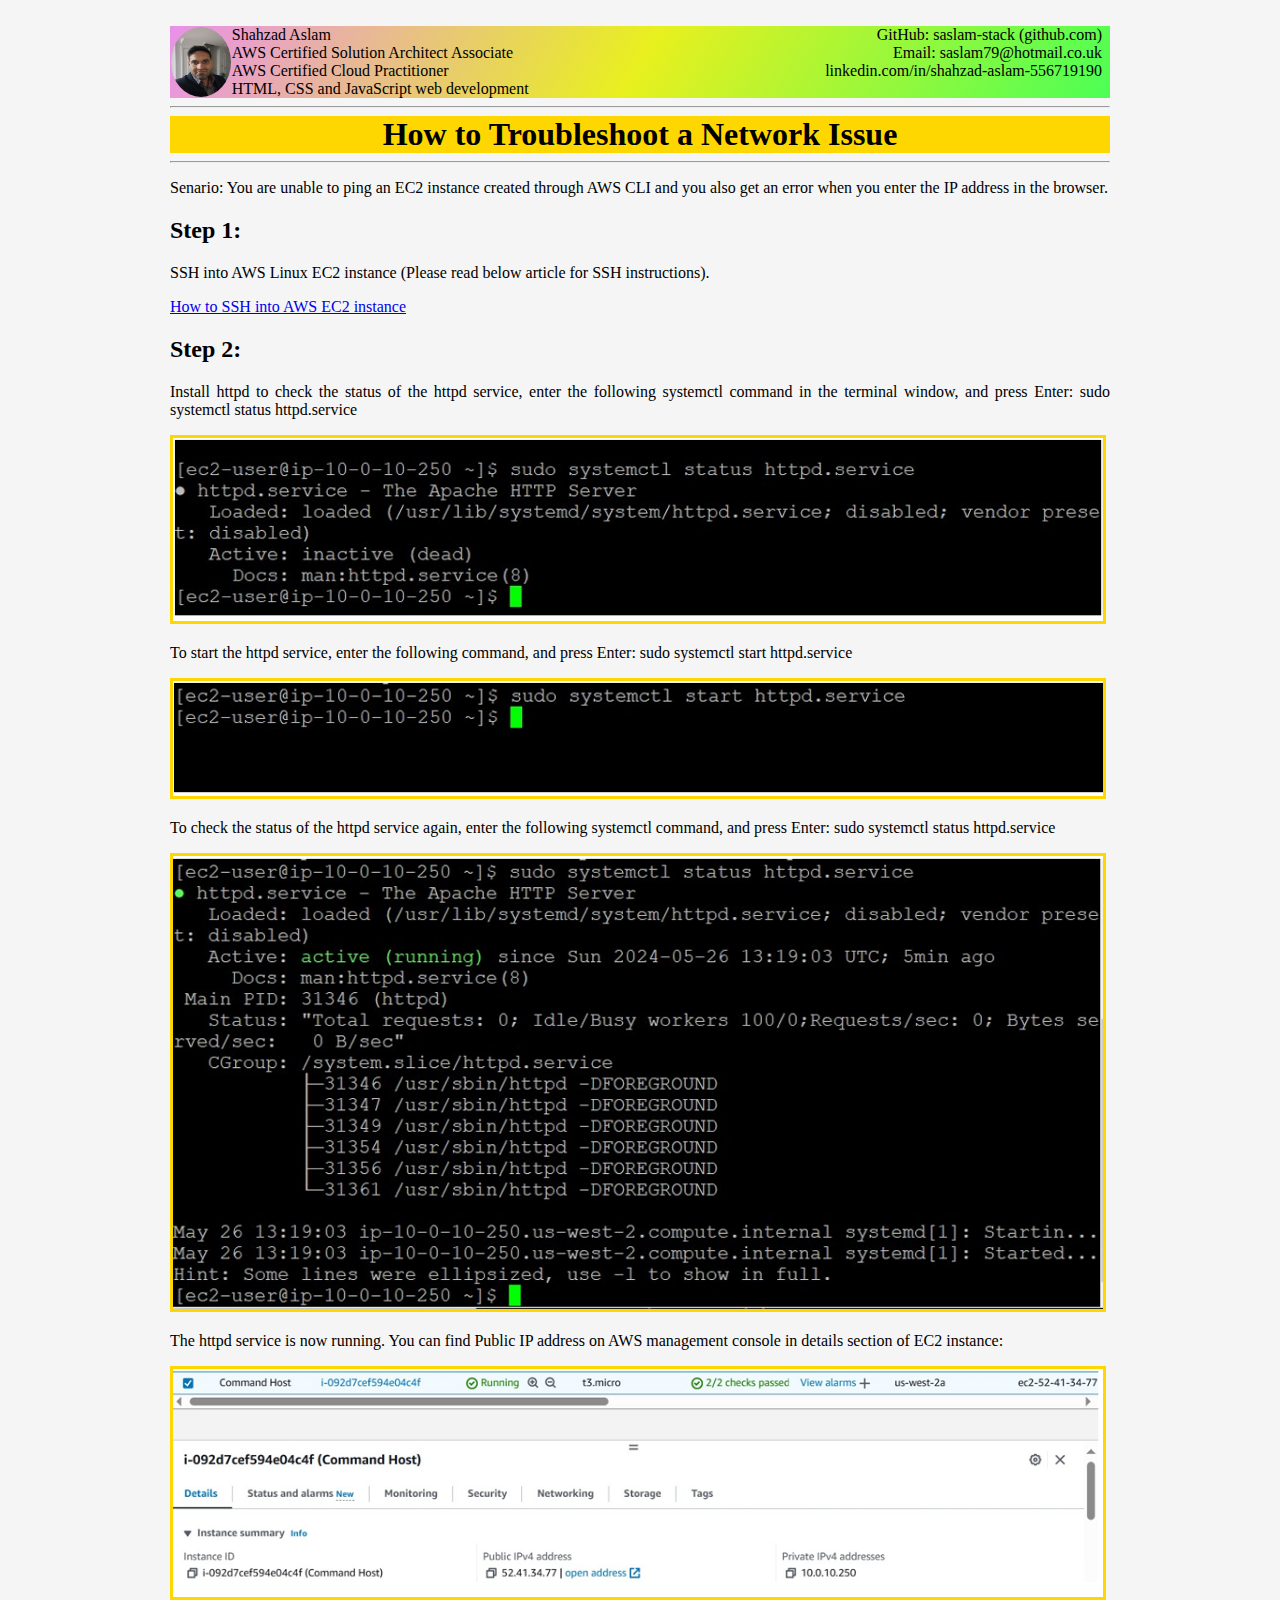
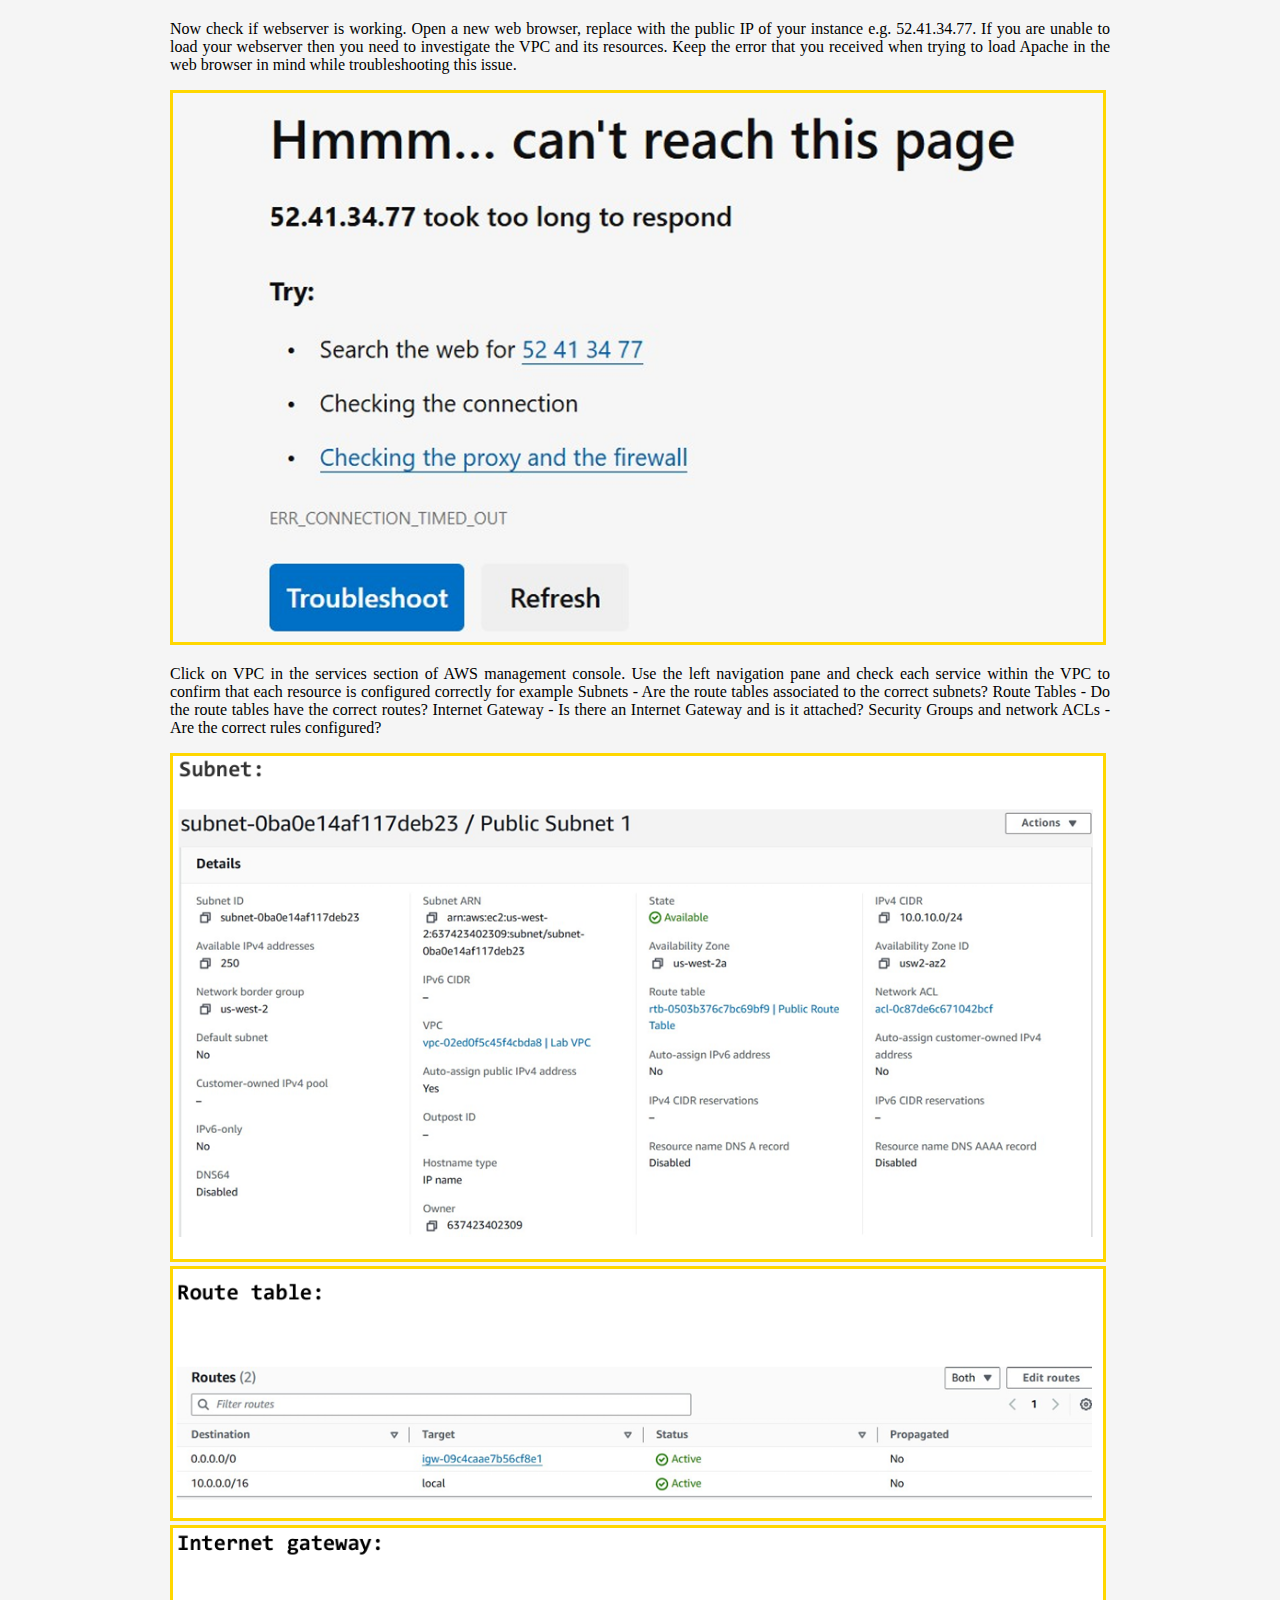
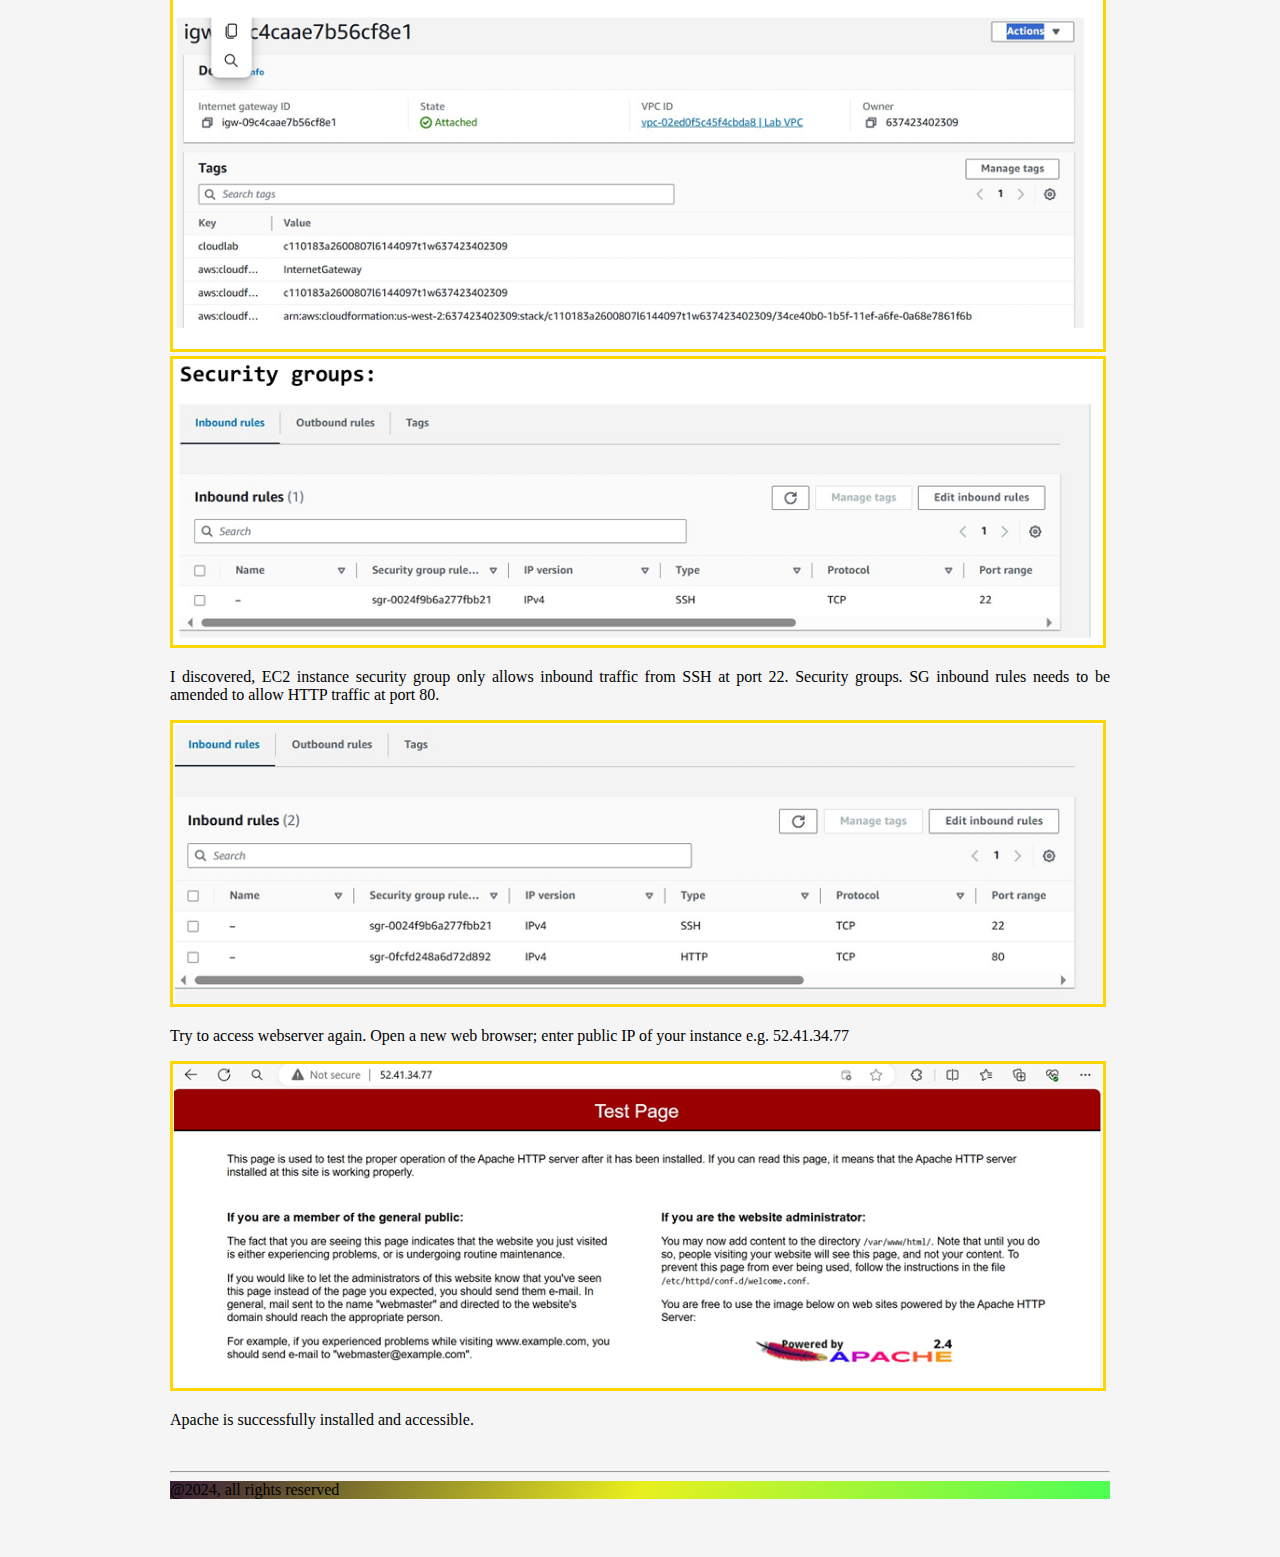
<file: Troubleshooting/Troubleshooting.html>
<!DOCTYPE html>
<html lang="en">
<head>
    <meta charset="UTF-8">
    <meta name="viewport" content="width=device-width, initial-scale=1.0">
    <title>Troubleshooting network</title>
    <link rel="stylesheet" href="./style.css">
</head>

<header style="background: linear-gradient(300deg, #4cff55, #e7ef04e3, #d705db6b);">
    
    <img src="../shahpic1.jpg" style="float:left;margin-right:0.5rem; height: 70px; width: 60px; border-radius: 50%; text-align: right; font-size: xx-small; border: none; margin: 0.1em;" alt="Author">
    <div>Shahzad Aslam <span style="float:right;margin-right:0.5rem">GitHub:   saslam-stack (github.com)</span>
        <br>
        
         AWS Certified Solution Architect Associate <span style="float:right;margin-right:0.5rem">Email: saslam79@hotmail.co.uk</span> <br> AWS Certified Cloud Practitioner <span style="float:right;margin-right:0.5rem">linkedin.com/in/shahzad-aslam-556719190</span><br> HTML, CSS and JavaScript  web development 
          
        </div>
       

    
</header>
<hr>

<body>
    <h1>How to Troubleshoot a Network Issue</h1>
    <hr>
    <p> Senario: You are unable to ping an EC2 instance created through AWS CLI 
        and you also get an error when you enter the IP address in the browser. 
    </P>
    <h2>Step 1:</h2>
    <p>SSH into AWS Linux EC2 instance (Please read below article for SSH instructions).
    </p>
    <a href="https://saslam-stack.github.io/AWS-Linux-system-administration-/How%20to%20SSH%20AWS%20EC2/SSH%20EC2.html">How to SSH into AWS EC2 instance</a>
    <h2>Step 2:</h2>
    <p>Install httpd to check the status of the httpd service, enter the 
        following systemctl command in the terminal window, and press Enter: sudo 
        systemctl status httpd.service 
    </p>
    <img src="./Images/pic1.png" alt="PuTTy screenshot">
    <p>To start the httpd service, enter the following command, and press Enter:  
        sudo systemctl start httpd.service 
    </p>
    <img src="./Images/pic2.png" alt="PuTTy screenshot">
    <p>To check the status of the httpd service again, enter the following 
        systemctl command, and press Enter: sudo systemctl status httpd.service 
    </p>
    <img src="./Images/pic3.png" alt="PuTTy screenshot">
    <p>The httpd service is now running.  You can find Public IP address on AWS management console in 
        details section of EC2 instance: 
    </p>
    <img src="./Images/pic4.png" alt="AWS management console screenshot">
    <p>Now check if webserver is working. Open a new web browser, replace with 
        the public IP of your instance e.g. 52.41.34.77. If you are unable to load 
        your webserver then you need to investigate the VPC and its resources. 
        Keep the error that you received when trying to load Apache in the web 
        browser in mind while troubleshooting this issue. 
    </p>
    <img src="./Images/pic5.png" alt="Web browser screenshot">
    <p>Click on VPC in the services section of AWS management console. Use the 
        left navigation pane and check each service within the VPC to confirm that 
        each resource is configured correctly for example 
        Subnets - Are the route tables associated to the correct subnets? 
        Route Tables - Do the route tables have the correct routes? 
        Internet Gateway - Is there an Internet Gateway and is it attached? 
        Security Groups and network ACLs - Are the correct rules configured? 
    </p>
    <img src="./Images/pic6.png" alt="AWS management console Subnet screenshot">
    <img src="./Images/pic7.png" alt="AWS management console Route table screenshot">
    <img src="./Images/pic8.png" alt="AWS management console Internetgateway screenshot">
    <img src="./Images/pic9.png" alt="AWS management console Security group screenshot">
    <p>I discovered, EC2 instance security group only allows inbound traffic from 
        SSH at port 22. Security groups. SG inbound rules needs to be amended to 
        allow HTTP traffic at port 80. 
    </p>
    <img src="./Images/pic10.png" alt="AWS management console Security group screenshot">
    <p>Try to access webserver again. Open a new web browser; enter public IP of 
        your instance e.g. 52.41.34.77 
    </p>
    <img src="./Images/pic11.png" alt="Web browser screenshot">
    <p>Apache is successfully installed and accessible. 

    </p>
    <br>
    
    <hr>
    <footer style="background: linear-gradient(300deg, #4cff55, #e7ef04e3, #1f011fe2);">@2024, all rights reserved</footer>


    
</body>
</html>
</file>
<file: style.css>
body {
   background-color: black;
   color: white;
    text-align: justify;
    margin: 1em 10em 3em 10em;
    font-size: large;
    
    
}
footer {
    background: linear-gradient(300deg, #ff4c8e, #efe304e3, #1f011f03);
    
    
}
h1 {
    text-align: center;
    font-family: 'Times New Roman', Times, serif;
    margin: 0em;
}
img {
    height: 55px;
    width: 50px;
    border-radius: 50%;
    text-align: right;

}
header {
    background: linear-gradient(300deg, #ff4c76, #04d7efe3, #011f1543);
    font-size: small;
    

}
h1 {
    background: linear-gradient(300deg, #ff4c8e, #efe304e3, #06bd3d63);
    

}
</file>
<file: AWS RDS Creation/style.css>
h1 {
    text-align: center;
    background-color: black;
    color: white; 
    margin: 0em;  

}
h2, h3 {
    color: black;
}
body {
    text-align: justify;
    margin: 10px;
    border: solid black;
    padding: 10px;
    background-color: white;
    color: black;
    font-family: 'Times New Roman', Times, serif;
    font-size: large;


}
img {
    height: auto;
    width: 800px;
    margin: 1em 10em 3em 10em;
    border: solid grey ;
    border-width: 1em;

}

.authority{
    height: 32px;
    width: 32px;
}
</file>
<file: Building AWS Server/style.css>
h1 {
    text-align: center;
    background-color: white;
    color: black;
    margin: 0em;
    

}
body {
    text-align: justify;
    text-align: left;
    margin: 10px;
    border: solid white;
    padding: 10px;
    background-color: black;
    color: white;
    font-family: 'Times New Roman', Times, serif;
    font-size: large;


}
img {
    height: auto;
    width: 800px;
    margin: 1em 10em 3em 10em;
    border: solid white ;

}
</file>
<file: IAM/style.css>
h1 {
    text-align: center;
    background-color: white;
    color: blue;  
    margin: 0%; 

}
h2, h3 {
    color: blue;
    
}
body {
    text-align: justify;
    text-align: left;
    margin: 10px;
    padding: 10px;
    background-color: black;
    color: white;
    font-family: 'Times New Roman', Times, serif;
    font-size: large;


}
img {
    height: auto;
    width: 800px;
    margin: 1em 10em 3em 10em;
    border: solid grey ;
    border-width: 1em;

}
footer {
    color: blue;
}
</file>
<file: Internet troubleshooting commands/style.css>
h1 {
    text-align: center;
    margin: 0em;
    color: black; 
      

}
h2, h3 {
    color: black;
}
body {
    text-align: justify;
    margin: 10px;
    border: solid black;
    padding: 10px;
    background-color: lightblue;
    color: black;
    font-family: 'Times New Roman', Times, serif;
    font-size: large;


}
img {
    height: auto;
    width: 900px;
    margin: 1em 10em 3em 10em;
    border: solid grey ;
    
}
header {
    font-style: italic;
}
</file>
<file: Monitor EC2/style.css>
h1 {
    text-align: center;
    background-color: white;
    color: green;   

}
h2, h3 {
    color: green;
}
body {
    text-align: justify;
    margin: 10px;
    border: solid white;
    padding: 10px;
    background-color: white;
    color: black;
    font-family: 'Times New Roman', Times, serif;
    font-size: large;


}
img {
    height: auto;
    width: 900px;
    margin: 1em 10em 3em 10em;
    border: solid green ;
    border-width: 1em;

}
footer {
    color: green;
}
</file>
<file: Network Hardening/style.css>
h1 {
    text-align: center;
    color: white;
    margin: 0em;
    

}
body {
    text-align: justify;
    text-align: left;
    margin: 10px;
    border: solid white;
    padding: 10px;
    background-color: black;
    color: white;
    font-family: 'Times New Roman', Times, serif;
    font-size: large;


}
img {
    height: auto;
    width: 900px;
    margin: 1em 10em 3em 10em;
    border: solid white ;

}
</file>
<file: S3/style.css>
h1 {
    text-align: center;
    background: linear-gradient(gold, green, blue);
    color: white;
    margin: 0em;   

}
h2, h3 {
    color: gold;
}
body {
    
    text-align: justify;
    margin: 20px;
    border: solid black;
    border-width: 1px;
    padding: 10px;
    background-color: white;
    color: black;
    font-family: 'Times New Roman', Times, serif;
    font-size: large;


}
img {
    height: auto;
    width: 900px;
    margin: 1em 10em 3em 10em;
    border: solid gray ;
    

}
footer {
    color: gold;
}
</file>
<file: Scaling and load balancing/style.css>
h1 {
    text-align: center;
    background-color: white;
    color: green; 
    text-decoration: underline;  
    margin: 0em;

}
h2, h3 {
    color: green;
    text-decoration: wavy;
}
body {
    text-align: justify;
    margin: 10px;
    border: solid white;
    padding: 10px;
    background-color: white;
    color: black;
    font-family: 'Times New Roman', Times, serif;
    font-size: large;


}
img {
    height: auto;
    width: 900px;
    margin: 1em 10em 3em 10em;
    border: solid green ;
    border-width: 1em;

}
footer {
    color: green;
}
</file>
<file: Troubleshooting/style.css>
h1 {
    text-align: center;
    border: none;
    background-color: gold;
    color: black;
    margin: 0em;
}
h2 {
    
}
img {
    height: auto;
    width: 930px;
    border: solid gold;
    
}
body {
    margin: 1em 10em 3em 10em;
    padding: 10px;
    text-align: justify;
    
    background-color: whitesmoke;
    color: black;
}
</file>
